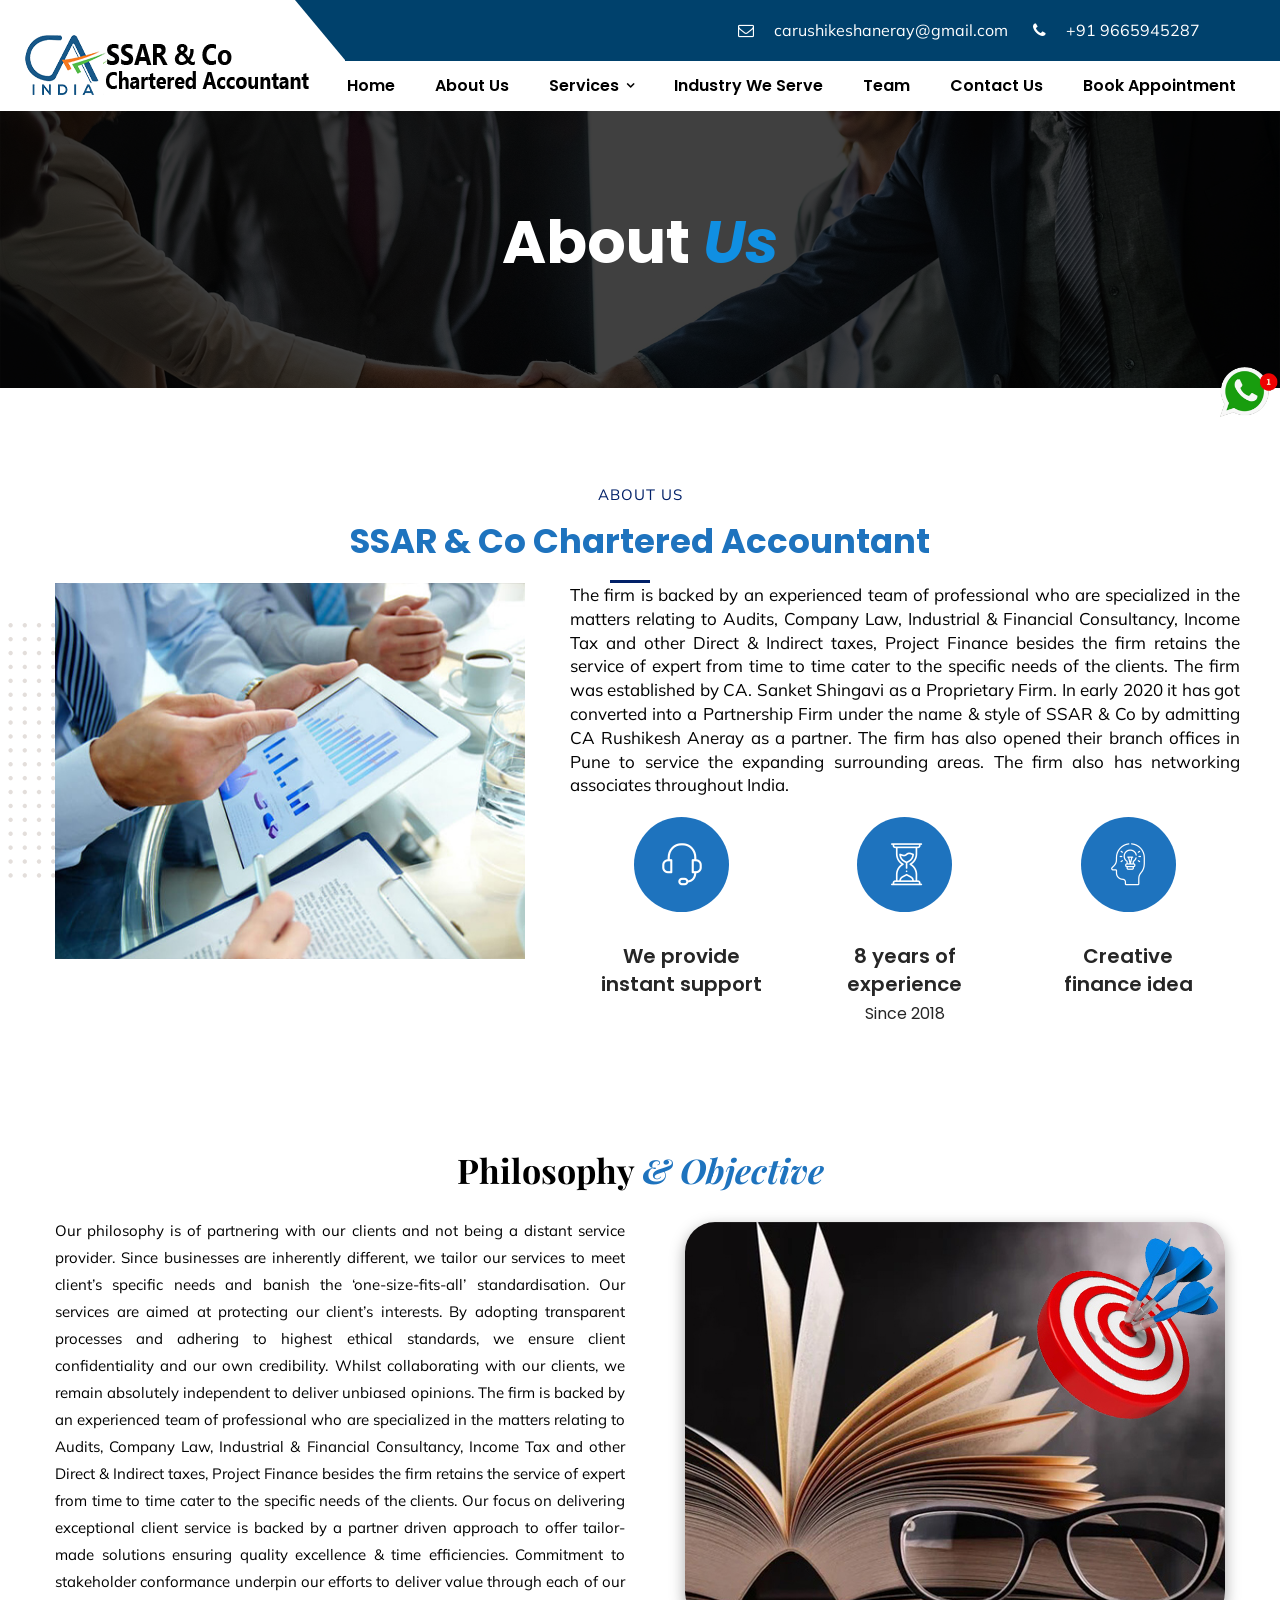
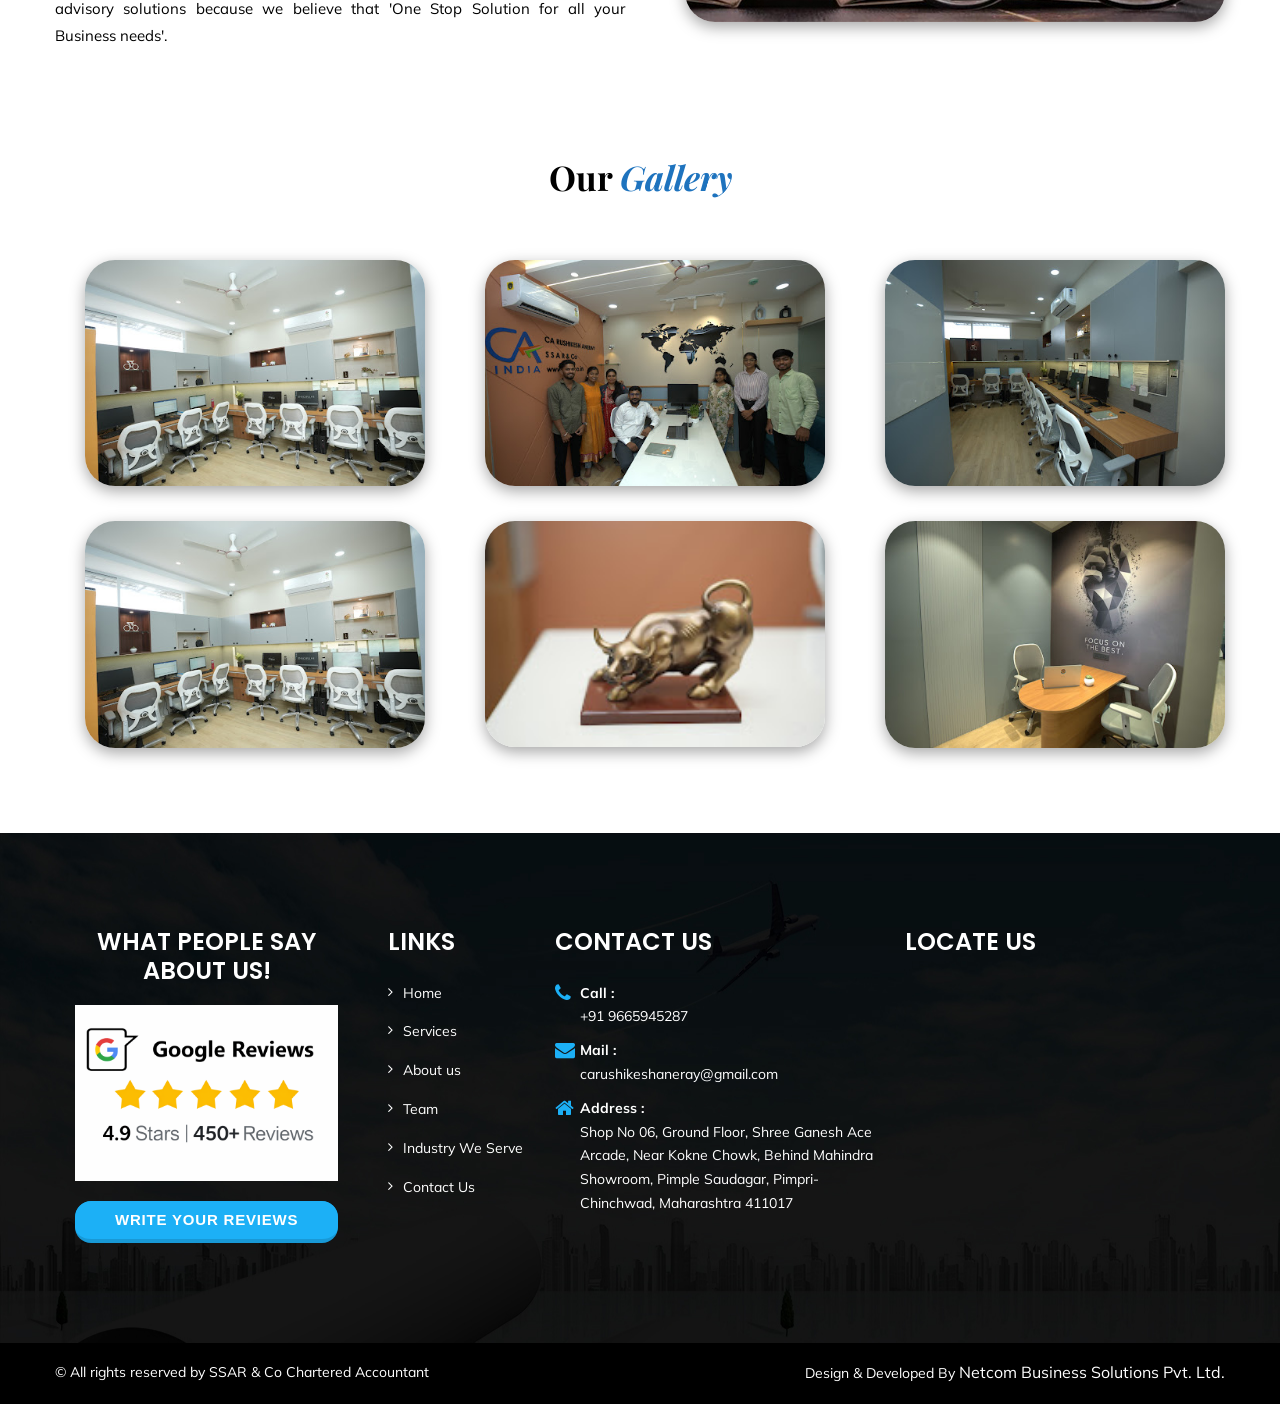
<file: about.html>
<!DOCTYPE html>
<html lang="en">


<!-- Mirrored from www.ssar.co.in/about.html by HTTrack Website Copier/3.x [XR&CO'2014], Tue, 24 Mar 2026 05:50:38 GMT -->
<head>
	<meta charset="utf-8">
    <meta http-equiv="X-UA-Compatible" content="IE=edge,chrome=1"/>
    <meta name="format-detection" content="telephone=no"/>
    <meta http-equiv='cache-control' content='no-cache'/>
    <meta http-equiv='expires' content='0' />
    <meta http-equiv='pragma' content='no-cache'/>
    <!-- MOBILE SPECIFIC -->
    <meta name="viewport" content="width=device-width, initial-scale=1"/>
    <!--Page Specific Metadata-->
    <title>About Us | SSAR & Co Chartered Accountant</title>
    <meta name="referrer" content="no-referrer-when-downgrade"/>
    <meta name="description" content=""/>
    <meta name="keywords" content=""/>
    <meta name="robots" content="all"/>
    <meta name="googlebot" content="index, follow, max-snippet:-1, max-image-preview:large, max-video-preview:-1"/>
    <meta name="bingbot" content="index, follow, max-snippet:-1, max-image-preview:large, max-video-preview:-1"/>
    <meta property="article:published_time" content="2021-03-08GMT+053010:25:12+05:30"/>
    <meta property="article:modified_time" content="2021-07-10GMT+053009:05:21+05:30"/>
    <link rel="canonical" href="#"/>
   
 <!--Open Graph Metadata-->
    <meta property="og:type" content="website"/>
    <meta property="og:title" content=""/>
    <meta property="og:description" content=""/>
    <meta property="og:image" content=""/>
    <meta property="og:site_name" content=""/>
    <meta property="og:url" content=""/>
    <meta property="article:publisher" content=""/>
    <meta property="article:published_time" content="2021-03-08"/>

    <!--Twitter Card Metadata-->
    <meta name="twitter:card" content="summary_large_image"/>
    <meta name="twitter:url" content=""/>
    <meta name="twitter:title" content=""/>
    <meta name="twitter:description" content=""/>
    <meta name="twitter:image:src" content="https:///#"/>
    <meta name="twitter:site" content="@#"/>
    <meta name="twitter:creator" content="@#">
	<link rel="shortcut icon" href="images/favicon.png" type="image/x-icon">
    <link rel="icon" href="images/favicon.png" type="image/x-icon">
    <!-- Stylesheets -->
    <link href="css/bootstrap.css" rel="stylesheet">
    <link href="css/style.css" rel="stylesheet">
    <link href="css/responsive.css" rel="stylesheet">
    <!-- <link rel="stylesheet" href="https://cdn.jsdelivr.net/npm/@fortawesome/fontawesome-free@6.2.1/css/fontawesome.min.css" integrity="sha384-QYIZto+st3yW+o8+5OHfT6S482Zsvz2WfOzpFSXMF9zqeLcFV0/wlZpMtyFcZALm" crossorigin="anonymous"> -->





<!--[if lt IE 9]><script src="https://cdnjs.cloudflare.com/ajax/libs/html5shiv/3.7.3/html5shiv.js"></script><![endif]-->
<!--[if lt IE 9]><script src="js/respond.js"></script><![endif]-->
</head>

<body>
	<div class="sticky-icon">
		<a href="https://wa.me/+919665945287?text=I'm%20interested%20in%20your%20Services" class="Youtube">
			<img src="images/whatsapp-icon.png" class="img-fluid imghw">  Whatsapp 
		</a>
	</div>
<div class="page-wrapper">
 	
   
    <header class="main-header header-style-five">

			<!--Header Top-->
			<div class="header-top">
				<div class="auto-container">
					<div class="inner-container clearfix">
						<div class="top-left">
							<ul class="contact-list clearfix">
								<li><i class="fa fa-envelope-o"></i> <a href="mailto:carushikeshaneray@gmail.com">
										carushikeshaneray@gmail.com
									</a></li>
								<li><i class="fa fa-phone"></i><a href="#"><a href="tel:+919665945287">+91
											9665945287</a></a></li>
							</ul>
						</div>
						<div class="top-right">

							<!--Cart Box-->
							<div class="cart-box d-flex">
								<!-- <div class="cart-box-btn "><span class="fa fa-whatsapp social-whatsapp">
								<a  class="" href="https://wa.me/+919665945287?text=I'm%20interested%20in%20your%20Services "> </a>
							</div>
							<div class="cart-box-btn "><span class="fa fa-facebook social-facebook">
								<a  class="" href=" "> </a>
							</div>
							<div class="cart-box-btn "><span class="fa fa-instagram social-instagram">
								<a  class="" href=" "> </a>
							</div> -->

							</div>



						</div>
					</div>
				</div>
			</div>
			<!-- End Header Top -->
			<!-- <div class="leftSocial">

			<ul>
				<li class="fb"><a href=" " target="_blank"><i class="fa fa-facebook-f"></i><span>Facebook</span></a></li>
				<li class="ins"><a href=" " target="_blank"><i class="fa fa-instagram"></i><span>Instagram</span></a></li>
				<li class="mp"><a href="https://wa.me/+91 96659452871?text=I'm%20interested%20in%20your%20products " target="_blank"><i class="fa fa-whatsapp"></i><span>Whatsapp</span></a></li>
			</ul>
		</div> -->
			<!--Header-Upper-->
			<div class="header-upper">
				<div class="auto-container header-auto">
					<div class="clearfix">

						<div class="pull-left logo-box">
							<div class="logo"><a href="index.html"><img class="img1" src="images/logo.png" alt="SSAR & Co Chartered Accountant"
										title="SSAR & Co Chartered Accountant"></a></div>
						</div>

						<div class="nav-outer clearfix">

							<!-- Main Menu -->
							<nav class="main-menu navbar-expand-md">
								<div class="navbar-header">
									<button class="navbar-toggler" type="button" data-toggle="collapse"
										data-target="#navbarSupportedContent" aria-controls="navbarSupportedContent"
										aria-expanded="false" aria-label="Toggle navigation">
										<span class="icon-bar"></span>
										<span class="icon-bar"></span>
										<span class="icon-bar"></span>
									</button>
								</div>

								<div class="navbar-collapse collapse clearfix" id="navbarSupportedContent">
									<ul class="navigation clearfix">
										<li><a href="index.html">Home</a></li>
										<li><a href="about.html">About Us</a></li>
										<li class="dropdown"><a href="#">Services</a>
											<ul>
												<li class="dropdown"><a href="#"> Audits</a>
													<ul>
														<li><a href="audit-under-income-tax-service.html">Audit Under Income
																Tax Act </a></li>
														<li><a href="audit-under-companies-act.html">Audit Under
																Companies Act </a></li>
														<li><a href="gst-tax-service-provider.html">GST Audit </a></li>
														<li><a href="transfer-pricing-services.html">Transfer Pricing </a></li>

													</ul>
												</li>
												<li><a href="taxation-matters-service.html">Taxation Matters </a></li>
												<li><a href="secretarial-services.html"> Secretarial Services</a></li>
												<li><a href="accounting-and-compliances-services.html">Accounting and Compliances</a></li>
												<li><a href="outsource-bookkeeping-service.html">Outsource Bookkeeping Service </a></li>
												<li class="dropdown"><a href="#">Others</a>
													<ul>
														<li><a href="business-consulting-services.html">Business Consulting </a>
														</li>
														<li><a href="lower-deduction-certificate.html">Lower Deduction
																Certificate(form 13) </a></li>
														<li><a href="business-set-up-in-india.html">Business Set up In
																India </a></li>
													</ul>
												</li>
											</ul>
										</li>
										<li><a href="industry-we-serve.html">Industry We Serve</a></li>
										<li><a href="team.html">Team</a></li>

										<!-- <li><a href="know-your-fees.html">Know Your fees</a></li> -->
										<li><a href="contact.html">Contact us</a></li>
									</ul>
								</div>

							</nav>

						</div>

					</div>
				</div>
			</div>
			<!--End Header Upper-->

			<!--Sticky Header-->
			<div class="sticky-header">
				<div class="auto-container clearfix">
					<!--Logo-->
					<div class="logo pull-left">
						<a href="index.html" class="img-responsive"><img class="img1" src="images/sticky-logo.png"
								alt="SSAR & Co Chartered Accountant" title="SSAR & Co Chartered Accountant"></a>
					</div>

					<!--Right Col-->
					<div class="right-col pull-right">
						<!-- Main Menu -->
						<nav class="main-menu navbar-expand-md">
							<button class="navbar-toggler" type="button" data-toggle="collapse"
								data-target="#navbarSupportedContent1" aria-controls="navbarSupportedContent1"
								aria-expanded="false" aria-label="Toggle navigation">
								<span class="icon-bar"></span>
								<span class="icon-bar"></span>
								<span class="icon-bar"></span>
							</button>

							<div class="navbar-collapse collapse clearfix" id="navbarSupportedContent1">
								<ul class="navigation clearfix">
									<li><a href="index.html">Home</a></li>
									<li><a href="about.html">About Us</a></li>
									<li class="dropdown"><a href="#">Services</a>
										<ul>
											<li class="dropdown"><a href="#"> Audits</a>
												<ul>
													<li><a href="audit-under-income-tax-service.html">Audit Under Income Tax
															Act </a></li>
													<li><a href="audit-under-companies-act.html">Audit Under Companies
															Act </a></li>
													<li><a href="gst-tax-service-provider.html">GST Audit </a></li>
													<li><a href="transfer-pricing-services.html">Transfer Pricing </a></li>
												</ul>
											</li>
											<li><a href="taxation-matters-service.html">Taxation Matters </a></li>
											<li><a href="secretarial-services.html"> Secretarial Services</a></li>
											<li><a href="accounting-and-compliances-services.html">Accounting and Compliances</a></li>
                                            <li><a href="outsource-bookkeeping-service.html">Outsource Bookkeeping Service </a></li>
											<li class="dropdown"><a href="#">Others</a>
												<ul>
													<li><a href="business-consulting-services.html">Business Consulting </a></li>
													<li><a href="lower-deduction-certificate.html">Lower Deduction Certificate(form 13) </a></li>
													<li><a href="business-set-up-in-india.html">Business Set up In India</a></li>
												</ul>
											</li>
										</ul>
									</li>
									<li><a href="industry-we-serve.html">Industry We Serve</a></li>
									<li><a href="team.html">Team</a></li>
									<!-- <li><a href="know-your-fees.html">Know Your fees</a></li> -->
									<li><a href="contact.html">Contact us</a></li>

									<li style="display: none;"><a href="audit-under-income-tax-service-in-pcmc.html">Dummy 1</a></li>
									<li style="display: none;"><a href="chartered-accountant-in-pune.html">Dummy 2</a></li>
									<li style="display: none;"><a href="top-ca-firm-in-pune.html">Dummy 3</a></li>
									<li style="display: none;"><a href="audit-and-assurance-service-in-pune.html">Dummy 4</a></li>
									<li style="display: none;"><a href="tax-consultant-in-pune.html">Dummy 5</a></li>
									<li style="display: none;"><a href="gst-tax-service-provider-in-pimpri.html">Dummy 6</a></li>
									<li style="display: none;"><a href="accounting-and-bookkeeping-service-in-pune.html">Dummy 7</a></li>
									<li style="display: none;"><a href="lower-deduction-certificate-provider.html">Dummy 8</a></li>
									<li style="display: none;"><a href="company-incorporation-in-pune.html">Dummy 9</a></li>
									<li style="display: none;"><a href="llp-incorporation-in-pune.html">Dummy 10</a></li>
									<li style="display: none;"><a href="company-incorporation-in-pcmc.html">Dummy 11</a></li>
									<li style="display: none;"><a href="digital-singature-provider-in-pcmc.html">Dummy 12</a></li>
									<li style="display: none;"><a href="ca-near-me.html">Dummy 13</a></li>


									<li style="display: none;"><a href="best-ca-firm-in-pcmc.html">Dummy 11</a></li>
									<li style="display: none;"><a href="taxation-matters-service-provider-in-chinchwad.html">Dummy 12</a></li>
									<li style="display: none;"><a href="business-setup-provider-in-pune.html">Dummy 13</a></li>
								</ul>
							</div>
						</nav><!-- Main Menu End-->
					</div>

				</div>
			</div>
			<!--End Sticky Header-->

		</header>
    <!--End Main Header -->
	
		<!--Page Title-->
        <section class="page-title" style="background-image:url(images/background/8.jpg)">
            <div class="auto-container">
                <div class="content">
                    <h1>About <span>us</span></h1>
                </div>
            </div>
        </section>
        <!--End Page Title-->
        
        <section class="about-section-four">
            <div class="auto-container">
                
                <!-- Sec Title Three -->
                <!-- <div class="sec-title-three">
                    <div class="clearfix">
                        <div class="pull-left">
                            <div class="title">SSAR & Co</div>
                            <h2>About us</h2>
                        </div>
                        
                    </div>
                </div> -->
                <div class="sec-title centered">
                    <div class="title">About Us</div>
                    <h2>SSAR & Co Chartered Accountant</h2>
                </div>
                
                <div class="row clearfix">
                    
                    <!-- Content Column -->
                    <div class="image-column col-lg-5 col-md-12 col-sm-12">
                        <div class="inner-column">
                            <div class="image-1"><img src="images/about.jpg" alt=""></div>
                        </div>
                    </div>
                    
                    <!-- Skills Column -->
                    <div class="skills-column col-lg-7 col-md-12 col-sm-12">
                        <div class="inner-column">
                            <div class="row clearfix">
                                
                                <div class="pull-right">
                                    <div class="text">
                                        The firm is backed by an experienced team of professional who are 
                                        specialized in the matters relating to Audits, Company Law, Industrial
                                        & Financial Consultancy, Income Tax and other Direct & Indirect taxes,
                                        Project Finance besides the firm retains the service of expert from 
                                        time to time cater to the specific needs of the clients. The firm was 
                                        established by CA. Sanket Shingavi as a Proprietary Firm.
										 In early 2020 it has got converted into a Partnership Firm 
                                        under the name & style of SSAR & Co by admitting CA Rushikesh 
                                        Aneray as a partner. The firm has also opened their branch offices 
                                        in Pune to service the expanding surrounding areas. The firm also 
                                        has networking associates throughout India.
                                    </div>
                                </div>
                                <div class="services-block-thirteen col-lg-4 col-md-6 col-sm-12">
                                    <div class="inner-box">
                                        <div class="icon-box">
                                            <span class="icon flaticon-headphones"></span>
                                        </div>
                                        <h5>We provide <br> instant support</h5>
                                    </div>
                                </div>
                                
                                
                                <div class="services-block-thirteen col-lg-4 col-md-6 col-sm-12">
                                    <div class="inner-box">
                                        <div class="icon-box alternate">
                                            <span class="icon flaticon-loading"></span>
                                        </div>
                                        <h5>
    <span id="experience-years"></span> years of <br>
    experience <br>
    <small>Since 2018</small>
</h5>

<script>
    const startYear = 2018;
    const currentYear = new Date().getFullYear();
    const experienceYears = currentYear - startYear;

    document.getElementById('experience-years').textContent = experienceYears;
</script>
                                    </div>
                                </div>
                                
                                
                                <div class="services-block-thirteen col-lg-4 col-md-12 col-sm-12">
                                    <div class="inner-box">
                                        <div class="icon-box">
                                            <span class="icon flaticon-creativity"></span>
                                        </div>
                                        <h5>Creative <br> finance idea</h5>
                                    </div>
                                </div>
                                
                            </div>
                            
                                            
                            
                        </div>
                    </div>
                    
                </div>
            </div>
        </section>

        <!-- About Section -->
	<section class="about-section brown">
		<div class="auto-container">
            <div class="sec-title-two text-center">
                <h2>Philosophy <span>& Objective</span></h2>
            </div>
			<div class="row clearfix">
				<div class="content-column col-lg-6 col-md-12 col-sm-12  wow bounceInRight center">
					<div class="inner-column">
						<div class="parap text-justify">
                            <P>
                                Our philosophy is of partnering with our clients and not being a 
                                distant service provider. Since businesses are inherently different,
                                 we tailor our services to meet client’s specific needs and banish 
                                 the ‘one-size-fits-all’ standardisation. Our services are aimed at
                                 protecting our client’s interests. By adopting transparent processes 
                                 and adhering to highest ethical standards, we ensure client confidentiality 
                                 and our own credibility. Whilst collaborating with our clients, 
                                 we remain absolutely independent to deliver unbiased opinions. 
                                 The firm is backed by an experienced team of professional who are 
                                 specialized in the matters relating to Audits, Company Law, 
                                 Industrial & Financial Consultancy, Income Tax and other Direct
                                & Indirect taxes, Project Finance besides the firm retains the
                                service of expert from time to time cater to the specific needs
                                of the clients. Our focus on delivering exceptional client service 
                                is backed by a partner driven approach to offer tailor-made solutions
                                ensuring quality excellence & time efficiencies. Commitment to stakeholder 
                                conformance underpin our efforts to deliver value through each of our 
                                advisory solutions because we believe that 'One Stop Solution for all 
                                your Business needs'.
                            </P>
                        </div>
						
						
					</div>
				</div>
				
			
				<div class="video-column col-lg-6 col-md-12 col-sm-12 span3 wow bounceInLeft center">
					<div class="inner-column">
						
                        <div class="video-box">
                            <figure class="image">
                                <img src="images/phylosophy-img.jpg" alt="">
                            </figure>
                       </div>
						
						
						
					</div>
				</div>
				
			</div>
		</div>
	</section>
	<!-- End About Section -->

	<section class="about-section gallery-section brown">
		<div class="auto-container">
            <div class="sec-title-two text-center">
                <h2>Our <span>Gallery</span></h2>
            </div>
			<div class="row clearfix">
				
				<div class="video-column col-lg-4 col-md-12 col-sm-12 span3 wow bounceInLeft center">
					<div class="inner-column">
                        <div class="video-box">
                            <figure class="image">
                                <img src="images/gallery/i1.jpg" alt="">
                            </figure>
                       </div>
					</div>
				</div>
				<div class="video-column col-lg-4 col-md-12 col-sm-12 span3 wow bounceInLeft center">
					<div class="inner-column">
                        <div class="video-box">
                            <figure class="image">
                                <img src="images/gallery/i2.jpg" alt="">
                            </figure>
                       </div>
					</div>
				</div>
				<div class="video-column col-lg-4 col-md-12 col-sm-12 span3 wow bounceInLeft center">
					<div class="inner-column">
                        <div class="video-box">
                            <figure class="image">
                                <img src="images/gallery/i3.jpg" alt="">
                            </figure>
                       </div>
					</div>
				</div>
				<div class="video-column col-lg-4 col-md-12 col-sm-12 span3 wow bounceInLeft center">
					<div class="inner-column">
                        <div class="video-box">
                            <figure class="image">
                                <img src="images/gallery/i4.jpg" alt="">
                            </figure>
                       </div>
					</div>
				</div>
				<div class="video-column col-lg-4 col-md-12 col-sm-12 span3 wow bounceInLeft center">
					<div class="inner-column">
                        <div class="video-box">
                            <figure class="image">
                                <img src="images/gallery/i5.jpg" alt="">
                            </figure>
                       </div>
					</div>
				</div>
				<div class="video-column col-lg-4 col-md-12 col-sm-12 span3 wow bounceInLeft center">
					<div class="inner-column">
                        <div class="video-box">
                            <figure class="image">
                                <img src="images/gallery/i6.jpg" alt="">
                            </figure>
                       </div>
					</div>
				</div>
				
			</div>
		</div>
	</section>

	<!--Main Footer-->
    <footer class="main-footer style-three">
    	<div class="auto-container">
        	<!--Widgets Section-->
            <div class="widgets-section">
            	<div class="row clearfix">
                	
                    <div class="big-column col-lg-5 col-md-12 col-sm-12">
						<div class="row clearfix">
                            <div class="footer-column col-lg-8 col-md-6 col-sm-12">
                                <div class="footer-widget logo-widget">
									<h4 style="color:#fff;text-align: center;margin-bottom: 0px;">What people say about us!</h4>
									<div class="footer-view" >
										<img src="images/reviews-img.png">
										 <a href="https://www.google.com/search?q=ca+rushikesh+aneray&amp;rlz=1C1UEAD_enIN1027IN1030&amp;oq=CA+Rushikesh+Aneray&amp;gs_lcrp=EgZjaHJvbWUqCQgAECMYJxiKBTIJCAAQIxgnGIoFMgYIARBFGDwyBggCEEUYPDIGCAMQRRg90gEIMzM1NmowajeoAgCwAgA&amp;sourceid=chrome&amp;ie=UTF-8#lrd=0x3bc2b8675d684bd3:0xbba673d57b7f1753,3,,,,">
											<button class="button-19" role="button">Write your reviews</button>
										 </a>
									</div>
								</div>
							</div>
                           <div class="footer-column col-lg-4 col-md-6 col-sm-12">
                                <div class="footer-widget links-widget">
									<h4>Links</h4>
									<ul class="list-link">
										<li><a href="index.html">Home</a></li>
										<li><a href="audit-under-income-tax-service.html">Services</a></li>
										<li><a href="about.html">About us</a></li>
										<li><a href="team.html">Team</a></li>
										<li><a href="industry-we-serve.html">Industry We Serve</a></li>
										<li><a href="contact.html">Contact Us</a></li>
									</ul>
								</div>
							</div>
						</div>
					</div>
					
					<!--Column-->
                    <div class="big-column col-lg-7 col-md-12 col-sm-12">
						<div class="row clearfix">
						
                        	<!--Footer Column-->
                            <div class="footer-column col-lg-6 col-md-6 col-sm-12">
                                <div class="footer-widget links-widget">
									<h4>Contact Us</h4>
									<ul class="list-style-two">
										<li><span class="icon fa fa-phone"></span>
											<b>Call :</b><br>
											<a href="tel:+919665945287">+91 9665945287</a>
										</li>
										<li><span class="icon fa fa-envelope"></span> 
											<b>Mail :</b><br>
											<a href="mailto:carushikeshaneray@gmail.com">carushikeshaneray@gmail.com</a>
										</li>
										<li><span class="icon fa fa-home"></span>
												<b>Address :</b><br>
												Shop No 06, Ground Floor, Shree Ganesh Ace Arcade, Near Kokne Chowk, Behind Mahindra Showroom, Pimple Saudagar, Pimpri- Chinchwad, Maharashtra 411017<br>

											</li>
										
									</ul>
								</div>
							</div>
							
							<!--Footer Column-->
                            <div class="footer-column col-lg-6 col-md-6 col-sm-12">
                                <div class="footer-widget gallery-widget">
									<h4>Locate Us</h4>
									<div class="widget-content">
										<iframe src="https://www.google.com/maps/embed?pb=!1m14!1m8!1m3!1d15123.394071618053!2d73.8189913!3d18.625882!3m2!1i1024!2i768!4f13.1!3m3!1m2!1s0x3bc2b8675d684bd3%3A0xbba673d57b7f1753!2sCA%20Rushikesh%20Aneray!5e0!3m2!1sen!2sin!4v1693308840484!5m2!1sen!2sin"
										 width="100%" height="250" style="border:0;" allowfullscreen="" loading="lazy" referrerpolicy="no-referrer-when-downgrade"></iframe>
									</div>
								</div>
							</div>
							
						</div>
					</div>
					
				</div>
			</div>
		</div>
		<!-- Footer Bottom -->
		<div class="footer-bottom" style="background-color: #000;">
			<div class="auto-container">
				<div class="row clearfix">
					
					<!-- Copyright Column -->
					<div class="copyright-column col-lg-6 col-md-6 col-sm-12">
						<div class="copyright">&copy; All rights reserved by <a href="#">SSAR & Co
							Chartered Accountant
							</a></div>
					</div>
					
					<!-- Social Column -->
					<div class="social-column col-lg-6 col-md-6 col-sm-12">
						<ul>
							<li style="color: #fff;">Design & Developed By<a href="#"> Netcom Business Solutions Pvt. Ltd.</a></li>
							
						</ul>
					</div>
					
				</div>
			</div>
		</div>
	</footer>
	
</div>
<!--End pagewrapper-->

<script src="js/jquery.js"></script>
<script src="js/popper.min.js"></script>
<script src="js/bootstrap.min.js"></script>
<script src="js/jquery.mCustomScrollbar.concat.min.js"></script>
<script src="js/jquery.fancybox.js"></script>
<script src="js/appear.js"></script>
<script src="js/owl.js"></script>
<script src="js/wow.js"></script>
<script src="js/jquery-ui.js"></script>
<script src="js/main.js"></script>
<!--Google Map APi Key-->
<script src="http://maps.google.com/maps/api/js?key=AIzaSyDTPlX-43R1TpcQUyWjFgiSfL_BiGxslZU"></script>
<script src="js/map-script.js"></script>
<!--End Google Map APi-->

</body>


<!-- Mirrored from www.ssar.co.in/about.html by HTTrack Website Copier/3.x [XR&CO'2014], Tue, 24 Mar 2026 05:50:42 GMT -->
</html>
</file>
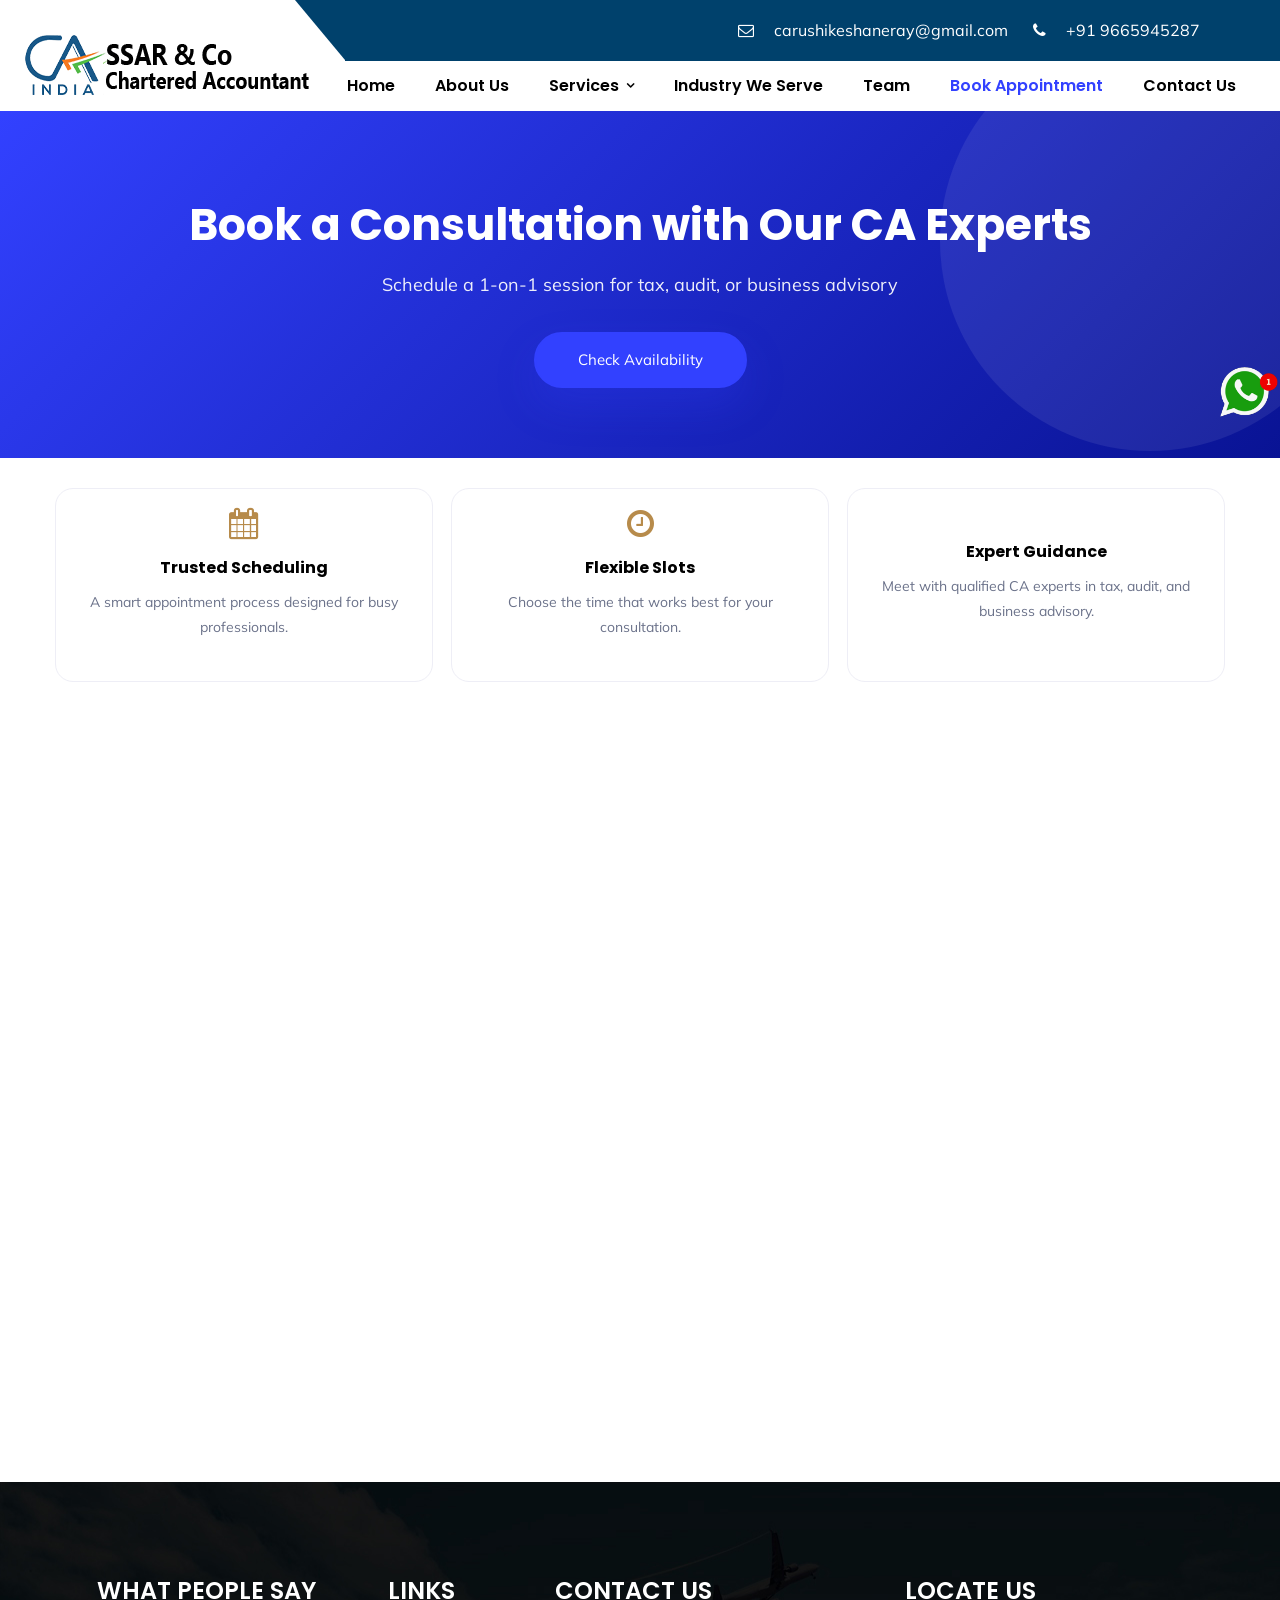
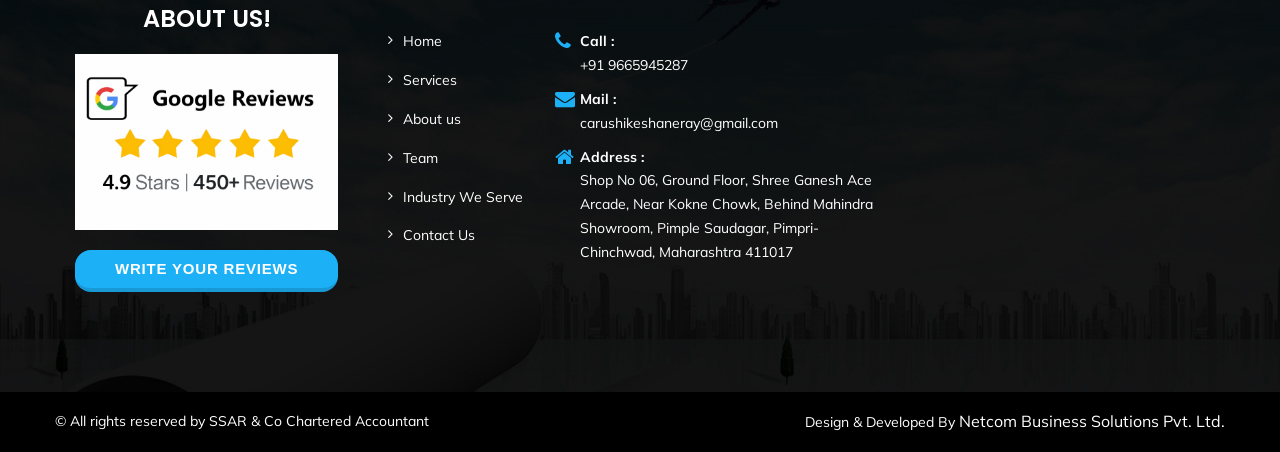
<file: appointment-booking.html>
<!DOCTYPE html>
<html lang="en-US">

<!-- Appointment Booking Page - SSAR & Co Chartered Accountant -->

<head>
    <meta charset="utf-8">
    <meta http-equiv="X-UA-Compatible"
        content="IE=edge,chrome=1" />
    <meta name="format-detection"
        content="telephone=no" />
    <meta http-equiv='cache-control'
        content='no-cache' />
    <meta http-equiv='expires'
        content='0' />
    <meta http-equiv='pragma'
        content='no-cache' />
    <meta name="viewport"
        content="width=device-width, initial-scale=1" />

    <title>Book Consultation | SSAR & Co Chartered Accountant</title>
    <meta name="referrer"
        content="no-referrer-when-downgrade" />
    <meta name="description"
        content="Schedule a 1-on-1 consultation with our CA experts for tax, audit, GST, and business advisory services." />
    <meta name="keywords"
        content="book consultation, appointment, CA consultation, tax advisor appointment" />
    <meta name="robots"
        content="all" />

    <link rel="shortcut icon"
        href="images/favicon.png"
        type="image/x-icon">
    <link rel="icon"
        href="images/favicon.png"
        type="image/x-icon">

    <link href="css/bootstrap.css"
        rel="stylesheet">
    <link href="css/style.css"
        rel="stylesheet">
    <link href="css/responsive.css"
        rel="stylesheet">

    <!--[if lt IE 9]><script src="https://cdnjs.cloudflare.com/ajax/libs/html5shiv/3.7.3/html5shiv.js"></script><![endif]-->
    <!--[if lt IE 9]><script src="js/respond.js"></script><![endif]-->

    <style>
        .booking-hero-section {
            background: linear-gradient(135deg, #3241ff 0%, #091394 100%);
            color: #fff;
            padding: 90px 0 70px;
            position: relative;
            overflow: hidden;
        }

        .booking-hero-section:before {
            content: '';
            position: absolute;
            width: 420px;
            height: 420px;
            border-radius: 50%;
            background: rgba(255, 255, 255, 0.08);
            top: -80px;
            right: -80px;
            animation: floatCard 8s ease-in-out infinite;
        }

        @keyframes floatCard {

            0%,
            100% {
                transform: translateY(0);
            }

            50% {
                transform: translateY(20px);
            }
        }

        .booking-hero-section h1 {
            font-size: 44px;
            line-height: 1.1;
            font-weight: 700;
            margin-bottom: 20px;
        }

        .booking-hero-section p {
            font-size: 18px;
            max-width: 740px;
            margin: 0 auto 30px;
            opacity: 0.92;
        }

        .booking-hero-section .theme-btn {
            padding: 14px 42px;
            font-size: 15px;
            border-radius: 50px;
            box-shadow: 0 18px 40px rgba(50, 65, 255, 0.22);
        }

        .booking-container {
            margin-top: -80px;
            padding: 0 15px 80px;
        }

        .booking-card {
            border-radius: 24px;
            box-shadow: 0 24px 80px rgba(15, 35, 95, 0.12);
            overflow: hidden;
            background: #ffffff;
        }

        .booking-card .card-body {
            padding: 40px;
        }

        .booking-section {
            margin-bottom: 40px;
        }

        .booking-section:last-child {
            margin-bottom: 0;
        }

        .section-heading {
            display: flex;
            align-items: center;
            margin-bottom: 26px;
            font-size: 21px;
            font-weight: 700;
            color: #3241ff;
        }

        .section-heading span {
            display: inline-block;
            width: 40px;
            height: 4px;
            background: #b78b4b;
            margin-right: 15px;
            border-radius: 3px;
        }

        .form-group label {
            font-weight: 600;
            color: #333;
            margin-bottom: 10px;
            display: block;
        }

        .form-control,
        .custom-select,
        .form-control:focus,
        textarea {
            border-radius: 12px;
            border: 2px solid #eeeef6;
            padding: 14px 18px;
            background: #f9f9f9;
            transition: all 0.3s ease;
            box-shadow: none;
        }

        .form-control:focus,
        .custom-select:focus,
        textarea:focus {
            border-color: #3241ff;
            background: #ffffff;
            box-shadow: 0 0 0 3px rgba(50, 65, 255, 0.1);
        }

        .date-time-panel {
            display: grid;
            grid-template-columns: 1.25fr 1fr;
            gap: 25px;
        }

        @media (max-width: 991px) {
            .date-time-panel {
                grid-template-columns: 1fr;
            }
        }

        .schedule-card {
            border-radius: 18px;
            background: #fbfbff;
            border: 1px solid #eeeef6;
            padding: 24px;
        }

        .schedule-card h5 {
            font-size: 15px;
            margin-bottom: 18px;
            font-weight: 700;
        }

        .calendar-grid {
            display: grid;
            grid-template-columns: repeat(7, minmax(0, 1fr));
            gap: 10px;
        }

        .calendar-label {
            font-size: 12px;
            font-weight: 700;
            color: #656d86;
            text-align: center;
            text-transform: uppercase;
            letter-spacing: 0.08em;
        }

        .calendar-day {
            min-height: 54px;
            display: flex;
            align-items: center;
            justify-content: center;
            border-radius: 14px;
            border: 1px solid transparent;
            background: #ffffff;
            color: #26313f;
            cursor: pointer;
            transition: all 0.25s ease;
            font-weight: 600;
        }

        .calendar-day:hover {
            transform: translateY(-2px);
            border-color: #3241ff;
            background: #eef2ff;
        }

        .calendar-day.past {
            background: #f2f3f8;
            color: #b4b8cd;
            cursor: not-allowed;
            border-color: #eeeef6;
        }

        .calendar-day.selected {
            background: #3241ff;
            color: #fff;
            border-color: #091394;
        }

        .time-slots {
            display: grid;
            grid-template-columns: repeat(3, minmax(0, 1fr));
            gap: 12px;
        }

        @media (max-width: 576px) {
            .time-slots {
                grid-template-columns: repeat(2, minmax(0, 1fr));
            }
        }

        .time-slot {
            border-radius: 14px;
            border: 1px solid #eeeef6;
            background: #ffffff;
            padding: 12px 10px;
            font-weight: 600;
            color: #243854;
            cursor: pointer;
            text-align: center;
            transition: all 0.25s ease;
        }

        .time-slot:hover {
            transform: translateY(-2px);
            border-color: #3241ff;
            background: #eef2ff;
        }

        .time-slot.selected {
            border-color: #3241ff;
            background: #3241ff;
            color: #ffffff;
        }

        .time-slot.unavailable {
            color: #b4b8cd;
            background: #f2f3f8;
            cursor: not-allowed;
            border-color: #eeeef6;
        }

        .summary-panel {
            border-radius: 18px;
            background: linear-gradient(180deg, #ffffff 0%, #f7f8ff 100%);
            border: 1px solid #eeeef6;
            padding: 26px;
        }

        .summary-panel h5 {
            font-size: 16px;
            margin-bottom: 22px;
            font-weight: 700;
        }

        .summary-row {
            display: flex;
            justify-content: space-between;
            gap: 15px;
            padding: 18px 0;
            border-bottom: 1px solid #f0f0f8;
            font-size: 14px;
        }

        .summary-row:last-child {
            border-bottom: none;
        }

        .summary-row strong {
            color: #3241ff;
            font-weight: 700;
        }

        .summary-row span {
            color: #323d54;
        }

        .booking-actions {
            display: flex;
            gap: 12px;
            flex-wrap: wrap;
            margin-top: 18px;
        }

        .booking-actions .theme-btn {
            min-width: 220px;
        }

        .success-panel {
            display: none;
            border-radius: 20px;
            padding: 42px 32px;
            background: linear-gradient(135deg, #45a401 0%, #9ee213 100%);
            color: #fff;
            text-align: center;
            box-shadow: 0 20px 60px rgba(30, 120, 30, 0.18);
        }

        .success-panel.show {
            display: block;
        }

        .success-panel h3 {
            font-size: 28px;
            margin-bottom: 16px;
        }

        .success-panel p {
            font-size: 15px;
            opacity: 0.95;
        }

        .success-icon {
            width: 80px;
            height: 80px;
            display: inline-flex;
            align-items: center;
            justify-content: center;
            background: rgba(255, 255, 255, 0.18);
            border-radius: 50%;
            margin-bottom: 18px;
            font-size: 32px;
        }

        .error-message {
            display: none;
            color: #ed1314;
            margin-top: 8px;
            font-size: 13px;
        }

        .form-group.error .error-message {
            display: block;
        }

        .form-group.error .form-control,
        .form-group.error .custom-select,
        .form-group.error textarea {
            border-color: #ed1314;
        }

        .info-cards {
            display: grid;
            grid-template-columns: repeat(3, minmax(0, 1fr));
            gap: 18px;
            margin-top: 30px;
        }

        @media (max-width: 768px) {
            .info-cards {
                grid-template-columns: repeat(2, minmax(0, 1fr));
            }
        }

        @media (max-width: 576px) {
            .info-cards {
                grid-template-columns: 1fr;
            }
        }

        .info-card {
            background: #ffffff;
            border: 1px solid #eeeef6;
            border-radius: 18px;
            padding: 24px;
            text-align: center;
            transition: all 0.3s ease;
        }

        .info-card:hover {
            transform: translateY(-5px);
            border-color: #3241ff;
            box-shadow: 0 18px 40px rgba(50, 65, 255, 0.12);
        }

        .info-card i {
            font-size: 32px;
            color: #b78b4b;
            margin-bottom: 18px;
        }

        .info-card h5 {
            font-size: 16px;
            margin-bottom: 10px;
            font-weight: 700;
        }

        .info-card p {
            color: #6b728a;
            font-size: 14px;
            line-height: 1.8;
        }

        .calendar-container {
            width: 100%;
            margin: 0;
            padding: 0;
            overflow: visible;
        }

        .calendar-frame {
            width: 100%;
            border: 0;
            display: block;
            height: auto;
            min-height: 700px; /* base height for small screens */
        }

            @media (min-width: 1024px) {
                .calendar-frame {
                    min-height: 800px;
                }
            }

            @media (min-width: 1400px) {
                .calendar-frame {
                    min-height: 900px;
                }
            }

            .page-wrapper {
                display: flex;
                flex-direction: column;
            }

            @media (max-width: 576px) {
                .booking-hero-section {
                padding: 70px 0 50px;
            }

            .booking-hero-section h1 {
                font-size: 32px;
            }

            .booking-card {
                box-shadow: 0 14px 40px rgba(15, 35, 95, 0.1);
            }
        }

        /* Mobile-only override: slightly reduce mobile iframe height to remove extra gap while preserving no internal scrollbar */
        @media (max-width: 768px) {
            .calendar-frame {
                height: 1600px; /* further reduced for mobile */
            }

            .calendar-container {
                overflow: visible;
                margin: 0;
                padding: 0;
                margin-bottom: 0 !important;
                padding-bottom: 0 !important;
            }

            footer {
                margin-top: 0 !important;
            }
        }
    </style>
</head>

<body>
    <div class="sticky-icon">
        <a href="https://wa.me/+919665945287?text=I'm%20interested%20in%20your%20Services"
            class="Youtube">
            <img src="images/whatsapp-icon.png"
                class="img-fluid imghw"> Whatsapp
        </a>
    </div>

    <div class="page-wrapper">
        <header class="main-header header-style-five">
            <div class="header-top">
                <div class="auto-container">
                    <div class="inner-container clearfix">
                        <div class="top-left">
                            <ul class="contact-list clearfix">
                                <li><i class="fa fa-envelope-o"></i> <a
                                        href="mailto:carushikeshaneray@gmail.com">carushikeshaneray@gmail.com</a></li>
                                <li><i class="fa fa-phone"></i><a href="tel:+919665945287">+91 9665945287</a></li>
                            </ul>
                        </div>
                    </div>
                </div>
            </div>
            <div class="header-upper">
                <div class="auto-container header-auto">
                    <div class="clearfix">
                        <div class="pull-left logo-box">
                            <div class="logo"><a href="index.html"><img class="img1"
                                        src="images/logo.png"
                                        alt="SSAR & Co Chartered Accountant"></a></div>
                        </div>
                        <div class="nav-outer clearfix">
                            <nav class="main-menu navbar-expand-md">
                                <div class="navbar-header">
                                    <button class="navbar-toggler"
                                        type="button"
                                        data-toggle="collapse"
                                        data-target="#navbarSupportedContent"
                                        aria-controls="navbarSupportedContent"
                                        aria-expanded="false"
                                        aria-label="Toggle navigation">
                                        <span class="icon-bar"></span>
                                        <span class="icon-bar"></span>
                                        <span class="icon-bar"></span>
                                    </button>
                                </div>
                                <div class="navbar-collapse collapse clearfix"
                                    id="navbarSupportedContent">
                                    <ul class="navigation clearfix">
                                        <li><a href="index.html">Home</a></li>
                                        <li><a href="about.html">About Us</a></li>
                                        <li class="dropdown"><a href="#">Services</a>
                                            <ul>
                                                <li class="dropdown"><a href="#"> Audits</a>
                                                    <ul>
                                                        <li><a href="audit-under-income-tax-service.html">Audit Under
                                                                Income Tax Act </a></li>
                                                        <li><a href="audit-under-companies-act.html">Audit Under
                                                                Companies Act </a></li>
                                                        <li><a href="gst-tax-service-provider.html">GST Audit </a></li>
                                                        <li><a href="transfer-pricing-services.html">Transfer Pricing
                                                            </a></li>
                                                    </ul>
                                                </li>
                                                <li><a href="taxation-matters-service.html">Taxation Matters </a></li>
                                                <li><a href="secretarial-services.html"> Secretarial Services</a></li>
                                                <li><a href="accounting-and-compliances-services.html">Accounting and
                                                        Compliances</a></li>
                                                <li><a href="outsource-bookkeeping-service.html">Outsource Bookkeeping
                                                        Service </a></li>
                                                <li class="dropdown"><a href="#">Others</a>
                                                    <ul>
                                                        <li><a href="business-consulting-services.html">Business
                                                                Consulting </a></li>
                                                        <li><a href="lower-deduction-certificate.html">Lower Deduction
                                                                Certificate(form 13) </a></li>
                                                        <li><a href="business-set-up-in-india.html">Business Set up In
                                                                India </a></li>
                                                    </ul>
                                                </li>
                                            </ul>
                                        </li>
                                        <li><a href="industry-we-serve.html">Industry We Serve</a></li>
                                        <li><a href="team.html">Team</a></li>
                                        <li><a href="appointment-booking.html"
                                                style="color:#3241ff;font-weight:600;">Book Appointment</a></li>
                                        <li><a href="contact.html">Contact us</a></li>
                                    </ul>
                                </div>
                            </nav>
                        </div>
                    </div>
                </div>
            </div>
            <div class="sticky-header">
                <div class="auto-container clearfix">
                    <div class="logo pull-left">
                        <a href="index.html"
                            class="img-responsive"><img class="img1"
                                src="images/sticky-logo.png"
                                alt="SSAR & Co Chartered Accountant"></a>
                    </div>
                    <div class="right-col pull-right">
                        <nav class="main-menu navbar-expand-md">
                            <button class="navbar-toggler"
                                type="button"
                                data-toggle="collapse"
                                data-target="#navbarSupportedContent1"
                                aria-controls="navbarSupportedContent1"
                                aria-expanded="false"
                                aria-label="Toggle navigation">
                                <span class="icon-bar"></span>
                                <span class="icon-bar"></span>
                                <span class="icon-bar"></span>
                            </button>
                            <div class="navbar-collapse collapse clearfix"
                                id="navbarSupportedContent1">
                                <ul class="navigation clearfix">
                                    <li><a href="index.html">Home</a></li>
                                    <li><a href="about.html">About Us</a></li>
                                    <li class="dropdown"><a href="#">Services</a>
                                        <ul>
                                            <li class="dropdown"><a href="#"> Audits</a>
                                                <ul>
                                                    <li><a href="audit-under-income-tax-service.html">Audit Under Income
                                                            Tax Act </a></li>
                                                    <li><a href="audit-under-companies-act.html">Audit Under Companies
                                                            Act </a></li>
                                                    <li><a href="gst-tax-service-provider.html">GST Audit </a></li>
                                                    <li><a href="transfer-pricing-services.html">Transfer Pricing </a>
                                                    </li>
                                                </ul>
                                            </li>
                                            <li><a href="taxation-matters-service.html">Taxation Matters </a></li>
                                            <li><a href="secretarial-services.html"> Secretarial Services</a></li>
                                            <li><a href="accounting-and-compliances-services.html">Accounting and
                                                    Compliances</a></li>
                                            <li><a href="outsource-bookkeeping-service.html">Outsource Bookkeeping
                                                    Service </a></li>
                                            <li class="dropdown"><a href="#">Others</a>
                                                <ul>
                                                    <li><a href="business-consulting-services.html">Business Consulting
                                                        </a></li>
                                                    <li><a href="lower-deduction-certificate.html">Lower Deduction
                                                            Certificate(form 13) </a></li>
                                                    <li><a href="business-set-up-in-india.html">Business Set up In India
                                                        </a></li>
                                                </ul>
                                            </li>
                                        </ul>
                                    </li>
                                    <li><a href="industry-we-serve.html">Industry We Serve</a></li>
                                    <li><a href="team.html">Team</a></li>
                                    <li><a href="appointment-booking.html"
                                            style="color:#3241ff;font-weight:600;">Book Appointment</a></li>
                                    <li><a href="contact.html">Contact us</a></li>
                                </ul>
                            </div>
                        </nav>
                    </div>
                </div>
            </div>
        </header>

        <section class="booking-hero-section">
            <div class="auto-container text-center">
                <h1>Book a Consultation with Our CA Experts</h1>
                <p>Schedule a 1-on-1 session for tax, audit, or business advisory</p>
                <a href="#bookingForm"
                    class="theme-btn btn-style-one">Check Availability</a>
            </div>
        </section>

        <section class="auto-container">
            <div class="info-cards">
                <div class="info-card">
                    <i class="fa fa-calendar"></i>
                    <h5>Trusted Scheduling</h5>
                    <p>A smart appointment process designed for busy professionals.</p>
                </div>
                <div class="info-card">
                    <i class="fa fa-clock-o"></i>
                    <h5>Flexible Slots</h5>
                    <p>Choose the time that works best for your consultation.</p>
                </div>
                <div class="info-card">
                    <i class="fa fa-user-circle"></i>
                    <h5>Expert Guidance</h5>
                    <p>Meet with qualified CA experts in tax, audit, and business advisory.</p>
                </div>
            </div>
        </section>

        <!-- <section class="booking-container">
            <div class="booking-card"
                id="bookingForm">
                <div class="card-I have an HTML + CSS website with a Google Calendar iframe.

Current situation:

- Desktop view is PERFECT (no gap, no scrollbar) → DO NOT CHANGE ANYTHING FOR DESKTOP
- Mobile view has a SMALL EMPTY SPACE between the Google Calendar and footer
- There is NO scrollbar issue anymore → DO NOT reintroduce scrollbars

--------------------------------------------------

GOAL:

- Remove ONLY the extra space below the calendar in mobile view
- Keep desktop view EXACTLY unchanged
- Do NOT introduce any inner scrollbar
- Footer should sit directly below the calendar

--------------------------------------------------

STRICT RULES:

- DO NOT modify desktop CSS
- DO NOT change global iframe height
- DO NOT use overflow:hidden
- DO NOT use min-height (it causes extra space)
- DO NOT break responsiveness

--------------------------------------------------

ROOT CAUSE:

The iframe height on mobile is slightly larger than its content, causing extra blank space before the footer.

--------------------------------------------------

FINAL FIX (MOBILE ONLY):

Add this CSS:

@media (max-width: 768px) {

  .calendar-frame {
    height: 1650px; /* slightly reduce from current value */
  }

  .calendar-container {
    margin-bottom: 0 !important;
    padding-bottom: 0 !important;
  }

  footer {
    margin-top: 0 !important;
  }

}

--------------------------------------------------

IMPORTANT:

- Only REDUCE height slightly (do NOT increase)
- Adjust value (1600–1700px range) until gap disappears
- This trims extra blank space without breaking layout
- Do NOT use min-height here

--------------------------------------------------

EXPECTED RESULT:

- Mobile: No gap between calendar and footer
- Mobile: No inner scrollbar
- Desktop: Completely unchanged
- Layout remains clean and responsive

--------------------------------------------------

OUTPUT REQUIRED:

- Only added mobile CSS
- Explain why reducing height removed the gap
- Confirm desktop remains unaffectedbody">
                    <form id="appointmentForm"
                        novalidate>
                        <div clasI have an HTML + CSS website with a Google Calendar iframe.

Current situation:

- Desktop view is PERFECT (no gap, no scrollbar) → DO NOT CHANGE ANYTHING FOR DESKTOP
- Mobile view has a SMALL EMPTY SPACE between the Google Calendar and footer
- There is NO scrollbar issue anymore → DO NOT reintroduce scrollbars

--------------------------------------------------

GOAL:

- Remove ONLY the extra space below the calendar in mobile view
- Keep desktop view EXACTLY unchanged
- Do NOT introduce any inner scrollbar
- Footer should sit directly below the calendar

--------------------------------------------------

STRICT RULES:

- DO NOT modify desktop CSS
- DO NOT change global iframe height
- DO NOT use overflow:hidden
- DO NOT use min-height (it causes extra space)
- DO NOT break responsiveness

--------------------------------------------------

ROOT CAUSE:

The iframe height on mobile is slightly larger than its content, causing extra blank space before the footer.

--------------------------------------------------

FINAL FIX (MOBILE ONLY):

Add this CSS:

@media (max-width: 768px) {

  .calendar-frame {
    height: 1650px; /* slightly reduce from current value */
  }

  .calendar-container {
    margin-bottom: 0 !important;
    padding-bottom: 0 !important;
  }

  footer {
    margin-top: 0 !important;
  }

}

--------------------------------------------------

IMPORTANT:

- Only REDUCE height slightly (do NOT increase)
- Adjust value (1600–1700px range) until gap disappears
- This trims extra blank space without breaking layout
- Do NOT use min-height here

--------------------------------------------------

EXPECTED RESULT:

- Mobile: No gap between calendar and footer
- Mobile: No inner scrollbar
- Desktop: Completely unchanged
- Layout remains clean and responsive

--------------------------------------------------

OUTPUT REQUIRED:

- Only added mobile CSS
- Explain why reducing height removed the gap
- Confirm desktop remains unaffecteds="booking-section">
                            <div class="section-heading"><span></span>Select Service</div>
                            <div class="form-group">
                                <select class="custom-select"
                                    id="serviceType"
                                    required>
                                    <option value="">-- Select Service --</option>
                                    <option value="Income Tax Consultation">Income Tax Consultation</option>
                                    <option value="GST & Compliance">GST & Compliance</option>
                                    <option value="Company Registration">Company Registration</option>
                                    <option value="Audit & Assurance">Audit & Assurance</option>
                                    <option value="Business Advisory">Business Advisory</option>
                                </select>
                                <div class="error-message">Please select a service</div>
                            </div>
                        </div>

                        <div class="booking-section">
                            <div class="section-heading"><span></span>Select Date & Time</div>
                            <div class="date-time-panel">
                                <div class="schedule-card">
                                    <h5>Calendar-style date picker</h5>
                                    <div id="dateNotice"
                                        style="margin-bottom:18px; font-weight:600; color:#3241ff;">Select a date to
                                        view available slots.</div>
                                    <div class="calendar-grid"
                                        id="calendarGrid"></div>
                                </div>
                                <div class="schedule-card">
                                    <h5>Available time slots</h5>
                                    <div class="time-slots"
                                        id="timeSlots"></div>
                                </div>
                            </div>
                        </div>

                        <div class="booking-section">
                            <div class="section-heading"><span></span>Client Details</div>
                            <div class="row">
                                <div class="col-lg-6">
                                    <div class="form-group"
                                        id="group-fullname">
                                        <label for="fullName">Full Name <span style="color:#ed1314;">*</span></label>
                                        <input type="text"
                                            class="form-control"
                                            id="fullName"
                                            placeholder="Your full name"
                                            required>
                                        <div class="error-message">Please enter your full name</div>
                                    </div>
                                </div>
                                <div class="col-lg-6">
                                    <div class="form-group"
                                        id="group-email">
                                        <label for="emailAddress">Email Address <span
                                                style="color:#ed1314;">*</span></label>
                                        <input type="email"
                                            class="form-control"
                                            id="emailAddress"
                                            placeholder="you@example.com"
                                            required>
                                        <div class="error-message">Please enter a valid email</div>
                                    </div>
                                </div>
                            </div>
                            <div class="row">
                                <div class="col-lg-6">
                                    <div class="form-group"
                                        id="group-phone">
                                        <label for="phoneNumber">Phone Number <span
                                                style="color:#ed1314;">*</span></label>
                                        <input type="tel"
                                            class="form-control"
                                            id="phoneNumber"
                                            placeholder="10-digit phone number"
                                            required>
                                        <div class="error-message">Please enter a valid 10-digit phone number</div>
                                    </div>
                                </div>
                                <div class="col-lg-6">
                                    <div class="form-group">
                                        <label for="companyName">Company Name (Optional)</label>
                                        <input type="text"
                                            class="form-control"
                                            id="companyName"
                                            placeholder="Company name">
                                    </div>
                                </div>
                            </div>
                            <div class="form-group">
                                <label for="message">Message / Notes (Optional)</label>
                                <textarea class="form-control"
                                    id="message"
                                    rows="4"
                                    placeholder="Let us know if you have specific requirements or topics."></textarea>
                            </div>
                        </div>

                        <div class="booking-section">
                            <div class="section-heading"><span></span>Booking Summary</div>
                            <div class="summary-panel">
                                <div class="summary-row"><strong>Selected Service</strong><span id="summaryService">Not
                                        selected</span></div>
                                <div class="summary-row"><strong>Selected Date</strong><span id="summaryDate">Not
                                        selected</span></div>
                                <div class="summary-row"><strong>Selected Time</strong><span id="summaryTime">Not
                                        selected</span></div>
                                <div class="booking-actions">
                                    <button type="reset"
                                        class="theme-btn btn-style-three">Clear Form</button>
                                    <button type="submit"
                                        class="theme-btn btn-style-one">Confirm Appointment</button>
                                </div>
                            </div>
                        </div>
                    </form>

                    <div id="successPanel"
                        class="success-panel">
                        <div class="success-icon"><i class="fa fa-check"></i></div>
                        <h3>Appointment Confirmed</h3>
                        <p id="successText">Thank you for booking. We will review your request and contact you soon.</p>
                    </div>
                </div>
            </div>
        </section> -->
        <!-- Google Calendar Appointment Scheduling begin -->
        <div class="calendar-container">
            <iframe
                class="calendar-frame"
                src="https://calendar.google.com/calendar/appointments/schedules/AcZssZ3-YZwcjMI4JXNpT2k7AJSKIPzOSj_7FIGZl_PyNWJlBXF0Qb4NRNeAZJX5WtVUJtVJGRHMvAZq?gv=true"
                frameborder="0"
                allowfullscreen>
            </iframe>
        </div>
        <!-- end Google Calendar Appointment Scheduling -->

        <footer class="main-footer style-three">
            <div class="auto-container">
                <div class="widgets-section">
                    <div class="row clearfix">
                        <div class="big-column col-lg-5 col-md-12 col-sm-12">
                            <div class="row clearfix">
                                <div class="footer-column col-lg-8 col-md-6 col-sm-12">
                                    <div class="footer-widget logo-widget">
                                        <h4 style="color:#fff;text-align:center;margin-bottom:0px;">What people say
                                            about us!</h4>
                                        <div class="footer-view">
                                            <img src="images/reviews-img.png">
                                            <a href="https://www.google.com/search?q=ca+rushikesh+aneray"><button
                                                    class="button-19"
                                                    role="button">Write your reviews</button></a>
                                        </div>
                                    </div>
                                </div>
                                <div class="footer-column col-lg-4 col-md-6 col-sm-12">
                                    <div class="footer-widget links-widget">
                                        <h4>Links</h4>
                                        <ul class="list-link">
                                            <li><a href="index.html">Home</a></li>
                                            <li><a href="audit-under-income-tax-service.html">Services</a></li>
                                            <li><a href="about.html">About us</a></li>
                                            <li><a href="team.html">Team</a></li>
                                            <li><a href="industry-we-serve.html">Industry We Serve</a></li>
                                            <li><a href="contact.html">Contact Us</a></li>
                                        </ul>
                                    </div>
                                </div>
                            </div>
                        </div>
                        <div class="big-column col-lg-7 col-md-12 col-sm-12">
                            <div class="row clearfix">
                                <div class="footer-column col-lg-6 col-md-6 col-sm-12">
                                    <div class="footer-widget links-widget">
                                        <h4>Contact Us</h4>
                                        <ul class="list-style-two">
                                            <li><span class="icon fa fa-phone"></span><b>Call :</b><br><a
                                                    href="tel:+919665945287">+91 9665945287</a></li>
                                            <li><span class="icon fa fa-envelope"></span><b>Mail :</b><br><a
                                                    href="mailto:carushikeshaneray@gmail.com">carushikeshaneray@gmail.com</a>
                                            </li>
                                            <li><span class="icon fa fa-home"></span><b>Address :</b><br>Shop No 06,
                                                Ground Floor, Shree Ganesh Ace Arcade, Near Kokne Chowk, Behind Mahindra
                                                Showroom, Pimple Saudagar, Pimpri- Chinchwad, Maharashtra 411017</li>
                                        </ul>
                                    </div>
                                </div>
                                <div class="footer-column col-lg-6 col-md-6 col-sm-12">
                                    <div class="footer-widget gallery-widget">
                                        <h4>Locate Us</h4>
                                        <div class="widget-content">
                                            <iframe
                                                src="https://www.google.com/maps/embed?pb=!1m14!1m8!1m3!1d15123.394071618053!2d73.8189913!3d18.625882!3m2!1i1024!2i768!4f13.1!3m3!1m2!1s0x3bc2b8675d684bd3%3A0xbba673d57b7f1753!2sCA%20Rushikesh%20Aneray!5e0!3m2!1sen!2sin!4v1693308840484!5m2!1sen!2sin"
                                                width="100%"
                                                height="250"
                                                style="border:0;"
                                                allowfullscreen=""
                                                loading="lazy"
                                                referrerpolicy="no-referrer-when-downgrade"></iframe>
                                        </div>
                                    </div>
                                </div>
                            </div>
                        </div>
                    </div>
                </div>
            </div>
            <div class="footer-bottom"
                style="background-color: #000;">
                <div class="auto-container">
                    <div class="row clearfix">
                        <div class="copyright-column col-lg-6 col-md-6 col-sm-12">
                            <div class="copyright">&copy; All rights reserved by <a href="#">SSAR & Co Chartered
                                    Accountant</a></div>
                        </div>
                        <div class="social-column col-lg-6 col-md-6 col-sm-12">
                            <ul>
                                <li style="color:#fff;">Design & Developed By <a href="#">Netcom Business Solutions Pvt.
                                        Ltd.</a></li>
                            </ul>
                        </div>
                    </div>
                </div>
            </div>
        </footer>
    </div>

    <script src="js/jquery.js"></script>
    <script src="js/bootstrap.min.js"></script>
    <script src="js/wow.js"></script>
    <script>
        if (typeof WOW !== 'undefined') {
            new WOW().init();
        }

        const appointmentData = {
            service: '',
            date: '',
            time: ''
        };

        const minDate = new Date();
        minDate.setDate(minDate.getDate() + 1);
        const timeSlots = ['09:00 AM', '09:30 AM', '10:00 AM', '10:30 AM', '11:00 AM', '11:30 AM', '02:00 PM', '02:30 PM', '03:00 PM', '03:30 PM', '04:00 PM', '04:30 PM'];

        function formatDateLabel(dateString) {
            const date = new Date(dateString + 'T00:00:00');
            return date.toLocaleDateString('en-US', { weekday: 'short', month: 'short', day: 'numeric' });
        }

        function buildCalendar() {
            const calendarGrid = document.getElementById('calendarGrid');
            const days = ['S', 'M', 'T', 'W', 'T', 'F', 'S'];
            calendarGrid.innerHTML = '';
            days.forEach(day => {
                const label = document.createElement('div');
                label.className = 'calendar-label';
                label.textContent = day;
                calendarGrid.appendChild(label);
            });

            const today = new Date();
            const endDate = new Date(minDate);
            endDate.setDate(endDate.getDate() + 30);

            for (let d = new Date(minDate); d <= endDate; d.setDate(d.getDate() + 1)) {
                const calendarDay = document.createElement('div');
                calendarDay.className = 'calendar-day';
                calendarDay.textContent = d.getDate();
                calendarDay.dataset.date = d.toISOString().slice(0, 10);
                if (d < today || d.toDateString() === today.toDateString()) {
                    calendarDay.classList.add('past');
                } else {
                    calendarDay.addEventListener('click', function () {
                        selectDate(this);
                    });
                }
                calendarGrid.appendChild(calendarDay);
            }
        }

        function selectDate(element) {
            document.querySelectorAll('.calendar-day').forEach(day => day.classList.remove('selected'));
            element.classList.add('selected');
            appointmentData.date = element.dataset.date;
            document.getElementById('dateNotice').textContent = 'Selected: ' + formatDateLabel(appointmentData.date);
            document.getElementById('summaryDate').textContent = formatDateLabel(appointmentData.date);
            renderTimeSlots();
        }

        function renderTimeSlots() {
            const timeSlotsContainer = document.getElementById('timeSlots');
            timeSlotsContainer.innerHTML = '';
            timeSlots.forEach(slot => {
                const button = document.createElement('button');
                button.type = 'button';
                button.className = 'time-slot';
                button.textContent = slot;
                button.addEventListener('click', () => selectTime(button));
                timeSlotsContainer.appendChild(button);
            });
        }

        function selectTime(button) {
            document.querySelectorAll('.time-slot').forEach(slot => slot.classList.remove('selected'));
            button.classList.add('selected');
            appointmentData.time = button.textContent;
            document.getElementById('summaryTime').textContent = appointmentData.time;
        }

        document.getElementById('serviceType').addEventListener('change', function () {
            appointmentData.service = this.value;
            document.getElementById('summaryService').textContent = this.value || 'Not selected';
        });

        function showFieldError(element, message) {
            const group = element.closest('.form-group');
            group.classList.add('error');
            group.querySelector('.error-message').textContent = message;
        }

        function clearFieldError(element) {
            const group = element.closest('.form-group');
            group.classList.remove('error');
        }

        function validateForm() {
            let valid = true;
            ['fullName', 'emailAddress', 'phoneNumber'].forEach(id => {
                const field = document.getElementById(id);
                clearFieldError(field);
            });

            if (!appointmentData.service) {
                document.getElementById('serviceType').closest('.form-group').classList.add('error');
                valid = false;
            }
            if (!appointmentData.date) {
                alert('Please select a consultation date.');
                valid = false;
            }
            if (!appointmentData.time) {
                alert('Please choose a time slot.');
                valid = false;
            }

            const fullName = document.getElementById('fullName').value.trim();
            if (!fullName) {
                showFieldError(document.getElementById('fullName'), 'Please enter your full name.');
                valid = false;
            } else if (!/^[a-zA-Z\s]+$/.test(fullName)) {
                showFieldError(document.getElementById('fullName'), 'Please enter a valid name.');
                valid = false;
            }

            const email = document.getElementById('emailAddress').value.trim();
            if (!email) {
                showFieldError(document.getElementById('emailAddress'), 'Please enter your email address.');
                valid = false;
            } else if (!/^\S+@\S+\.\S+$/.test(email)) {
                showFieldError(document.getElementById('emailAddress'), 'Please enter a valid email address.');
                valid = false;
            }

            const phone = document.getElementById('phoneNumber').value.replace(/\D/g, '');
            if (!phone) {
                showFieldError(document.getElementById('phoneNumber'), 'Please enter your phone number.');
                valid = false;
            } else if (phone.length !== 10) {
                showFieldError(document.getElementById('phoneNumber'), 'Please enter a valid 10-digit phone number.');
                valid = false;
            }

            return valid;
        }

        document.getElementById('appointmentForm').addEventListener('submit', function (e) {
            e.preventDefault();
            if (!validateForm()) return;

            const name = document.getElementById('fullName').value.trim();
            document.getElementById('successText').textContent = `Thank you, ${name}! Your ${appointmentData.service} appointment is tentatively booked for ${formatDateLabel(appointmentData.date)} at ${appointmentData.time}.`;
            document.getElementById('appointmentForm').style.display = 'none';
            document.getElementById('successPanel').classList.add('show');
            document.getElementById('successPanel').scrollIntoView({ behavior: 'smooth' });
        });

        document.getElementById('appointmentForm').addEventListener('reset', function () {
            appointmentData.service = '';
            appointmentData.date = '';
            appointmentData.time = '';
            document.getElementById('summaryService').textContent = 'Not selected';
            document.getElementById('summaryDate').textContent = 'Not selected';
            document.getElementById('summaryTime').textContent = 'Not selected';
            document.getElementById('dateNotice').textContent = 'Select a date to view available slots.';
            document.querySelectorAll('.calendar-day').forEach(day => day.classList.remove('selected'));
            document.querySelectorAll('.time-slot').forEach(slot => slot.classList.remove('selected'));
            document.querySelectorAll('.form-group').forEach(group => group.classList.remove('error'));
        });

        window.addEventListener('DOMContentLoaded', function () {
            buildCalendar();
            renderTimeSlots();
        });
    </script>
</body>

</html>
</file>
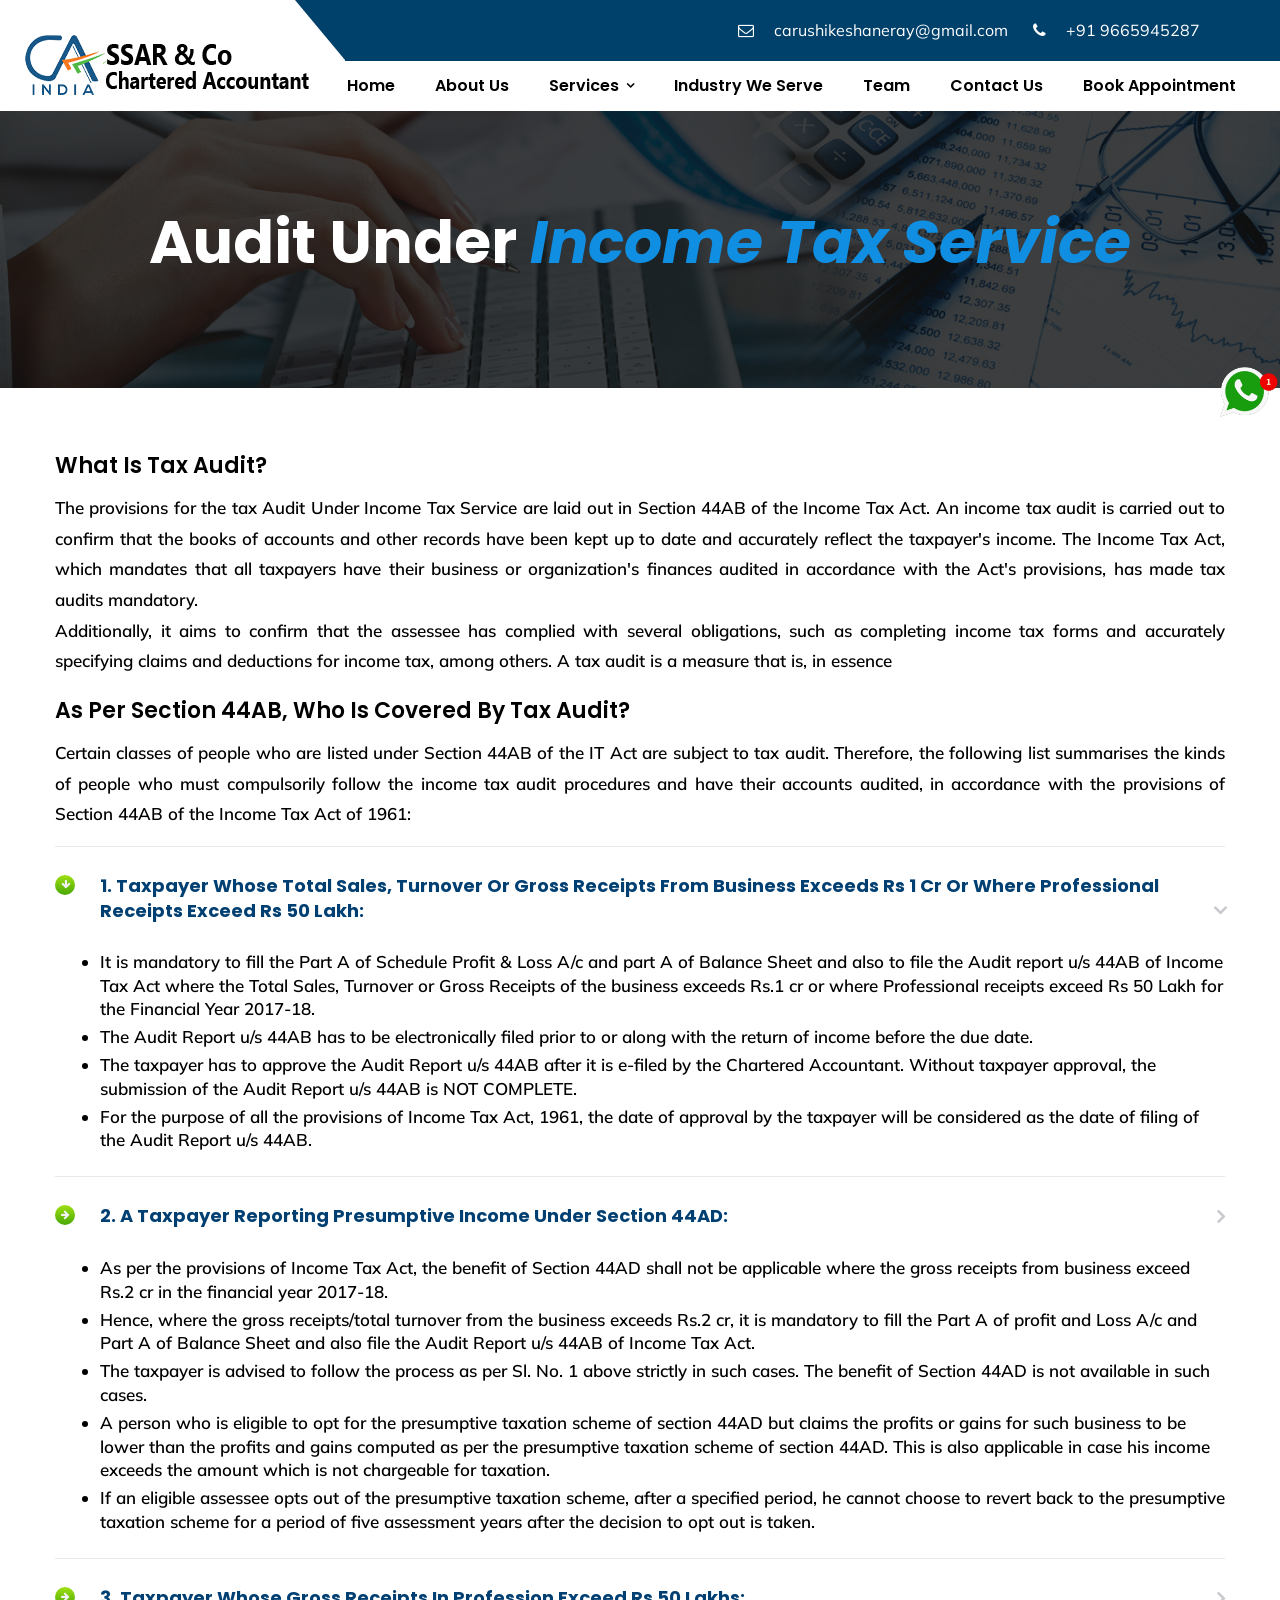
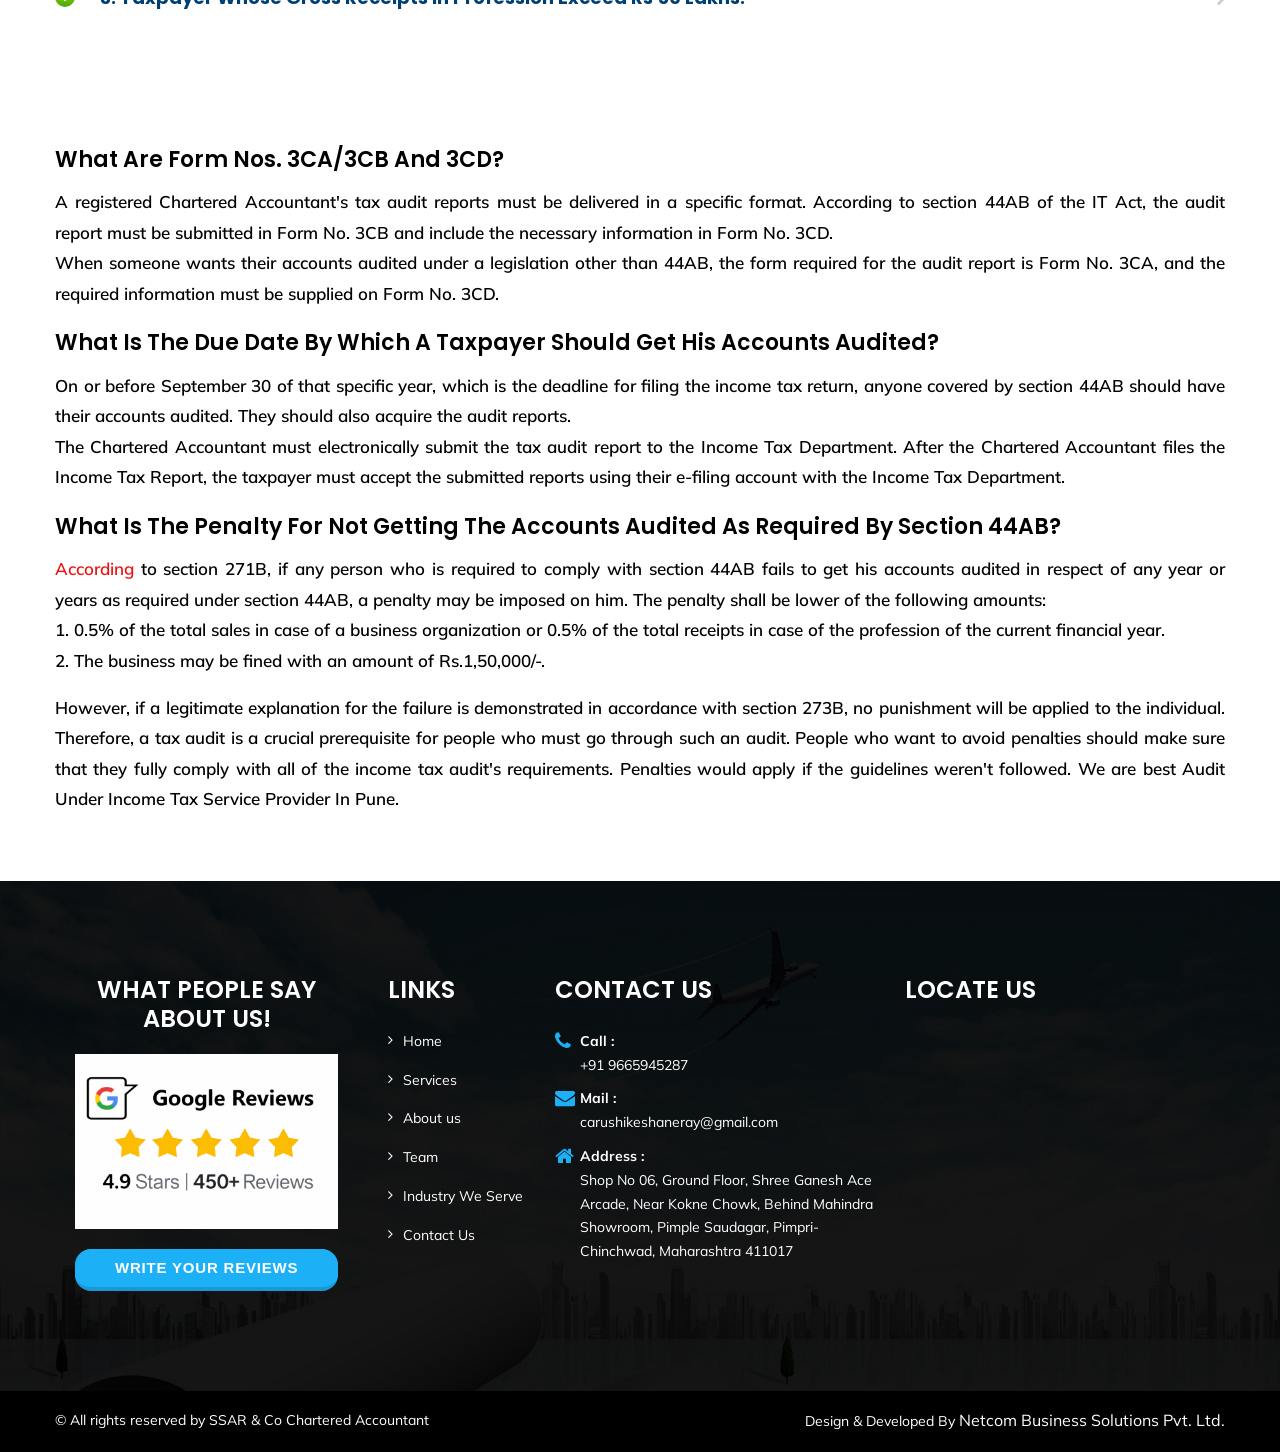
<file: audit-under-income-tax-service.html>
<!DOCTYPE html>
<html lang="en-US">


    
	
<!-- Mirrored from www.ssar.co.in/audit-under-income-tax-service.html by HTTrack Website Copier/3.x [XR&CO'2014], Tue, 24 Mar 2026 05:50:42 GMT -->
<meta charset="utf-8">
    <meta http-equiv="X-UA-Compatible" content="IE=edge,chrome=1"/>
    <meta name="format-detection" content="telephone=no"/>
    <meta http-equiv='cache-control' content='no-cache'/>
    <meta http-equiv='expires' content='0' />
    <meta http-equiv='pragma' content='no-cache'/>
    
    <!-- MOBILE SPECIFIC -->
    <meta name="viewport" content="width=device-width, initial-scale=1"/>
    
    <!--Page Specific Metadata-->
    <title>Audit Under Income Tax Service| SSAR & Co</title>
    <meta name="referrer" content="no-referrer-when-downgrade"/>
    <meta name="description" content="SSAR & Co Chartered Accountant provides Audit Under Income Tax Service. we also provides Audit Under Income Tax Service in Pune & Pcmc."/>
    <meta name="keywords" content="Audit Under Income Tax Service, Audit Under Income Tax Service in Pune, Audit Under Income Tax Service in Pcmc, Audit Under Income Tax Service in chinchwad, Income Tax Audit, Best Ca Frim in Pune,  Top Ca Firm in Pune, Ca in Pune, Ca in Pune, Chartered Accountant in Pune, Best Ca Frim in Pune, Top Ca Firm in Pune, Audit and Assurance Services in Pune, Audit Under Income Tax Service in Pune, Tax Consultant in Pune, Gst Tax Service Provider in Pune, Audit Under Companies, Transfer Pricing Services in Pune, Taxation Matters Service Provider in Pune, Secretarial Services in Pune, Accounting and Compliance Services Pune, Accounting & Bookkeeping Service in Pune, Business Consulting Services in Pune, Lower Deduction Certificate Provider, Business Set Up in India Provider"/>
    <meta name="robots" content="all"/>
    <meta name="googlebot" content="index, follow, max-snippet:-1, max-image-preview:large, max-video-preview:-1"/>
    <meta name="bingbot" content="index, follow, max-snippet:-1, max-image-preview:large, max-video-preview:-1"/>
    <meta property="article:published_time" content="2024-04-17GMT+053010:25:12+05:30"/>
    <meta property="article:modified_time" content="2024-04-17GMT+053009:05:21+05:30"/>
    <link rel="canonical" href="audit-under-income-tax-service.html"/>
   
 <!--Open Graph Metadata-->
    <meta property="og:type" content="website"/>
    <meta property="og:title" content="Audit Under Income Tax Service| SSAR & Co"/>
    <meta property="og:description" content="SSAR & Co Chartered Accountant provides Audit Under Income Tax Service. we also provides Audit Under Income Tax Service in Pune & Pcmc."/>
    <meta property="og:image" content="images/logo.png"/>
    <meta property="og:site_name" content="SSAR & Co Chartered Accountant"/>
    <meta property="og:url" content="audit-under-income-tax-service.html"/>
    <meta property="article:publisher" content="SSAR & Co Chartered Accountant"/>
    <meta property="article:published_time" content="2024-04-17"/>

    <!--Twitter Card Metadata-->
    <meta name="twitter:card" content="summary_large_image"/>
    <meta name="twitter:url" content="audit-under-income-tax-service.html"/>
    <meta name="twitter:title" content="Audit Under Income Tax Service| SSAR & Co"/>
    <meta name="twitter:description" content="SSAR & Co Chartered Accountant provides Audit Under Income Tax Service. we also provides Audit Under Income Tax Service in Pune & Pcmc. "/>
    <meta name="twitter:image:src" content="images/logo.png"/>
    <meta name="twitter:site" content="@#"/>
    <meta name="twitter:creator" content="@#">
    

    
    
	<link rel="shortcut icon" href="images/favicon.png" type="image/x-icon">
<link rel="icon" href="images/favicon.png" type="image/x-icon">

<!-- Stylesheets -->
<link href="css/bootstrap.css" rel="stylesheet">
<link href="css/style.css" rel="stylesheet">
<link href="css/responsive.css" rel="stylesheet">


<!-- <link rel="stylesheet" href="https://cdn.jsdelivr.net/npm/@fortawesome/fontawesome-free@6.2.1/css/fontawesome.min.css" integrity="sha384-QYIZto+st3yW+o8+5OHfT6S482Zsvz2WfOzpFSXMF9zqeLcFV0/wlZpMtyFcZALm" crossorigin="anonymous"> -->
<!--[if lt IE 9]><script src="https://cdnjs.cloudflare.com/ajax/libs/html5shiv/3.7.3/html5shiv.js"></script><![endif]-->
<!--[if lt IE 9]><script src="js/respond.js"></script><![endif]-->
</head>

<body>
    
    <!-- Google Tag Manager (noscript) -->
<noscript><iframe src="https://www.googletagmanager.com/ns.html?id=GTM-MRG7LFQ7"
height="0" width="0" style="display:none;visibility:hidden"></iframe></noscript>
<!-- End Google Tag Manager (noscript) -->



	<div class="sticky-icon">
		<a href="https://wa.me/+919665945287?text=I'm%20interested%20in%20your%20Services" class="Youtube">
			<img src="images/whatsapp-icon.png" class="img-fluid imghw">  Whatsapp 
		</a>
	</div>
<div class="page-wrapper">
 	
   
    <header class="main-header header-style-five">

			<!--Header Top-->
			<div class="header-top">
				<div class="auto-container">
					<div class="inner-container clearfix">
						<div class="top-left">
							<ul class="contact-list clearfix">
								<li><i class="fa fa-envelope-o"></i> <a href="mailto:carushikeshaneray@gmail.com">
										carushikeshaneray@gmail.com
									</a></li>
								<li><i class="fa fa-phone"></i><a href="#"><a href="tel:+919665945287">+91
											9665945287</a></a></li>
							</ul>
						</div>
						<div class="top-right">

							<!--Cart Box-->
							<div class="cart-box d-flex">
								<!-- <div class="cart-box-btn "><span class="fa fa-whatsapp social-whatsapp">
								<a  class="" href="https://wa.me/+919665945287?text=I'm%20interested%20in%20your%20Services "> </a>
							</div>
							<div class="cart-box-btn "><span class="fa fa-facebook social-facebook">
								<a  class="" href=" "> </a>
							</div>
							<div class="cart-box-btn "><span class="fa fa-instagram social-instagram">
								<a  class="" href=" "> </a>
							</div> -->

							</div>



						</div>
					</div>
				</div>
			</div>
			<!-- End Header Top -->
			<!-- <div class="leftSocial">

			<ul>
				<li class="fb"><a href=" " target="_blank"><i class="fa fa-facebook-f"></i><span>Facebook</span></a></li>
				<li class="ins"><a href=" " target="_blank"><i class="fa fa-instagram"></i><span>Instagram</span></a></li>
				<li class="mp"><a href="https://wa.me/+91 96659452871?text=I'm%20interested%20in%20your%20products " target="_blank"><i class="fa fa-whatsapp"></i><span>Whatsapp</span></a></li>
			</ul>
		</div> -->
			<!--Header-Upper-->
			<div class="header-upper">
				<div class="auto-container header-auto">
					<div class="clearfix">

						<div class="pull-left logo-box">
							<div class="logo"><a href="index.html"><img class="img1" src="images/logo.png" alt="SSAR & Co Chartered Accountant"
										title="SSAR & Co Chartered Accountant"></a></div>
						</div>

						<div class="nav-outer clearfix">

							<!-- Main Menu -->
							<nav class="main-menu navbar-expand-md">
								<div class="navbar-header">
									<button class="navbar-toggler" type="button" data-toggle="collapse"
										data-target="#navbarSupportedContent" aria-controls="navbarSupportedContent"
										aria-expanded="false" aria-label="Toggle navigation">
										<span class="icon-bar"></span>
										<span class="icon-bar"></span>
										<span class="icon-bar"></span>
									</button>
								</div>

								<div class="navbar-collapse collapse clearfix" id="navbarSupportedContent">
									<ul class="navigation clearfix">
										<li><a href="index.html">Home</a></li>
										<li><a href="about.html">About Us</a></li>
										<li class="dropdown"><a href="#">Services</a>
											<ul>
												<li class="dropdown"><a href="#"> Audits</a>
													<ul>
														<li><a href="audit-under-income-tax-service.html">Audit Under Income
																Tax Act </a></li>
														<li><a href="audit-under-companies-act.html">Audit Under
																Companies Act </a></li>
														<li><a href="gst-tax-service-provider.html">GST Audit </a></li>
														<li><a href="transfer-pricing-services.html">Transfer Pricing </a></li>

													</ul>
												</li>
												<li><a href="taxation-matters-service.html">Taxation Matters </a></li>
												<li><a href="secretarial-services.html"> Secretarial Services</a></li>
												<li><a href="accounting-and-compliances-services.html">Accounting and Compliances</a></li>
												<li><a href="outsource-bookkeeping-service.html">Outsource Bookkeeping Service </a></li>
												<li class="dropdown"><a href="#">Others</a>
													<ul>
														<li><a href="business-consulting-services.html">Business Consulting </a>
														</li>
														<li><a href="lower-deduction-certificate.html">Lower Deduction
																Certificate(form 13) </a></li>
														<li><a href="business-set-up-in-india.html">Business Set up In
																India </a></li>
													</ul>
												</li>
											</ul>
										</li>
										<li><a href="industry-we-serve.html">Industry We Serve</a></li>
										<li><a href="team.html">Team</a></li>

										<!-- <li><a href="know-your-fees.html">Know Your fees</a></li> -->
										<li><a href="contact.html">Contact us</a></li>
									</ul>
								</div>

							</nav>

						</div>

					</div>
				</div>
			</div>
			<!--End Header Upper-->

			<!--Sticky Header-->
			<div class="sticky-header">
				<div class="auto-container clearfix">
					<!--Logo-->
					<div class="logo pull-left">
						<a href="index.html" class="img-responsive"><img class="img1" src="images/sticky-logo.png"
								alt="SSAR & Co Chartered Accountant" title="SSAR & Co Chartered Accountant"></a>
					</div>

					<!--Right Col-->
					<div class="right-col pull-right">
						<!-- Main Menu -->
						<nav class="main-menu navbar-expand-md">
							<button class="navbar-toggler" type="button" data-toggle="collapse"
								data-target="#navbarSupportedContent1" aria-controls="navbarSupportedContent1"
								aria-expanded="false" aria-label="Toggle navigation">
								<span class="icon-bar"></span>
								<span class="icon-bar"></span>
								<span class="icon-bar"></span>
							</button>

							<div class="navbar-collapse collapse clearfix" id="navbarSupportedContent1">
								<ul class="navigation clearfix">
									<li><a href="index.html">Home</a></li>
									<li><a href="about.html">About Us</a></li>
									<li class="dropdown"><a href="#">Services</a>
										<ul>
											<li class="dropdown"><a href="#"> Audits</a>
												<ul>
													<li><a href="audit-under-income-tax-service.html">Audit Under Income Tax
															Act </a></li>
													<li><a href="audit-under-companies-act.html">Audit Under Companies
															Act </a></li>
													<li><a href="gst-tax-service-provider.html">GST Audit </a></li>
													<li><a href="transfer-pricing-services.html">Transfer Pricing </a></li>
												</ul>
											</li>
											<li><a href="taxation-matters-service.html">Taxation Matters </a></li>
											<li><a href="secretarial-services.html"> Secretarial Services</a></li>
											<li><a href="accounting-and-compliances-services.html">Accounting and Compliances</a></li>
                                            <li><a href="outsource-bookkeeping-service.html">Outsource Bookkeeping Service </a></li>
											<li class="dropdown"><a href="#">Others</a>
												<ul>
													<li><a href="business-consulting-services.html">Business Consulting </a></li>
													<li><a href="lower-deduction-certificate.html">Lower Deduction Certificate(form 13) </a></li>
													<li><a href="business-set-up-in-india.html">Business Set up In India</a></li>
												</ul>
											</li>
										</ul>
									</li>
									<li><a href="industry-we-serve.html">Industry We Serve</a></li>
									<li><a href="team.html">Team</a></li>
									<!-- <li><a href="know-your-fees.html">Know Your fees</a></li> -->
									<li><a href="contact.html">Contact us</a></li>

									<li style="display: none;"><a href="audit-under-income-tax-service-in-pcmc.html">Dummy 1</a></li>
									<li style="display: none;"><a href="chartered-accountant-in-pune.html">Dummy 2</a></li>
									<li style="display: none;"><a href="top-ca-firm-in-pune.html">Dummy 3</a></li>
									<li style="display: none;"><a href="audit-and-assurance-service-in-pune.html">Dummy 4</a></li>
									<li style="display: none;"><a href="tax-consultant-in-pune.html">Dummy 5</a></li>
									<li style="display: none;"><a href="gst-tax-service-provider-in-pimpri.html">Dummy 6</a></li>
									<li style="display: none;"><a href="accounting-and-bookkeeping-service-in-pune.html">Dummy 7</a></li>
									<li style="display: none;"><a href="lower-deduction-certificate-provider.html">Dummy 8</a></li>
									<li style="display: none;"><a href="company-incorporation-in-pune.html">Dummy 9</a></li>
									<li style="display: none;"><a href="llp-incorporation-in-pune.html">Dummy 10</a></li>
									<li style="display: none;"><a href="company-incorporation-in-pcmc.html">Dummy 11</a></li>
									<li style="display: none;"><a href="digital-singature-provider-in-pcmc.html">Dummy 12</a></li>
									<li style="display: none;"><a href="ca-near-me.html">Dummy 13</a></li>


									<li style="display: none;"><a href="best-ca-firm-in-pcmc.html">Dummy 11</a></li>
									<li style="display: none;"><a href="taxation-matters-service-provider-in-chinchwad.html">Dummy 12</a></li>
									<li style="display: none;"><a href="business-setup-provider-in-pune.html">Dummy 13</a></li>
								</ul>
							</div>
						</nav><!-- Main Menu End-->
					</div>

				</div>
			</div>
			<!--End Sticky Header-->

		</header>
    <!--End Main Header -->
	
		<!--Page Title-->
        <section class="page-title" style="background-image:url(images/background/tax.jpg);background-size: cover;">
            <div class="auto-container">
                <div class="content">
                    <h1>Audit Under  <span>Income Tax Service</span></h1>
                </div>
            </div>
        </section>
        <!--End Page Title-->
       
        <!-- Faq Section -->
	<section class="faq-section">
		<div class="auto-container">
			<div class="row clearfix">
				<div class="faq-column col-lg-12 col-md-12 col-sm-12">
					<div class="inner-column">
                        <div class="texts">
                            <h3>What Is Tax Audit?</h3>
                            <p>
                                The provisions for the tax Audit Under Income Tax Service are laid 
                                out in Section 44AB of the Income Tax Act. An income tax audit is 
                                carried out to confirm that the books of accounts and other records 
                                have been kept up to date and accurately reflect the taxpayer's income.
                                 The Income Tax Act, which mandates that all taxpayers have their 
                                 business or organization's finances audited in accordance with the 
                                 Act's provisions, has made tax audits mandatory.<br>

                                Additionally, it aims to confirm that the assessee has complied with 
                                several obligations, such as completing income tax forms and accurately 
                                specifying claims and deductions for income tax, among others. A tax 
                                audit is a measure that is, in essence
                            </p>
                        </div>
						<div class="sec-title texts">
							<h3>As Per Section 44AB, Who Is Covered By Tax Audit?</h3>
                            <p>
                                Certain classes of people who are listed under Section 44AB of the IT Act 
                                are subject to tax audit.  Therefore, the following list summarises the kinds
                                of people who must compulsorily follow the income tax audit procedures and 
                                have their accounts audited, in accordance with the provisions of Section 
                                44AB of the Income Tax Act of 1961:
                            </p>
						</div>
						
						<ul class="accordion-box">

							<li class="accordion block">
								<div class="acc-btn active"><div class="icon-outer">
                                    <span class="icon icon-plus fa fa-arrow-right"></span> 
                                    <span class="icon icon-minus fa fa-arrow-down"></span>
                                    </div> <span class="icon-inner flaticon-pie-chart-3"></span>
                                    1. Taxpayer whose total sales, turnover or gross receipts from business exceeds Rs 1 cr or where Professional receipts exceed Rs 50 Lakh:
                                    <span class="arrow fa fa-angle-right"></span>
                                </div>
								<div class="acc-content current">
									<div class="content">
										<p>
                                            <ul class="prod-ul">
                                                <li>It is mandatory to fill the Part A of Schedule Profit & Loss A/c and part A of Balance Sheet and also to file the Audit report u/s 44AB of Income Tax Act where the Total Sales, Turnover or Gross Receipts of the business exceeds Rs.1 cr or where Professional receipts exceed Rs 50 Lakh for the Financial Year 2017-18.</li>
                                                <li>The Audit Report u/s 44AB has to be electronically filed prior to or along with the return of income before the due date. </li>
                                                <li>The taxpayer has to approve the Audit Report u/s 44AB after it is e-filed by the Chartered Accountant. Without taxpayer approval, the submission of the Audit Report u/s 44AB is NOT COMPLETE. </li>
                                                <li>For the purpose of all the provisions of Income Tax Act, 1961, the date of approval by the taxpayer will be considered as the date of filing of the Audit Report u/s 44AB. </li>
                                               
                                            </ul>
                                        </p>
									</div>
								</div>
							</li>

							<li class="accordion block">
								<div class="acc-btn"><div class="icon-outer">
                                    <span class="icon icon-plus fa fa-arrow-right"></span> 
                                    <span class="icon icon-minus fa fa-arrow-down"></span></div> 
                                    <span class="icon-inner flaticon-pyramid-scheme"></span>
                                    2. A taxpayer reporting Presumptive income under section 44AD:
                                    <span class="arrow fa fa-angle-right"></span>
                                </div>
								<div class="acc-content current">
									<div class="content">
										<p>
                                            <ul class="prod-ul">
                                                <li>As per the provisions of Income Tax Act, the benefit of Section 44AD shall not be applicable where the gross receipts from business exceed Rs.2 cr in the financial year 2017-18. </li>
                                                <li>Hence, where the gross receipts/total turnover from the business exceeds Rs.2 cr, it is mandatory to fill the Part A of profit and Loss A/c and Part A of Balance Sheet and also file the Audit Report u/s 44AB of Income Tax Act. </li>
                                                <li>The taxpayer is advised to follow the process as per Sl. No. 1 above strictly in such cases. The benefit of Section 44AD is not available in such cases. </li>
                                                <li>A person who is eligible to opt for the presumptive taxation scheme of section 44AD but claims the profits or gains for such business to be lower than the profits and gains computed as per the presumptive taxation scheme of section 44AD. This is also applicable in case his income exceeds the amount which is not chargeable for taxation. </li>
                                                <li>If an eligible assessee opts out of the presumptive taxation scheme, after a specified period, he cannot choose to revert back to the presumptive taxation scheme for a period of five assessment years after the decision to opt out is taken. </li>
                                               
                                            </ul>
                                        </p>
									</div>
								</div>
							</li>


							<li class="accordion block">
								<div class="acc-btn"><div class="icon-outer">
                                    <span class="icon icon-plus fa fa-arrow-right"></span> 
                                    <span class="icon icon-minus fa fa-arrow-down"></span></div> 
                                    <span class="icon-inner flaticon-pyramid-scheme"></span>
                                    3. Taxpayer whose gross receipts in profession exceed Rs 50 Lakhs:
                                    <span class="arrow fa fa-angle-right"></span>
                                </div>
								<div class="acc-content">
									<div class="content">
										<p>
                                            <ul class="prod-ul">
                                                <li>It is mandatory to fill the Part A of Schedule Profit & Loss A/c and part A of Balance Sheet and also file the Audit report u/s 44AB of Income Tax Act where the gross receipts in profession exceed Rs 50 Lakhs for the Financial Year 2017-18. </li>
                                                <li>The audit report has to be electronically filed along with the return of income before the due date.</li>
                                                <li>The taxpayer is also required to approve/reject the audit report once the same is e-filed by the Chartered Accountant. </li>
                                                <li>A person who is eligible to opt for the presumptive taxation scheme of sections 44AE but he claims the profits or gains for such business to be lower than the profits and gains computed as per the presumptive taxation scheme of sections 44AE. </li>
                                                <li>A person who is eligible to opt for the presumptive taxation scheme prescribed under section 44BB(*) or section 44BBB(*) but he claims the profits or gains for such business to be lower than the profits and gains computed as per the taxation scheme of these sections. </li>
                                            </ul>
                                        </p>
									</div>
								</div>
							</li>
							
						</ul>
						
                        <h4 class="class-h4">
                            For the purpose of all the provisions of Income Tax Act, 1961, the date of 
                            approval by the taxpayer will be considered as the date of filing of the 
                            Audit Report.
                        </h4>
                        <div class="texts">
                            <h3>What Are Form Nos. 3CA/3CB And 3CD?</h3>
                            <p>
                                A registered Chartered Accountant's tax audit reports must be delivered 
                                in a specific format. According to section 44AB of the IT Act, the audit
                                 report must be submitted in Form No. 3CB and include the necessary 
                                 information in Form No. 3CD.<br>

                                When someone wants their accounts audited under a legislation other 
                                than 44AB, the form required for the audit report is Form No. 3CA, and 
                                the required information must be supplied on Form No. 3CD.
                            </p>
                            
                        </div>
                        <div class="texts">
                            <h3>What Is The Due Date By Which A Taxpayer Should Get His Accounts Audited?</h3>
                            <p>
                                On or before September 30 of that specific year, which is the deadline for 
                                filing the income tax return, anyone covered by section 44AB should have 
                                their accounts audited. They should also acquire the audit reports.<br>

                                <!-- For instance, it is advisable to get the Tax audit report for the Financial
                                 Year 2017–18, which corresponds to the Assessment Year 2018–19, by September
                                  30, 2018.<br> -->
                                
                                The Chartered Accountant must electronically submit the tax audit report to
                                 the Income Tax Department. After the Chartered Accountant files the Income 
                                 Tax Report, the taxpayer must accept the submitted reports using their 
                                 e-filing account with the Income Tax Department.
                            </p>

                        </div>
                        <div class="texts">
                            <h3>What Is The Penalty For Not Getting The Accounts Audited As Required By Section 44AB?</h3>
                            <p>
                                <a href="https/www.ssar.co.in/accounting-and-compliances-services.html">According</a> to section 271B, if any person who is required to comply with section
                                 44AB fails to get his accounts audited in respect of any year or years as 
                                 required under section 44AB, a penalty may be imposed on him. The penalty 
                                 shall be lower of the following amounts:<br>
                                 1. 0.5% of the total sales in case of a business organization or 0.5% of
                                  the total receipts in case of the profession of the current financial year.<br>
                                2. The business may be fined with an amount of Rs.1,50,000/-.
                            </p>
                            <p>
                                However, if a legitimate explanation for the failure is demonstrated in accordance with 
                                section 273B, no punishment will be applied to the individual.

                                Therefore, a tax audit is a crucial prerequisite for people who must 
                                go through such an audit. People who want to avoid penalties should make
                                sure that they fully comply with all of the income tax audit's requirements.
                                Penalties would apply if the guidelines weren't followed. We are best Audit Under Income Tax Service Provider In Pune.
                            </p>

                        </div>


					</div>
				</div>
			</div>
		</div>
	</section>
	<!-- End Faq Section -->
      
	<!--Main Footer-->
    <footer class="main-footer style-three">
    	<div class="auto-container">
        	<!--Widgets Section-->
            <div class="widgets-section">
            	<div class="row clearfix">
                	
                    <div class="big-column col-lg-5 col-md-12 col-sm-12">
						<div class="row clearfix">
                            <div class="footer-column col-lg-8 col-md-6 col-sm-12">
                                <div class="footer-widget logo-widget">
									<h4 style="color:#fff;text-align: center;margin-bottom: 0px;">What people say about us!</h4>
									<div class="footer-view" >
										<img src="images/reviews-img.png">
										 <a href="https://www.google.com/search?q=ca+rushikesh+aneray&amp;rlz=1C1UEAD_enIN1027IN1030&amp;oq=CA+Rushikesh+Aneray&amp;gs_lcrp=EgZjaHJvbWUqCQgAECMYJxiKBTIJCAAQIxgnGIoFMgYIARBFGDwyBggCEEUYPDIGCAMQRRg90gEIMzM1NmowajeoAgCwAgA&amp;sourceid=chrome&amp;ie=UTF-8#lrd=0x3bc2b8675d684bd3:0xbba673d57b7f1753,3,,,,">
											<button class="button-19" role="button">Write your reviews</button>
										 </a>
									</div>
								</div>
							</div>
                           <div class="footer-column col-lg-4 col-md-6 col-sm-12">
                                <div class="footer-widget links-widget">
									<h4>Links</h4>
									<ul class="list-link">
										<li><a href="index.html">Home</a></li>
										<li><a href="audit-under-income-tax-service.html">Services</a></li>
										<li><a href="about.html">About us</a></li>
										<li><a href="team.html">Team</a></li>
										<li><a href="industry-we-serve.html">Industry We Serve</a></li>
										<li><a href="contact.html">Contact Us</a></li>
									</ul>
								</div>
							</div>
						</div>
					</div>
					
					<!--Column-->
                    <div class="big-column col-lg-7 col-md-12 col-sm-12">
						<div class="row clearfix">
						
                        	<!--Footer Column-->
                            <div class="footer-column col-lg-6 col-md-6 col-sm-12">
                                <div class="footer-widget links-widget">
									<h4>Contact Us</h4>
									<ul class="list-style-two">
										<li><span class="icon fa fa-phone"></span>
											<b>Call :</b><br>
											<a href="tel:+919665945287">+91 9665945287</a>
										</li>
										<li><span class="icon fa fa-envelope"></span> 
											<b>Mail :</b><br>
											<a href="mailto:carushikeshaneray@gmail.com">carushikeshaneray@gmail.com</a>
										</li>
										<li><span class="icon fa fa-home"></span>
												<b>Address :</b><br>
												Shop No 06, Ground Floor, Shree Ganesh Ace Arcade, Near Kokne Chowk, Behind Mahindra Showroom, Pimple Saudagar, Pimpri- Chinchwad, Maharashtra 411017<br>

											</li>
										
									</ul>
								</div>
							</div>
							
							<!--Footer Column-->
                            <div class="footer-column col-lg-6 col-md-6 col-sm-12">
                                <div class="footer-widget gallery-widget">
									<h4>Locate Us</h4>
									<div class="widget-content">
										<iframe src="https://www.google.com/maps/embed?pb=!1m14!1m8!1m3!1d15123.394071618053!2d73.8189913!3d18.625882!3m2!1i1024!2i768!4f13.1!3m3!1m2!1s0x3bc2b8675d684bd3%3A0xbba673d57b7f1753!2sCA%20Rushikesh%20Aneray!5e0!3m2!1sen!2sin!4v1693308840484!5m2!1sen!2sin"
										 width="100%" height="250" style="border:0;" allowfullscreen="" loading="lazy" referrerpolicy="no-referrer-when-downgrade"></iframe>
									</div>
								</div>
							</div>
							
						</div>
					</div>
					
				</div>
			</div>
		</div>
		<!-- Footer Bottom -->
		<div class="footer-bottom" style="background-color: #000;">
			<div class="auto-container">
				<div class="row clearfix">
					
					<!-- Copyright Column -->
					<div class="copyright-column col-lg-6 col-md-6 col-sm-12">
						<div class="copyright">&copy; All rights reserved by <a href="#">SSAR & Co
							Chartered Accountant
							</a></div>
					</div>
					
					<!-- Social Column -->
					<div class="social-column col-lg-6 col-md-6 col-sm-12">
						<ul>
							<li style="color: #fff;">Design & Developed By<a href="#"> Netcom Business Solutions Pvt. Ltd.</a></li>
							
						</ul>
					</div>
					
				</div>
			</div>
		</div>
	</footer>
	
</div>
<!--End pagewrapper-->

<script src="js/jquery.js"></script>
<script src="js/popper.min.js"></script>
<script src="js/bootstrap.min.js"></script>
<script src="js/jquery.mCustomScrollbar.concat.min.js"></script>
<script src="js/jquery.fancybox.js"></script>
<script src="js/appear.js"></script>
<script src="js/owl.js"></script>
<script src="js/wow.js"></script>
<script src="js/jquery-ui.js"></script>
<script src="js/main.js"></script>
<!--Google Map APi Key-->
<script src="http://maps.google.com/maps/api/js?key=AIzaSyDTPlX-43R1TpcQUyWjFgiSfL_BiGxslZU"></script>
<script src="js/map-script.js"></script>
<!--End Google Map APi-->

</body>


<!-- Mirrored from www.ssar.co.in/audit-under-income-tax-service.html by HTTrack Website Copier/3.x [XR&CO'2014], Tue, 24 Mar 2026 05:50:44 GMT -->
</html>
</file>
<file: css/style.css>
/* Finano Consulting App HTML Template */

/************ TABLE OF CONTENTS ***************
1. Fonts
2. Reset
3. Global
4. Main Header / Style Two / Style Three / Style Four / Style Five
5. Main Slider
6. Services Section / Two / Three / Four / Five
7. About Section
8. Testimonial Section
9. Team Section
10. Call To Action Section
11. Sponsors Section
12. News Section
13. Fluid Section One
14. Main Footer / Style Two
15. About Section Two
16. Planner Section
17. Business Section
18. Faq Section
19. Counter Section
20. Quote Section
21. Companies Section
22. Testimonial Section Two
23. Processing Section
24. Pricing Section
25. Feature Section
26. Page Title
27. Skills Section
28. Video Section
29. Case Section
30. Error Section
31. Services Single Section
32. Portfolio Two Section
33. Portfolio Threee Section
34. Portfolio Four Section
35. Portfolio Masonry
36. Portfolio Single Section
37. Blog Section
38. Blog Widgets
39. Blog Single Section
40. Map Section
41. Contact Form Section

**********************************************/

@import url('https://fonts.googleapis.com/css?family=Muli:200,200i,300,300i,400,400i,600,600i,700,700i,800,800i,900,900i|Playfair+Display:400,400i,700,700i,900,900i|Poppins:100,100i,200,200i,300,300i,400,400i,500,500i,600,600i,700,700i,800,800i,900,900i');

/*font-family: 'Poppins', sans-serif;
font-family: 'Playfair Display', serif;
font-family: 'Muli', sans-serif;*/

@import url('font-awesome.css');
@import url('flaticon.css');
@import url('animate.css');
@import url('owl.css');
@import url('jquery-ui.css');
@import url('custom-animate.css');
@import url('jquery.fancybox.min.css');
@import url('jquery.mCustomScrollbar.min.css');

/*** 

====================================================================
	Reset
====================================================================

 ***/
 
* {
	margin:0px;
	padding:0px;
	border:none;
	outline:none;
}

/*** 

====================================================================
	Global Settings
====================================================================

 ***/

body {
	font-family: 'Muli', sans-serif;
	font-size:14px;
	color:#000;
	line-height:1.7em;
	font-weight:400;
	background:#ffffff;
	-webkit-font-smoothing: antialiased;
	-moz-font-smoothing: antialiased;
}

.bordered-layout .page-wrapper{
	padding:0px 50px 0px;
}

a{
	text-decoration:none;
	cursor:pointer;
	color:#ed1314;
}

button,
a:hover,a:focus,a:visited{
	text-decoration:none;
	outline:none !important;
}

h1,h2,h3,h4,h5,h6 {
	position:relative;
	font-weight:normal;
	margin:0px;
	background:none;
	line-height:1.6em;
	font-family: 'Poppins', sans-serif;
}

/* Typography */

h1{
	font-size:44px;
}

h2{
	font-size:34px;
}

h3{
	font-size:28px;
}

h4{
	font-size:24px;
}

h5{
	font-size:20px;
}

h6{
	font-size:18px;
}

input,button,select,textarea{
	
}

textarea{
	overflow:hidden;
}

p{
	position:relative;
	line-height:1.8em;	
}

.auto-container{
	position:static;
	max-width:1200px;
	padding:0px 15px;
	margin:0 auto;
}

.medium-container{
	max-width:850px;
}

.page-wrapper{
	position:relative;
	margin:0 auto;
	width:100%;
	min-width:300px;
}

ul,li{
	list-style:none;
	padding:0px;
	margin:0px;	
}

img{
	display:inline-block;
	max-width:100%;
}

.theme-btn{
	display:inline-block;
	transition:all 0.3s ease;
	-moz-transition:all 0.3s ease;
	-webkit-transition:all 0.3s ease;
	-ms-transition:all 0.3s ease;
	-o-transition:all 0.3s ease;
}

.centered{
	text-align:center;	
}

/*Btn Style One*/

.btn-style-one{
	position:relative;
	padding:10px 72px 10px 30px;
	line-height:24px;
	background:#3241ff;
	color:#ffffff;
	font-size:14px;
	cursor: pointer;
	font-weight:400;
	border-radius:50px;
	border:2px solid #3241ff;
	text-transform:capitalize;
	font-family: 'Muli', sans-serif;
}

.btn-style-one .icon{
	position:absolute;
	right:-2px;
	top:-2px;
	color:#ffffff;
	width:57px;
	height:48px;
	line-height:48px;
	text-align:center;
	font-weight:400;
	font-size:16px;
	padding-right:4px;
	background-color:#091394;
	border-radius:0px 50px 50px 0px;
}

.btn-style-one:hover{
	background:none;
	border-color:#3241ff;
	color:#3241ff;
}

/*Btn Style Two*/

.btn-style-two{
	position:relative;
	padding:12px 38px 12px;
	line-height:24px;
	color:#ffffff;
	font-size:14px;
	cursor: pointer;
	font-weight:600;
	border-radius:4px;
	text-transform:capitalize;
	background-image: -ms-linear-gradient(top, #9EE213 0%, #45a401 100%);
	background-image: -moz-linear-gradient(top, #9EE213 0%, #45a401 100%);
	background-image: -o-linear-gradient(top, #9EE213 0%, #45a401 100%);
	background-image: -webkit-gradient(linear, left top, left bottom, color-stop(0, #9EE213), color-stop(100, #45a401));
	background-image: -webkit-linear-gradient(top, #9EE213 0%, #45a401 100%);
	background-image: linear-gradient(to bottom, #9EE213 0%, #45a401 100%);
}

.btn-style-two:hover{
	background-image: -ms-linear-gradient(top, #45A401 0%, #9EE213 100%);
	background-image: -moz-linear-gradient(top, #45A401 0%, #9EE213 100%);
	background-image: -o-linear-gradient(top, #45A401 0%, #9EE213 100%);
	background-image: -webkit-gradient(linear, left top, left bottom, color-stop(0, #45A401), color-stop(100, #9EE213));
	background-image: -webkit-linear-gradient(top, #45A401 0%, #9EE213 100%);
	background-image: linear-gradient(to bottom, #45A401 0%, #9EE213 100%);
	color:#ffffff;
}

/*Btn Style Three*/

.btn-style-three{
	position:relative;
	line-height:24px;
	color:#333333;
	font-size:15px;
	cursor: pointer;
	font-weight:400;
	border-radius:4px;
	padding:11px 46px 11px;
	background-color:#eeeef6;
	text-transform:capitalize;
}

.btn-style-three:hover{
	color:#ffffff;
	background-color:#3241ff;
}

/*Btn Style Four */

.btn-style-four{
	position:relative;
	line-height:24px;
	color:#333333;
	font-size:15px;
	cursor: pointer;
	font-weight:400;
	border-radius:4px;
	padding:11px 36px 11px;
	background-color:#eeeef6;
	text-transform:capitalize;
}

.btn-style-four:hover{
	color:#ffffff;
	background-image: -ms-linear-gradient(top, #45A401 0%, #9EE213 100%);
	background-image: -moz-linear-gradient(top, #45A401 0%, #9EE213 100%);
	background-image: -o-linear-gradient(top, #45A401 0%, #9EE213 100%);
	background-image: -webkit-gradient(linear, left top, left bottom, color-stop(0, #45A401), color-stop(100, #9EE213));
	background-image: -webkit-linear-gradient(top, #45A401 0%, #9EE213 100%);
	background-image: linear-gradient(to bottom, #45A401 0%, #9EE213 100%);
}

/*Btn Style Five*/

.btn-style-five{
	position:relative;
	line-height:24px;
	color:#012068;
	font-size:15px;
	cursor: pointer;
	font-weight:400;
	border-radius:4px;
	padding:11px 36px 11px;
	background-color:#ffffff;
	text-transform:capitalize;
}

.btn-style-five:hover{
	color:#ffffff;
	background-color:#3241ff;
}

/* Btn Style Six */

.btn-style-six{
	position:relative;
	line-height:24px;
	color:#ffffff;
	font-size:14px;
	cursor: pointer;
	font-weight:400;
	border-radius:4px;
	padding:11px 36px 11px;
	background-color:#4659e2;
	text-transform:capitalize;
}

.btn-style-six:hover{
	color:#ffffff;
	background-color:#ff7a01;
}

/* Btn Style Seven */

.btn-style-seven{
	position:relative;
	line-height:24px;
	color:#333333;
	font-size:14px;
	cursor: pointer;
	font-weight:400;
	border-radius:4px;
	padding:11px 36px 11px;
	background-color:#ffffff;
	text-transform:capitalize;
}

.btn-style-seven:hover{
	color:#ffffff;
	background-color:#4659e2;
}

/* Btn Style Eight */

.btn-style-eight{
	position:relative;
	line-height:24px;
	color:#ffffff;
	font-size:14px;
	cursor: pointer;
	font-weight:400;
	border-radius:4px;
	padding:11px 36px 11px;
	background-color:#000000;
	text-transform:capitalize;
}

.btn-style-eight:hover{
	color:#ffffff;
	background-color:#4659e2;
}

/*Btn Style Nine*/

.btn-style-nine{
	position:relative;
	line-height:24px;
	color:#ffffff;
	font-size:14px;
	cursor: pointer;
	font-weight:400;
	border-radius:50px;
	border:2px solid #7e6a46;
	padding:10px 36px 10px;
	background-color:#7e6a46;
	text-transform:capitalize;
}

.btn-style-nine .icon{
	font-size:12px;
	margin-left:6px;
}

.btn-style-nine:hover{
	color:#7e6a46;
	background:none;
}

/* Btn Style Ten */

.btn-style-ten{
	position:relative;
	line-height:24px;
	color:#333333;
	font-size:15px;
	cursor: pointer;
	font-weight:400;
	border-radius:50px;
	padding:11px 31px 11px;
	background-color:#f6f4ee;
	text-transform:capitalize;
	box-shadow: inset 0 0 10px rgba(0,0,0,0.20);
}

.btn-style-ten:hover{
	color:#ffffff;
	background-color:#7e6a46;
}

/*Btn Style Eleven */

.btn-style-eleven{
	position:relative;
	padding:10px 72px 10px 30px;
	line-height:24px;
	background:#b78b4b;
	color:#ffffff;
	font-size:14px;
	cursor: pointer;
	font-weight:400;
	border-radius:50px;
	border:2px solid #b78b4b;
	text-transform:capitalize;
	font-family: 'Muli', sans-serif;
}

.btn-style-eleven .icon{
	position:absolute;
	right:-2px;
	top:-2px;
	color:#ffffff;
	width:57px;
	height:48px;
	line-height:48px;
	text-align:center;
	font-weight:600;
	font-size:16px;
	padding-right:4px;
	background-color:#7e6a46;
	border-radius:0px 50px 50px 0px;
}

.btn-style-eleven:hover{
	background:none;
	border-color:#b78b4b;
	color:#b78b4b;
}

/* Btn Style Twelve */

.btn-style-twelve{
	position:relative;
	line-height:24px;
	color:#ffffff;
	font-size:14px;
	cursor: pointer;
	font-weight:700;
	border-radius:4px;
	padding:11px 44px 11px;
	text-transform:capitalize;
}

.btn-style-twelve .fa{
	position:relative;
	font-size:16px;
	top:0px;
	margin-left:2px;
}

.btn-style-twelve:before{
	position:absolute;
	content:'';
	left:0px;
	top:0px;
	width:100%;
	height:100%;
	display:block;
	z-index:-1;
	transition:all 0.3s ease;
	-moz-transition:all 0.3s ease;
	-webkit-transition:all 0.3s ease;
	-ms-transition:all 0.3s ease;
	-o-transition:all 0.3s ease;
	background-image: -ms-linear-gradient(left, #FE1000 0%, #b2180e 100%);
	background-image: -moz-linear-gradient(left, #FE1000 0%, #b2180e 100%);
	background-image: -o-linear-gradient(left, #FE1000 0%, #b2180e 100%);
	background-image: -webkit-gradient(linear, left top, right top, color-stop(0, #FE1000), color-stop(100, #b2180e));
	background-image: -webkit-linear-gradient(left, #FE1000 0%, #b2180e 100%);
	background-image: linear-gradient(to right, #1e73be 0%, #11426c 100%);
}

.btn-style-twelve:hover::before{
	background-image: -ms-linear-gradient(left, #B2180E 0%, #FE1000 100%);
	background-image: -moz-linear-gradient(left, #B2180E 0%, #FE1000 100%);
	background-image: -o-linear-gradient(left, #B2180E 0%, #FE1000 100%);
	background-image: -webkit-gradient(linear, left top, right top, color-stop(0, #B2180E), color-stop(100, #FE1000));
	background-image: -webkit-linear-gradient(left, #B2180E 0%, #FE1000 100%);
	background-image: linear-gradient(to right, #11426c 0%, #1e73be 100%);
}

.btn-style-twelve:hover{
	color:#ffffff;
}

/* Btn Style Thirteen */

.btn-style-thirteen{
	position:relative;
	line-height:24px;
	color:#010101;
	font-size:14px;
	cursor: pointer;
	font-weight:700;
	background-color:#ffffff;
	padding:11px 44px 11px;
	text-transform:capitalize;
}

.btn-style-thirteen .fa{
	position:relative;
	font-size:16px;
	top:0px;
	margin-left:2px;
}

.btn-style-thirteen:hover{
	color:#010101;
}

/* Btn Style Fourteen */

.btn-style-fourteen{
	position:relative;
	line-height:24px;
	color:#ffffff;
	font-size:15px;
	cursor: pointer;
	font-weight:400;
	background-color:#1e73be;
	padding: 8px 22px 8px;
	text-transform:capitalize;
}


.btn-style-fourteen:before{
	position:absolute;
	content:'';
	left:0px;
	top:0px;
	width:100%;
	height:100%;
	display:block;
	opacity:0;
	transition:all 0.3s ease;
	-moz-transition:all 0.3s ease;
	-webkit-transition:all 0.3s ease;
	-ms-transition:all 0.3s ease;
	-o-transition:all 0.3s ease;
}

.btn-style-fourteen:hover{
	color:#ffffff;
	background-image: -ms-linear-gradient(left, #fd1000 0%, #b1180e 100%);
	background-image: -moz-linear-gradient(left, #fd1000 0%, #b1180e 100%);
	background-image: -o-linear-gradient(left, #fd1000 0%, #b1180e 100%);
	background-image: -webkit-gradient(linear, left top, right top, color-stop(0, #fd1000), color-stop(100, #b1180e));
	background-image: -webkit-linear-gradient(left, #fd1000 0%, #b1180e 100%);
	background-image: linear-gradient(to right, #1e73be 0%, #3166a6 100%);
}

/* Btn Style Fifteen */

.btn-style-fifteen{
	position:relative;
	line-height:24px;
	color:#ffffff;
	font-size:14px;
	cursor: pointer;
	font-weight:400;
	border-radius:50px;
	padding:11px 51px 11px;
	background-color:#3241ff;
	text-transform:capitalize;
}

.btn-style-fifteen:hover{
	color:#ffffff;
	background-color:#222222;
}

/* Btn Style Sixteen */

.btn-style-sixteen{
	position:relative;
	line-height:24px;
	color:#ffffff;
	font-size:18px;
	cursor: pointer;
	font-weight:400;
	letter-spacing:1px;
	border-radius:50px;
	padding:25px 80px 25px;
	text-transform:capitalize;
	font-family: 'Poppins', sans-serif;
}

.btn-style-sixteen:before{
	position:absolute;
	content:'';
	left:0px;
	top:0px;
	right:0px;
	bottom:0px;
	z-index:-1;
	border-radius:50px;
	background-image: -ms-linear-gradient(top, #3241FF 0%, #0e19a1 100%);
	background-image: -moz-linear-gradient(top, #3241FF 0%, #0e19a1 100%);
	background-image: -o-linear-gradient(top, #3241FF 0%, #0e19a1 100%);
	background-image: -webkit-gradient(linear, left top, left bottom, color-stop(0, #3241FF), color-stop(100, #0e19a1));
	background-image: -webkit-linear-gradient(top, #3241FF 0%, #0e19a1 100%);
	background-image: linear-gradient(to bottom, #3241FF 0%, #0e19a1 100%);
}

.btn-style-sixteen .fa{
	position:relative;
	font-size:22px;
	top:2px;
	margin-left:6px;
}

.btn-style-sixteen:hover{
	color:#ffffff;
}

/* Btn Style Seventeen */

.btn-style-seventen{
	position:relative;
	padding:12px 72px 11px 30px;
	line-height:24px;
	background:#ffffff;
	color:#091394;
	font-size:14px;
	cursor: pointer;
	font-weight:600;
	border-radius:50px;
	text-transform:capitalize;
	font-family: 'Muli', sans-serif;
}

.btn-style-seventen .icon{
	position:absolute;
	right:-1px;
	top:0px;
	color:#ffffff;
	width:57px;
	height:48px;
	line-height:48px;
	text-align:center;
	font-weight:600;
	font-size:16px;
	padding-right:4px;
	background-color:#091394;
	border-radius:0px 50px 50px 0px;
}

.btn-style-seventen:hover{
	color:#3241ff;
}

/*Btn Style Eighteen */

.btn-style-eighteen{
	position:relative;
	line-height:24px;
	color:#333333;
	font-size:15px;
	cursor: pointer;
	font-weight:400;
	border-radius:4px;
	padding:11px 36px 11px;
	background-color:#eeeef6;
	text-transform:capitalize;
}

.btn-style-eighteen:hover{
	color:#ffffff;
	background: -ms-linear-gradient(top, #3140FC 0%, #0b1599 100%);
    background: -moz-linear-gradient(top, #3140FC 0%, #0b1599 100%);
    background: -o-linear-gradient(top, #3140FC 0%, #0b1599 100%);
    background: -webkit-gradient(linear, left top, left bottom, color-stop(0, #3140FC), color-stop(100, #0b1599));
    background: -webkit-linear-gradient(top, #3140FC 0%, #0b1599 100%);
    background: linear-gradient(to bottom, #3140FC 0%, #0b1599 100%);
}

/*Social Icon One*/

.social-icon-one{
	position:relative;
}

.social-icon-one li{
	position:relative;
	margin-left:10px;
	color:#222222;
	font-size:18px;
	display:inline-block;
}

.social-icon-one li a{
	position:relative;
	font-size:18px;
	color:#091394;
	font-weight:400;
	display:inline-block;
	transition:all 0.3s ease;
	-moz-transition:all 0.3s ease;
	-webkit-transition:all 0.3s ease;
	-ms-transition:all 0.3s ease;
	-o-transition:all 0.3s ease;
}

.social-icon-one li a:hover{
	color:#5ea6ff;
}

.theme_color{
	color:#3241ff;
}

.brown_color{
	color:#ad8e63;
}

.preloader{ position:fixed; left:0px; top:0px; width:100%; height:100%; z-index:999999; background-color:#ffffff; background-position:center center; background-repeat:no-repeat; background-image:url(../images/icons/preloader.svg); background-size:100px;}

img{
	display:inline-block;
	max-width:100%;
	height:auto;	
}

/*** 

====================================================================
	Scroll To Top style
====================================================================

***/

.scroll-to-top{
	position:absolute;
	right:30px;
	top:-60px;
	width:50px;
	height:60px;
	color:#ffffff;
	font-size:24px;
	text-transform:uppercase;
	line-height:58px;
	text-align:center;
	z-index:100;
	cursor:pointer;
	background:#3241ff;
	display:none;
	border-radius:50px 50px 0px 0px;
	-webkit-transition:all 300ms ease;
	-ms-transition:all 300ms ease;
	-o-transition:all 300ms ease;
	-moz-transition:all 300ms ease;
	transition:all 300ms ease;		
}

.scroll-to-top span{
	position:relative;
	display:inline-block;
	-webkit-transform:rotate(-90deg);
	-ms-transform:rotate(-90deg);
	-o-transform:rotate(-90deg);
	-moz-transform:rotate(-90deg);
	transform:rotate(-90deg);
}

.scroll-to-top:hover{
	color:#ffffff;
	background:#3241ff;
}

/*** 

====================================================================
	Section Title
====================================================================

***/

.sec-title{
	position:relative;
	margin-bottom:0px;
}

.sec-title .title{
	position:relative;
	font-size:15px;
	color:#012068;
	letter-spacing:1px;
	margin-bottom:12px;
	font-weight:400;
	text-transform:uppercase;
}

.sec-title h2{
	position:relative;
	color:#1e73be;
	font-weight:700;
	line-height:1.3em;
	padding-bottom: 20px;
}

.sec-title h2 span{
	color:#1e73be;
	font-style:italic;
	font-family: 'Playfair Display', serif;
}

.sec-title h2:after{
	position:absolute;
	content:'';
	left:0px;
	bottom:0px;
	width:40px;
	height:3px;
	background-color:#012068;
}

.sec-title .text{
	position:relative;
	font-size:16px;
	line-height:1.8em;
	color:#1a1e66;
	margin-top:25px;
}

.sec-title.centered h2:after{
	left:50%;
	margin-left:-30px;
}

.sec-title.centered{
	text-align: center;
}

.sec-title.light .title{
	color:#ffffff;
}

.sec-title.light h2{
	color:#ffffff;
}

/*** 

====================================================================
	Section Title Two
====================================================================

***/

.sec-title-two{
	position:relative;
	margin-bottom:25px;
}

.sec-title-two .title{
	position:relative;
	font-size:11px;
	color:#444444;
	letter-spacing:1px;
	margin-bottom:12px;
	text-transform:uppercase;
}

.sec-title-two h2{
	position:relative;
	color:#000000;
	font-weight:700;
	line-height:1.3em;
	font-family: 'Playfair Display', serif;
}

.sec-title-two h2 span{
	color:#1e73be;
	font-style:italic;
}

.sec-title-two .text{
	position:relative;
	font-size:16px;
	line-height:1.8em;
	color:#000000;
	margin-top:25px;
}

.sec-title-two.centered{
	text-align: center;
}

.sec-title-two.light h2{
	color:#ffffff;
}

/*** 

====================================================================
	Section Title Three
====================================================================

***/

.sec-title-three{
	position:relative;
	margin-bottom:50px;
	padding-left:20px;
	border-left:3px solid #1e73be;
}

.sec-title-three .title{
	position:relative;
	color:#1e73be;
	font-size:14px;
	font-weight:600;
	letter-spacing:1px;
	margin-bottom:5px;
	text-transform:uppercase;
	font-family: 'Poppins', sans-serif;
}

.sec-title-three h2{
	position:relative;
	font-weight:700;
	color:#010101;
	font-size:46px;
	line-height:1.2em;
}

.sec-title-three.centered{
	padding-left:0px;
	border:none;
}

/* List Style One */

.list-style-one{
	position:relative;
}

.list-style-one li{
	position:relative;
	color:#012068;
	font-size:16px;
	font-weight:700;
	margin-bottom:15px;
	padding-left:25px;
}

.list-style-one li:before{
	position:absolute;
	content: "\f10c";
	left:0px;
	top:0px;
	font-family: "Flaticon";
}

/* List Style Two */

.list-style-two{
	position:relative;
}

.list-style-two li{
	position:relative;
	color:#afd3f3;
	font-size:14px;
	font-weight:400;
	margin-bottom:10px;
	padding-left:25px;
}

.list-style-two li a {
	color: #fff;
}
.list-style-two li a:hover {
	color: #1e73be;
}

.list-style-two li .icon{
	position:absolute;
	left:0px;
	top:0px;
	color:#3276ff;
	font-size:20px;
}

/* List Style Three */

.list-style-three{
	position:relative;
}

.list-style-three li{
	position:relative;
	color:#ffffff;
	font-size:16px;
	font-weight:400;
	margin-bottom:10px;
	padding-left:25px;
}

.list-style-three li:before{
	position:absolute;
	content: "\f10c";
	left:0px;
	top:0px;
	font-size:12px;
	font-family: "Flaticon";
}

/* List Style Four */

.list-style-four{
	position:relative;
}

.list-style-four li{
	position:relative;
	color:#012068;
	font-size:15px;
	font-weight:400;
	margin-bottom:8px;
	padding-left:25px;
}

.list-style-four li:before{
	position:absolute;
	content: "\f042";
	left:0px;
	top:1px;
	font-size:14px;
	font-family: 'FontAwesome';
}

/* List Style Five */

.list-style-five{
	position:relative;
}

.list-style-five li{
	position:relative;
	color:#1a1e66;
	font-size:18px;
	font-weight:400;
	margin-bottom:15px;
	padding-left:25px;
	line-height:1.7em;
}

.list-style-five li .icon{
	position: absolute;
    left: -6px;
    top: 0px;
    color: #1e73be;
    font-size: 23px;
}

/* List Style Six */

.list-style-six{
	position:relative;
}

.list-style-six li{
	position:relative;
	color:#ffffff;
	font-size:18px;
	font-weight:400;
	margin-bottom:15px;
	padding-left:35px;
	line-height:1.7em;
}

.list-style-six li .icon{
	position:absolute;
	left:0px;
	top:2px;
	color:#4bb1ff;
	font-size:25px;
}

/*** 

====================================================================
	Main Header style
====================================================================

***/

.main-header{
	position:absolute;
	z-index:999;
	width:100%;
}

.main-header .main-box{
	position:relative;
	padding:0px 0px;
	left:0px;
	top:0px;
	width:100%;
	background:none;
	-webkit-transition:all 300ms ease;
	-ms-transition:all 300ms ease;
	-o-transition:all 300ms ease;
	-moz-transition:all 300ms ease;
	transition:all 300ms ease;
}

.main-header .main-box .outer-container{
	position:relative;
	padding:0px 40px;
}

.main-header .main-box .logo-box{
	position:relative;
	float:left;
	left:0px;
	z-index:10;
	padding:30px 0px;
}

.main-header .main-box .logo-box .logo img{
	display:inline-block;
	max-width:100%;
	-webkit-transition:all 300ms ease;
	-ms-transition:all 300ms ease;
	-o-transition:all 300ms ease;
	-moz-transition:all 300ms ease;
	transition:all 300ms ease;	
}

/* Header Top */

.header-top{
	position: relative;
}

.header-top .inner-container{
	position: relative;
	margin-left:290px;
	padding-left:80px;
	background-color: #00416c;
}

.header-top .inner-container:before{
	position:absolute;
	content:'';
	left:100%;
	top:0px;
	height:100%;
	width:20000px;
	background-color: #00416c;
}

.main-header .top-left:before{
	position:absolute;
	content:'';
	left:-50px;
	top:0px;
	border-top: 60px solid #00416c;
    border-left: 50px solid transparent;
}

.main-header .top-left{
	float:right;
}

.main-header .top-left .contact-list{
	position: relative;
	padding: 18px 0px;
}

.main-header .top-left .contact-list li{
	position: relative;
	float: left;
	font-size: 16px;
	line-height: 25px;
	color: #e9e8e9;
	font-weight: 400;
	margin-right: 25px;
}

.main-header .top-left .contact-list li i{
	float: left;
	font-size: 16px;
	line-height: 25px;
	margin-right: 20px;
	color: #ffffff;
}

.main-header .top-left .contact-list li a{
	color: #ffffff;
	font-weight:400;
	font-size: 16px;
	display: inline-block;
	-webkit-transition: all 300ms ease;
	-moz-transition: all 300ms ease;
	-ms-transition: all 300ms ease;
	-o-transition: all 300ms ease;
	transition: all 300ms ease;
}

.main-header .top-left .contact-list li a:hover{
	color: #009dea;
}

.main-header .top-right{
	float:right;
	padding:7px 0px;
}

/* Cart Box */

.main-header .top-right .cart-box{
	position:relative;
	float:left;
	top:2px;
	color:#ffffff;
	font-size:14px;
	background:none;
	display:inline-block;
	/* padding-right: 30px; */
	/* border-right:1px solid rgba(255,255,255,0.50); */
}

.main-header .top-right .cart-box .cart-box-btn{
	background:none;
	cursor: pointer;
	font-size: 20px;
	transition: all 300ms ease;
	-webkit-transition: all 300ms ease;
	-ms-transition: all 300ms ease;
	-o-transition: all 300ms ease;
	-moz-transition: all 300ms ease;
}

.main-header .top-right .cart-box .cart-box-btn:after{
	display:none;
}

.main-header .top-right .cart-box .cart-box-btn .total-cart{
	position:absolute;
	right: 16px;
	top: -5px;
	width:18px;
	height:18px;
	color:#ffffff;
	font-weight:700;
	font-size:11px;
	border-radius:50%;
	text-align:center;
	line-height:18px;
	background-color:#1e73be;
}

/* Language */

.main-header .top-right .language{
	position:relative;
	line-height:1em;
	margin-top:3px;
	margin-left: 20px;
	display:inline-block;
}

.main-header .top-right .language .flag-icon{
	margin-right:8px;
}

.main-header .top-right .language .dropdown-menu{
	top:100%;
    right: 0px !important;
    left: auto !important;
	width:170px;	
	border:none;
	padding:0px;
	margin-top:40px;
	border-radius:0px;
	background-color:#222222;
	border-top:3px solid #1e73be;
	transform:translate3d(0px, 0px, 0px) !important;
}

.main-header .top-right .language > a{
	color:#ffffff;
	text-transform:capitalize;
	display:inline-block;
    border:0px;
	font-weight:400;
	font-size:16px;
	line-height:1em;
	padding:0px;
	border-radius: 0px;
}

.main-header .top-right .language > a:after{
	display:none;
}

.main-header .top-right .language a:hover{
	background:none;
}

.main-header .top-right .language .dropdown-menu > li{
	padding-right:0px !important;
	margin:0px !important;
	float:none;
	display:block !important;
    border-bottom: 1px solid rgba(255,255,255,0.20);
}

.main-header .top-right .language .dropdown-menu > li:last-child{
	border-bottom:none;	
}

.main-header .top-right .language .dropdown-menu > li > a{
	padding:12px 20px !important;
	color:#ffffff;
	display: block;
	text-align:left;
	font-size: 14px;
	-webkit-transition:all 300ms ease;
	-ms-transition:all 300ms ease;
	-o-transition:all 300ms ease;
	-moz-transition:all 300ms ease;
	transition:all 300ms ease;
}

.main-header .top-right .language .dropdown-menu > li > a:hover{
	color:#ffffff !important;
	background-color:#1e73be;
}

.main-header .header-upper{
	position:relative;
	z-index:1;
}

.main-header .header-upper .outer-box{
	position:relative;
	float:right;
	color:#ffffff;
	font-size:16px;
	margin-top:42px;
	margin-left:40px;
	cursor:pointer;
}

.header-style-two .header-upper{
	background-color:#ffffff;
}

.main-header .header-lower .outer-box{
	position:relative;
	float:right;
	padding:13px 0px;
}

.header-style-four .header-lower .outer-box{
	padding:38px 0px;
	margin-left:50px;
}

.header-style-four .header-lower .search-box-btn,
.header-style-four .header-lower .outer-box .cart-box{
	color:#d1ae7c !important;
}

.header-style-four .header-lower .language > a{
	color:#000000 !important;
}

.main-header .header-lower .outer-box .cart-box{
	position:relative;
	float:left;
	color:#ffffff;
	font-size:14px;
	background:none;
	margin-top:5px;
	display:inline-block;
	margin-right: 25px;
}

.main-header .header-lower .outer-box .cart-box .cart-box-btn{
	background:none;
	cursor: pointer;
	font-size: 20px;
	transition: all 300ms ease;
	-webkit-transition: all 300ms ease;
	-ms-transition: all 300ms ease;
	-o-transition: all 300ms ease;
	-moz-transition: all 300ms ease;
}

.main-header .header-lower .outer-box .cart-box .cart-box-btn:after{
	display:none;
}

.main-header .header-lower .outer-box .cart-box-btn .total-cart{
	position:absolute;
	right: -8px;
	top: -8px;
	width:18px;
	height:18px;
	color:#ffffff;
	font-weight:700;
	font-size:11px;
	border-radius:50%;
	text-align:center;
	line-height:18px;
	background-color:#509cf9;
}

.header-style-four .header-lower .outer-box .cart-box-btn .total-cart{
	background-color:#000000;
}

.main-header .header-lower .search-box-outer{
	position: relative;
	right:0px;
	float:left;
	color:#ffffff;
	margin-top:2px;
}

.main-header .header-lower .search-box-btn{
	position:relative;
	display:block;
	color:#ffffff;
	padding:0px;
	margin:0px;
	font-size:18px;
	cursor:pointer;
	background:none;
	text-align:right;
	transition:all 500ms ease;
	-moz-transition:all 500ms ease;
	-webkit-transition:all 500ms ease;
	-ms-transition:all 500ms ease;
	-o-transition:all 500ms ease;
}

.main-header .header-lower .search-box-btn:after{
	display:none;
}

.main-header .header-lower .search-box-outer .dropdown-menu{
	top:45px;
	right:0px;
	padding:0px;
	width:280px;
	margin-top:17px;
	border-radius:0px;
	border-top:3px solid #509cf9;
}

.header-style-four{
	margin-top:60px;
}

.header-style-four .header-lower .search-box-outer .dropdown-menu{
	margin-top:42px;
}

.main-header .header-lower .search-box-outer .dropdown-menu > li{
	padding:0px;
	border:none;
	background:none;
}

.main-header .header-lower .search-panel .form-container{
	padding:25px 20px;	
}

.main-header .header-lower .search-panel .form-group{
	position:relative;
	margin:0px;	
}

.main-header .header-lower .search-panel input[type="text"],
.main-header .header-lower .search-panel input[type="search"],
.main-header .header-lower .search-panel input[type="password"],
.main-header .header-lower .search-panel select{
	display:block;
	width:100%;
	height:40px;
	color:#000000;
	font-size:14px;
	line-height:24px;
	background:#ffffff;	
	border:1px solid #e0e0e0;
	padding:7px 40px 7px 15px;
	-webkit-transition:all 300ms ease;
	-ms-transition:all 300ms ease;
	-o-transition:all 300ms ease;
	-moz-transition:all 300ms ease;
	transition:all 300ms ease;
}

.main-header .header-lower .search-panel input:focus,
.main-header .header-lower .search-panel select:focus{
	border-color:#509cf9;	
}

.main-header .header-lower .search-panel .search-btn{
	position:absolute;
	right:0px;
	top:0px;
	width:40px;
	height:40px;
	text-align:center;
	color:#555555;
	font-size:12px;
	background:none;
	cursor:pointer;
}

/* Header Style Five */

.header-style-five{
	position:relative;
}

.header-style-five .header-upper .outer-box{
	margin-top:20px;
}

.header-style-five .header-upper .outer-box .search-box-outer{
	position: relative;
	right:0px;
	float:left;
	color:#000000;
	margin-top:2px;
}

.header-style-five .header-upper .search-box-btn{
	position:relative;
	display:block;
	color:#000000;
	padding:0px;
	margin:0px;
	font-size:18px;
	cursor:pointer;
	background:none;
	text-align:right;
	transition:all 500ms ease;
	-moz-transition:all 500ms ease;
	-webkit-transition:all 500ms ease;
	-ms-transition:all 500ms ease;
	-o-transition:all 500ms ease;
}

.header-style-five .header-upper .search-box-btn:after{
	display:none;
}

.header-style-five .header-upper .search-box-outer .dropdown-menu{
	top:45px;
	right:0px;
	padding:0px;
	width:280px;
	margin-top:17px;
	border-radius:0px;
	border-top:3px solid #509cf9;
}

.header-style-five .header-upper .search-box-outer .dropdown-menu{
	margin-top:20px;
}

.header-style-five .header-upper .search-box-outer .dropdown-menu > li{
	padding:0px;
	border:none;
	background:none;
}

.header-style-five .header-upper .search-panel .form-container{
	padding:25px 20px;	
}

.header-style-five .header-upper .search-panel .form-group{
	position:relative;
	margin:0px;	
}

.header-style-five .header-upper .search-panel input[type="text"],
.header-style-five .header-upper .search-panel input[type="search"],
.header-style-five .header-upper .search-panel input[type="password"],
.header-style-five .header-upper .search-panel select{
	display:block;
	width:100%;
	height:40px;
	color:#000000;
	font-size:14px;
	line-height:24px;
	background:#ffffff;	
	border:1px solid #e0e0e0;
	padding:7px 40px 7px 15px;
	-webkit-transition:all 300ms ease;
	-ms-transition:all 300ms ease;
	-o-transition:all 300ms ease;
	-moz-transition:all 300ms ease;
	transition:all 300ms ease;
}

.header-style-five .header-upper .search-panel input:focus,
.header-style-five .header-upper .search-panel select:focus{
	border-color:#509cf9;	
}

.header-style-five .header-upper .search-panel .search-btn{
	position:absolute;
	right:0px;
	top:0px;
	width:40px;
	height:40px;
	text-align:center;
	color:#555555;
	font-size:12px;
	background:none;
	cursor:pointer;
}

/*Language Dropdown*/

.main-header .header-lower .language{
	position:relative;
	line-height:1em;
	margin-top:3px;
	margin-left: 20px;
	display:inline-block;
}

.main-header .header-lower .language .flag-icon{
	margin-right:8px;
}

.main-header .header-lower .language .dropdown-menu{
	top:100%;
	right:0px;
	left:auto;
	width:170px;	
	border:none;
	padding:0px;
	margin-top:16px;
	border-radius:0px;
	background-color:#222222;
	border-top:3px solid #509cf9;
	transform:translate3d(0px, 0px, 0px) !important;
}

.main-header .header-lower .language > a{
	color:#ffffff;
	text-transform:capitalize;
	display:inline-block;
    border:0px;
	font-weight:400;
	font-size:16px;
	line-height:1em;
	padding:0px;
	border-radius: 0px;
}

.main-header .header-lower .language > a:after{
	display:none;
}

.main-header .header-lower .language a:hover{
	background:none;
}

.main-header .header-lower .language .dropdown-menu > li{
	padding-right:0px !important;
	margin:0px !important;
	float:none;
	display:block !important;
    border-bottom: 1px solid rgba(255,255,255,0.20);
}

.main-header .header-lower .language .dropdown-menu > li:last-child{
	border-bottom:none;	
}

.main-header .header-lower .language .dropdown-menu > li > a{
	padding:12px 20px !important;
	color:#ffffff;
	display: block;
	text-align:left;
	font-size: 14px;
	-webkit-transition:all 300ms ease;
	-ms-transition:all 300ms ease;
	-o-transition:all 300ms ease;
	-moz-transition:all 300ms ease;
	transition:all 300ms ease;
}

.main-header .header-lower .language .dropdown-menu > li > a:hover{
	color:#ffffff !important;
	background-color:#509cf9;
}

/*Sticky Header*/

.sticky-header{
	position:fixed;
	opacity:0;
	visibility:hidden;
	left:0;
	top:0;
	right:0;
	width:100%;
	padding:0;
	background:#222222;
	z-index:1000;
	transition:all 500ms ease;
	-moz-transition:all 500ms ease;
	-webkit-transition:all 500ms ease;
	-ms-transition:all 500ms ease;
	-o-transition:all 500ms ease;
}

.sticky-header .logo{
	padding:4px 0px 4px;
}

.fixed-header .sticky-header{
	z-index:1000;
	opacity:1;
	visibility:visible;
	-ms-animation-name: fadeInDown;
	-moz-animation-name: fadeInDown;
	-op-animation-name: fadeInDown;
	-webkit-animation-name: fadeInDown;
	animation-name: fadeInDown;
	-ms-animation-duration: 500ms;
	-moz-animation-duration: 500ms;
	-op-animation-duration: 500ms;
	-webkit-animation-duration: 500ms;
	animation-duration: 500ms;
	-ms-animation-timing-function: linear;
	-moz-animation-timing-function: linear;
	-op-animation-timing-function: linear;
	-webkit-animation-timing-function: linear;
	animation-timing-function: linear;
	-ms-animation-iteration-count: 1;
	-moz-animation-iteration-count: 1;
	-op-animation-iteration-count: 1;
	-webkit-animation-iteration-count: 1;
	animation-iteration-count: 1;	
}

.sticky-header .main-menu .navigation > li > a{
	padding:19px 0px  !important;
	color:#ffffff !important;
}

.sticky-header .main-menu .navigation > li > a:after{
	display:none;
}

.main-header .nav-outer{
	position:relative;
	float: right;
	margin-top:30px;
}

.header-style-four .nav-outer{
	margin-top:0px;
}

.header-style-two .nav-outer{
	float:left;
	margin-top:0px;
}

.main-header .header-upper .logo-box{
	position: relative;
	padding: 40px 0px 0px;
	transition: all 500ms ease;
    -moz-transition: all 500ms ease;
    -webkit-transition: all 500ms ease;
    -ms-transition: all 500ms ease;
    -o-transition: all 500ms ease;
}

.header-style-five .header-upper .logo-box{
	padding-top:0px;
	margin-top:-45px;
}

.main-header.header-style-five .nav-outer{
	margin-top:0px;
}

.header-style-three .header-upper .logo-box{
	border-radius:0px 0px 50% 50%;
	padding:30px 0px 40px;
	background-color:#ffffff;
}

.main-header .header-upper .logo-box .logo{
	position:relative;
}

.main-header .header-lower{
	position:relative;
	background-color:rgba(0,0,0,0.55);
}

.header-style-four .header-lower{
	background:none;
}

.header-style-four .header-lower .logo-box{
	position:relative;
	z-index:20;
}

.header-style-four .header-lower .outer-container{
	background-color:#ffffff;
	padding:0px 40px;
}

.header-style-two .header-lower .outer-container{
	position:relative;
	padding-left:305px;
}

.main-menu{
	position:relative;
	float:left;
	-webkit-transition:all 300ms ease;
	-ms-transition:all 300ms ease;
	-o-transition:all 300ms ease;
	-moz-transition:all 300ms ease;
	transition:all 300ms ease;
}

.main-menu .navbar-collapse{
	padding:0px;
	float: left;
}

.main-menu .navigation{
	position:relative;
	margin:0px;
}

.main-menu .navigation > li{
	position:relative;
	float:left;
	margin-right:32px;
	transition:all 500ms ease;
	-moz-transition:all 500ms ease;
	-webkit-transition:all 500ms ease;
	-ms-transition:all 500ms ease;
	-o-transition:all 500ms ease;
}

.main-menu .navigation > li:last-child{
	margin-right:0px;
}

@media only screen and (min-width: 1200px) {
	.header-upper .auto-container > .clearfix,
	.sticky-header .auto-container {
		display: flex;
		justify-content: space-between;
		align-items: center;
		flex-wrap: nowrap;
		width: 100%;
	}

	.header-upper .logo-box,
	.header-upper .nav-outer,
	.sticky-header .logo,
	.sticky-header .right-col {
		float: none;
	}

	.header-upper .logo-box,
	.sticky-header .logo {
		flex: 0 0 auto;
		white-space: nowrap;
	}

	.main-header .nav-outer,
	.sticky-header .right-col {
		display: flex;
		justify-content: flex-end;
		align-items: center;
		flex: 1 1 auto;
		min-width: 0;
	}

	.main-menu {
		display: flex;
		justify-content: flex-end;
		align-items: center;
		width: 100%;
		flex-wrap: nowrap;
	}

	.main-menu .navbar-collapse {
		display: flex !important;
		justify-content: flex-end;
		align-items: center;
		width: 100%;
		padding: 0;
		overflow: visible;
		min-width: 0;
	}

	.main-menu .navigation {
		display: flex;
		flex-wrap: nowrap;
		justify-content: flex-end;
		gap: 20px;
		margin: 0;
		width: 100%;
		white-space: nowrap;
		min-width: 0;
	}

	.main-menu .navigation > li {
		float: none;
		margin-right: 0;
		flex: 0 0 auto;
	}

	.main-menu .navigation > li + li {
		margin-left: 20px;
	}

	.header-upper .auto-container.header-auto,
	.sticky-header .auto-container {
		max-width: 100%;
		padding: 0 24px;
		margin: 0 auto;
	}

	.main-menu .navigation > li > a {
		white-space: nowrap;
	}
}

@media only screen and (max-width: 1199px) {
	.main-menu .navigation {
		gap: 16px;
	}

	.main-menu .navigation > li > a {
		font-size: 15px;
	}

	.main-menu.navbar-expand-md .navbar-toggler,
	.main-menu .navbar-header .navbar-toggler {
		display: inline-block !important;
	}

	.main-menu.navbar-expand-md .navbar-collapse {
		display: none !important;
		position: absolute;
		top: 100%;
		left: 0;
		width: 100%;
		background: #2c2c2c;
		z-index: 999;
		box-shadow: 0 5px 15px rgba(0,0,0,0.1);
	}

	.main-menu.navbar-expand-md .navbar-collapse.show,
	.main-menu.navbar-expand-md .navbar-collapse.in {
		display: flex !important;
		flex-direction: column;
		padding: 10px 0;
	}

	.main-menu.navbar-expand-md .navbar-collapse > .navigation {
		display: flex;
		flex-direction: column;
		width: 100%;
		margin: 0;
		gap: 0;
	}

	.main-menu.navbar-expand-md .navbar-collapse > .navigation > li {
		width: 100%;
		margin: 0;
		float: none;
	}

	.main-menu.navbar-expand-md .navbar-collapse > .navigation > li + li {
		margin-left: 0;
	}

	.main-menu.navbar-expand-md .navbar-collapse > .navigation > li > a {
		padding: 10px 18px !important;
		white-space: normal;
	}
}

/* ===== Mid-screen navbar alignment fixes (768px - 1100px) ===== */
/* Implemented to center and balance logo + menu without changing desktop or mobile behavior */

/* gentle default safeguards to avoid logo stretching */
.logo-box .logo {
	display: flex;
	align-items: center;
	gap: 8px;
	flex-shrink: 0;
	white-space: nowrap;
}
.logo-box .logo img,
.sticky-header .logo img {
	width: auto;
	height: auto;
	max-width: 100%;
}

@media (min-width: 768px) and (max-width: 1100px) {
	/* navbar container acting as flex container to keep things balanced */
	.main-menu.navbar-expand-md,
	.nav-outer > .main-menu {
		display: flex;
		align-items: center;
		justify-content: space-between;
		width: 100%;
		gap: 12px;
	}

	/* Keep logo compact and prevent overlap */
	.logo-box .logo,
	.main-header .logo-box .logo {
		flex: 0 0 auto;
	}
	.logo-box .logo img,
	.sticky-header .logo img {
		max-height: 45px;
		width: auto;
		height: auto;
	}

	/* Tighter, centered navigation spacing */
	.main-menu .navigation {
		display: flex;
		align-items: center;
		justify-content: flex-end;
		gap: 12px;
	}
	.main-menu .navigation > li {
		margin-right: 0;
		float: none;
	}
	.main-menu .navigation > li + li {
		margin-left: 8px;
	}
	.main-menu .navigation > li > a {
		font-size: 14px;
		padding: 8px 12px !important;
	}

	/* Horizontal padding so navbar content feels centered within page */
	.main-header .nav-outer,
	.auto-container.header-auto {
		padding-left: 20px;
		padding-right: 20px;
	}

	/* Ensure collapse/hamburger behavior remains unchanged (mobile unaffected) */
	.main-menu .navbar-header { display: block; }
	.main-menu .navbar-collapse {
		position: relative;
		display: flex !important;
		justify-content: flex-end;
		align-items: center;
		background: transparent;
		box-shadow: none;
		width: auto;
	}

	/* Prevent brand text wrapping */
	.logo-box .logo,
	.logo-box .logo span {
		white-space: nowrap;
	}

	/* Small visual padding control (only mid screens) */
	.nav-outer > .main-menu {
		padding-left: 0;
		padding-right: 0;
	}
}

/* End of mid-screen navbar alignment fixes */

@media only screen and (max-width: 991px) {
	.header-upper .auto-container.header-auto,
	.sticky-header .auto-container {
		padding: 0 18px;
	}

	.main-menu .navigation {
		gap: 12px;
	}

	.main-menu .navigation > li > a {
		font-size: 14px;
	}
}

.main-header .header-upper .upper-right{
	position:relative;
}

.main-header .header-upper .info-box{
	position:relative;
	color:#333333;
	font-weight:600;
	padding:22px 0px;
	padding-left:30px;
	padding-right:28px;
	margin-right:30px;
	display:inline-block;
	border-right:1px solid #ecebeb;
}

.main-header .header-upper .info-box .icon-box{
	position:absolute;
	left:0px;
	top:24px;
	color:#091394;
	font-size:20px;
	line-height:1em;
}

.header-style-two .logo-outer{
    position: absolute;
    left: 0px;
    width: 200px;
	padding:23px 0px;
    z-index:12;
    background: none;
    text-align: center;
}

.main-header .header-upper .social-box{
	position:relative;
	float:right;
	padding:21px 0px;
}

.main-menu .navigation > li > a{
	position:relative;
	display:block;
	color:#ffffff;
	text-align:center;
	line-height:30px;
	text-transform:capitalize;
	letter-spacing:0px;
	opacity:1;
	font-weight:600;
	padding:39px 0px;
	font-size:16px;
	transition:all 500ms ease;
	-moz-transition:all 500ms ease;
	-webkit-transition:all 500ms ease;
	-ms-transition:all 500ms ease;
	-o-transition:all 500ms ease;
	font-family: 'Poppins', sans-serif;
}

.main-menu .navigation > li > a:after{
	position:absolute;
	content:'';
	right:0px;
	bottom:25px;
	width:0px;
	height:4px;
	background-color:#2280ff;
	transition:all 500ms ease;
	-moz-transition:all 500ms ease;
	-webkit-transition:all 500ms ease;
	-ms-transition:all 500ms ease;
	-o-transition:all 500ms ease;
}

.main-menu .navigation > li:hover > a::after,
.main-menu .navigation > li.current > a::after{
	width:22px;
}

.header-style-three .main-menu .navigation > li > a:after{
	width:100%;
	bottom:45px;
	opacity:0;
	background: -ms-linear-gradient(left, #f44c01 0%, #ff7a01 100%);
	background: -moz-linear-gradient(left, #f44c01 0%, #ff7a01 100%);
	background: -o-linear-gradient(left, #f44c01 0%, #ff7a01 100%);
	background: -webkit-gradient(linear, left top, right top, color-stop(0, #f44c01), color-stop(100, #ff7a01));
	background: -webkit-linear-gradient(left, #f44c01 0%, #ff7a01 100%);
	background: linear-gradient(to right, #f44c01 0%, #ff7a01 100%);
}

.header-style-three .main-menu .navigation > li:hover > a,
.header-style-three .main-menu .navigation > li.current > a{
	color:#ffffff;
}

.header-style-three .main-menu .navigation > li:hover > a:after,
.header-style-three .main-menu .navigation > li.current > a:after{
	opacity:1;
}

.header-style-four .main-menu .navigation > li > ul{
	border-color:#69582f;
}

.header-style-four .main-menu .navigation > li > a:before{
	color:#000000;
}

.header-style-four .main-menu .navigation > li:hover > a,
.header-style-four .main-menu .navigation > li.current > a{
	color:#000000;
}

.header-style-four .main-menu .navigation > li > ul > li > ul > li:hover > a,
.header-style-four .main-menu .navigation > li > ul > li:hover > a{
	background-color:#69582f;
}

.header-style-four .main-menu .navigation > li > ul > li > ul{
	border-color:#69582f;
}

.header-style-five .main-menu .navigation > li:hover > a,
.header-style-five .main-menu .navigation > li.current > a{
	color: #1e73be;
}

.header-style-five .main-menu .navigation > li > ul{
	border-color:#1e73be;
}

.header-style-five .main-menu .navigation > li > ul > li > ul > li:hover > a,
.header-style-five .main-menu .navigation > li > ul > li:hover > a{
	background-color:#1e73be;
}

.header-style-five .main-menu .navigation > li > ul > li > ul{
	border-color:#1e73be;
}

.header-style-five.five-alternate .main-menu .navigation > li:hover > a,
.header-style-five.five-alternate .main-menu .navigation > li.current > a{
	color:#3241ff;
}

.header-style-five.five-alternate .main-menu .navigation > li > ul{
	border-color:#3241ff;
}

.header-style-five.five-alternate .main-menu .navigation > li > ul > li > ul > li:hover > a,
.header-style-five.five-alternate .main-menu .navigation > li > ul > li:hover > a{
	background-color:#3241ff;
}

.header-style-five.five-alternate .main-menu .navigation > li > ul > li > ul{
	border-color:#3241ff;
}

.header-style-five.five-alternate .top-right .cart-box .cart-box-btn .total-cart{
	background-color:#42a200;
}

.header-style-two .main-menu .navigation > li > a{
	padding:13px 0px;
}

.header-style-two .main-menu .navigation > li > a:after{
	display:none;
}

.header-style-two .main-menu .navigation > li:hover > a,
.header-style-two .main-menu .navigation > li.current > a,
.header-style-two  .main-header.light-version .main-menu .navigation > li:hover > a,
.header-style-two .main-header.light-version .main-menu .navigation > li.current > a{
	color:#5ea6ff;
}

.header-style-four .main-menu .navigation > li:after{
    position: absolute;
    content: '';
    right: -15px;
    top: 50%;
    width: 2px;
    height: 12px;
	margin-top: -6px;
    background: url(../images/icons/devider.png) no-repeat;
}

.header-style-four .main-menu .navigation > li:last-child::after{
	display:none;
}

.header-style-four .main-menu .navigation > li > a:after{
	bottom:0px;
}

.header-style-four .main-menu .navigation > li > a{
	color:#000000;
	padding:37px 0px;
}

.header-style-five .main-menu .navigation > li > a{
	color:#000000;
	padding:10px 0px;
}

.header-style-five .main-menu .navigation > li > a:after{
	display:none;
}

.header-style-four .main-menu .navigation > li > a:after{
	background-color:#9a7f59;
}

.header-style-four .main-menu .navigation > li:hover > a::after,
.header-style-four .main-menu .navigation > li.current > a::after{
	width:100%;
	bottom:-1px;
}

.main-menu .navigation > li.dropdown > a{
	padding-right:15px !important;
}

.main-menu .navigation > li.dropdown > a:before{
	font-family: 'FontAwesome';
    content: "\f107";
    position: absolute;
    right: 0px;
    font-size: 13px;
    line-height: 30px;
	transition:all 500ms ease;
	-moz-transition:all 500ms ease;
	-webkit-transition:all 500ms ease;
	-ms-transition:all 500ms ease;
	-o-transition:all 500ms ease;
}

.main-menu .navigation > li:hover > a,
.main-menu .navigation > li.current > a,
.main-header.light-version .main-menu .navigation > li:hover > a,
.main-header.light-version .main-menu .navigation > li.current > a{
	opacity:1;
}

.main-menu .navigation > li > ul{
	position:absolute;
	left:0px;
	top:120%;
	width:230px;
	z-index:100;
	display:none;
	opacity: 0;
	visibility: hidden;
	transition: all 900ms ease;
	-moz-transition: all 900ms ease;
	-webkit-transition: all 900ms ease;
	-ms-transition: all 900ms ease;
	-o-transition: all 900ms ease;
	padding: 0px 0px;
	background-color: #ffffff;
	border: 3px solid #3241ff;
	box-shadow: 0px 0px 10px rgba(0,0,0,0.10);
}

@media only screen and (max-width: 1199px) {
	.main-menu {
		position: relative;
	}

	.main-menu .navbar-header {
		display: block;
		text-align: right;
		width: 100%;
		padding: 15px 0;
	}

	.main-menu .navbar-header .navbar-toggle,
	.main-menu .navbar-header .navbar-toggler,
	.main-menu .navbar-toggler {
		display: inline-block;
		border: 1px solid #cc8809;
		background: #cc8809;
		float: none;
	}

	.main-menu .navbar-collapse {
		display: none !important;
		width: 100%;
		position: absolute;
		top: 100%;
		left: 0;
		background: #2c2c2c;
		z-index: 999;
		box-shadow: 0 5px 15px rgba(0,0,0,0.1);
	}

	.main-menu .navbar-collapse.in,
	.main-menu .navbar-collapse.show {
		display: flex !important;
		flex-direction: column;
		padding: 10px 0;
	}

	.main-menu .navigation {
		gap: 14px;
		width: 100%;
		flex-wrap: nowrap;
	}

	.main-menu .navigation > li > a {
		font-size: 14px;
		padding: 10px 18px !important;
	}
}

.main-menu .navigation > li > ul:before{
	position:absolute;
	content:'';
	left:0px;
	top:-30px;
	width:100%;
	height:30px;
	display:block;
}

.main-menu .navigation > li > ul.from-right{
	left:auto;
	right:0px;	
}

.main-menu .navigation > li > ul > li{
	position:relative;
	width:100%;
	border-bottom: 1px solid #dbdbdb;
}

.main-menu .navigation > li > ul > li:last-child{
	border-bottom:none;
}

.main-menu .navigation > li > ul > li > a{
	position:relative;
	display:block;
	padding:12px 18px;
	line-height:24px;
	font-weight:400;
	font-size:16px;
	text-transform:capitalize;
	color:#000;
	transition:all 500ms ease;
	-moz-transition:all 500ms ease;
	-webkit-transition:all 500ms ease;
	-ms-transition:all 500ms ease;
	-o-transition:all 500ms ease;
}

.main-menu .navigation > li > ul > li:hover > a{
	color:#ffffff;
	padding-left:30px;
	background:#3241ff;
}

.main-menu .navigation > li > ul > li.dropdown > a:after{
	font-family: 'FontAwesome';
	content: "\f105";
	position:absolute;
	right:15px;
	top:14px;
	width:10px;
	height:20px;
	display:block;
	color:#ffffff;
	line-height:20px;
	font-size:16px;
	font-weight:normal;
	text-align:center;
	z-index:5;	
}

.main-menu .navigation > li > ul > li.dropdown:hover > a:after{
	color:#ffffff;
}

.main-menu .navigation > li > ul > li > ul{
	position:absolute;
	left:100%;
	top:100%;
	width:230px;
	z-index:100;
	display:none;
	transition: all 900ms ease;
    -moz-transition: all 900ms ease;
    -webkit-transition: all 900ms ease;
    -ms-transition: all 900ms ease;
    -o-transition: all 900ms ease;
    padding: 0px 0px;
	background-color: #ffffff;
	border: 3px solid #3241ff;
	-webkit-box-shadow:2px 2px 5px 1px rgba(0,0,0,0.05),-2px 0px 5px 1px rgba(0,0,0,0.05);
	-ms-box-shadow:2px 2px 5px 1px rgba(0,0,0,0.05),-2px 0px 5px 1px rgba(0,0,0,0.05);
	-o-box-shadow:2px 2px 5px 1px rgba(0,0,0,0.05),-2px 0px 5px 1px rgba(0,0,0,0.05);
	-moz-box-shadow:2px 2px 5px 1px rgba(0,0,0,0.05),-2px 0px 5px 1px rgba(0,0,0,0.05);
	box-shadow:2px 2px 5px 1px rgba(0,0,0,0.05),-2px 0px 5px 1px rgba(0,0,0,0.05);
}

.main-menu .navigation > li > ul > li > ul.from-right{
	left:auto;
	right:0px;	
}

.main-menu .navigation > li > ul > li > ul > li{
	position:relative;
	width:100%;
	border-bottom: 1px solid #e7e7e7;
}

.main-menu .navigation > li > ul > li > ul > li:last-child{
	border-bottom:none;	
}

.main-menu .navigation > li > ul > li > ul > li > a{
	position: relative;
    display: block;
    padding: 11px 10px;
    line-height: 24px;
    font-weight: 400;
    font-size: 15px;
    text-transform: capitalize;
    color: #3a3939;
	transition:all 500ms ease;
	-moz-transition:all 500ms ease;
	-webkit-transition:all 500ms ease;
	-ms-transition:all 500ms ease;
	-o-transition:all 500ms ease;
}

.main-menu .navigation > li > ul > li > ul > li:hover > a{
	color:#ffffff;
	padding-left:30px;
	background:#3241ff;
}

.main-menu .navigation > li > ul > li > ul > li.dropdown > a:after{
	font-family: 'FontAwesome';
	content: "\f105";
	position:absolute;
	right:10px;
	top:11px;
	width:10px;
	height:20px;
	display:block;
	color:#272727;
	line-height:20px;
	font-size:16px;
	font-weight:normal;
	text-align:center;
	z-index:5;	
}

.main-menu .navigation > li > ul > li > ul > li.dropdown:hover > a:after{
	color:#ffffff;	
}

.main-menu .navigation > li.dropdown:hover > ul{
	visibility:visible;
	opacity:1;
	top:100%;
	-moz-transform: rotateX(0deg);
	-webkit-transform: rotateX(0deg);
	-ms-transform: rotateX(0deg);
	-o-transform: rotateX(0deg);
    transform: rotateX(0deg);
}

.main-menu .navigation li > ul > li.dropdown:hover > ul{
	visibility:visible;
	opacity:1;
	top:0;
	-moz-transform: rotateX(0deg);
	-webkit-transform: rotateX(0deg);
	-ms-transform: rotateX(0deg);
	-o-transform: rotateX(0deg);
	transform: rotateX(0deg);
	transition:all 300ms ease;
	-moz-transition:all 300ms ease;
	-webkit-transition:all 500ms ease;
	-ms-transition:all 300ms ease;
	-o-transition:all 300ms ease;	
}

.main-menu .navbar-collapse > ul li.dropdown .dropdown-btn{
	position:absolute;
	right:10px;
	top:6px;
	width:30px;
	height:30px;
	text-align:center;
	color:#ffffff;
	line-height:28px;
	border:1px solid #ffffff;
	background-size:20px;
	cursor:pointer;
	z-index:5;
	display:none;
}

.header-style-two{
	position:absolute;
	left:0px;
	top:0px;
}

.header-style-two .header-upper .auto-container{
	position:relative;
}

.header-style-two .header-upper .upper-inner{
	padding-left:305px;
	border-bottom:1px solid #ecebeb;
}

.header-style-two .header-upper .upper-inner .logo-box{
	position:absolute;
	left:15px;
	top:0px;
	padding-top:0px;
	background-color:#ffffff;
	border:1px solid #ecebeb;
}

/*** 

====================================================================
	Main Slider Banner
====================================================================

***/

.main-slider{
	position:relative;
	background-size:cover;
}

.main-slider.style-two{
	padding-top:68px;
}

.main-slider .slider-outer{
	position:relative;
}

.main-slider:before{
	position:absolute;
	content:'';
	left:-32px;
	top:0px;
	width:310px;
	height:492px;
	z-index:1;
	display:inline-block;
	background:url(../images/main-slider/2.png) no-repeat;
}

.main-slider .auto-container{
	position:relative;
}

.main-slider .slide{
	position:relative;
	background-repeat:no-repeat;
	background-position: center center;
}

.main-slider .slide.style-two{
	background-size:cover;
	background-position:center bottom;
}

.main-slider .slide .content{
	position:relative;
	padding:330px 0px 260px;
}

.main-slider .slide .content.alternate{
	padding:160px 0px 110px;
}

.main-slider.style-three .slide .content{
	padding:270px 0px 170px;
}

.main-slider.style-four .content{
	max-width:610px;
	padding:140px 50px 140px;
	background-color: rgb(0 65 108);
}

.main-slider.style-four .content .title{
	color: #8dea6b;
	font-weight:600;
}

.main-slider.style-four .content .banhead:before{
	position:absolute;
	content:'';
	left:-50px;
	top:0px;
	width:5px;
	height:100%;
	background-color:#1e73be;
}

.main-slider.style-four .content .banhead{
	color:#ffffff;
	text-shadow: 1px 0px #1e72bd;
	font-size:42px;
	font-weight:700;
	line-height:1.2em;
	padding-bottom:0px;
	margin-bottom:15px;
}

.main-slider.style-four .content .banhead:after{
	display:none;
}

.main-slider.style-four .content .text{
	color:#ffffff;
	text-shadow: 1px 0px #1e72bd;
}

.main-slider .title{
	position:relative;
	color:#d1ae7c;
	opacity: 0;
	font-size:14px;
	letter-spacing:2px;
	margin-bottom:15px;
	text-transform:uppercase;
	/* -webkit-transition: all 1000ms ease;
	-moz-transition: all 100ms ease;
	-ms-transition: all 1000ms ease;
	-o-transition: all 1000ms ease;
	transition: all 1000ms ease; */
	-webkit-transform: translateY(50px);
	-moz-transform: translateY(50px);
	-ms-transform: translateY(50px);
	-o-transform: translateY(50px);
	transform: translateY(50px);
}

.main-slider .active .title{
	opacity: 1;
	-webkit-transform: translateY(0);
	-moz-transform: translateY(0);
	-ms-transform: translateY(0);
	-o-transform: translateY(0);
	transform: translateY(0);
	/* transition-delay: 900ms; */
}

.main-slider h1{
	position:relative;
	color:#012068;
	opacity: 0;
	font-weight:700;
	line-height:1.3em;
	padding-bottom:20px;
	margin-bottom:30px;
	font-family: 'Poppins', sans-serif;
	text-transform:capitalize;
	/* -webkit-transition: all 1000ms ease;
	-moz-transition: all 100ms ease;
	-ms-transition: all 1000ms ease;
	-o-transition: all 1000ms ease;
	transition: all 1000ms ease; */
	-webkit-transform: translateY(50px);
	-moz-transform: translateY(50px);
	-ms-transform: translateY(50px);
	-o-transform: translateY(50px);
	transform: translateY(50px);
}

.main-slider h1:after{
	position:absolute;
	left:0px;
	bottom:0px;
	content:'';
	width:50px;
	height:4px;
	background-color:#012068;
}

.main-slider h1 span{
	color:#3241ff;
	font-style:italic;
	font-family: 'Playfair Display', serif;
}

.main-slider h1 span.alternate{
	display:block;
	background: linear-gradient(to right, #f44c01 0%, #ff7a01 100%);
	-webkit-background-clip: text;
	-webkit-text-fill-color: transparent;
}

.main-slider h1.alternate{
	padding-bottom:0px;
	margin-bottom:20px;
}

.main-slider h1.alternate,
.main-slider h1.alternate span{
	color:#ffffff;
}

.main-slider h1.alternate:after{
	display:none;
}

.main-slider h1.style-two{
	color:#ffffff;
	font-size:60px;
	font-weight:700;
	padding-bottom:0px;
	font-family: 'Playfair Display', serif;
}

.main-slider h1.style-two span{
	color:#ad8e63;
}

.main-slider h1.style-two:after{
	display:none;
}

.main-slider .active h1{
	opacity: 1;
	-webkit-transform: translateY(0);
	-moz-transform: translateY(0);
	-ms-transform: translateY(0);
	-o-transform: translateY(0);
	transform: translateY(0);
	transition-delay: 300ms;
}

.main-slider .text{
	position:relative;
	color:#1a1e66;
	font-size:18px;
	opacity:0;
	line-height: 1.6em;
	font-weight:400;
	margin-bottom:30px;
	max-width:580px;
	/* -webkit-transition: all 1000ms ease;
	-moz-transition: all 100ms ease;
	-ms-transition: all 1000ms ease;
	-o-transition: all 1000ms ease;
	transition: all 1000ms ease; */
	-webkit-transform: translateY(50px);
	-moz-transform: translateY(50px);
	-ms-transform: translateY(50px);
	-o-transform: translateY(50px);
	transform: translateY(50px);
}

.main-slider .text.alternate{
	color:#ffffff;
}

.main-slider .active .text{
	opacity: 1;
	-webkit-transform: translateY(0);
	-moz-transform: translateY(0);
	-ms-transform: translateY(0);
	-o-transform: translateY(0);
	transform: translateY(0);
	transition-delay: 1000ms;
}

.main-slider .btn-box{
	opacity:0;
	-webkit-transition: all 1000ms ease;
	-moz-transition: all 100ms ease;
	-ms-transition: all 1000ms ease;
	-o-transition: all 1000ms ease;
	transition: all 1000ms ease;
	-webkit-transform: translateY(50px);
	-moz-transform: translateY(50px);
	-ms-transform: translateY(50px);
	-o-transform: translateY(50px);
	transform: translateY(50px);
}

.main-slider .active .btn-box{
	opacity: 1;
	-webkit-transform: translateY(0);
	-moz-transform: translateY(0);
	-ms-transform: translateY(0);
	-o-transform: translateY(0);
	transform: translateY(0);
	transition-delay: 2000ms;
}

.main-slider .link-box{
	position:relative;
	opacity:0;
	z-index:10;
	margin-right:30px;
	-webkit-transition: all 1000ms ease;
	-moz-transition: all 100ms ease;
	-ms-transition: all 1000ms ease;
	-o-transition: all 1000ms ease;
	transition: all 1000ms ease;
	-webkit-transform: translateY(50px);
	-moz-transform: translateY(50px);
	-ms-transform: translateY(50px);
	-o-transform: translateY(50px);
	transform: translateY(50px);
}

.main-slider .link-box .theme-btn{
	margin-right:20px;
	margin-bottom:10px;
	box-shadow: rgba(0, 0, 0, 0.35) 0px 5px 15px;

}

.main-slider .active .link-box{
	opacity: 1;
	-webkit-transform: translateY(0);
	-moz-transform: translateY(0);
	-ms-transform: translateY(0);
	-o-transform: translateY(0);
	transform: translateY(0);
	transition-delay: 2500ms;
}

.main-slider .business-image-box{
	position:absolute;
	right:0px;
	top:0px;
	z-index:1;
	right:-250px;
}

.main-slider .owl-dots{
	position: absolute;
    left: 50%;
    bottom: 150px;
    max-width: 100px;
    margin-left: -50px;
    width: 100%;
	display: none;
    text-align: center;
}

.main-slider .owl-dots .owl-dot{
	position:relative;
	width:12px;
	height:12px;
	margin:0px 4px;
	overflow: hidden;
	border-radius: 50px;
	display:inline-block;
	border:1px solid #08c8af;
	transition:all 500ms ease;
	-moz-transition:all 500ms ease;
	-webkit-transition:all 500ms ease;
	-ms-transition:all 500ms ease;
	-o-transition:all 500ms ease;
}

.main-slider .owl-dots .owl-dot:before{
	position: absolute;
	content: '';
	left: 0px;
	bottom: 0px;
	width: 100%;
	height: 50%;
	background-color: #08c8af;
	transition:all 500ms ease;
	-moz-transition:all 500ms ease;
	-webkit-transition:all 500ms ease;
	-ms-transition:all 500ms ease;
	-o-transition:all 500ms ease;
}

.main-slider .owl-dots .owl-dot.active::before,
.main-slider .owl-dots .owl-dot:hover::before{
	height:100%;
}

.main-slider .owl-nav{
	position:absolute;
	left:0px;
	top:50%;
	z-index:1;
	width:100%;
	margin-top:-40px;
}

.main-slider .owl-nav .owl-prev{
	position:absolute;
	width: 50px;
	height: 50px;
	left:20px;
	color:#3241ff;
	font-size:24px;
	text-align: center;
	line-height: 48px;
	border:1px solid #3241ff;
	transition:all 500ms ease;
	-moz-transition:all 500ms ease;
	-webkit-transition:all 500ms ease;
	-ms-transition:all 500ms ease;
	-o-transition:all 500ms ease;
}

.main-slider .owl-nav .owl-next{
	position:absolute;
	right:20px;
	width: 50px;
	height: 50px;
	color:#3241ff;
	font-size:24px;
	text-align: center;
	line-height: 48px;
	border:1px solid #3241ff;
	transition:all 500ms ease;
	-moz-transition:all 500ms ease;
	-webkit-transition:all 500ms ease;
	-ms-transition:all 500ms ease;
	-o-transition:all 500ms ease;
}

.main-slider.style-three .owl-nav .owl-prev,
.main-slider.style-three .owl-nav .owl-next{
	border-color:#7e6a46;
	color:#7e6a46;
}

.main-slider.style-three .owl-nav .owl-prev:hover,
.main-slider.style-three .owl-nav .owl-next:hover{
	border-color:#7e6a46;
	background-color:#7e6a46;
}

.main-slider .owl-nav .owl-prev:hover,
.main-slider .owl-nav .owl-next:hover{
	color:#ffffff;
	border-color:#3241ff;
	background-color:#3241ff;
}

.main-slider.style-four .owl-nav .owl-prev,
.main-slider.style-four .owl-nav .owl-next{
	border:none;
	color:#ffffff;
	border-radius:50%;
	background-color:rgba(0,0,0,0.60);
}

/*** 

====================================================================
	Services Slider
====================================================================

***/

.services-section{
	position:relative;
}

.services-section .services-block{
	padding:0px;
	float:left;
	z-index:1;
}

.services-block{
	position:relative;
}

.services-block .inner-box{
	position:relative;
	text-align:center;
	padding:0px 50px 60px;
	background: -ms-linear-gradient(left, #EAEAED 0%, #ffffff 100%);
	background: -moz-linear-gradient(left, #EAEAED 0%, #ffffff 100%);
	background: -o-linear-gradient(left, #EAEAED 0%, #ffffff 100%);
	background: -webkit-gradient(linear, left top, right top, color-stop(0, #EAEAED), color-stop(100, #ffffff));
	background: -webkit-linear-gradient(left, #EAEAED 0%, #ffffff 100%);
	background: linear-gradient(to right, #EAEAED 0%, #ffffff 100%);
}

/* .services-block .inner-box:hover{
	background: -ms-linear-gradient(left, #ffffff 0%, #EAEAED 100%);
	background: -moz-linear-gradient(left, #ffffff 0%, #EAEAED 100%);
	background: -o-linear-gradient(left, #ffffff 0%, #EAEAED 100%);
	background: -webkit-gradient(linear, left top, right top, color-stop(0, #ffffff), color-stop(100, #EAEAED));
	background: -webkit-linear-gradient(left, #ffffff 0%, #EAEAED 100%);
	background: linear-gradient(to right, #ffffff 0%, #EAEAED 100%);
} */

.services-block .inner-box .icon-box{
	position:relative;
	width:118px;
	height:118px;
	color:#ffffff;
	font-size:50px;
	text-align:center;
	line-height:118px;
	margin:0 auto;
	border-radius:50%;
	margin-top:-59px;
	display:inline-block;
	margin-bottom:40px;
	-webkit-transition: all 1000ms ease;
	-moz-transition: all 100ms ease;
	-ms-transition: all 1000ms ease;
	-o-transition: all 1000ms ease;
	transition: all 1000ms ease;
	background: -ms-linear-gradient(top, #3140FC 0%, #0b1599 100%);
	background: -moz-linear-gradient(top, #3140FC 0%, #0b1599 100%);
	background: -o-linear-gradient(top, #3140FC 0%, #0b1599 100%);
	background: -webkit-gradient(linear, left top, left bottom, color-stop(0, #3140FC), color-stop(100, #0b1599));
	background: -webkit-linear-gradient(top, #3140FC 0%, #0b1599 100%);
	background: linear-gradient(to bottom, #3140FC 0%, #0b1599 100%);
}

.services-block .inner-box .icon-box .icon{
	position:relative;
	transition:all 500ms ease;
	-moz-transition:all 500ms ease;
	-webkit-transition:all 500ms ease;
	-ms-transition:all 500ms ease;
	-o-transition:all 500ms ease;
}

.services-block .inner-box:hover .icon-box{
	-webkit-transform: rotateY(360deg);
	transform: rotateY(360deg);
}

.services-block .inner-box h5{
	position:relative;
	font-weight:700;
	line-height:1.4em;
	margin-bottom:18px;
}

.services-block .inner-box h5 a{
	position:relative;
	color:#012068;
	transition:all 500ms ease;
	-moz-transition:all 500ms ease;
	-webkit-transition:all 500ms ease;
	-ms-transition:all 500ms ease;
	-o-transition:all 500ms ease;
}

.services-block .inner-box:hover h5 a{
	color:#3241ff;
}

.services-block .inner-box .text{
	position:relative;
	font-size:16px;
	color:#1a1e66;
	line-height:1.7em;
	margin-bottom:30px;
}

.services-block .inner-box .plus-box{
	position:relative;
	width:40px;
	height:40px;
	color:#ffffff;
	font-size:14px;
	text-align:left;
	border-radius:50px;
	line-height:38px;
	background-color:#091394;
	display:inline-block;
	transition:all 500ms ease;
	-moz-transition:all 500ms ease;
	-webkit-transition:all 500ms ease;
	-ms-transition:all 500ms ease;
	-o-transition:all 500ms ease;
}

.services-block .inner-box .plus-box .plus{
	position:absolute;
	right:0px;
	color:#ffffff;
	width:40px;
	height:40px;
	font-size:14px;
	line-height:40px;
	border-radius:50px;
	text-align:center;
	display:inline-block;
	background-color:#091394;
	transition:all 500ms ease;
	-moz-transition:all 500ms ease;
	-webkit-transition:all 500ms ease;
	-ms-transition:all 500ms ease;
	-o-transition:all 500ms ease;
}

.services-block .inner-box .plus-box:hover{
	width:107px;
	padding:0px 0px 0px 25px;
}

/*** 

====================================================================
	About Slider
====================================================================

***/

.about-section{
	position:relative;
	padding:5px 0px 85px;
}

.about-section .content-column{
	position:relative;
}

.about-section .content-column .inner-column{
	position:relative;
}

.about-section .content-column .inner-column .sec-title{
	margin-bottom:30px;
}

.about-section .content-column .inner-column .text{
	position:relative;
	margin-bottom:35px;
}

.about-section .content-column .inner-column .text p{
	position:relative;
	font-size:16px;
	color:#1a1e66;
	line-height:1.6em;
	margin-bottom:15px;
}

.about-section .content-column .inner-column .text p a{
	text-decoration:underline;
}

.about-section .content-column .inner-column .text p:last-child{
	margin-bottom:0px;
}

.about-section .content-column .question{
	position:relative;
	font-size:16px;
	font-weight:700;
	color:#012068;
	margin-top:22px;
	padding-bottom:30px;
	margin-bottom:20px;
	border-bottom:1px dashed #b7b7b7;
}

.about-section .content-column .question a{
	position:relative;
	color:#012068;
	text-decoration:underline;
}

.about-section .content-column .question strong{
	position:relative;
	color:#012068;
	font-size:24px;
	font-weight:700;
	margin-left:5px;
	margin-bottom: 5px;
	display:inline-block;
	font-family: 'Poppins', sans-serif;
}

.about-section .content-column .question .or{
	position:relative;
	margin-left:5px;
	color:#012068;
	display:inline-block;
}

.about-section .content-column .inner-column .signature{
	position:relative;
	padding-left:165px;
	padding-top:20px;
	min-height:105px;
}

.about-section .content-column .inner-column .signature .signature-img{
	position:absolute;
	left:0px;
	top:0px;
}

.about-section .content-column .inner-column .signature h5{
	position:relative;
	color:#012068;
	font-weight:700;
	text-transform:capitalize;
}

.about-section .content-column .inner-column .signature .designation{
	position:relative;
	color:#1a1e66;
	font-size:16px;
}

.about-section .video-column{
	position:relative;
}

.about-section .video-column .inner-column{
	position:relative;
	padding-left:30px;
	padding-top:5px;
}

.about-section .video-column .inner-column .video-box{
	border-radius:30px;
	overflow:hidden;
	/* margin-bottom:50px; */
}

.about-section.brown .content-column .inner-column .sec-title h2{
	color:#000000;
	padding-bottom:0px;
}

.about-section.brown .content-column .inner-column .text p a{
	color:#000000;
}

.about-section.brown .content-column .inner-column .sec-title h2:after{
	display:none;
}

.about-section.brown .fact-counter .column .counter-title,
.about-section.brown .content-column .question strong,
.about-section.brown .content-column .question a,
.about-section.brown .content-column .question,
.about-section.brown .content-column .inner-column .list-style-one li{
	color:#000000;
}

.about-section.brown .fact-counter .count-outer,
.about-section.brown .content-column .inner-column .signature h5,
.about-section.brown .video-column .fact-counter .count-outer .count-text{
	color:#9a7f59;
}

.about-section.brown .content-column .inner-column .signature .designation{
	color:#9c9c9c;
}

.about-section.brown .video-box .overlay-box span{
	background-color:#9a7f59;
}

/*Video Box*/

.video-box{
	position:relative;
	/* box-shadow:0px 0px 40px rgba(0,0,0,0.40); */
	box-shadow: rgba(0, 0, 0, 0.35) 0px 5px 15px;
}

.video-box .image{
	position:relative;
	overflow:hidden;
	margin:0px;
}

.video-box .image img{
	position:relative;
	width:100%;
}

.video-box .overlay-box{
	position:absolute;
	left:0px;
	top:0px;
	width:100%;
	height:100%;
	text-align:center;
	overflow:hidden;
	line-height: 80px;
	background:rgba(19,184,234,0.08);
	transition:all 0.3s ease;
	-moz-transition:all 0.3s ease;
	-webkit-transition:all 0.3s ease;
	-ms-transition:all 0.3s ease;
	-o-transition:all 0.3s ease;
}

.video-box .overlay-box:hover{
	background:rgba(0,0,0,0.45);
}

.video-box .overlay-box span{
	position: relative;
	width:80px;
	height: 80px;
    top: 40%;
	z-index:99;
	color: #ffffff;
	font-weight:400;
	font-size:24px;
	text-align: center;
	border-radius:50%;
	padding-left:4px;
	background-color: #3241ff;
	display: inline-block;
	margin-top: -40px;
	transition: all 900ms ease;
    -moz-transition: all 900ms ease;
    -webkit-transition: all 900ms ease;
    -ms-transition: all 900ms ease;
    -o-transition: all 900ms ease;
	box-shadow:0px 0px 15px rgba(0,0,0,0.15);
}

.video-box:hover .overlay-box span{
	transform: rotate(360deg);
}

/*Fact Counter*/

.fact-counter{
	position:relative;
}

.fact-counter .column{
	position:relative;
	z-index:5;
	margin-bottom:30px;
}

.fact-counter .column .inner{
	position:relative;
	text-align:center;
	transition:all 500ms ease;
	-moz-transition:all 500ms ease;
	-webkit-transition:all 500ms ease;
	-ms-transition:all 500ms ease;
	-o-transition:all 500ms ease;
}

.fact-counter .count-outer{
	position:relative;
	font-weight:700;
	color:#3241ff;
	font-size: 30px;
	font-family: 'Poppins', sans-serif;
}

.fact-counter .count-outer .count-text{
	position:relative;
	font-weight:700;
	color:#3241ff;
	font-size: 30px;
	font-family: 'Poppins', sans-serif;
}

.fact-counter .column .counter-title{
	position:relative;
	font-size:16px;
	font-weight:600;
	color:#012068;
	margin-top:14px;
	text-transform:capitalize;
	display:block;
}

.fact-counter .count-outer .text{
	position:relative;
	color:#7f7f7f;
	font-size:14px;
	margin-top:6px;
	font-weight:400;
	font-family: 'Muli', sans-serif;
}

/* Style Two */

.fact-counter.style-two{
	padding-left:20px;
}

.fact-counter.style-two .counter-column .inner{
	text-align:left;
}

.fact-counter.style-two .counter-column{
	margin-bottom:60px;
}

.fact-counter.style-two .counter-column:last-child{
	margin-bottom:0px;
}

.fact-counter.style-two .count-outer{
	position:relative;
	font-size:55px;
	line-height:1em;
	font-weight:600;
	margin:0px 0px;
	color:#ffffff;
}

.fact-counter.style-two .count-outer .count-text{
	position:relative;
	font-weight:600;
	color:#ffffff;
	font-size: 55px;
}

.fact-counter.style-two .column .counter-title{
	position:relative;
	font-size:18px;
	font-weight:400;
	color:#13b5ea;
	margin-top:5px;
	text-transform:capitalize;
	display:block;
	letter-spacing:1px;
}

/* Style Three */

.fact-counter.style-three .column .inner .icon-box{
	position:relative;
	font-size:64px;
	line-height:1em;
	color:#1e73be;
	margin-bottom:25px;
}

.fact-counter.style-three .count-outer{
	position:relative;
	font-size:36px;
	line-height:1em;
	font-weight:700;
	margin:0px 0px;
	color:#ffffff;
}

.fact-counter.style-three .count-outer .count-text{
	position:relative;
	font-weight:700;
	color:#ffffff;
	font-size: 36px;
}

.fact-counter.style-three .column .counter-title{
	position:relative;
	font-size:18px;
	font-weight:600;
	color:#ffffff;
	margin-top:14px;
	display:block;
	letter-spacing:1px;
	text-transform:capitalize;
	font-family: 'Muli', sans-serif;
}

/*** 

====================================================================
	Gallery Section
====================================================================

***/

.gallery-section{
	position: relative;
}

.gallery-section .gallery-block .inner-box{
	
}

.gallery-section .owl-item.active .gallery-block{
	transform:scaleY(1.1);
	-moz-transform:scaleY(1.1);
	-webkit-transform:scaleY(1.1);
	-ms-transform:scaleY(1.1);
	-o-transform:scaleY(1.1);
}

/*Gallery Block*/

.gallery-block{
	position:relative;
}

.gallery-block .inner-box{
	position:relative;
}

.gallery-block .inner-box .image{
	position:relative;
}

.gallery-block .inner-box .image img{
	position:relative;
	width: 100%;
	display: block;
}

.gallery-block .inner-box .overlay-box{
	position:absolute;
	left: 0px;
	top: 0px;
	width: 100%;
	height: 100%;
	display: block;
}

.gallery-block .inner-box .overlay-box{
	position:absolute;
	content:'';
	left:0px;
	bottom:0px;
	width:100%;
	height:100%;
	display:block;
	z-index:1;
	transition:all 0.3s ease;
	-moz-transition:all 0.3s ease;
	-webkit-transition:all 0.3s ease;
	-ms-transition:all 0.3s ease;
	-o-transition:all 0.3s ease;
	background:-webkit-linear-gradient(top,rgba(0,0,0,0),rgba(1,8,104,0.8));
	background:-moz-linear-gradient(top,rgba(0,0,0,0),rgba(1,8,104,0.8));
	background:-o-linear-gradient(top,rgba(0,0,0,0),rgba(1,8,104,0.8));
	background:-ms-linear-gradient(top,rgba(0,0,0,0),rgba(1,8,104,0.8));
}

.gallery-block .inner-box .overlay-box .overlay-inner{
	position:absolute;
	left: 70px;
	bottom: 80px;
	width: 100%;
	display: block;
}

.gallery-block .inner-box .overlay-box .overlay-inner h3{
	position:relative;
	margin-bottom:10px;
}

.gallery-block .inner-box .overlay-box .overlay-inner h3 a{
	position:relative;
	color: #ffffff;
	font-weight: 700;
	transition:all 0.3s ease;
	-moz-transition:all 0.3s ease;
	-webkit-transition:all 0.3s ease;
	-ms-transition:all 0.3s ease;
	-o-transition:all 0.3s ease;
}

.gallery-block .inner-box .overlay-box .overlay-inner h3 a:hover{
	color:#3241ff;
}

.gallery-block .inner-box .overlay-box .overlay-inner .text{
	position:relative;
	font-size:20px;
	color:#ffffff;
	line-height:1.5em;
	max-width:540px;
}

.gallery-section .owl-carousel{
	max-width:1240px;
	margin:0 auto;
	width:100%;
	display:block;
}

.gallery-section .owl-dots{
	display:none;
}

.gallery-section .owl-nav{
	position:absolute;
	left: 0px;
	top: 50%;
	width: 100%;
}

.gallery-section .owl-nav .owl-prev{
	position:absolute;
	left: -70px;
	width: 90px;
	height: 60px;
	color:#ffffff;
	text-align: center;
	line-height: 60px;
	font-size: 24px;
	display: inline-block;
	background-color: #000000;
	transition:all 500ms ease;
	-moz-transition:all 500ms ease;
	-webkit-transition:all 500ms ease;
	-ms-transition:all 500ms ease;
	-o-transition:all 500ms ease;
	border-radius: 50px 0px 0px 50px;
}

.gallery-section .owl-nav .owl-next{
	position:absolute;
	right: -70px;
	width: 90px;
	height: 60px;
	color:#ffffff;
	text-align: center;
	line-height: 60px;
	font-size: 24px;
	display: inline-block;
	background-color: #000000;
	transition:all 500ms ease;
	-moz-transition:all 500ms ease;
	-webkit-transition:all 500ms ease;
	-ms-transition:all 500ms ease;
	-o-transition:all 500ms ease;
	border-radius: 0px 50px 50px 0px;
}

.gallery-section .owl-nav .owl-prev:hover,
.gallery-section .owl-nav .owl-next:hover{
	color: #ffffff;
	border-color:#3241ff;
	background-color: #3241ff;
}

.gallery-section .owl-carousel .owl-stage-outer{
	overflow:visible;
}

.gallery-section .owl-carousel .owl-stage-outer .owl-item .gallery-block .inner-box .overlay-box{
	/* opacity: 0;
	visibility: hidden; */
}

.gallery-section .owl-carousel .owl-stage-outer .owl-item .gallery-block .inner-box .image{
	/* opacity: 0.5; */
}

.gallery-section .owl-carousel .owl-stage-outer .owl-item.active .gallery-block .inner-box .image{
	opacity: 1;
}

.gallery-section .owl-carousel .owl-stage-outer .owl-item.active .gallery-block .inner-box .overlay-box{
	/* opacity: 1;
	visibility: visible; */
}

/*** 

====================================================================
	Testimonial Section
====================================================================

***/

.testimonial-section{
	position:relative;
	padding:90px 0px;
	background-color:#012068;
}

.testimonial-section:before{
	position:absolute;
	content:'';
	left:50%;
	top:0px;
	width:673px;
	height:550px;
	margin-left:-336px;
	text-align:center;
	background: url(../images/icons/pattern.png) no-repeat;
	background-position:center bottom;
}

.testimonial-section.padding-top{
	padding-top:350px;
	margin-top:-250px;
}

/* Testimonial Block */

.testimonial-block{
	position:relative;
}

.testimonial-block .inner-box{
	position:relative;
	text-align:center;
}

.testimonial-block .inner-box .quote-icon{
	position:relative;
	font-size:40px;
	color:#ffffff;
	line-height:1em;
	margin-bottom:35px;
}

.testimonial-block .inner-box .text{
	position:relative;
	color:#ffffff;
	font-size:17px;
	line-height:1.9em;
	max-width:900px;
	margin: 0 auto;
	margin-bottom:15px;
}

.testimonial-block .inner-box h3{
	position:relative;
	color:#3241ff;
	font-weight:600;
	text-transform:capitalize;
}

.testimonial-block .inner-box .author{
	position:relative;
	color:#afd3f3;
	font-weight:400;
	font-size:16px;
	margin-top:4px;
	text-transform:capitalize;
}

.testimonial-section .owl-dots{
	display:none;
}

.testimonial-section .owl-nav{
	position:absolute;
	left: 0px;
	top: 50%;
	width: 100%;
}

.testimonial-section .owl-nav .owl-prev{
	position:absolute;
	left: 0px;
	width: 50px;
	height: 50px;
	color:#ffffff;
	text-align: center;
	line-height: 50px;
	border-radius: 50px;
	font-size: 20px;
	display: inline-block;
	background-color: #000000;
	transition:all 500ms ease;
	-moz-transition:all 500ms ease;
	-webkit-transition:all 500ms ease;
	-ms-transition:all 500ms ease;
	-o-transition:all 500ms ease;
}

.testimonial-section .owl-nav .owl-next{
	position:absolute;
	right: 0px;
	width: 50px;
	height: 50px;
	text-align: center;
	line-height: 50px;
	border-radius: 50px;
	font-size: 20px;
	color:#ffffff;
	display: inline-block;
	background-color: #000000;
	transition:all 500ms ease;
	-moz-transition:all 500ms ease;
	-webkit-transition:all 500ms ease;
	-ms-transition:all 500ms ease;
	-o-transition:all 500ms ease;
}

.testimonial-section .owl-nav .owl-prev:hover,
.testimonial-section .owl-nav .owl-next:hover{
	color: #ffffff;
	background-color: #3241ff;
}

/*** 

====================================================================
	Services Section Two
====================================================================

***/

.services-section-two{
	position:relative;
	padding:95px 0px 50px;
}

.services-block-two{
	position:relative;
}

.services-block-two .inner-box{
	position:relative;
	overflow:hidden;
}

.services-block-two .inner-box .image{
	position:relative;
}

.services-block-two .inner-box .image img{
	position:relative;
	width:100%;
	display:block;
}

.services-block-two .inner-box .overlay-box{
	position:absolute;
	left:0px;
	top:0px;
	width:100%;
	height:100%;
	display:block;
	transition:all 0.3s ease;
	-moz-transition:all 0.3s ease;
	-webkit-transition:all 0.3s ease;
	-ms-transition:all 0.3s ease;
	-o-transition:all 0.3s ease;
}

.services-block-two .inner-box:hover .overlay-box{
	opacity:0;
	visibility:hidden;
}

.services-block-two .inner-box .overlay-box .overlay-inner{
	position:absolute;
	left:40px;
	bottom:25px;
}

.services-block-two .inner-box .overlay-box .overlay-inner .icon-box{
	position:relative;
	line-height:1em;
	color:#ffffff;
	font-size:44px;
	margin-bottom:20px;
}

.services-block-two .inner-box .overlay-box .overlay-inner h5{
	position:relative;
	font-weight:700;
	line-height:1.4em;
}

.services-block-two .inner-box .overlay-box .overlay-inner h5 a{
	position:relative;
	color:#ffffff;
}

.services-block-two .inner-box .overlay-box:before{
	position:absolute;
	content:'';
	left:0px;
	top:0px;
	width:100%;
	height:100%;
	display:block;
	transition:all 0.3s ease;
	-moz-transition:all 0.3s ease;
	-webkit-transition:all 0.3s ease;
	-ms-transition:all 0.3s ease;
	-o-transition:all 0.3s ease;
	background:-webkit-linear-gradient(top,rgba(0,0,0,0),rgba(10,20,150,0.9));
	background:-moz-linear-gradient(top,rgba(0,0,0,0),rgba(10,20,150,0.9));
	background:-o-linear-gradient(top,rgba(0,0,0,0),rgba(10,20,150,0.9));
	background:-ms-linear-gradient(top,rgba(0,0,0,0),rgba(10,20,150,0.9));
}

.services-block-two .inner-box .overlay-box-two{
	position:absolute;
	left:0px;
	top:0px;
	width:100%;
	height:100%;
	opacity:0;
	color:#ffffff;
	-webkit-transition:all 700ms ease;
	-ms-transition:all 700ms ease;
	-o-transition:all 700ms ease;
	transition:all 700ms ease;
}

.services-block-two .inner-box:hover .overlay-box-two{
	opacity:1;
	visibility:visible;
}

.services-block-two .inner-box .image .overlay-box-two:before{
	position: absolute;
    content: '';
    left: 0px;
    top: 0px;
    width: 100%;
    height: 100%;
    display: block;
    opacity: 0;
    visibility: hidden;
    transition: all 900ms ease;
    -moz-transition: all 900ms ease;
    -webkit-transition: all 900ms ease;
    -ms-transition: all 900ms ease;
    -o-transition: all 900ms ease;
    -moz-transform: rotateZ(-180deg);
    -webkit-transform: rotateZ(-180deg);
    -ms-transform: rotateZ(-180deg);
    -o-transform: rotateZ(-180deg);
	transform: rotateZ(-180deg);
	background-image: -ms-linear-gradient(top, #3240FE 0%, #0a1598 100%);
	background-image: -moz-linear-gradient(top, #3240FE 0%, #0a1598 100%);
	background-image: -o-linear-gradient(top, #3240FE 0%, #0a1598 100%);
	background-image: -webkit-gradient(linear, left top, left bottom, color-stop(0, #3240FE), color-stop(100, #0a1598));
	background-image: -webkit-linear-gradient(top, #3240FE 0%, #0a1598 100%);
	background-image: linear-gradient(to bottom, #3240FE 0%, #0a1598 100%);
}

.services-block-two .inner-box:hover .overlay-box-two:before{
	-moz-transform: rotateZ(0deg);
    -webkit-transform: rotateZ(0deg);
    -ms-transform: rotateZ(0deg);
    -o-transform: rotateZ(0deg);
    transform: rotateZ(0deg);
    opacity: 1;
    visibility: visible;
}

.services-block-two .inner-box:hover .overlay-box-two{
	opacity:1;
}

.services-block-two .inner-box .image .overlay-box-two .overlay-inner-two{
	position:absolute;
	left:0px;
	top:0px;
	width:100%;
	height:100%;
	display:table;
	text-align:center;
	vertical-align:middle;
	padding:10px 30px;
}

.services-block-two .inner-box .image .overlay-box-two .overlay-inner-two .content{
	position:relative;
	display:table-cell;
	vertical-align:middle;
}

.services-block-two .inner-box .image .overlay-box-two .icon-box{
	position:relative;
	line-height:1em;
	color:#ffffff;
	font-size:46px;
	margin-bottom:20px;
}

.services-block-two .inner-box .image .overlay-box-two .text{
	position:relative;
	font-size:16px;
	font-weight:300;
	line-height:1.7em;
}

/*** 

====================================================================
	Case Section
====================================================================

***/

.case-section{
	position:relative;
	padding:45px 0px;
}

.case-section.alternate{
	padding-top:90px;
	padding-bottom:120px;
}

.case-section .sec-title,
.case-section .sec-title-two{
	margin-bottom:120px;
}

.case-section .sec-title .text,
.case-section .sec-title-two .text{
	color:#1a1e66;
	font-size:16px;
	font-weight:400;
	line-height:1.8em;
	max-width:600px;
	width:100%;
}

/* Case Block */

.case-block{
	position:relative;
}

.case-block .inner-box{
	position:relative;
	padding:0px 15px 35px 35px;
	background:-webkit-linear-gradient(left,rgba(235,235,235,1),rgba(255,255,255,0.9));
	background:-moz-linear-gradient(left,rgba(235,235,235,1),rgba(255,255,255,0.9));
	background:-o-linear-gradient(left,rgba(235,235,235,1),rgba(255,255,255,0.9));
	background:-ms-linear-gradient(left,rgba(235,235,235,1),rgba(255,255,255,0.9));
}

.case-block .inner-box .image{
	position:relative;
	left:50%;
	width:142px;
	height:142px;
	margin:0 auto;
	border-radius:50%;
	margin-left:-71px;
	overflow:hidden;
	margin-bottom:20px;
	display:inline-block;
	margin-top:-71px;
	transition:all 500ms ease;
	-webkit-transition:all 500ms ease;
	-ms-transition:all 500ms ease;
	-o-transition:all 500ms ease;
}

.case-block .inner-box:hover .image{
	transform:rotateY(360deg);
	-webkit-transform:rotateY(360deg);
	-ms-transform:rotateY(360deg);
	-o-transform:rotateY(360deg);
}

.case-block .inner-box .title{
	position:relative;
	color:#0b1598;
	font-size:14px;
	font-weight:400;
	letter-spacing:1px;
	margin-bottom:8px;
}

.case-block .inner-box h5{
	position:relative;
	font-weight:700;
	line-height:1.5em;
}

.case-block .inner-box h5 a{
	position:relative;
	color:#012068;
	transition:all 0.3s ease;
	-moz-transition:all 0.3s ease;
	-webkit-transition:all 0.3s ease;
	-ms-transition:all 0.3s ease;
	-o-transition:all 0.3s ease;
}

.case-block .inner-box h5 a:hover{
	color:#303ef9;
}

.case-block .inner-box .text{
	position:relative;
	font-size:16px;
	color:#1a1e66;
	line-height:1.6em;
	margin-top:18px;
}

.case-block .inner-box .arrow{
	position:absolute;
	right:0px;
	width:54px;
	height:54px;
	color:#ffffff;
	font-size:18px;
	line-height:54px;
	display:inline-block;
	border-radius:50px;
	text-align:center;
	font-weight:600;
	opacity:0;
	visibility:hidden;
    -webkit-transition: all 1000ms ease;
    -moz-transition: all 100ms ease;
    -ms-transition: all 1000ms ease;
    -o-transition: all 1000ms ease;
    transition: all 1000ms ease;
	background: -ms-linear-gradient(top, #3140FC 0%, #0b1599 100%);
    background: -moz-linear-gradient(top, #3140FC 0%, #0b1599 100%);
    background: -o-linear-gradient(top, #3140FC 0%, #0b1599 100%);
    background: -webkit-gradient(linear, left top, left bottom, color-stop(0, #3140FC), color-stop(100, #0b1599));
    background: -webkit-linear-gradient(top, #3140FC 0%, #0b1599 100%);
    background: linear-gradient(to bottom, #3140FC 0%, #0b1599 100%);
}

.case-block .inner-box:hover .arrow{
	opacity:1;
	visibility:visible;
}

.case-section .case-block.style-two{
	padding:0px;
	float:left;
}

.case-block.style-two .inner-box{
	background:#6a592f;
}

.case-block.style-two:nth-child(2) .inner-box{
	background-color:#7e6a46;
}

.case-block.style-two:nth-child(3) .inner-box{
	background-color:#ad8e63;
}

.case-block.style-two .inner-box h3{
	font-family: 'Playfair Display', serif;
}

.case-block.style-two .inner-box .title,
.case-block.style-two .inner-box h5 a,
.case-block.style-two .inner-box .text{
	color:#ffffff;
}

.case-block.style-two .inner-box .arrow{
	background:#070503;
	right:22px;
}

/*** 

====================================================================
	Team Section
====================================================================

***/

.team-section{
	position:relative;
	padding:85px 0px 45px;
}

.team-section .title-column{
	position:relative;
	margin-bottom:40px;
}

.team-section .title-column .sec-title{
	position:relative;
	margin-bottom:40px;
}

.team-block{
	position:relative;
	box-shadow: rgba(0, 0, 0, 0.35) 0px 5px 15px;
}

.team-block .inner-box{
	position:relative;
	
}

.team-block .inner-box .image{
	position:relative;
	overflow:hidden;
}

.team-block .inner-box:hover{
	
}

.team-block .inner-box .image img{
	position:relative;
	width:100%;
	display:block;
}

.team-block .inner-box .image .overlay-box{
	position:absolute;
	left:0px;
	top:0px;
	width:100%;
	height:100%;
	display:block;
	background:-webkit-linear-gradient(top,rgba(0,0,0,0),rgba(0,0,0,0.6));
	background:-moz-linear-gradient(top,rgba(0,0,0,0),rgba(0,0,0,0.6));
	background:-o-linear-gradient(top,rgba(0,0,0,0),rgba(0,0,0,0.6));
	background:-ms-linear-gradient(top,rgba(0,0,0,0),rgba(0,0,0,0.6));
}

.team-block .inner-box .image .overlay-box .content{
	position:absolute;
	left:0px;
	bottom:-57px;
	width:100%;
	padding:12px 10px;
	text-align:center;
	-moz-transition:all 500ms ease;
	-webkit-transition:all 500ms ease;
	-ms-transition:all 500ms ease;
	-o-transition:all 500ms ease;
	transition:all 500ms ease;
	background-color:#ffffff;
}

.team-block .inner-box:hover .image .overlay-box .content{
	bottom:0px;
	background:none;
}

.team-block .inner-box .image .overlay-box .content h5{
	position:relative;
	font-weight:600;
	line-height:1.3em;
}

.team-block .inner-box .image .overlay-box .content h5 a{
	position:relative;
	color:#012068;
	transition:all 0.3s ease;
	-moz-transition:all 0.3s ease;
	-webkit-transition:all 0.3s ease;
	-ms-transition:all 0.3s ease;
	-o-transition:all 0.3s ease;
}

.team-block .inner-box:hover .image .overlay-box .content h5 a,
.team-block .inner-box:hover .image .overlay-box .content .designation{
	color:#ffffff;
}

.team-block .inner-box .image .overlay-box .content .designation{
	position:relative;
	color:#9c9c9c;
	font-size:15px;
	margin-top:2px;
	margin-bottom:14px;
}

.team-block .inner-box .image .overlay-box .content .social-outer{
	position:relative;
	text-align:center;
}

.team-block .inner-box .image .overlay-box .content .social-outer .social-box{
	position:relative;
	padding:10px 30px;
	border-radius:50px;
	display:inline-block;
	background: -ms-linear-gradient(top, #3140FC 0%, #0b1599 100%);
    background: -moz-linear-gradient(top, #3140FC 0%, #0b1599 100%);
    background: -o-linear-gradient(top, #3140FC 0%, #0b1599 100%);
    background: -webkit-gradient(linear, left top, left bottom, color-stop(0, #3140FC), color-stop(100, #0b1599));
    background: -webkit-linear-gradient(top, #3140FC 0%, #0b1599 100%);
    background: linear-gradient(to bottom, #3140FC 0%, #0b1599 100%);
}

.team-block .inner-box .image .overlay-box .content .social-outer .social-box li{
	position:relative;
	margin:0px 3px;
	display:inline-block;
}

.team-block .inner-box .image .overlay-box .content .social-outer .social-box li a{
	position:relative;
	color:#ffffff;
	font-size:14px;
}

.team-section .blocks-column .owl-nav{
	display:none;
}

.team-section .blocks-column .owl-dots{
	position:relative;
	margin-top:60px;
	text-align:center;
}

.team-section .blocks-column .owl-dots .owl-dot{
	position:relative;
	width:9px;
	height:9px;
	margin:0px 7px;
	border-radius:50px;
	display:inline-block;
	background-color:#b8b8b8;
	transition:all 500ms ease;
	-moz-transition:all 500ms ease;
	-webkit-transition:all 500ms ease;
	-ms-transition:all 500ms ease;
	-o-transition:all 500ms ease;
}

.team-section .blocks-column .owl-dots .owl-dot.active,
.team-section .blocks-column .owl-dots .owl-dot:hover{
	background-color:#395189;
}

/*** 

====================================================================
	Call To Action
====================================================================

 ***/

.call-to-action{
	position:relative;
	text-align:center;
	padding:95px 0px 0px;
	background-size:cover;
	background-repeat:no-repeat;
	background-attachment:fixed;
}

.call-to-action:before{
	position:absolute;
	content:'';
	left:0px;
	top:0px;
	width:100%;
	height:100%;
	display:block;
	background-color:rgba(0,0,0,0.90);
}

.call-to-action h2{
	position:relative;
	color:#ffffff;
	font-weight:700;
	line-height:1.4em;
	margin-bottom:40px;
}

.call-to-action h2 span{
	font-style:italic;
	font-family: 'Playfair Display', serif;
}

.call-to-action .btns-box{
	position:relative;
	text-align:center;
}

.call-to-action .btns-box a{
	position:relative;
	margin:0px 10px 10px;
	display:inline-block;
}

.call-to-action .image{
	position:relative;
	z-index:1;
	margin-top:55px;
}

/*** 

====================================================================
	Companines Section
====================================================================

***/

.sponsors-section{
	position:relative;
	padding:50px 0px 50px;
}

.sponsors-section .image-box{
	position:relative;
	text-align:center;
	transition:all 300ms ease;
	-webkit-transition:all 300ms ease;
	-ms-transition:all 300ms ease;
	-o-transition:all 300ms ease;
}

.sponsors-section .image-box img{
	position:relative;
	display:inline-block;
	width:auto;
	max-width:100%;
	transition:all 300ms ease;
	-webkit-transition:all 300ms ease;
	-ms-transition:all 300ms ease;
	-o-transition:all 300ms ease;	
}

.sponsors-section .image-box img:hover{
	opacity:0.6;
}

.sponsors-section .owl-dots,
.sponsors-section .owl-nav{
	display:none;	
}

.news-section{
	position:relative;
	padding-top:20px;
	padding-bottom:95px;
}

.news-section .btn-box{
	position:relative;
	margin-top:20px;
}

.news-section .news-block{
	padding:0px;
	float:left;
}

.news-block{
	position:relative;
	margin-bottom:30px;
}

.news-block .inner-box{
	position:relative;
}

.news-block .inner-box .image{
	position:relative;
	overflow:hidden;
}

.news-block .inner-box .image img{
	position:relative;
	width:100%;
	display:block;
}

.news-block .inner-box .image .overlay-box{
	position:absolute;
	content:'';
	left:0px;
	top:0px;
	width:100%;
	height:100%;
	display:block;
	text-align:center;
	transition:all 300ms ease;
	-webkit-transition:all 300ms ease;
	-ms-transition:all 300ms ease;
	-o-transition:all 300ms ease;
}

.news-block .inner-box .image .overlay-box .plus{
	position:absolute;
	left:50%;
	top:50%;
	width:54px;
	height:54px;
	color:#012068;
	font-size:18px;
	line-height:54px;
	text-align:center;
	border-radius:50%;
	font-weight:700;
	margin-left:-27px;
	margin-top:-27px;
	transform:scale(0,0);
	-moz-transform:scale(0,0);
	-webkit-transform:scale(0,0);
	-ms-transform:scale(0,0);
	-o-transform:scale(0,0);
	display:inline-block;
	background-color:#ffffff;
	transition:all 500ms ease;
	-moz-transition:all 500ms ease;
	-webkit-transition:all 500ms ease;
	-ms-transition:all 500ms ease;
	-o-transition:all 500ms ease;
}

.news-block .inner-box:hover .image .overlay-box .plus{
	transform:scale(1,1);
	-moz-transform:scale(1,1);
	-webkit-transform:scale(1,1);
	-ms-transform:scale(1,1);
	-o-transform:scale(1,1);
}

.news-block .inner-box .image .overlay-box:before{
	position:absolute;
	content:'';
	left:-100%;
	top:0px;
	width:100%;
	height:100%;
	opacity:0.90;
	display:block;
	transition:all 500ms ease;
	-moz-transition:all 500ms ease;
	-webkit-transition:all 500ms ease;
	-ms-transition:all 500ms ease;
	-o-transition:all 500ms ease;
	background: -ms-linear-gradient(top, #3140FC 0%, #0b1599 100%);
	background: -moz-linear-gradient(top, #3140FC 0%, #0b1599 100%);
	background: -o-linear-gradient(top, #3140FC 0%, #0b1599 100%);
	background: -webkit-gradient(linear, left top, left bottom, color-stop(0, #3140FC), color-stop(100, #0b1599));
	background: -webkit-linear-gradient(top, #3140FC 0%, #0b1599 100%);
	background: linear-gradient(to bottom, #3140FC 0%, #0b1599 100%);
}

.news-block .inner-box:hover .image .overlay-box:before{
	left:0%
}

.news-block .inner-box .lower-content{
	position:relative;
	padding:30px 30px;
	background:-webkit-linear-gradient(left,rgba(235,235,235,1),rgba(255,255,255,0.9));
	background:-moz-linear-gradient(left,rgba(235,235,235,1),rgba(255,255,255,0.9));
	background:-o-linear-gradient(left,rgba(235,235,235,1),rgba(255,255,255,0.9));
	background:-ms-linear-gradient(left,rgba(235,235,235,1),rgba(255,255,255,0.9));
}

.news-block .inner-box .lower-content .post-date{
	position:relative;
	color:#0b1598;
	font-size:14px;
	margin-bottom:8px;
}

.news-block .inner-box .lower-content h5{
	position:relative;
	font-weight:700;
	line-height:1.6em;
	margin-bottom:13px;
}

.news-block .inner-box .lower-content h5 a{
	position:relative;
	color:#012068;
	transition:all 500ms ease;
	-moz-transition:all 500ms ease;
	-webkit-transition:all 500ms ease;
	-ms-transition:all 500ms ease;
	-o-transition:all 500ms ease;
}

.news-block .inner-box .lower-content h5 a:hover{
	color:#303ef9;
}

.news-block .inner-box .lower-content .text{
	position:relative;
	color:#1a1e66;
	font-size:16px;
	line-height:1.6em;
}

/*** 

====================================================================
	Map Info Section
====================================================================

***/

.map-info-section{
	position:relative;
}

.map-info-section .outer-container{
	position:relative;
}

.map-info-section .outer-container .left-column{
    position: absolute;
    width: 50%;
    left: 0px;
    height: 100%;
	float:left;
}

.map-info-section .outer-container .left-column .map-outer .map-canvas {
    position: absolute;
    right: 0px;
    height: 100%;
    width: 100%;
    min-height: 400px;
}

.map-info-section .outer-container .right-column{
    position: relative;
    width: 50%;
    float: right;
}

.map-info-section .outer-container .right-column:before{
	position:absolute;
	content:'';
	left:0px;
	top:0px;
	width:100%;
	height:100%;
	display:block;
	background-color:rgba(0,4,9,0.84);
}

.map-info-section .outer-container .right-column .content{
	position:relative;
    max-width: 600px;
    float: left;
    width: 100%;
	padding: 85px 15px 80px 80px;
}

.map-info-section .outer-container .right-column .content h2{
	position:relative;
	color:#ffffff;
	font-weight:700;
	line-height:1.3em;
	padding-bottom:25px;
	margin-bottom:25px;
}

.map-info-section .outer-container .right-column .content h2 span{
	position:relative;
	color:#3241ff;
	font-style:italic;
	font-family: 'Playfair Display', serif;
}

.map-info-section .outer-container .right-column .content h2:after{
	position:absolute;
	content:'';
	left:0px;
	bottom:0px;
	width:50px;
	height:4px;
	background-color:#ffffff;
}

.map-info-section.alternate .outer-container .right-column .content h2{
	margin-bottom:0px;
}

.map-info-section.alternate .outer-container .right-column .content h2 span{
	color:#b78b4b;
}

.map-info-section.alternate .outer-container .right-column .content h2:after{
	display:none;
}

.map-info-section .outer-container .right-column .content .text{
	position:relative;
	color:#ebecfe;
	font-size:16px;
	line-height:1.8em;
	margin-bottom:25px;
}

.map-info-section .outer-container .right-column .content .consult{
	position:relative;
	color:#ebecfe;
	font-size:16px;
	line-height:1.7em;
	margin-bottom:10px;
}

/*** 

====================================================================
	Consult Form
====================================================================

 ***/

.quote-form{
	position:relative;
}

.quote-form .row{
	margin:0px -4px;
}

.quote-form .form-group{
	position:relative;
	margin-bottom:8px;
	padding:0px 4px;
}

.quote-form .form-group input[type="text"],
.quote-form .form-group input[type="tel"],
.quote-form .form-group input[type="email"],
.quote-form .form-group select{
	position:relative;
	display:block;
	width:100%;
	line-height:28px;
	padding:10px 20px;
	color:#333333;
	height:50px;
	font-size:15px;
	border-radius:4px;
	background:#ffffff;
	-webkit-transition:all 300ms ease;
	-ms-transition:all 300ms ease;
	-o-transition:all 300ms ease;
	-moz-transition:all 300ms ease;
	transition:all 300ms ease;
}

.quote-form .form-group input[type="text"]:focus,
.quote-form .form-group input[type="tel"]:focus,
.quote-form .form-group input[type="email"]:focus,
.quote-form .form-group textarea:focus{
	border-color:#ee2d50;
}

.quote-form .form-group textarea::-webkit-input-placeholder,
.quote-form .form-group input::-webkit-input-placeholder{
	color:#333333;
}

.quote-form .form-group textarea{
	position:relative;
	display:block;
	width:100%;
	line-height:22px;
	padding:15px 20px;
	color:#333333;
	height:125px;
	resize:none;
	font-size:15px;
	background:none;
	border-radius:4px;
	border-bottom:1px solid rgba(255,255,255,0.50);
	-webkit-transition:all 300ms ease;
	-ms-transition:all 300ms ease;
	-o-transition:all 300ms ease;
	-moz-transition:all 300ms ease;
	transition:all 300ms ease;
}

.quote-form .form-group .btn-detail{
	position:relative;
	text-align:center;
	margin-left:30px;
	color:#ffffff;
	display:inline-block;
}

.quote-form button{
	width:100%;
	cursor: pointer;
	font-size: 15px;
	border-radius:4px;
	font-weight:400;
	text-transform: capitalize;
}

.quote-form button .icon{
	border-radius:0px 5px 5px 0px;
}

/*** 

====================================================================
	Main Footer
====================================================================

***/

.main-footer{
	position:relative;
	padding:95px 0px 0px;
	background-color: #011a55;
}

.main-footer:before{
	position:absolute;
	content:'';
	left:0px;
	bottom:0px;
	width:543px;
	height:368px;
	background:url(../images/icons/footer-pattern-2.png) no-repeat;
}

.main-footer:after{
	position:absolute;
	content:'';
	right:0px;
	top:0px;
	width:505px;
	height:334px;
	background:url(../images/icons/footer-pattern-1.png) no-repeat;
}

.main-footer .footer-widget{
	position:relative;
	z-index:1;
	margin-bottom:40px;
}

.main-footer .widgets-section{
	position:relative;
	padding-bottom:40px;
}

.main-footer .footer-widget h4{
	position:relative;
	font-weight:600;
	color:#ffffff;
	line-height:1.2em;
	margin-bottom:25px;
	text-transform:uppercase;
}

.main-footer .logo-widget{
	position:relative;
}

.main-footer .logo-widget .logo{
	position:relative;
	margin-bottom:10px;
}

.main-footer .logo-widget .text{
	position:relative;
	color:#ffffff;
	font-size: 14px;
	font-weight: 400;
	line-height: 1.9em;
	margin-bottom: 30px;
}

/* List Link */

.list-link{
	position:relative;
}

.list-link li{
	position:relative;
	margin-bottom:15px;
}

.list-link li a{
	position:relative;
	color:#afd3f3;
	font-size:14px;
	padding-left:15px;
	-webkit-transition:all 300ms ease;
	-ms-transition:all 300ms ease;
	-o-transition:all 300ms ease;
	-moz-transition:all 300ms ease;
	transition:all 300ms ease;
}

.list-link li a:hover{
	color:#ffffff;
	margin-left:8px;
	text-decoration:underline;
}

.list-link li a:before{
	position:absolute;
	 content: "\f105";
	left:0px;
	top:-3px;
	font-family: 'FontAwesome';
}

/*Gallery Widget*/

.main-footer .gallery-widget{
	position:relative;
}

.main-footer .gallery-widget .images-outer{
	position:relative;
	margin:0px -3px;
}

.main-footer .gallery-widget .image-box{
	position:relative;
	float:left;
	width:33.333%;
	padding:0px 3px;
	margin-bottom:6px;
}

.main-footer .gallery-widget .image-box img{
	position:relative;
	display:block;
	width:100%;
	-webkit-transition:all 300ms ease;
	-ms-transition:all 300ms ease;
	-o-transition:all 300ms ease;
	-moz-transition:all 300ms ease;
	transition:all 300ms ease;
}

.main-footer .gallery-widget .image-box img:hover{
	opacity:0.70;	
}

.main-footer .footer-bottom{
	position:relative;
	padding:18px 0px;
	background-color:#020f2f;
}

.main-footer .footer-bottom .copyright-column{
	position:relative;
}
.main-footer .footer-bottom .copyright a{
	color: #fff !important;
}
.main-footer .footer-bottom .copyright a:hover {
	color:#1cb0f6 !important
}

.main-footer .footer-bottom .copyright-column .copyright{
	position:relative;
	color:#afd3f3;
	font-size:14px;
}

.main-footer .footer-bottom .social-column{
	position:relative;
	text-align:right;
}

.main-footer .footer-bottom .social-column ul{
	position:relative;
}

.main-footer .footer-bottom .social-column ul li{
	position:relative;
	margin-left:8px;
	display:inline-block;
}

.main-footer .footer-bottom .social-column ul li.follow{
	color:#7f97ad;
	font-size:14px;
}

.main-footer .footer-bottom .social-column ul li a{
	position:relative;
	color:#ffffff;
	font-size:16px;
	-webkit-transition:all 300ms ease;
	-ms-transition:all 300ms ease;
	-o-transition:all 300ms ease;
	-moz-transition:all 300ms ease;
	transition:all 300ms ease;
}

.main-footer .footer-bottom .social-column ul li a:hover{
	color:#3276ff;
}

.main-footer.style-two{
	background-color:#080603;
}

.main-footer.style-two:before{
	background: url(../images/icons/footer-pattern-4.png) no-repeat;
}

.main-footer.style-two:after{
	background: url(../images/icons/footer-pattern-3.png) no-repeat;
}

.main-footer.style-three:before,
.main-footer.style-three:after{
	display:none;
}

.main-footer.style-two .footer-bottom .social-column ul li a:hover,
.main-footer.style-two .footer-bottom .copyright-column .copyright a,
.main-footer.style-two .list-style-two li .icon{
	color:#b78b4b;
}

.main-footer.style-two .list-link li a,
.main-footer.style-two .list-style-two li,
.main-footer.style-two .footer-bottom .social-column ul li.follow,
.main-footer.style-two .footer-bottom .copyright-column .copyright{
	color:#ffffff;
}

.main-footer.style-two .footer-bottom{
	background-color:#272727;
}



.main-footer.style-three{
	/* background-color:#080603; */
	background-image: url('../images/background/bgg.jpg');
}

.main-footer.style-three .footer-bottom .social-column ul li a:hover,
.main-footer.style-three .footer-bottom .copyright-column .copyright a,
.main-footer.style-three .list-style-two li .icon{
	color:#1cb0f6;
}

.main-footer.style-three .list-link li a,
.main-footer.style-three .list-style-two li,
.main-footer.style-three .footer-bottom .social-column ul li.follow,
.main-footer.style-three .footer-bottom .copyright-column .copyright{
	color:#ffffff;
}

.main-footer.style-three .footer-bottom{
	background-color:#272727;
}

.services-section-three{
	position:relative;
	padding:10px 0px 110px;
	background-color:#fff;
}

/* Services Block Three */

.services-block-three{
	position:relative;
}

.services-block-three .inner-box{
	position:relative;
	text-align:center;
	padding:0px 30px 40px;
	-webkit-transition: all 1000ms ease;
	-moz-transition: all 100ms ease;
	-ms-transition: all 1000ms ease;
	-o-transition: all 1000ms ease;
	transition: all 1000ms ease;
	box-shadow: rgba(0, 0, 0, 0.35) 0px 0px 10px;
	background-color:#ffffff;
}

.services-block-three .inner-box:hover{
	-webkit-transform: translateY(20px);
	-moz-transform: translateY(20px);
	-ms-transform: translateY(20px);
	-o-transform: translateY(20px);
	transform:translateY(20px);
}

.services-block-three .inner-box:before{
	position:absolute;
	content:'';
	left:0px;
	bottom:0px;
	width:0px;
	height:4px;
	background-color:#075989;
	-webkit-transition: all 1000ms ease;
	-moz-transition: all 100ms ease;
	-ms-transition: all 1000ms ease;
	-o-transition: all 1000ms ease;
	transition: all 1000ms ease;
}

.services-block-three .inner-box:after{
	position:absolute;
	content:'';
	right:0px;
	bottom:0px;
	width:0px;
	height:4px;
	background-color:#075989;
	-webkit-transition: all 1000ms ease;
	-moz-transition: all 100ms ease;
	-ms-transition: all 1000ms ease;
	-o-transition: all 1000ms ease;
	transition: all 1000ms ease;
}

.services-block-three .inner-box:hover::before,
.services-block-three .inner-box:hover::after{
	width:100%;
}

.services-block-three .inner-box .icon-box{
	position: relative;
    color:#3276ff;
    font-size: 50px;
    text-align: center;
    line-height: 50px;
    margin: 20px auto;
    /* border-radius: 50%; */
    border: 1px solid white;
    /* margin-top: -59px; */
    display: inline-block;
    margin-bottom: 20px;
    -webkit-transition: all 1000ms ease;
    -moz-transition: all 100ms ease;
    -ms-transition: all 1000ms ease;
    -o-transition: all 1000ms ease;
    transition: all 1000ms ease;
    background-image: -ms-linear-gradient(right, #45A401 0%, #9EE213 100%);
    background-image: -moz-linear-gradient(right, #45A401 0%, #9EE213 100%);
    background-image: -o-linear-gradient(right, #45A401 0%, #9EE213 100%);
    background-image: -webkit-gradient(linear, right top, left top, color-stop(0, #45A401), color-stop(100, #9EE213));
    background-image: -webkit-linear-gradient(right, #45A401 0%, #9EE213 100%);
    background-image: linear-gradient(to left, #ffffff 0%, #ffffff 100%);
}

.services-block-three .inner-box h6{
	position:relative;
	font-size:18px;
	font-weight:700;
	line-height:1.4em;
	margin-bottom:15px;
}

.services-block-three .inner-box h6 a{
	position:relative;
	color:#075989;
	transition:all 500ms ease;
	-moz-transition:all 500ms ease;
	-webkit-transition:all 500ms ease;
	-ms-transition:all 500ms ease;
	-o-transition:all 500ms ease;
}

.services-block-three .inner-box:hover h6 a{
	color:#045985;
}

.services-block-three .inner-box .text{
	position:relative;
	font-size:16px;
	color:#000;
	line-height:1.7em;
}

.services-block-three.style-two .inner-box .icon-box{
	background-image: -ms-linear-gradient(bottom, #313ffb 0%, #0f1aa4 100%);
	background-image: -moz-linear-gradient(bottom, #313ffb 0%, #0f1aa4 100%);
	background-image: -o-linear-gradient(bottom, #313ffb 0%, #0f1aa4 100%);
	background-image: -webkit-gradient(linear, bottom, left top, color-stop(0, #313ffb), color-stop(100, #0f1aa4));
	background-image: -webkit-linear-gradient(bottom, #313ffb 0%, #0f1aa4 100%);
	background-image: linear-gradient(to bottom, #313ffb 0%, #0f1aa4 100%);
}

/*** 

====================================================================
	About Section Two
====================================================================

***/

.about-section-two{
	position:relative;
	padding:95px 0px 60px;
}

.about-section-two:before{
	position:absolute;
	content:'';
	left:0px;
	top:0px;
	width:100%;
	height:100%;
	background:url(../images/background/pattern-1.png) left top no-repeat;
}

.about-section-two:after{
	position:absolute;
	content:'';
	left:0px;
	top:0px;
	width:100%;
	height:100%;
	background:url(../images/background/pattern-2.png) right top no-repeat;
}

.about-section-two .video-column{
	position:relative;
	margin-bottom:40px;
	z-index:1;
}

.about-section-two .content-column{
	position:relative;
	margin-bottom:40px;
}

.about-section-two .content-column .inner-column{
	position:relative;
	padding-left:40px;
	z-index:1;
}

.about-section-two .content-column .inner-column h3{
	position:relative;
	color:#012068;
	font-weight:700;
	line-height:1.3em;
	margin-bottom:25px;
}

.about-section-two .content-column .inner-column h3 span{
	color:#3241ff;
}

.about-section-two .content-column .inner-column .text{
	position:relative;
	margin-bottom:40px;
}

.about-section-two .content-column .inner-column .text p{
	position:relative;
	color:#1a1e66;
	font-size:16px;
	line-height:1.7em;
	margin-bottom:20px;
}

/*** 

====================================================================
	Services Section Four
====================================================================

***/

.services-section-four{
	position:relative;
	padding:95px 0px 100px;
	z-index:1;
	background-color:#f2f3fa;
}

.services-section-four .sec-title .text{
    position: relative;
    color: #1a1e66;
    font-size: 16px;
    font-weight: 400;
    line-height: 1.8em;
    max-width: 600px;
    width: 100%;
	margin-top:0px;
}

.services-block-four{
	position:relative;
}

.services-block-four .inner-box{
	position:relative;
	overflow:hidden;
	-webkit-transition: all 1000ms ease;
	-moz-transition: all 100ms ease;
	-ms-transition: all 1000ms ease;
	-o-transition: all 1000ms ease;
	transition: all 1000ms ease;
}

.services-block-four .inner-box .image{
	position:relative;
}

.services-block-four .inner-box .image img{
	position:relative;
	width:100%;
	display:block;
}

.services-block-four .inner-box .image .overlay-box{
	position:absolute;
	left:0px;
	bottom:0px;
	width:100%;
	padding:15px 45px 20px;
	-webkit-transition: all 1000ms ease;
	-moz-transition: all 100ms ease;
	-ms-transition: all 1000ms ease;
	-o-transition: all 1000ms ease;
	transition: all 1000ms ease;
	background-color:rgba(1,32,104,0.90);
}

.services-block-four .inner-box .image .overlay-box .content{
	position:relative;
	padding-left:60px;
}

.services-block-four .inner-box .image .overlay-box .content .icon-box{
	position:absolute;
	left:0px;
	top:0px;
	color:#65b408;
	font-size:46px;
	line-height:1em;
}

.services-block-four .inner-box .image .overlay-box h6{
	position:relative;
	font-weight:700;
	color:#ffffff;
	line-height:1.4em;
}

.services-block-four .inner-box:hover .image .overlay-box{
	margin-bottom:-100px;
}

.services-block-four .inner-box .image .overlay-box-two{
	position: absolute;
    left: 0px;
    top: 0px;
    width: 100%;
    height: 100%;
    display: block;
    color: #ffffff;
    opacity: 0;
    transition: all 500ms ease;
    -webkit-transition: all 500ms ease;
    -ms-transition: all 500ms ease;
    -o-transition: all 500ms ease;
    -moz-transition: all 500ms ease;
    -webkit-transform: scaleX(0);
    -ms-transform: scaleX(0);
    -o-transform: scaleX(0);
    -moz-transform: scaleX(0);
    transform: scaleX(0);
	background-color:rgba(1,32,104,0.92);
}

.services-block-four .inner-box:hover .image .overlay-box-two{
    top: 0px;
    opacity: 1;
    -webkit-transform: scaleX(1);
    -ms-transform: scaleX(1);
    -o-transform: scaleX(1);
    -moz-transform: scaleX(1);
    transform: scaleX(1);
}

.services-block-four .inner-box .image .overlay-box-two .overlay-inner-two{
	position: absolute;
    left: 0px;
    top: 0px;
    width: 100%;
    height: 100%;
    display: table;
    vertical-align: middle;
    padding: 10px 30px;
}

.services-block-four .inner-box .image .overlay-box-two .overlay-inner-two .content{
    position: relative;
    display: table-cell;
    vertical-align: middle;
	padding-left:70px;
}

.services-block-four .inner-box .image .overlay-box-two .icon-box{
	position:absolute;
	left:0px;
	color:#65b408;
	font-size:46px;
	line-height:1em;
}

.services-block-four .inner-box .image .overlay-box-two h6{
	position:relative;
	font-weight:700;
	line-height:1.4em;
	margin-bottom:12px;
}

.services-block-four .inner-box .image .overlay-box-two h6 a{
	position:relative;
	color:#ffffff;
}

.services-block-four .inner-box .image .overlay-box-two .text{
	position:relative;
	font-size:16px;
	font-weight:400;
	line-height:1.6em;
	color:#ffffff;
	margin-bottom:15px;
}

.services-block-four .inner-box .image .overlay-box-two .read-more{
	position:relative;
	color:#509cf9;
	font-size:14px;
	 transition: all 500ms ease;
    -webkit-transition: all 500ms ease;
    -ms-transition: all 500ms ease;
    -o-transition: all 500ms ease;
    -moz-transition: all 500ms ease;
}

.services-block-four .inner-box .image .overlay-box-two .read-more:hover{
	color:#ffffff;
}

.services-section-four .btn-box{
	position:relative;
	margin-top:45px;
}

/*** 

====================================================================
	Business Section
====================================================================

***/

.business-section{
	position:relative;
}

.business-section .outer-container{
	position:relative;
}

.business-section .title-column{
	position:relative;
	width:50%;
	float:left;
	padding-left:15px;
}

.business-section .title-column .inner-column{
	position:relative;
	max-width:590px;
	float:right;
	width:100%;
	margin-top:175px;
	padding-right:120px;
	margin-bottom:50px;
	transition: all 500ms ease;
    -webkit-transition: all 500ms ease;
    -ms-transition: all 500ms ease;
    -o-transition: all 500ms ease;
    -moz-transition: all 500ms ease;
}

.business-section .title-column .inner-column .inner-wrapper-sticky{
	transition: all 500ms ease;
    -webkit-transition: all 500ms ease;
    -ms-transition: all 500ms ease;
    -o-transition: all 500ms ease;
    -moz-transition: all 500ms ease;
}

.business-section .title-column .inner-column .logo{
	position:relative;
	margin-bottom:20px;
}

.business-section .title-column .inner-column h2{
	position:relative;
	color:#012068;
	font-weight:700;
	line-height:1.4em;
	margin-bottom:18px;
}

.business-section .title-column .inner-column h2 span{
	color:#3241ff;
}

.business-section .title-column .inner-column .text{
	position:relative;
	color:#1a1e66;
	font-size:16px;
	line-height:1.7em;
}

.business-section .contents-column{
	position:relative;
	width:50%;
	float:left;
}

.business-section .contents-column .inner-column{
	position:relative;
	padding-top:80px;
	padding-right:15px;
	-webkit-box-shadow: 0px 0px 20px 0px rgba(0,0,0,0.10);
	-moz-box-shadow: 0px 0px 20px 0px rgba(0,0,0,0.10);
	box-shadow: 0px 0px 20px 0px rgba(0,0,0,0.10);
}

.business-section .contents-column .inner-column .title-box{
	position:relative;
	padding-left:55px;
	margin-bottom:70px;
}

.business-section .contents-column .inner-column .title-box h2{
	position:relative;
	color:#012068;
	font-weight:700;
	line-height:1.4em;
	margin-bottom:18px;
}

.business-section .contents-column .inner-column .title-box h2 span{
	color:#3241ff;
}

.business-section .contents-column .inner-column .services-blocks{
	position:relative;
	margin-left:-60px;
	margin-bottom:40px;
}

/* Services Block Five */

.services-block-five{
	position:relative;
	padding-bottom:45px;
}

.services-block-five .inner-box{
	position:relative;
	padding-top:25px;
	padding-left:150px;
}

.services-block-five .inner-box .icon-box{
	position:absolute;
	left:0px;
	top:0px;
	width:115px;
	height:115px;
	color:#ffffff;
	font-size:60px;
	overflow:hidden;
	text-align:center;
	border-radius:50%;
	line-height:112px;
	background-image: -ms-linear-gradient(top, #9FE013 0%, #49a702 100%);
	background-image: -moz-linear-gradient(top, #9FE013 0%, #49a702 100%);
	background-image: -o-linear-gradient(top, #9FE013 0%, #49a702 100%);
	background-image: -webkit-gradient(linear, left top, left bottom, color-stop(0, #9FE013), color-stop(100, #49a702));
	background-image: -webkit-linear-gradient(top, #9FE013 0%, #49a702 100%);
	background-image: linear-gradient(to bottom, #9FE013 0%, #49a702 100%);
}

.services-block-five .inner-box h6{
	position:relative;
	font-weight:700;
	line-height:1.3em;
	margin-bottom:15px;
}

.services-block-five .inner-box h6 a{
	position:relative;
	color:#012068;
	 transition: all 500ms ease;
    -webkit-transition: all 500ms ease;
    -ms-transition: all 500ms ease;
    -o-transition: all 500ms ease;
    -moz-transition: all 500ms ease;
}

.services-block-five .inner-box h6 a:hover{
	color:#3241ff;
}

.services-block-five .inner-box .text{
	position:relative;
	color:#1a1e66;
	font-size:16px;
	max-width:270px;
	line-height:1.7em;
}

.business-section .contents-column .testimonial-boxed{
	position:relative;
	margin-right:-15px;
}

.business-section .contents-column .testimonial-boxed .inner-boxed{
	position:relative;
	padding:80px 15px 80px 130px;
}

.business-section .contents-column .testimonial-boxed .inner-boxed:before{
	position:absolute;
	content:'';
	left:0px;
	top:0px;
	width:100%;
	height:100%;
	display:block;
	background-color:rgba(0,21,69,0.80);
}

.business-section .contents-column .testimonial-boxed .inner-boxed .inner-content{
	position:relative;
	max-width:450px;
}

.business-section .contents-column .testimonial-boxed .inner-boxed h2{
	position:relative;
	color:#ffffff;
	font-weight:700;
	margin-bottom:30px;
}

.business-section .contents-column .testimonial-boxed .inner-boxed h2 span{
	color:#509cf9;
}

/* Testimonial Block Two */

.testimonial-block-two{
	position:relative;
}

.testimonial-block-two .inner-box{
	position:relative;
}

.testimonial-block-two .inner-box .content-box{
	position:relative;
	padding:25px 25px 28px;
	background-color:#3241ff;
}

.testimonial-block-two .inner-box .content-box:after{
	position:absolute;
	content:'';
	left:0px;
	bottom:-20px;
	border-top: 20px solid #3241ff;
    border-right: 20px solid transparent;
}

.testimonial-block-two .inner-box .content-box .text{
	position:relative;
	font-size:17px;
	color:#ffffff;
	line-height:1.6em;
}

.testimonial-block-two .inner-box .lower-box{
	position:relative;
	margin-top:40px;
}

.testimonial-block-two .inner-box .lower-box .lower-inner{
	position:relative;
	padding-left:110px;
	padding-top:16px;
	min-height:84px;
}

.testimonial-block-two .inner-box .lower-box .lower-inner .image{
	position:absolute;
	content:'';
	left:0px;
	top:0px;
	width:84px;
	height:84px;
	border-radius:50%;
	overflow:hidden;
}

.testimonial-block-two .inner-box .lower-box .lower-inner h3{
	position:relative;
	font-size:18px;
	color:#ffffff;
	line-height:1.3em;
	margin-bottom:4px;
}

.testimonial-block-two .inner-box .lower-box .lower-inner .designation{
	position:relative;
	font-size:15px;
	color:#509cf9;
}

.business-section .contents-column .testimonial-boxed .owl-nav{
	display:none;
}

.business-section .contents-column .testimonial-boxed .owl-dots{
	position:absolute;
	right:0px;
	bottom:0px;
}

.business-section .contents-column .testimonial-boxed .owl-dots .owl-dot{
	position:relative;
	width:7px;
	height:7px;
	margin-right:10px;
	border-radius:50px;
	display:inline-block;
	background-color:#509cf9;
	transition:all 500ms ease;
	-moz-transition:all 500ms ease;
	-webkit-transition:all 500ms ease;
	-ms-transition:all 500ms ease;
	-o-transition:all 500ms ease;
}

.business-section .contents-column .testimonial-boxed .owl-dots .owl-dot.active,
.business-section .contents-column .testimonial-boxed .owl-dots .owl-dot:hover{
	background-color:#ffffff;
}

/* Awards Blocks */

.business-section .contents-column .awards-blocks{
	position:relative;
}

.business-section .contents-column .awards-blocks .awards-inner{
	position:relative;
	max-width:590px;
	padding:85px 50px;
}

.business-section .contents-column .awards-blocks .awards-inner h2{
	position:relative;
	color:#012068;
	font-weight:700;
	line-height:1.4em;
	margin-bottom:18px;
}

.business-section .contents-column .awards-blocks .awards-inner h2 span{
	color:#3241ff;
}

.business-section .contents-column .awards-blocks .awards-inner .text{
    position: relative;
    color: #1a1e66;
    font-size: 16px;
    line-height: 1.7em;
	margin-bottom:40px;
}

.business-section .contents-column .awards-blocks .awards-inner ul{
	position:relative;
}

.business-section .contents-column .awards-blocks .awards-inner ul li{
	position:relative;
	width:30%;
	margin-right:20px;
	display:inline-block;
	box-shadow:0px 0px 15px rgba(0,0,0,0.10);
}

.business-section .contents-column .awards-blocks .awards-inner ul li:last-child{
	margin-right:0px;
}

.faq-section{
	position:relative;
	padding:60px 0px 10px;
	background-color:#fff;
}

.faq-section .faq-column{
	margin-bottom:40px;
}

.faq-section .side-image{
	position:absolute;
	right:0px;
	top:0px;
	width:45%;
	height:100%;
	background-size:cover;
	background-repeat:no-repeat;
}

.faq-section .side-image:before{
	position:absolute;
	content:'';
	right:0px;
	top:0px;
	width:100%;
	height:100%;
	display:block;
	opacity:0.9;
	background-image: -ms-linear-gradient(left, #012068 0%, #2f3ff5 100%);
	background-image: -moz-linear-gradient(left, #012068 0%, #2f3ff5 100%);
	background-image: -o-linear-gradient(left, #012068 0%, #2f3ff5 100%);
	background-image: -webkit-gradient(linear, left top, right top, color-stop(0, #012068), color-stop(100, #2f3ff5));
	background-image: -webkit-linear-gradient(left, #012068 0%, #2f3ff5 100%);
	background-image: linear-gradient(to right, #012068 0%, #2f3ff5 100%);
}

/*** 

====================================================================
	Accordions style
====================================================================

***/

.accordion-box{
	position:relative;
}

.accordion-box .block:first-child{
	border-top:1px solid #eaeaea;
}

.accordion-box .block{
	position:relative;
	border-bottom:1px solid #eaeaea;
}

.accordion-box .block:last-child{
	border-bottom:none;
}

.accordion-box .block .acc-btn{
	position:relative;
	font-size:18px;
	margin-bottom:0px;
	cursor:pointer;
	line-height:24px;
	font-weight:700;
    padding: 27px 10px 27px 45px;
	color:#003f72;
	text-transform:capitalize;
	transition:all 500ms ease;
	-moz-transition:all 500ms ease;
	-webkit-transition:all 500ms ease;
	-ms-transition:all 500ms ease;
	-o-transition:all 500ms ease;
	font-family: 'Poppins', sans-serif;
}

.accordion-box .block .acc-btn .arrow{
	position:absolute;
	right:0px;
	color:#c9c9ce;
	font-size:22px;
	font-weight:700;
	transition:all 500ms ease;
	-moz-transition:all 500ms ease;
	-webkit-transition:all 500ms ease;
	-ms-transition:all 500ms ease;
	-o-transition:all 500ms ease;
}

.accordion-box .block .acc-btn.active .arrow{
	transform:rotate(90deg);
	-moz-transform:rotate(90deg);
	-webkit-transform:rotate(90deg);
	-ms-transform:rotate(90deg);
	-o-transform:rotate(90deg);
}

.accordion-box .block .acc-btn .icon-inner{
	color:#13b5ea;
	font-size:16px;
}

.accordion-box .block .icon-outer{
	position:absolute;
	left:0px;
	top:28px;
	width:20px;
	height:20px;
	text-align:center;
	font-size:10px;
	color:#f2f3fa;
	border-radius:50px;
	transition:all 500ms ease;
	-moz-transition:all 500ms ease;
	-webkit-transition:all 500ms ease;
	-ms-transition:all 500ms ease;
	-o-transition:all 500ms ease;
	background-image: -ms-linear-gradient(top, #9FE013 0%, #49a702 100%);
    background-image: -moz-linear-gradient(top, #9FE013 0%, #49a702 100%);
    background-image: -o-linear-gradient(top, #9FE013 0%, #49a702 100%);
    background-image: -webkit-gradient(linear, left top, left bottom, color-stop(0, #9FE013), color-stop(100, #49a702));
    background-image: -webkit-linear-gradient(top, #9FE013 0%, #49a702 100%);
    background-image: linear-gradient(to bottom, #9FE013 0%, #49a702 100%);
}

.accordion-box .block .icon-outer .icon{
	position:absolute;
	left:0px;
	top:50%;
	margin-top:-21px;
	width:100%;
	height:42px;
	line-height:41px;
	text-align:center;
	-moz-transition:all 500ms ease;
	-webkit-transition:all 500ms ease;
	-ms-transition:all 500ms ease;
	-o-transition:all 500ms ease;
	transition:all 500ms ease;	
}

.accordion-box .block .acc-btn.active .icon-outer{
	background-color:#153e4d;
}

.accordion-box .block .icon-outer .icon-plus{
	opacity:1;
}

.accordion-box .block .icon-outer .icon-minus{
	opacity:0;
}

.accordion-box .block .acc-btn.active .icon-outer .icon-minus{
	opacity:1;
	color:#f2f3fa;
}

.accordion-box .block .acc-btn.active .icon-outer .icon-plus{
	opacity:0;
}

.accordion-box .block .acc-content{
	position:relative;
	display:none;	
}

.accordion-box .block .acc-content.current{
	display:block;	
}

.accordion-box .block .content{
	position:relative;
	font-size:13px;
	padding:0px 0px 20px;
}

.accordion-box .block .content p{
	margin-bottom:20px;
	line-height:1.8em;
	color:#1a1e66;
	font-size:16px;
}

.accordion-box .block .content p:last-child{
	margin-bottom:0px;	
}

.faq-section .counter-column{
	position:relative;
}

.faq-section .counter-column .inner-column{
	position:relative;
	z-index:1;
	margin-bottom:40px;
}

.faq-section .counter-column .inner-column .image{
	position:relative;
	box-shadow:0px 0px 20px rgba(0,0,0,0.25);
}

.faq-section .counter-column .inner-column .image img{
	position:relative;
	width:100%;
	display:block;
}

/*** 

====================================================================
	News Section Two
====================================================================

***/

.news-section-two{
	position:relative;
	padding-top:95px;
}

.news-section-two.alternate{
	padding-bottom:90px;
}

.news-section-two.style-two{
	padding-top:40px;
}

.news-section-two.style-two .sec-title-three .text{
	max-width:590px;
	font-size:16px;
	color:#666666;
	line-height:1.7em;
}

.news-block-two{
	position:relative;
	margin-bottom:0px;
}

.news-block-two .inner-box{
	position:relative;
	transition:all 500ms ease;
	-moz-transition:all 500ms ease;
	-webkit-transition:all 500ms ease;
	-ms-transition:all 500ms ease;
	-o-transition:all 500ms ease;
	box-shadow:0px 0px 15px rgba(0,0,0,0.15);
}

.news-block-two .inner-box .image{
	position:relative;
	overflow:hidden;
}

.news-block-two .inner-box .image img{
	position:relative;
	width:100%;
	display:block;
}

.news-block-two .inner-box .image .overlay-box{
	position:absolute;
	content:'';
	left:0px;
	top:0px;
	width:100%;
	height:100%;
	display:block;
	text-align:center;
	transition:all 300ms ease;
	-webkit-transition:all 300ms ease;
	-ms-transition:all 300ms ease;
	-o-transition:all 300ms ease;
}

.news-block-two .inner-box .image .overlay-box .plus{
	position:absolute;
	left:50%;
	top:50%;
	width:54px;
	height:54px;
	color:#012068;
	font-size:18px;
	line-height:54px;
	text-align:center;
	border-radius:50%;
	font-weight:700;
	margin-left:-27px;
	margin-top:-27px;
	transform:scale(0,0);
	-moz-transform:scale(0,0);
	-webkit-transform:scale(0,0);
	-ms-transform:scale(0,0);
	-o-transform:scale(0,0);
	display:inline-block;
	background-color:#ffffff;
	transition:all 500ms ease;
	-moz-transition:all 500ms ease;
	-webkit-transition:all 500ms ease;
	-ms-transition:all 500ms ease;
	-o-transition:all 500ms ease;
}

.news-block-two .inner-box:hover .image .overlay-box .plus{
	transform:scale(1,1);
	-moz-transform:scale(1,1);
	-webkit-transform:scale(1,1);
	-ms-transform:scale(1,1);
	-o-transform:scale(1,1);
}

.news-block-two .inner-box .image .overlay-box:before{
	position:absolute;
	content:'';
	left:-100%;
	top:0px;
	width:100%;
	height:100%;
	opacity:0.85;
	display:block;
	transition:all 500ms ease;
	-moz-transition:all 500ms ease;
	-webkit-transition:all 500ms ease;
	-ms-transition:all 500ms ease;
	-o-transition:all 500ms ease;
	background-color:rgba(1,32,104,0.90);
}

.news-block-two .inner-box:hover .image .overlay-box:before{
	left:0%
}

.news-block-two .inner-box .lower-content{
	position:relative;
	transition:all 500ms ease;
	-moz-transition:all 500ms ease;
	-webkit-transition:all 500ms ease;
	-ms-transition:all 500ms ease;
	-o-transition:all 500ms ease;
	padding: 0px 23px 15px;
	text-align: center;
}

.news-block-two .inner-box .lower-content .post-meta{
	position:relative;
}

.news-block-two .inner-box .lower-content .post-meta li{
	position:relative;
	margin-right:20px;
	color:#0b1598;
	font-size:14px;
	padding-left:22px;
	display:inline-block;
}

.news-block-two .inner-box .lower-content .post-meta li:last-child{
	margin-right:0px;
}

.news-block-two .inner-box .lower-content .post-meta li .fa{
	position:absolute;
	left:0px;
	top:0px;
	color:#303ef9;
	font-size:14px;
}

.news-block-two .inner-box .lower-content h5{
	position:relative;
	font-weight:700;
	line-height:1.5em;
	margin-top:8px;
	margin-bottom:7px;
}

.news-block-two .inner-box .lower-content h5 a{
	position:relative;
	color:#012068;
	transition:all 500ms ease;
	-moz-transition:all 500ms ease;
	-webkit-transition:all 500ms ease;
	-ms-transition:all 500ms ease;
	-o-transition:all 500ms ease;
}

.news-block-two .inner-box .lower-content h5 a:hover{
	color:#303ef9;
}

.news-block-two.brown .inner-box .image .overlay-box:before{
	background-color:rgba(0,0,0,0.84);
}

.news-block-two.brown .inner-box .image .overlay-box .plus{
	background-color:#ad8e63;
	color:#ffffff;
}

.news-block-two.brown .inner-box .lower-content{
	border-bottom:5px solid transparent;
}

.news-block-two.brown .inner-box .lower-content .post-meta li,
.news-block-two.brown .inner-box .lower-content .post-meta li .fa{
	color:#9c9c9c;
}

.news-block-two.brown .inner-box:hover .lower-content{
	border-color:#ad8e63;
}

.news-block-two.brown .inner-box .lower-content h5{
	font-family: 'Playfair Display', serif;
}

.news-block-two.brown .inner-box .lower-content h5 a{
	color:#000000;
}

.news-block-two.brown .inner-box .lower-content h5 a:hover{
	color:#ad8e63;
}


.news-block-two.red .inner-box .image .overlay-box:before{
	background-color:rgba(236,2,3,0.84);
}

.news-block-two.red .inner-box .image .overlay-box .plus{
	background-color:#ffffff;
	color:#1e73be;
}

.news-block-two.red .inner-box .lower-content .post-meta li,
.news-block-two.red .inner-box .lower-content .post-meta li .fa{
	color:#999999;
}

.news-block-two.red .inner-box .lower-content h5 a{
	color:#000;
}

/*** 

====================================================================
	Call To Action Section Two
====================================================================

***/

.call-to-action-two{
	position:relative;
	padding:25px 0px;
	background-color:#020f2f;
}

.call-to-action-two h2{
	position:relative;
	color:#ffffff;
	font-weight:700;
}

.call-to-action-two h2 span{
	color:#3241ff;
}

.call-to-action-two .theme-btn{
	margin-top:3px;
}

/*** 

====================================================================
	Services Section Five
====================================================================

***/

.services-section-five{
	position:relative;
	padding:125px 0px 20px;
}

.services-section-five .services-text{
	position:relative;
	color:#012068;
	font-size:14px;
	text-align:center;
}

.services-section-five .services-text a{
	text-decoration:underline;
}

.services-block-six{
	position:relative;
	z-index:1;
	margin-bottom:80px;
}

.services-block-six .inner-box{
	position:relative;
	padding-top:35px;
	padding-left:200px;
	min-height:187px;
}

.services-block-six .inner-box .icon-box{
	position:absolute;
	left:0px;
	top:0px;
	width:175px;
	height:187px;
	color:#f95f01;
	font-size:60px;
	line-height:1em;
	text-align:center;
	padding-top:55px;
	display:inline-block;
	background: url(../images/icons/service-icon-1.png) no-repeat;
}

.services-block-six .inner-box h6{
	position:relative;
	font-weight:700;
	line-height:1.4em;
	margin-bottom:10px;
}

.services-block-six .inner-box h6 a{
	position:relative;
	color:#012068;
	transition:all 0.3s ease;
	-moz-transition:all 0.3s ease;
	-webkit-transition:all 0.3s ease;
	-ms-transition:all 0.3s ease;
	-o-transition:all 0.3s ease;
}

.services-block-six .inner-box h6 a:hover{
	color:#4659e2;
	text-decoration:underline;
}

.services-block-six .inner-box .text{
	position:relative;
	font-size:16px;
	color:#1a1e66;
	line-height:1.7em;
	max-width:280px;
}

/*** 

====================================================================
	About Section Three
====================================================================

***/

.about-section-three{
	position:relative;
	padding:55px 0px 70px;
}

.about-section-three .content-column{
	position:relative;
	margin-bottom:40px;
}

.about-section-three .content-column .inner-column{
	position:relative;
}

.about-section-three .content-column .inner-column .sec-title{
	margin-bottom:30px;
}

.about-section-three .content-column .inner-column .bold-text{
	position:relative;
	font-size:18px;
	color:#1a1e66;
	font-weight:700;
	line-height:1.6em;
	margin-bottom:22px;
}

.about-section-three .content-column .inner-column .text{
	position:relative;
	font-size:16px;
	color:#1a1e66;
	font-weight:400;
	line-height:1.6em;
	margin-bottom:30px;
}

.about-section-three .image-column{
	position:relative;
	text-align:center;
}

/*** 

====================================================================
	Companies Section
====================================================================

***/

.companies-section{
	position:relative;
	padding-bottom:40px;
}

.companies-section .title-box{
	position:relative;
	padding:95px 0px 85px;
}

.companies-section .title-box:before{
	position:absolute;
	content:'';
	left:0px;
	top:0px;
	width:100%;
	height:100%;
	display:block;
	background-color:rgba(0,0,0,0.80);
}

.companies-section .lower-section{
	position:relative;
	margin-top:-54px;
}

/*** 

====================================================================
	Company Tabs Style
====================================================================

***/

.company-info-tabs .company-tabs{
	position:relative;
}

.company-info-tabs .company-tabs .tab-btns{
	position:relative;
	z-index:1;
}

.company-info-tabs .company-tabs .tab-btns .tab-btn{
	position:relative;
	display:block;
	float:left;
	width:31.6%;
	font-size:15px;
	color:#ffffff;
	text-align:center;
	background:#4659e2;
	font-weight:400;
	line-height:24px;
	cursor:pointer;
	margin:0px 10px;
	padding:15px 20px 15px;
	text-transform:capitalize;
	transition:all 500ms ease;
	border-radius:5px 5px 0px 0px;
}

.company-info-tabs .company-tabs .tab-btns .tab-btn:hover,
.company-info-tabs .company-tabs .tab-btns .tab-btn.active-btn{
	color:#012068;
	background:#ffffff;
}

.company-info-tabs .company-tabs .tabs-content{
	position:relative;
	-moz-transition:all 500ms ease;
	-webkit-transition:all 500ms ease;
	-ms-transition:all 500ms ease;
	-o-transition:all 500ms ease;
	transition:all 500ms ease;
	padding:95px 0px 50px;
}

.company-info-tabs .company-tabs .tabs-content:before{
	position:absolute;
	content:'';
	left:0px;
	top:0px;
	width:100%;
	height:100%;
	background:url(../images/background/pattern-1.png) left top no-repeat;
}

.company-info-tabs .company-tabs .tabs-content:after{
	position:absolute;
	content:'';
	left:0px;
	top:0px;
	width:100%;
	height:100%;
	background:url(../images/background/pattern-2.png) right top no-repeat;
}

.company-info-tabs .company-tabs .tabs-content .tab{
	position:relative;
	display:none;
	margin-top:30px;
	-moz-transition:all 500ms ease;
	-webkit-transition:all 500ms ease;
	-ms-transition:all 500ms ease;
	-o-transition:all 500ms ease;
	transition:all 500ms ease;
}

.company-info-tabs .company-tabs .tabs-content .tab.active-tab{
	display:block;
	margin-top:0px;
}

.company-info-tabs .company-tabs .tabs-content .tab .title-column{
	position:relative;
	margin-bottom:40px;
}

.company-info-tabs .company-tabs .tabs-content .tab .title-column .inner-column{
	position:relative;
	padding-top:65px;
	z-index:1;
}

/* Services Block Seven */

.services-block-seven{
	position:relative;
	margin-bottom:40px;
	z-index:1;
}

.services-block-seven .inner-box{
	position:relative;
	padding-left:85px;
	min-height:60px;
}

.services-block-seven .inner-box .icon-box{
	position:absolute;
	left:0px;
	top:7px;
	color:#4659e2;
	font-size:46px;
	line-height:1em;
}

.services-block-seven .inner-box .text{
	position:relative;
	color:#1a1e66;
	font-size:18px;
	font-weight:700;
	line-height:1.7em;
}

.company-info-tabs .company-tabs .tabs-content .tab .blocks-column{
	position:relative;
	z-index:10;
}

.company-info-tabs .company-tabs .tabs-content .tab .blocks-column .inner-column{
	position:relative;
}

.services-block-eight.margin-top{
	margin-top:80px;
}

/* Services Block Eight */

.services-block-eight{
	position:relative;
	margin-bottom:30px;
}

.services-block-eight .inner-box{
	position:relative;
	text-align:center;
	padding:40px 30px 40px;
	background-color:#ffffff;
	box-shadow:0px 0px 15px rgba(0,0,0,0.15);
}

.services-block-eight .inner-box .icon-box{
	position:relative;
	color:#012068;
	font-size:54px;
	line-height:1em;
	margin-bottom:20px;
}

.services-block-eight .inner-box h5{
	position:relative;
	font-size:20px;
	font-weight:700;
	line-height:1.3em;
	margin-bottom:12px;
}

.services-block-eight .inner-box h5 a{
	position:relative;
	color:#012068;
}

.services-block-eight .inner-box .text{
	position:relative;
	color:#1a1e66;
	font-size:16px;
	line-height:1.7em;
}

.services-block-eight .inner-box .overlay-box{
	position:absolute;
	left:0px;
	top:0px;
	width:100%;
	height:100%;
	opacity:0;
	color:#ffffff;
	text-align:center;
	-webkit-transition:all 700ms ease;
	-ms-transition:all 700ms ease;
	-o-transition:all 700ms ease;
	transition:all 700ms ease;
	-moz-transform: rotateX(-180deg);
    -webkit-transform: rotateX(-180deg);
    -ms-transform: rotateX(-180deg);
    -o-transform: rotateX(-180deg);
	transform: rotateX(-180deg);
	background-image: -ms-linear-gradient(top, #F44C01 0%, #ff7a01 100%);
	background-image: -moz-linear-gradient(top, #F44C01 0%, #ff7a01 100%);
	background-image: -o-linear-gradient(top, #F44C01 0%, #ff7a01 100%);
	background-image: -webkit-gradient(linear, left top, left bottom, color-stop(0, #F44C01), color-stop(100, #ff7a01));
	background-image: -webkit-linear-gradient(top, #F44C01 0%, #ff7a01 100%);
	background-image: linear-gradient(to bottom, #F44C01 0%, #ff7a01 100%);
}

.services-block-eight .inner-box .overlay-box .overlay-inner{
	position:absolute;
	left:0px;
	top:0px;
	width:100%;
	height:100%;
	display:table;
	vertical-align:middle;
	padding:10px 30px;
}

.services-block-eight .inner-box .overlay-box .overlay-inner .content{
	position: relative;
    display: table-cell;
    vertical-align: middle;
}

.services-block-eight .inner-box:hover .overlay-box{
	-moz-transform: rotateX(0deg);
    -webkit-transform: rotateX(0deg);
    -ms-transform: rotateX(0deg);
    -o-transform: rotateX(0deg);
    transform: rotateX(0deg);
    opacity: 1;
    visibility: visible;
}

.services-block-eight .inner-box .overlay-box h6{
	position:relative;
	color:#ffffff;
	font-size:20px;
	line-height:1.7em;
	padding-bottom:10px;
	font-weight:700;
	margin-bottom:20px;
}

.services-block-eight .inner-box .overlay-box h6:after{
	position:absolute;
	content:'';
	left:50%;
	bottom:0px;
	height:3px;
	width:32px;
	margin-left:-16px;
	background-color:#ffffff;
}

.services-block-eight .inner-box .overlay-box h6 a{
	position:relative;
	color:#ffffff;
}

.services-block-eight .inner-box .overlay-box .text{
	position:relative;
	color:#ffffff;
	font-size:16px;
	line-height:1.6em;
}

/*** 

====================================================================
	Testimonial Section Two
====================================================================

***/

.testimonial-section-two{
	position:relative;
	padding-top:95px;
}

.testimonial-section-two .image-layer{
	position:absolute;
	left:0px;
	top:0px;
	width:100%;
	height:370px;
	background-size:cover;
	background-attachment:fixed;
}

.testimonial-section-two .image-layer:before{
	position:absolute;
	content:'';
	left:0px;
	top:0px;
	width:100%;
	height:100%;
	display:block;
	background-color:rgba(0,0,0,0.84);
}

.testimonial-section-two .testimonial-carousel-two{
	margin-top:-28px;
}

.testimonial-section-two h2{
	position:relative;
	color:#ffffff;
	font-weight:700;
	line-height:1.2em;
	padding-left:320px;
}

.testimonial-section-two h2 span{
	font-weight:400;
	font-family: 'Playfair Display', serif;
}

.testimonial-section-two .owl-dots{
	position: relative;
	display: none;
}

.testimonial-section-two .owl-nav{
	position:absolute;
	margin-left:330px;
	margin-top:-40px;
}

.testimonial-section-two .owl-nav .owl-prev,
.testimonial-section-two .owl-nav .owl-next{
	position: relative;
    width: 40px;
    height: 40px;
    bottom: 50%;
    color: #012068;
    background: none;
    z-index: 10;
	font-size: 22px;
    text-align: center;
    cursor: pointer;
    line-height: 40px;
	margin: 0px 8px;
	font-weight:700;
    border-radius: 50px;
	display: inline-block;
	background-color: #ffffff;
    transition: all 0.3s ease;
    -moz-transition: all 0.3s ease;
    -webkit-transition: all 0.3s ease;
    -ms-transition: all 0.3s ease;
    -o-transition: all 0.3s ease;
	box-shadow:0px 0px 10px rgba(0,0,0,0.15);
}

.testimonial-section-two .owl-nav .owl-prev:hover,
.testimonial-section-two .owl-nav .owl-next:hover{
	color:#ffffff;
	background-color: #4659e2;
}

.testimonial-block-three{
	position:relative;
}

.testimonial-block-three .inner-box{
	position:relative;
}

.testimonial-block-three .inner-box .image-column{
	position:relative;
}

.testimonial-block-three .inner-box .image-column .inner-column{
	position:relative;
	margin-top:-28px;
	
}

.testimonial-block-three .inner-box .image-column .inner-column .image{
	position:relative;
}

.testimonial-block-three .inner-box .image-column .inner-column .image img{
	position:relative;
	width:100%;
	display:block;
}

.testimonial-block-three .inner-box .content-column{
	position:relative;
}

.testimonial-block-three .inner-box .content-column .inner-column{
	position:relative;
	padding-left:75px;
	padding-top:40px;
}

.testimonial-block-three .inner-box .content-column .text{
	position:relative;
	color:#d9d9d9;
	font-size:18px;
	font-weight:600;
	line-height:1.8em;
	padding-left:50px;
	margin-bottom:20px;
}

.testimonial-block-three .inner-box .content-column .text .icon{
	position:absolute;
	left:0px;
	top:6px;
	color:#d9d9d9;
	font-size:22px;
	line-height:1em;
}

.testimonial-block-three .inner-box .content-column h5{
	position:relative;
	font-weight:600;
	font-size:20px;
	line-height:1.3em;
	color:#4659e2;
	padding-left:50px;
	margin-bottom:5px;
}

.testimonial-block-three .inner-box .content-column .designation{
	position:relative;
	font-weight:400;
	font-size:15px;
	color:#d9d9d9;
	line-height:1.3em;
	padding-left:50px;
}

/*** 

====================================================================
	Testimonial Section Six
====================================================================

***/

.services-section-six{
	position:relative;
	padding:90px 0px 40px;
}

.services-section-six .outer-container{
	position:relative;
}

.services-section-six .outer-container:before{
	position:absolute;
	content:'';
	left:0px;
	top:70px;
	width:100%;
	height:91px;
	background:url(../images/background/pattern-3.png) center top no-repeat;
}

.services-section-six .outer-container .services-block-nine:nth-child(2),
.services-section-six .outer-container .services-block-nine:nth-child(4){
	margin-top:70px;
}

.services-block-nine{
	position:relative;
	margin-bottom:40px;
}

.services-block-nine .inner-box{
	position:relative;
	text-align:center;
}

.services-block-nine .inner-box .icon-outer{
	position:relative;
	display:inline-block;
}

.services-block-nine .inner-box .icon-outer .service-number{
	position:absolute;
	left:-7px;
	top:-2px;
	width:24px;
	height:24px;
	color:#ffffff;
	font-size:14px;
	font-weight:600;
	text-align:center;
	border-radius:50%;
	display:inline-block;
	background-color:#515251;
}

.services-block-nine .inner-box .icon-outer .icon-box{
	position:relative;
	width:135px;
	height:135px;
	color:#ffffff;
	text-align:center;
	border-radius:50%;
	line-height:138px;
	font-size:62px;
	background-color:#d3dde8;
}

.services-block-nine .inner-box .icon-outer .icon-box .icon{
	position:relative;
}

.services-block-nine .inner-box .icon-outer .icon-box:before{
	position:absolute;
	content:'';
	left:0px;
	top:0px;
	width:100%;
	height:100%;
	display:block;
	opacity:0;
	border-radius:50%;
	transition:all 0.3s ease;
	-moz-transition:all 0.3s ease;
	-webkit-transition:all 0.3s ease;
	-ms-transition:all 0.3s ease;
	-o-transition:all 0.3s ease;
	background:-webkit-linear-gradient(top,#F44C01, #ff7a01);
	background:-moz-linear-gradient(top,#F44C01, #ff7a01);
	background:-o-linear-gradient(top,#F44C01, #ff7a01);
	background:-ms-linear-gradient(top,#F44C01, #ff7a01);
}

.services-block-nine .inner-box:hover .icon-outer .icon-box:before{
	opacity:1;
}

.services-block-nine .inner-box .lower-box{
	position:relative;
	margin-top:30px;
}

.services-block-nine .inner-box .lower-box h6{
	position:relative;
	font-size:18px;
	font-weight:600;
	line-height:1.3em;
	margin-bottom:14px;
}

.services-block-nine .inner-box .lower-box h6 a{
	position:relative;
	color:#012068;
	transition:all 0.3s ease;
	-moz-transition:all 0.3s ease;
	-webkit-transition:all 0.3s ease;
	-ms-transition:all 0.3s ease;
	-o-transition:all 0.3s ease;
}

.services-block-nine .inner-box .lower-box h6 a:hover{
	color:#4659e2;
}

.services-block-nine .inner-box .lower-box .text{
	position:relative;
	font-size:16px;
	line-height:1.7em;
	margin-bottom:14px;
}

.services-block-nine .inner-box .lower-box .contact{
	position:relative;
	color:#4659e2;
	font-size:15px;
	font-weight:500;
	font-family: 'Poppins', sans-serif;
}

.services-block-nine .inner-box .lower-box .contact .arrow{
	position:relative;
	font-weight:600;
	color:#4659e2;
	margin-left:4px;
}

/*** 

====================================================================
	Pricing Section
====================================================================

***/

.pricing-section{
	position:relative;
	padding-top:95px;
}

.pricing-section.alternate{
	padding-bottom:70px;
}

/*** 

====================================================================
	Pricing Tabs Style
====================================================================

***/

.pricing-info-tabs .pricing-tabs{
	position:relative;
}

.pricing-tabs .tab-btns{
	position:relative;
	text-align:center;
	margin-bottom:75px;
}

.pricing-tabs .tab-btns .tab-btn{
	position:relative;
	display:inline-block;
	font-size:18px;
	color:#1a1e66;
	font-weight:400;
	line-height:24px;
	cursor:pointer;
	margin:0px 10px;
	text-transform:capitalize;
	transition:all 0.3s ease;
	-moz-transition:all 0.3s ease;
	-webkit-transition:all 0.3s ease;
	-ms-transition:all 0.3s ease;
	-o-transition:all 0.3s ease;
}

.pricing-tabs .tab-btns .tab-btn .save{
	color:#1a1e66;
	font-size:14px;
	font-weight:700;
	padding:8px 18px;
	border-radius:4px;
	margin-left:10px;
	display:inline-block;
	background-color:#e3e6fb;
}

.pricing-tabs .tab-btns .tab-btn .circle{
	position:relative;
	width:18px;
	height:18px;
	top:3px;
	margin-right:8px;
	border-radius:50px;
	display:inline-block;
	border:2px solid #b8b5b5;
	transition:all 0.3s ease;
	-moz-transition:all 0.3s ease;
	-webkit-transition:all 0.3s ease;
	-ms-transition:all 0.3s ease;
	-o-transition:all 0.3s ease;
}

.pricing-tabs .tab-btns .tab-btn:hover,
.pricing-tabs .tab-btns .tab-btn.active-btn{
	color:#1a1e66;
}

.pricing-tabs .tab-btns .tab-btn .circle:before{
	position:absolute;
	content:'';
	left:4px;
	top:4px;
	width:6px;
	height:6px;
	opacity:0;
	border-radius:50px;
	background-color:#2a41e8;
	transition:all 0.3s ease;
	-moz-transition:all 0.3s ease;
	-webkit-transition:all 0.3s ease;
	-ms-transition:all 0.3s ease;
	-o-transition:all 0.3s ease;
}

.pricing-tabs .tab-btns .tab-btn:hover .circle,
.pricing-tabs .tab-btns .tab-btn.active-btn .circle{
	border-color:#4659e2;
}

.pricing-tabs .tab-btns .tab-btn:hover .circle::before,
.pricing-tabs .tab-btns .tab-btn.active-btn .circle::before{
	opacity:1;
}

.pricing-tabs .tabs-content{
	position:relative;
}

.pricing-tabs .tabs-content .tab{
	position:relative;
	display:none;
	margin-top:120px;
	transition:all 1000ms ease;
	-moz-transition:all 1000ms ease;
	-webkit-transition:all 1000ms ease;
	-ms-transition:all 1000ms ease;
	-o-transition:all 1000ms ease;
}

.pricing-tabs .tabs-content .tab.active-tab{
	display:block;
	margin-top:0px;
}

/* Price Block */

.price-block{
	position:relative;
	margin-bottom:30px;
}

.price-block .inner-box{
	position:relative;
	border-radius:10px;
	box-shadow:0px 0px 15px rgba(0,0,0,0.15);
}

.price-block .inner-box .recomend{
	position:absolute;
	left:0px;
	top:-41px;
	width:100%;
	color:#ffffff;
	font-size:15px;
	font-weight:500;
	text-align:center;
	padding:10px 12px;
	background-color:#4659e2;
	transition:all 0.3s ease;
	-moz-transition:all 0.3s ease;
	-webkit-transition:all 0.3s ease;
	-ms-transition:all 0.3s ease;
	-o-transition:all 0.3s ease;
	border-radius:6px 6px 0px 0px;
}

.price-block .inner-box .title-box{
	position:relative;
	padding:25px 25px;
}

.price-block .inner-box .title-box h5{
	position:relative;
	color:#012068;
	font-weight:700;
	line-height:1.3em;
	margin-bottom:12px;
}

.price-block .inner-box .title-box .text{
	position:relative;
	font-size:16px;
	color:#1a1e66;
	line-height:1.7em;
}

.price-block .inner-box .price{
	position:relative;
	display:block;
	color:#ffffff;
	font-size:36px;
	font-weight:700;
	line-height:1.2em;
	padding:12px 10px 8px;
	text-align:center;
	background:-webkit-linear-gradient(top,#F44C01, #ff7a01);
	background:-moz-linear-gradient(top,#F44C01, #ff7a01);
	background:-o-linear-gradient(top,#F44C01, #ff7a01);
	background:-ms-linear-gradient(top,#F44C01, #ff7a01);
}

.price-block .inner-box .price span{
	position:relative;
	font-weight:300;
	font-size:16px;
}

.price-block .inner-box .lower-box{
	position:relative;
	padding:20px 20px 25px;
}

.price-block .inner-box .price-list{
	position:relative;
	margin-bottom:15px;
}

.price-block .inner-box .price-list li{
	position:relative;
	color:#012068;
	font-size:14px;
	font-weight:500;
	padding:12px 8px 12px 35px;
	transition:all 0.3s ease;
	-moz-transition:all 0.3s ease;
	-webkit-transition:all 0.3s ease;
	-ms-transition:all 0.3s ease;
	-o-transition:all 0.3s ease;
}

.price-block .inner-box .price-list li:before{
	position:absolute;
	content: "\f00c";
	left:10px;
	top:15px;
	color:#4659e2;
	font-size:14px;
	line-height:1em;
	font-family: 'FontAwesome';
	transition:all 0.3s ease;
	-moz-transition:all 0.3s ease;
	-webkit-transition:all 0.3s ease;
	-ms-transition:all 0.3s ease;
	-o-transition:all 0.3s ease;
}

.price-block .inner-box .price-list li:hover{
	background-color:#f2f2f2;
}

.price-block .inner-box .lower-box .theme-btn{
	width:100%;
	text-align:center;
}

.price-block .inner-box:hover .recomend{
	
}

.price-block.style-two .inner-box .recomend{
	background-image: -ms-linear-gradient(top, #9fe513 0%, #60b807 100%);
	background-image: -moz-linear-gradient(top, #9fe513 0%, #60b807 100%);
	background-image: -o-linear-gradient(top, #9fe513 0%, #60b807 100%);
	background-image: -webkit-gradient(linear, left top, left bottom, color-stop(0, #9fe513), color-stop(100, #60b807));
	background-image: -webkit-linear-gradient(top, #9fe513 0%, #60b807 100%);
	background-image: linear-gradient(to bottom, #9fe513 0%, #60b807 100%);
}

.price-block.style-two .inner-box .price{
    background: -ms-linear-gradient(top, #3140FC 0%, #0b1599 100%);
    background: -moz-linear-gradient(top, #3140FC 0%, #0b1599 100%);
    background: -o-linear-gradient(top, #3140FC 0%, #0b1599 100%);
    background: -webkit-gradient(linear, left top, left bottom, color-stop(0, #3140FC), color-stop(100, #0b1599));
    background: -webkit-linear-gradient(top, #3140FC 0%, #0b1599 100%);
    background: linear-gradient(to bottom, #3140FC 0%, #0b1599 100%);
}

/*** 

====================================================================
	Services Block Seven
====================================================================

***/

.services-section-seven{
	position:relative;
}

.services-section-seven .inner-container{
	position:relative;
	margin-top:-80px;
	z-index:1;
}

.services-section-seven .inner-container .services-block-ten{
	float:left;
	padding:0px;
}

.services-section-seven .inner-container .services-block-ten:nth-child(2) .inner-box{
	background-color:#7e6a46;
}

.services-section-seven .inner-container .services-block-ten:nth-child(3) .inner-box{
	background-color:#ad8e63;
}

.services-block-ten{
	position:relative;
}

.services-block-ten .inner-box{
	position:relative;
	overflow:hidden;
	background-color:#6a592f;
	padding:45px 30px 50px 40px;
}

.services-block-ten .inner-box .upper-box{
	position:relative;
	padding-left:70px;
	margin-bottom:32px;
}

.services-block-ten .inner-box .large-icon{
	position:absolute;
	right:-120px;
	top:0px;
	opacity:0;
	font-size:100px;
	line-height:1em;
	color:rgba(255,255,255,0.25);
	-moz-transition:all 500ms ease;
	-webkit-transition:all 500ms ease;
	-ms-transition:all 500ms ease;
	-o-transition:all 500ms ease;
	transition:all 500ms ease;
}

.services-block-ten .inner-box:hover .large-icon{
	right:0;
	opacity:1;
}

.services-block-ten .inner-box .upper-box .icon-box{
	position:absolute;
	left:0px;
	top:-8px;
	color:#ffffff;
	font-size:46px;
	line-height:1em;
}

.services-block-ten .inner-box .upper-box h4{
	position:relative;
	line-height:1.3em;
	font-weight:700;
	letter-spacing:1px;
	font-family: 'Playfair Display', serif;
}

.services-block-ten .inner-box .upper-box h4 a{
	position:relative;
	color:#ffffff;
}

.services-block-ten .inner-box .text{
	position:relative;
	line-height:1.8em;
	color:#ffffff;
	font-size:16px;
	margin-bottom:20px;
}

/*** 

====================================================================
	Services Section Eight
====================================================================

***/

.services-section-eight{
	position:relative;
	padding:95px 0px 60px;
	background-color:#f2f2f2;
}

.services-section-eight .content-column{
	position:relative;
}

.services-section-eight .content-column .inner-column{
	position:relative;
	margin-right:-60px;
}

.services-section-eight .image-column{
	position:relative;
}

.services-section-eight .image-column .inner-column{
	position:relative;
	margin-left:60px;
}

.services-section-eight .image-column .inner-column .image{
	position:relative;
}

.services-section-eight .image-column .inner-column .image img{
	position:relative;
	width:100%;
	display:block;
}

.services-section-eight .image-column .inner-column .image .overlay-box{
	position:absolute;
	left:10px;
	top:10px;
	right:10px;
	bottom:10px;
	padding:0px 30px 60px;
	background-color:rgba(255,255,255,0.90);
}

.services-section-eight .image-column .inner-column .image .overlay-box .content{
	position:absolute;
	left:30px;
	bottom:60px;
}

.services-section-eight .image-column .inner-column .image .overlay-box .content h2{
	position:relative;
	font-weight:700;
	font-size:120px;
	line-height:80px;
	color:#000000;
}

.services-section-eight .image-column .inner-column .image .overlay-box .content h2 span{
	font-weight:400;
	display:block;
	font-size:24px;
	font-family: 'Playfair Display', serif;
}

.services-block-eleven{
	position:relative;
	margin-bottom:35px;
}

.services-block-eleven .inner-box{
	position:relative;
	padding:30px 35px;
	background-color:#ffffff;
	transition: all 900ms ease;
    -moz-transition: all 900ms ease;
    -webkit-transition: all 900ms ease;
    -ms-transition: all 900ms ease;
    -o-transition: all 900ms ease;
}

.services-block-eleven .inner-box .border-one:before{
	position:absolute;
	content:'';
	left:0px;
	top:0px;
	width:0px;
	height:2px;
	background-color:#9a7f59;
	transition: all 900ms ease;
    -moz-transition: all 900ms ease;
    -webkit-transition: all 900ms ease;
    -ms-transition: all 900ms ease;
    -o-transition: all 900ms ease;
}

.services-block-eleven .inner-box .border-one:after{
	position:absolute;
	content:'';
	right:0px;
	bottom:0px;
	width:2px;
	height:0px;
	background-color:#9a7f59;
	transition: all 900ms ease;
    -moz-transition: all 900ms ease;
    -webkit-transition: all 900ms ease;
    -ms-transition: all 900ms ease;
    -o-transition: all 900ms ease;
}

.services-block-eleven .inner-box:hover .border-one:before{
	width:100%;
}

.services-block-eleven .inner-box:hover .border-one:after{
	height:100%;
}

.services-block-eleven .inner-box .border-two:before{
	position:absolute;
	content:'';
	left:0px;
	top:0px;
	width:2px;
	height:0px;
	background-color:#9a7f59;
	transition: all 900ms ease;
    -moz-transition: all 900ms ease;
    -webkit-transition: all 900ms ease;
    -ms-transition: all 900ms ease;
    -o-transition: all 900ms ease;
}

.services-block-eleven .inner-box .border-two:after{
	position:absolute;
	content:'';
	right:0px;
	bottom:0px;
	width:0px;
	height:2px;
	background-color:#9a7f59;
	transition: all 900ms ease;
    -moz-transition: all 900ms ease;
    -webkit-transition: all 900ms ease;
    -ms-transition: all 900ms ease;
    -o-transition: all 900ms ease;
}

.services-block-eleven .inner-box:hover .border-two:before{
	height:100%;
}

.services-block-eleven .inner-box:hover .border-two:after{
	width:100%;
}

.services-block-eleven .inner-box .content{
	position:relative;
	padding-left:60px;
}

.services-block-eleven .inner-box .icon-box{
	position:absolute;
	left:0px;
	top:0px;
	width:40px;
	height:40px;
	color:#ffffff;
	font-size:20px;
	line-height:40px;
	text-align:center;
	background-color:#9a7f59;
}

.services-block-eleven .inner-box .content h6{
	position:relative;
	color:#000000;
	font-size:18px;
	font-weight:700;
	line-height:1.3em;
	margin-bottom:10px;
	font-family: 'Playfair Display', serif;
}

.services-block-eleven .inner-box .content h6 a{
	position:relative;
	color:#000000;
	transition:all 0.3s ease;
	-moz-transition:all 0.3s ease;
	-webkit-transition:all 0.3s ease;
	-ms-transition:all 0.3s ease;
	-o-transition:all 0.3s ease;
}

.services-block-eleven .inner-box .content h6 a:hover{
	color:#9a7f59;
}

.services-block-eleven .inner-box .content .text{
	position:relative;
	color:#6a6a6a;
	font-size:14px;
	line-height:1.8em;
}

/* Services Section Nine */

.services-section-nine{
	position:relative;
	padding-top:95px;
}

.services-section-nine .services-block-twelve{
	float:left;
	padding:0px;
}

.services-block-twelve{
	position:relative;
}

.services-block-twelve .inner-box{
	position:relative;
	overflow:hidden;
}

.services-block-twelve .inner-box .image{
	position:relative;
}

.services-block-twelve .inner-box .image img{
	position:relative;
	width:100%;
	display:block;
}

.services-block-twelve .inner-box .image .overlay-box{
	position: absolute;
    left: 0px;
    top: 0px;
    width: 100%;
    height: 100%;
    color: #ffffff;
    -webkit-transition: all 700ms ease;
    -ms-transition: all 700ms ease;
    -o-transition: all 700ms ease;
    transition: all 700ms ease;
	background-color:rgba(0,0,0,0.65);
}

.services-block-twelve .inner-box .image .overlay-box .overlay-inner{
	position: absolute;
    left: 0px;
    top: 0px;
    width: 100%;
    height: 100%;
    display: table;
    vertical-align: middle;
    padding: 10px 70px;
}

.services-block-twelve .inner-box .image .overlay-box .overlay-inner .content{
    position: relative;
    display: table-cell;
    vertical-align: middle;
}

.services-block-twelve .inner-box .image .overlay-box h4{
	position:relative;
	color:#ffffff;
	font-weight:700;
	line-height:1.3em;
	margin-bottom:20px;
	font-family: 'Playfair Display', serif;
}

.services-block-twelve .inner-box .image .overlay-box .text{
	position:relative;
	color:#ffffff;
	font-size:16px;
	line-height:1.7em;
	margin-bottom:20px;
}

.services-block-twelve .inner-box .image .overlay-box .arrow-box{
	position:relative;
	color:#ffffff;
	width:44px;
	height:44px;
	line-height:44px;
	border-radius:50px;
	font-weight:600;
	font-size:20px;
	text-align:center;
	display:inline-block;
	background-color:#9a7f59;
}

.services-block-twelve .inner-box:hover .overlay-box-two{
	opacity:1;
	left:0%;
	visibility:visible;
}

.services-block-twelve .inner-box .overlay-box-two{
	position: absolute;
    left: -100%;;
    top: 0px;
	opacity:0;
    width: 100%;
    height: 100%;
    color: #ffffff;
	visibility:hidden;
	text-align:center;
	background-color:#9a7f59;
    -webkit-transition: all 700ms ease;
    -ms-transition: all 700ms ease;
    -o-transition: all 700ms ease;
    transition: all 700ms ease;
}

.services-block-twelve .inner-box .overlay-box-two .overlay-inner-two{
	position: absolute;
    left: 0px;
    top: 0px;
    width: 100%;
    height: 100%;
    display: table;
    vertical-align: middle;
    padding: 10px 70px;
}

.services-block-twelve .inner-box .overlay-box-two .overlay-inner-two .large-icon{
	position: absolute;
    left: 10px;
    top: 10px;
    font-size: 100px;
    line-height: 1em;
    color: rgba(255,255,255,0.25);
    -moz-transition: all 500ms ease;
    -webkit-transition: all 500ms ease;
    -ms-transition: all 500ms ease;
    -o-transition: all 500ms ease;
    transition: all 500ms ease;
}

.services-block-twelve .inner-box .overlay-box-two .overlay-inner-two .content-two{
    position: relative;
    display: table-cell;
    vertical-align: middle;
}

.services-block-twelve .inner-box .overlay-box-two .icon-box{
	position:relative;
	font-size:62px;
	line-height:1em;
}

.services-block-twelve .inner-box .overlay-box-two h4{
	position:relative;
	font-weight:700;
	line-height:1.3em;
	letter-spacing:1px;
	margin-top:28px;
	font-family: 'Playfair Display', serif;
}

.services-block-twelve .inner-box .overlay-box-two h4 a{
	position:relative;
	color:#ffffff;
}

/*** 

====================================================================
	Testimonial Services Three
====================================================================

***/

.testimonial-section-three{
	position:relative;
	padding:90px 0px;
	background-color:#f2f2f2;
}

.testimonial-section-three .sec-title-two{
	margin-bottom:40px;
}

.testimonial-section-three .owl-theme .testimonial-block-four{
	margin:0px 15px;
}

.testimonial-section-three .owl-carousel{
	margin:0px -15px;
	width:auto;
}

.testimonial-section-three .owl-carousel .owl-stage-outer{
	padding:30px 0px;
}

.testimonial-section-three .owl-nav{
	display:none;
}

.testimonial-section-three .owl-dots{
	position:relative;
	margin-top:20px;
	text-align:center;
}

.testimonial-section-three .owl-dots .owl-dot{
	position:relative;
	width:12px;
	height:12px;
	margin:0px 5px;
	border-radius:50px;
	display:inline-block;
	background-color:#d3d3d3;
	transition:all 500ms ease;
	-moz-transition:all 500ms ease;
	-webkit-transition:all 500ms ease;
	-ms-transition:all 500ms ease;
	-o-transition:all 500ms ease;
}

.testimonial-section-three .owl-dots .owl-dot.active,
.testimonial-section-three .owl-dots .owl-dot:hover{
	background-color:#ad8e63;
}

/* Testimonial Block Four */

.testimonial-block-four{
	position:relative;
}

.testimonial-block-four .inner-box{
	position:relative;
	text-align:center;
	padding:35px 30px;
	background-color:#ffffff;
	-webkit-transition: all 1000ms ease;
	-moz-transition: all 100ms ease;
	-ms-transition: all 1000ms ease;
	-o-transition: all 1000ms ease;
	transition: all 1000ms ease;
	box-shadow:0px 0px 20px rgba(0,0,0,0.15);
}

.testimonial-block-four .inner-box:before{
	position:absolute;
	content:'';
	left:0px;
	bottom:0px;
	width:0px;
	height:5px;
	background-color:#ad8e63;
	-webkit-transition: all 1000ms ease;
	-moz-transition: all 100ms ease;
	-ms-transition: all 1000ms ease;
	-o-transition: all 1000ms ease;
	transition: all 1000ms ease;
}

.testimonial-block-four .inner-box:after{
	position:absolute;
	content:'';
	right:0px;
	bottom:0px;
	width:0px;
	height:5px;
	background-color:#ad8e63;
	-webkit-transition: all 1000ms ease;
	-moz-transition: all 100ms ease;
	-ms-transition: all 1000ms ease;
	-o-transition: all 1000ms ease;
	transition: all 1000ms ease;
}

.testimonial-block-four .inner-box:hover::before,
.testimonial-block-four .inner-box:hover::after{
	width:100%;
}

.testimonial-block-four .inner-box .quote-icon{
	position:absolute;
	right:45px;
	top:-20px;
	color:#e0e0e0;
	font-size:60px;
	line-height:1em;
	-moz-transition: all 500ms ease;
    -webkit-transition: all 500ms ease;
    -ms-transition: all 500ms ease;
    -o-transition: all 500ms ease;
    transition: all 500ms ease;
}

.testimonial-block-four .inner-box:hover{
    -webkit-transform: translateY(20px);
    -moz-transform: translateY(20px);
    -ms-transform: translateY(20px);
    -o-transform: translateY(20px);
    transform: translateY(20px);
}

.testimonial-block-four .inner-box:hover .quote-icon{
	color:#ad8e63;
}

.testimonial-block-four .inner-box .image-outer{
	position:relative;
	display:inline-block;
}

.testimonial-block-four .inner-box .image{
	position:relative;
	width:76px;
	height:76px;
	overflow:hidden;
	margin:0 auto;
	border-radius:50px;
}

.testimonial-block-four .inner-box .image-outer:before{
	position:absolute;
	content:'';
	left:-4px;
	top:-4px;
	right:-4px;
	bottom:-4px;
	border-radius:50px;
	border:2px solid #d1ae7c;
}

.testimonial-block-four .inner-box .text{
	position:relative;
	color:#000000;
	font-size:16px;
	line-height:1.7em;
	margin-top:20px;
	margin-bottom:10px;
}

.testimonial-block-four .inner-box h5{
	position:relative;
	color:#6a592f;
	font-weight:700;
	line-height:1.7em;
}

.testimonial-block-four .inner-box .designation{
	position:relative;
	color:#9c9c9c;
	font-size:15px;
	font-weight:400;
	line-height:1.4em;
}

/*** 

====================================================================
	About Services Four
====================================================================

***/

.about-section-four{
	position:relative;
	padding:95px 0px 40px;
}

.about-section-four .sec-title-three .text{
	position:relative;
	color:#666666;
	font-size:16px;
	max-width:600px;
	line-height:1.7em;
}

.about-section-four .image-column{
	position:relative;
	margin-bottom:40px;
}

.about-section-four .image-column .inner-column{
	position:relative;
}

.about-section-four .image-column .inner-column:before{
	position:absolute;
	content:'';
	left:-160px;
	top:40px;
	width:387px;
	height:255px;
	z-index:-1;
	display:inline-block;
	background:url(../images/background/pattern-4.png) center top no-repeat;
}

.about-section-four .image-column .image-2{
	position:absolute;
	right:0px;
	top:80px;
	opacity:0.6;
	z-index:-1;
}

.about-section-four .skills-column{
	position:relative;
	margin-bottom:40px;
}

.about-section-four .skills-column .inner-column{
	padding-left:30px;
}

.about-section-four .skills-column .skills{
	position:relative;
	padding-top:25px;
}

.about-section-four .skills-column .inner-column .text{
	position:relative;
	/* margin-top:55px; */
	text-align: justify;
	margin-bottom: 20px;
	font-size: 17px;
    color: #000;
}

.about-section-four .skills-column .inner-column .text p{
	position:relative;
	color:#1a1e66;
	font-size:16px;
	line-height:1.7em;
	margin-bottom:18px;
}

.about-section-four .skills-column .inner-column .text p:last-child{
	margin-bottom:0px;
}

/* Services Block Thirteen */

.services-block-thirteen{
	position:relative;
	margin-bottom:35px;
}

.services-block-thirteen .inner-box{
	position:relative;
	text-align:center;
	-moz-transition: all 500ms ease;
    -webkit-transition: all 500ms ease;
    -ms-transition: all 500ms ease;
    -o-transition: all 500ms ease;
    transition: all 500ms ease;
}

.services-block-thirteen .inner-box .icon-box{
	position: relative;
    width: 95px;
    height: 95px;
    color: #ffffff;
    font-size: 42px;
    margin: 0 auto;
    text-align: center;
    border-radius: 50%;
    line-height: 95px;
    margin-bottom: 30px;
    background-color: #1e73be;
    -moz-transition: all 500ms ease;
    -webkit-transition: all 500ms ease;
    -ms-transition: all 500ms ease;
    -o-transition: all 500ms ease;
    transition: all 500ms ease;
}

.services-block-thirteen .inner-box .icon-box.alternate{
	padding-left:14px;
}

.services-block-thirteen .inner-box:hover .icon-box{
	background-color:#141414;
	box-shadow:0px 0px 15px rgba(0,0,0,0.20);
}

.services-block-thirteen .inner-box h5{
	position:relative;
	color: #262626;
    font-size: 20px;
	font-weight: 600;
	line-height:1.4em;
}

.services-block-thirteen .inner-box:hover h5{
	color:#1e73be;
}

/*Skills Section*/

.skills{
	position:relative;
}

.about-section-four .skills-column .skills.style-two{
	padding-top:30px;
}

.skills .skill-item{
	position:relative;
	margin-bottom:20px;
}

.skills .skill-item:last-child{
	margin-bottom:0px;
}

.skills .skill-item .skill-bar{
	position:relative;
	width:100%;
}

.skills .skill-item .skill-bar .bar-inner{
	position:relative;
	width:100%;
	border-bottom: 5px solid #eeeeee;
}

.skills .skill-item .skill-bar .bar-inner .bar{
	position:absolute;
	left:0px;
	top:0px;
	width:0px;
	border-bottom:5px solid #01050b;
	-webkit-transition:all 2000ms ease;
	-ms-transition:all 2000ms ease;
	-o-transition:all 2000ms ease;
	-moz-transition:all 2000ms ease;
	transition:all 2000ms ease;
}

.skills .skill-item .skill-bar .bar-inner .bar:before{
	position:absolute;
	content:'';
	right:0px;
	top:-7px;
	width:18px;
	height:18px;
	border-radius:50px;
	background-color:#ffffff;
	border:1px solid #01050b;
}

.skills .skill-item .skill-header{
	position:relative;
	margin-bottom:10px;
}

.skills .skill-item .skill-header .skill-title{
	float:left;
	color:#666666;
	font-size:18px;
	font-weight:600;
	line-height:1.4em;
	text-transform:capitalize;
}

.skills .skill-item .skill-header .skill-percentage{
	position:relative;
	float:right;
	font-weight:600;
	color:#666666;
	font-size:18px;
	text-transform:uppercase;
}

.about-section-four .skills-column .skills.style-two .skill-item .skill-header .skill-title{
	color:#1a1e66;
}

/*** 

====================================================================
	Services Section Ten
====================================================================

***/

.services-section-ten{
	position:relative;
	padding:95px 0px 70px;
	background-color:#f3f3f3;
}

.services-section-ten.style-two{
	background-color:#ffffff;
}

.services-block-fourteen{
	position:relative;
	margin-bottom:30px;
}

.services-block-fourteen .inner-box{
	position:relative;
	padding:10px 18px;
	text-align:center;
	border:1px solid #d9d9d9;
	background-color:#ffffff;
	-webkit-transition:all 500ms ease;
	-ms-transition:all 500ms ease;
	-o-transition:all 500ms ease;
	-moz-transition:all 500ms ease;
	transition:all 500ms ease;
	box-shadow: rgba(0, 0, 0, 0.24) 0px 3px 8px;
}

.services-block-fourteen .inner-box .box-one:before{
	position:absolute;
	content:'';
	left:0px;
	top:0px;
	width:0px;
	height:0px;
	/* background-color:#1e73be; */
	-webkit-transition:all 500ms ease;
	-ms-transition:all 500ms ease;
	-o-transition:all 500ms ease;
	-moz-transition:all 500ms ease;
	transition:all 500ms ease;
}

.services-block-fourteen .inner-box:hover .box-one:before,
.services-block-fourteen .inner-box:hover .box-one:after,
.services-block-fourteen .inner-box:hover .box-two:before,
.services-block-fourteen .inner-box:hover .box-two:after{
	width:50%;
	height:50%;
}

.services-block-fourteen .inner-box .box-one:after{
	position:absolute;
	content:'';
	right:0px;
	top:0px;
	width:0px;
	height:0px;
	/* background-color:#1e73be; */
	-webkit-transition:all 500ms ease;
	-ms-transition:all 500ms ease;
	-o-transition:all 500ms ease;
	-moz-transition:all 500ms ease;
	transition:all 500ms ease;
}

.services-block-fourteen .inner-box .box-two:before{
	position:absolute;
	content:'';
	left:0px;
	bottom:0px;
	width:0px;
	height:0px;
	/* background-color:#1e73be; */
	-webkit-transition:all 500ms ease;
	-ms-transition:all 500ms ease;
	-o-transition:all 500ms ease;
	-moz-transition:all 500ms ease;
	transition:all 500ms ease;
}

.services-block-fourteen .inner-box .box-two:after{
	position:absolute;
	content:'';
	right:0px;
	bottom:0px;
	width:0px;
	height:0px;
	/* background-color:#1e73be; */
	-webkit-transition:all 500ms ease;
	-ms-transition:all 500ms ease;
	-o-transition:all 500ms ease;
	-moz-transition:all 500ms ease;
	transition:all 500ms ease;
}

.services-block-fourteen .inner-box .icon-box{
	position:relative;
	color:#1e73be;
	font-size:60px;
	line-height:1em;
	margin-bottom:15px;
	-webkit-transition:all 1000ms ease;
	-ms-transition:all 1000ms ease;
	-o-transition:all 1000ms ease;
	-moz-transition:all 1000ms ease;
	transition:all 1000ms ease;
}

.services-block-fourteen .inner-box h6{
	position:relative;
	color:#000000;
	font-weight:600;
	line-height:1.4em;
	margin-bottom:10px;
}

.services-block-fourteen .inner-box h6 a{
	position:relative;
	color:#000000;
	-webkit-transition:all 1000ms ease;
	-ms-transition:all 1000ms ease;
	-o-transition:all 1000ms ease;
	-moz-transition:all 1000ms ease;
	transition:all 1000ms ease;
}

.services-block-fourteen .inner-box .text{
	position:relative;
	color:#666666;
	font-size:16px;
	line-height:1.7em;
	-webkit-transition:all 1000ms ease;
	-ms-transition:all 1000ms ease;
	-o-transition:all 1000ms ease;
	-moz-transition:all 1000ms ease;
	transition:all 1000ms ease;
}

.services-block-fourteen .inner-box:hover .icon-box,
.services-block-fourteen .inner-box:hover h6 a,
.services-block-fourteen .inner-box:hover .text{
	color:#000;
}

.services-block-fourteen.style-two .inner-box:before{
	position:absolute;
	content:'';
	left:0px;
	top:0px;
	width:100%;
	height:100%;
	display:block;
	-moz-transform: rotateY(-90deg);
    -webkit-transform: rotateY(-90deg);
    -ms-transform: rotateY(-90deg);
    -o-transform: rotateY(-90deg);
	transform: rotateY(-90deg);
	-webkit-transition:all 1000ms ease;
	-ms-transition:all 1000ms ease;
	-o-transition:all 1000ms ease;
	-moz-transition:all 1000ms ease;
	transition:all 1000ms ease;
	background-image: -ms-linear-gradient(top, #3240FE 0%, #091395 100%);
	background-image: -moz-linear-gradient(top, #3240FE 0%, #091395 100%);
	background-image: -o-linear-gradient(top, #3240FE 0%, #091395 100%);
	background-image: -webkit-gradient(linear, left top, left bottom, color-stop(0, #3240FE), color-stop(100, #091395));
	background-image: -webkit-linear-gradient(top, #3240FE 0%, #091395 100%);
	background-image: linear-gradient(to bottom, #3240FE 0%, #091395 100%);
}

.services-block-fourteen.style-two .icon-box{
	color:#313ffb;
}

.services-block-fourteen.style-two .inner-box:hover::before{
	-moz-transform: rotateY(0deg);
    -webkit-transform: rotateY(0deg);
    -ms-transform: rotateY(0deg);
    -o-transform: rotateY(0deg);
	transform: rotateY(0deg);
}

/*** 

====================================================================
	Feature Section
====================================================================

***/

.feature-section{
	position:relative;
	padding:95px 0px 80px;
}

.feature-section .sec-title-three .text,
.feature-section .sec-title .text{
	position:relative;
	color:#666666;
	font-size:16px;
	max-width:600px;
	line-height:1.7em;
}

.feature-section .feature-tabs{
	position:relative;	
}

.feature-section .feature-tabs .tab-btns{
	position:relative;
	margin-bottom:40px;
	margin-right:30px;
}

.feature-section .feature-tabs .tab-btns .tab-btn{
	position:relative;
	display:block;
	font-size:24px;
	color:#010101;
	font-weight:600;
	cursor:pointer;
	line-height:1.6em;
	margin-bottom:20px;
	border:1px solid #d9d9d9;
	padding:29px 30px 29px 40px;
	transition:all 500ms ease;
	text-transform:capitalize;
	font-family: 'Poppins', sans-serif;
}

.feature-section .feature-tabs .tab-btns .tab-btn:after{
	position:absolute;
	content:'';
	right:0px;
	top:50%;
	opacity:0;
	visibility:visible;
	margin-top:-10px;
	margin-right:0px;
	border-top: 10px solid transparent;
    border-left: 15px solid #1e73be;
    border-bottom: 10px solid transparent;
	-webkit-transition:all 500ms ease;
	-ms-transition:all 500ms ease;
	-o-transition:all 500ms ease;
	-moz-transition:all 500ms ease;
	transition:all 500ms ease;
}

.feature-section .feature-tabs .tab-btns .tab-btn span{
	position:relative;
	display:block;
	font-size:15px;
	color:#666666;
	font-weight:400;
	cursor:pointer;
	line-height:1.8em;
	margin-top:8px;
	transition:all 500ms ease;
	text-transform:capitalize;
	font-family: 'Poppins', sans-serif;
}

.feature-section .feature-tabs .tab-btns .tab-btn.active-btn::after,
.feature-section .feature-tabs .tab-btns .tab-btn:hover::after{
	opacity:1;
	visibility:visible;
	margin-right:-15px;
}

.feature-section .feature-tabs .tab-btns .tab-btn.active-btn,
.feature-section .feature-tabs .tab-btns .tab-btn:hover{
	background-color:#1e73be;
	border-color:#1e73be;
	color:#ffffff;
}

.feature-section .feature-tabs.style-two .tab-btns .tab-btn.active-btn,
.feature-section .feature-tabs.style-two .tab-btns .tab-btn:hover{
	border-color:#2d3bf2;
	background-color:#ffffff !important;
	background-image: -ms-linear-gradient(top, #3140fd 0%, #0d189f 100%);
	background-image: -moz-linear-gradient(top, #3140fd 0%, #0d189f 100%);
	background-image: -o-linear-gradient(top, #3140fd 0%, #0d189f 100%);
	background-image: -webkit-gradient(linear, top , top, color-stop(0, #3140fd), color-stop(100, #0d189f));
	background-image: -webkit-linear-gradient(top, #3140fd 0%, #0d189f 100%);
	background-image: linear-gradient(to top, #3140fd 0%, #0d189f 100%);
}

.feature-section .feature-tabs.style-two .tab-btns .tab-btn:after{
	border-left-color:#1a26c0;
}

.feature-section .feature-tabs .tab-btns .tab-btn.active-btn span,
.feature-section .feature-tabs .tab-btns .tab-btn:hover span{
	color:#ffffff;
}

.feature-section .feature-tabs .tabs-content{
	position:relative;
	margin-left:-20px;
	margin-bottom:40px;
}

.feature-section .feature-tabs .tabs-content .tab{
	position:relative;
	display:none;
}

.feature-section .feature-tabs .tabs-content .tab.active-tab{
	display:block;	
}

.feature-section .feature-tabs .tabs-content .tab .image img{
	width:100%;
	display:block;
}

.counter-section{
	position:relative;
	padding:85px 0px 50px;
	background-size:cover;
	background-attachment:fixed;
}

.counter-section:before{
	position:absolute;
	content:'';
	left:0px;
	top:0px;
	width:100%;
	height:100%;
	display:block;
	background-color:rgba(0,0,0,0.90);
}

/*** 

====================================================================
	Team Section Two
====================================================================

***/

.team-section-two{
	position:relative;
	padding:90px 0px 0px;
}

/* Team Block */

.team-block-two{
	position:relative;
	margin-bottom:40px;
}

.team-block-two .inner-box{
	position:relative;
}

.team-block-two .inner-box .image{
	position:relative;
	text-align:center;
	overflow:hidden;
}

.team-block-two .inner-box .image:before{
	position:absolute;
	content:'';
	left:0px;
	top:0px;
	width:100%;
	height:100%;
	display:block;
	z-index:1;
	opacity:0;
	transition:all 0.3s ease;
	-moz-transition:all 0.3s ease;
	-webkit-transition:all 0.3s ease;
	-ms-transition:all 0.3s ease;
	-o-transition:all 0.3s ease;
	background:-webkit-linear-gradient(top,rgba(0,0,0,0),rgba(0,0,0,0.60));
	background:-moz-linear-gradient(top,rgba(0,0,0,0),rgba(0,0,0,0.60));
	background:-o-linear-gradient(top,rgba(0,0,0,0),rgba(0,0,0,0.60));
	background:-ms-linear-gradient(top,rgba(0,0,0,0),rgba(0,0,0,0.60));
}

.team-block-two .inner-box:hover .image:before{
	opacity:1;
}

.team-block-two .inner-box .image .social-box{
	position:absolute;
	left:0px;
	bottom:-20px;
	right:0px;
	z-index:1;
	transition:all 0.3s ease;
	-moz-transition:all 0.3s ease;
	-webkit-transition:all 0.3s ease;
	-ms-transition:all 0.3s ease;
	-o-transition:all 0.3s ease;
}

.team-block-two .inner-box:hover .image .social-box{
	bottom:25px;
}

.team-block-two .inner-box .image .social-box li{
	position:relative;
	margin:0px 8px;
	display:inline-block;
}

.team-block-two .inner-box .image .social-box li a{
	position:relative;
	color:#ffffff;
	font-size:16px;
	transition:all 300ms ease;
	-webkit-transition:all 300ms ease;
	-ms-transition:all 300ms ease;
	-o-transition:all 300ms ease;
}

.team-block-two .inner-box .image img{
	position:relative;
	width:100%;
	display:block;
}

.team-block-two .inner-box .lower-content{
	position:relative;
	padding:28px 0px;
	text-align:center;
	transition:all 300ms ease;
	-webkit-transition:all 300ms ease;
	-ms-transition:all 300ms ease;
	-o-transition:all 300ms ease;
}

.team-block-two .inner-box .lower-content:before{
	position:absolute;
	content:'';
	left:0px;
	top:0px;
	width:0%;
	height:100%;
	opacity:0;
	visibility:hidden;
	background-color:#1e73be;
	transition:all 600ms ease;
	-webkit-transition:all 600ms ease;
	-ms-transition:all 600ms ease;
	-o-transition:all 600ms ease;
}

.team-block-two .inner-box .lower-content:after{
	position:absolute;
	content:'';
	right:0px;
	top:0px;
	width:0%;
	height:100%;
	opacity:0;
	visibility:hidden;
	background-color:#1e73be;
	transition:all 600ms ease;
	-webkit-transition:all 600ms ease;
	-ms-transition:all 600ms ease;
	-o-transition:all 600ms ease;
}

.team-block-two.style-two .inner-box .lower-content:before{
	display:none;
}

.team-block-two.style-two .inner-box .lower-content:after{
	position:absolute;
	content:'';
	left:0px;
	bottom:0px;
	width:100%;
	height:0%;
	display:block;
	background: -ms-linear-gradient(top, #3140FC 0%, #0b1599 100%);
    background: -moz-linear-gradient(top, #3140FC 0%, #0b1599 100%);
    background: -o-linear-gradient(top, #3140FC 0%, #0b1599 100%);
    background: -webkit-gradient(linear, left top, left bottom, color-stop(0, #3140FC), color-stop(100, #0b1599));
    background: -webkit-linear-gradient(top, #3140FC 0%, #0b1599 100%);
    background: linear-gradient(to bottom, #3140FC 0%, #0b1599 100%);
}

.team-block-two.style-two .inner-box:hover .lower-content:after{
	height:100%;
}

.team-block-two .inner-box:hover .lower-content:before,
.team-block-two .inner-box:hover .lower-content:after{
	width:100%;
	opacity:1;
	visibility:visible;
}

.team-block-two .inner-box .lower-content h5{
	position:relative;
	z-index:1;
	font-weight:600;
	line-height:1.3em;
	margin-bottom:5px;
}

.team-block-two .inner-box .lower-content h5 a{
	position:relative;
	color:#000000;
	transition:all 300ms ease;
	-webkit-transition:all 300ms ease;
	-ms-transition:all 300ms ease;
	-o-transition:all 300ms ease;
}

.team-block-two .inner-box .lower-content .designation{
	position:relative;
	font-size:16px;
	font-weight:600;
	color:#666666;
	z-index:1;
	line-height:1.3em;
	transition:all 300ms ease;
	-webkit-transition:all 300ms ease;
	-ms-transition:all 300ms ease;
	-o-transition:all 300ms ease;
	font-family: 'Poppins', sans-serif;
}

.team-block-two .inner-box:hover .lower-content h5 a,
.team-block-two .inner-box:hover .lower-content .designation,
.team-block-two .inner-box:hover .lower-content .social-box li a{
	color:#ffffff;
}

/*** 

====================================================================
	Call To Action Section
====================================================================

***/

.call-back-section{
	position:relative;
	padding:65px 0px 50px;
	background-size:cover;
	background-attachment:fixed;
}

.call-back-section:before{
	position:absolute;
	content:'';
	left:0px;
	top:0px;
	width:100%;
	height:100%;
	display:block;
	background-color:rgba(0,0,0,0.90);
}

.call-back-section .title-column{
	position:relative;
}

.call-back-section .title-column .inner-column{
	position:relative;
}

.call-back-section .title-column .inner-column h2{
	position:relative;
	color:#ffffff;
	font-weight:700;
	line-height:1.3em;
	margin-bottom:18px;
}

.call-back-section .title-column .inner-column .text{
	position:relative;
	color:#ffffff;
	line-height:1.7em;
	font-size:16px;
}

/* Request Form */

.request-form{
	position:relative;
}

.request-form .row{
	position:relative;
}

.request-form .form-group{
	position:relative;
	margin-bottom:20px;
}

.request-form .form-group label{
	position:relative;
	font-size:15px;
	color:#ffffff;
}

.request-form .form-group input[type="text"],
.request-form .form-group input[type="password"],
.request-form .form-group input[type="tel"],
.request-form .form-group input[type="email"]{
	position:relative;
	display:block;
	width:100%;
	line-height:25px;
	padding:10px 20px;
	height:45px;
	font-size:16px;
	-webkit-transition:all 300ms ease;
	-ms-transition:all 300ms ease;
	-o-transition:all 300ms ease;
	-moz-transition:all 300ms ease;
	transition:all 300ms ease;
}

.request-form .form-group input[type="text"]:focus,
.request-form .form-group input[type="password"]:focus,
.request-form .form-group input[type="tel"]:focus,
.request-form .form-group input[type="email"]:focus,
.request-form .form-group select:focus,
.request-form .form-group textarea:focus{
	border-color:#ffb200;
}

.request-form .form-group textarea{
	position:relative;
	display:block;
	width:100%;
	line-height:32px;
	padding:10px 20px;
	height:110px;
	font-size:16px;
	resize:none;
	-webkit-transition:all 300ms ease;
	-ms-transition:all 300ms ease;
	-o-transition:all 300ms ease;
	-moz-transition:all 300ms ease;
	transition:all 300ms ease;
}

.request-form button{
	width:100%;
	color:#ffffff;
	background-image: -ms-linear-gradient(left, #fd1000 0%, #b1180e 100%);
	background-image: -moz-linear-gradient(left, #fd1000 0%, #b1180e 100%);
	background-image: -o-linear-gradient(left, #fd1000 0%, #b1180e 100%);
	background-image: -webkit-gradient(linear, left top, right top, color-stop(0, #fd1000), color-stop(100, #b1180e));
	background-image: -webkit-linear-gradient(left, #fd1000 0%, #b1180e 100%);
	background-image: linear-gradient(to right, #fd1000 0%, #b1180e 100%);
}

/*Custom Select*/

.form-group .ui-selectmenu-button.ui-button{
	width:100%;
	font-size:16px;
	font-style:normal;
	line-height:25px;
	color:#797979;
	float:left;
	border-radius:0px;
	border:0px;
	padding:10px 20px;
	background:#ffffff;
}

.form-group .ui-button .ui-icon{
	background: none;
    position: relative;
    top: -1px;
    text-indent: 0px;
    color: #333333;
    font-size: 20px;
}

.form-group .ui-button .ui-icon:before{
	font-family: 'FontAwesome';
	content: "\f0d7";
	position:absolute;
	right:0px;
	top:2px !important;
	top:13px;
	width:10px;
	height:30px;
	display:block;
	color:#001a57;
	line-height:23px;
	font-size:18px;
	font-weight:normal;
	text-align:center;
	z-index:5;
}

.ui-widget.ui-widget-content{
	border:1px solid #e0e0e0;
}

.ui-menu .ui-menu-item{
	font-size:14px;
	border-bottom:1px solid #e0e0e0;
}

.ui-menu .ui-menu-item:last-child{
	border:none;	
}

.ui-state-active, .ui-widget-content .ui-state-active{
	background-color:#fc1000;
	border-color:#fc1000;
}

.ui-menu .ui-menu-item-wrapper{
	position:relative;
	display:block;
	padding:8px 20px ;
	font-size:14px;
	line-height:24px;
}

.ui-menu-item:hover{
}

/* Map Section */

.map-section{
	position:relative;
}

.map-section .map-canvas{
	height:370px;
}

/*** 

====================================================================
	Page Title
====================================================================

***/

.page-title{
	position:relative;
	padding:90px 0px 90px;
	background-repeat:no-repeat;
	background-size:cover;
	background-position:center center;
}

.page-title:before{
	position:absolute;
	left:0px;
	top:0px;
	content:'';
	width:100%;
	height:100%;
	background-color:rgba(0,0,0,0.75);
}

.page-title .content{
	position:relative;
	/* padding-left:20px;
	border-left:4px solid #303ffa; */
}

.page-title .content h1{
	position:relative;
	color:#ffffff;
	font-size:60px;
	font-weight:700;
	line-height:1.2em;
	margin-bottom:15px;
	text-transform:capitalize;
}

.page-title .content h1 span{
	position:relative;
	font-style:italic;
	color:#108fe2;
	/* font-family: 'Playfair Display', serif; */
}

.page-title .page-breadcrumb{
	position:relative;
}

.page-title .page-breadcrumb li{
	position:relative;
	display:inline-block;
	margin-right:10px;
	padding-right:10px;
	color:#ffffff;
	font-size:14px;
	font-weight:400;
}

.page-title .page-breadcrumb li:after{
	position:absolute;
	content: "\f105";
	right:-4px;
	top:1px;
	color:#ffffff;
	font-family: 'FontAwesome';
}

.page-title .page-breadcrumb li:last-child::after{
	display:none;
}

.page-title .page-breadcrumb li:last-child{
	padding-right:0px;
	margin-right:0px;
}

.page-title .page-breadcrumb li a{
	position:relative;
	color:#ffffff;
	font-size:16px;
	font-weight:300;
	-webkit-transition:all 300ms ease;
	-ms-transition:all 300ms ease;
	-o-transition:all 300ms ease;
	-moz-transition:all 300ms ease;
	transition:all 300ms ease;
}

.page-title .page-breadcrumb li a:hover{
	color:#303ffa;
}

/*** 

====================================================================
	Video Section
====================================================================

***/

.video-section{
	position:relative;
	text-align:center;
	padding:85px 0px 130px;
	background-repeat:no-repeat;
	background-size:cover;
	background-position:center center;
}

.video-section:before{
	position:absolute;
	left:0px;
	top:0px;
	content:'';
	width:100%;
	height:100%;
	background-color:rgba(0,0,0,0.80);
}

.video-section .title{
	position:relative;
	color:#ffffff;
	font-size:11px;
	margin-bottom:15px;
	letter-spacing:1px;
	text-transform:uppercase;
}

.video-section h2{
	position:relative;
	color:#ffffff;
	font-weight:700;
	line-height:1.3em;
	margin-bottom:80px;
}

.video-section h2 span{
	position:relative;
	font-style:italic;
	font-family: 'Playfair Display', serif;
}

/* Play Now */

.play-now {
	position: relative;
	left: 0;
	top: 0;
	height: 100%;
	width: 100%;
	z-index: 999;
	-webkit-transition: all 300ms ease;
	-moz-transition: all 300ms ease;
	-ms-transition: all 300ms ease;
	-o-transition: all 300ms ease;
	transition: all 300ms ease;
}

.play-now .icon{
    position: absolute;
    left: 50%;
    top: 50%;
    height: 70px;
    width: 70px;
    text-align: center;
    line-height: 70px;
    padding-left: 5px;
    background-color: #2e3cf4;
    color: #ffffff;
    z-index: 1;
    font-size: 19px;
    display: block;
    -webkit-transform: translate(-50%, -50%);
    -moz-transform: translate(-50%, -50%);
    -ms-transform: translate(-50%, -50%);
    -o-transform: translate(-50%, -50%);
    transform: translate(-50%, -50%);
    -webkit-border-radius: 50%;
    -moz-border-radius: 50%;
    -ms-border-radius: 50%;
    -o-border-radius: 50%;
    border-radius: 50%;
    -webkit-box-shadow: 0 5px 10px 0 rgba(46, 60, 244, .3);
    -moz-box-shadow: 0 5px 10px 0 rgba(46, 60, 244, .3);
    -ms-box-shadow: 0 5px 10px 0 rgba(46, 60, 244, .3);
    -o-box-shadow: 0 5px 10px 0 rgba(46, 60, 244, .3);
    box-shadow: 0 5px 10px 0 rgba(46, 60, 244, .3);
    -webkit-transform-origin:center; 
    transform-origin:center; 
}

.play-now .ripple,
.play-now .ripple:before,
.play-now .ripple:after {
    position: absolute;
    top: 50%;
    left: 50%;
    height: 70px;
    width: 70px;
    -webkit-transform: translate(-50%, -50%);
    -moz-transform: translate(-50%, -50%);
    -ms-transform: translate(-50%, -50%);
    -o-transform: translate(-50%, -50%);
    transform: translate(-50%, -50%);
    -webkit-border-radius: 50%;
    -moz-border-radius: 50%;
    -ms-border-radius: 50%;
    -o-border-radius: 50%;
    border-radius: 50%;
    -webkit-box-shadow: 0 0 0 0 rgba(46, 60, 244, .6);
    -moz-box-shadow: 0 0 0 0 rgba(46, 60, 244, .6);
    -ms-box-shadow: 0 0 0 0 rgba(46, 60, 244, .6);
    -o-box-shadow: 0 0 0 0 rgba(46, 60, 244, .6);
    box-shadow: 0 0 0 0 rgba(46, 60, 244, .6);
    -webkit-animation: ripple 3s infinite;
    -moz-animation: ripple 3s infinite;
    -ms-animation: ripple 3s infinite;
    -o-animation: ripple 3s infinite;
    animation: ripple 3s infinite;
}

.play-now .ripple:before {
    -webkit-animation-delay: .9s;
    -moz-animation-delay: .9s;
    -ms-animation-delay: .9s;
    -o-animation-delay: .9s;
    animation-delay: .9s;
    content: "";
    position: absolute;
}

.play-now .ripple:after {
    -webkit-animation-delay: .6s;
    -moz-animation-delay: .6s;
    -ms-animation-delay: .6s;
    -o-animation-delay: .6s;
    animation-delay: .6s;
    content: "";
    position: absolute;
}

@-webkit-keyframes ripple {
    70% {box-shadow: 0 0 0 70px rgba(255, 255, 255, 0);}
    100% {box-shadow: 0 0 0 0 rgba(255, 255, 255, 0);}
}

@keyframes ripple {
    70% {box-shadow: 0 0 0 70px rgba(255, 255, 255, 0);}
    100% {box-shadow: 0 0 0 0 rgba(255, 255, 255, 0);}
}

/*** 

====================================================================
	Case Section Three
====================================================================

***/

.case-section-three{
	position:relative;
	padding:95px 0px 95px;
}

.case-block-two{
	position:relative;
	margin-bottom:70px;
}

.case-block-two .inner-box{
	position:relative;
}

.case-block-two .inner-box .image-outer{
	position:relative;
	padding:5px;
	box-shadow:0px 0px 25px rgba(244,244,244,0.90);
}

.case-block-two .inner-box .image{
	position:relative;
	overflow:hidden;
}

.case-block-two .inner-box .image img{
	position:relative;
	width:100%;
	display:block;
}

.case-block-two .inner-box .image .overlay-box{
	position:absolute;
	content:'';
	left:0px;
	top:0px;
	width:100%;
	height:100%;
	display:block;
	text-align:center;
	transition:all 300ms ease;
	-webkit-transition:all 300ms ease;
	-ms-transition:all 300ms ease;
	-o-transition:all 300ms ease;
}

.case-block-two .inner-box .image .overlay-box .plus{
	position:absolute;
	left:50%;
	top:50%;
	width:54px;
	height:54px;
	color:#012068;
	font-size:18px;
	line-height:54px;
	text-align:center;
	border-radius:50%;
	font-weight:700;
	margin-left:-27px;
	margin-top:-27px;
	transform:scale(0,0);
	-moz-transform:scale(0,0);
	-webkit-transform:scale(0,0);
	-ms-transform:scale(0,0);
	-o-transform:scale(0,0);
	display:inline-block;
	background-color:#ffffff;
	transition:all 500ms ease;
	-moz-transition:all 500ms ease;
	-webkit-transition:all 500ms ease;
	-ms-transition:all 500ms ease;
	-o-transition:all 500ms ease;
}

.case-block-two .inner-box:hover .image .overlay-box .plus{
	transform:scale(1,1);
	-moz-transform:scale(1,1);
	-webkit-transform:scale(1,1);
	-ms-transform:scale(1,1);
	-o-transform:scale(1,1);
}

.case-block-two .inner-box .image .overlay-box:before{
	position:absolute;
	content:'';
	left:-100%;
	top:0px;
	width:100%;
	height:100%;
	opacity:0.85;
	display:block;
	transition:all 500ms ease;
	-moz-transition:all 500ms ease;
	-webkit-transition:all 500ms ease;
	-ms-transition:all 500ms ease;
	-o-transition:all 500ms ease;
	background-color:rgba(0,0,0,0.80);
}

.case-block-two .inner-box:hover .image .overlay-box:before{
	left:0%
}

.case-block-two .inner-box .lower-content{
	position:relative;
	padding:0px 0px;
}

.case-block-two .inner-box .lower-content .category{
	position:relative;
	color:#0b1598;
	font-size:14px;
	font-weight:400;
	padding:14px 0px;
	margin-bottom:18px;
	border-bottom:1px solid #e6e8eb;
}

.case-block-two .inner-box .lower-content h4{
	position:relative;
	font-weight:700;
	line-height:1.4em;
	margin-bottom:13px;
}

.case-block-two .inner-box .lower-content h4 a{
	position:relative;
	color:#012068;
	transition:all 500ms ease;
	-moz-transition:all 500ms ease;
	-webkit-transition:all 500ms ease;
	-ms-transition:all 500ms ease;
	-o-transition:all 500ms ease;
}

.case-block-two .inner-box .lower-content h4 a:hover{
	color:#303ef9;
}

.case-block-two .inner-box .lower-content .text{
	position:relative;
	color:#1a1e66;
	font-size:16px;
	line-height:1.8em;
}

/*Pagination*/

.styled-pagination{
	position:relative;
}

.styled-pagination li{
	position:relative;
	display:inline-block;
	margin:0px 4px 0px 0px;
}

.styled-pagination li a{
	position:relative;
	display:inline-block;
	line-height:30px;
	height:30px;
	font-size:16px;
	min-width:30px;
	color:#1e2331;
	font-weight:600;
	text-align:center;
	text-transform:capitalize;
	transition:all 500ms ease;
	-webkit-transition:all 500ms ease;
	-ms-transition:all 500ms ease;
	-o-transition:all 500ms ease;
	-moz-transition:all 500ms ease;
	font-family: 'Muli', sans-serif;
}

.styled-pagination li a:before{
	position:absolute;
	content:'';
	left:0px;
	top:0px;
	width:100%;
	height:100%;
	display:block;
	z-index:-1;
	opacity:0;
	transition:all 500ms ease;
	-webkit-transition:all 500ms ease;
	-ms-transition:all 500ms ease;
	-o-transition:all 500ms ease;
	-moz-transition:all 500ms ease;
	background-image: -ms-linear-gradient(bottom, #313ffb 0%, #0f1aa4 100%);
	background-image: -moz-linear-gradient(bottom, #313ffb 0%, #0f1aa4 100%);
	background-image: -o-linear-gradient(bottom, #313ffb 0%, #0f1aa4 100%);
	background-image: -webkit-gradient(linear, bottom, left top, color-stop(0, #313ffb), color-stop(100, #0f1aa4));
	background-image: -webkit-linear-gradient(bottom, #313ffb 0%, #0f1aa4 100%);
	background-image: linear-gradient(to bottom, #313ffb 0%, #0f1aa4 100%);
}

.styled-pagination li:hover a::before,
.styled-pagination li a.active::before{
	opacity:1;
	color:#ffffff;
}

.styled-pagination li a:hover,
.styled-pagination li a.active{
	color:#ffffff;
}

/*** 

====================================================================
	Portfolio Page Section
====================================================================

***/

.portfolio-section-three{
	position:relative;
	padding:95px 0px 100px;
}

.portfolio-section-three .filters{
	position:relative;
	margin-bottom:55px;
}

.portfolio-section-three .filters .filter-tabs{
	position:relative;
}

.portfolio-section-three .filters li{
	position: relative;
    display: inline-block;
    color: #012068;
	padding:0px 8px;
    cursor: pointer;
    font-size: 18px;
    font-weight: 500;
	margin:0px 8px;
    transition: all 300ms ease;
    -webkit-transition: all 300ms ease;
    -ms-transition: all 300ms ease;
    -o-transition: all 300ms ease;
	font-family: 'Poppins', sans-serif;
}

.portfolio-section-three .filters li:after{
	position:absolute;
	content:'/';
	right:-12px;
	top:1px;
	font-size:14px;
	color: #012068;
}

.portfolio-section-three .filters li:last-child::after{
	display:none;
}

.portfolio-section-three .filters .filter.active,
.portfolio-section-three .filters .filter:hover{
    color:#222222;
}

.portfolio-section-three .filters li:before{
	position:absolute;
	content:'';
	left:0px;
	bottom:-8px;
	height:4px;
	width:0px;
	background-color:#303ffa;
	transition:all 300ms ease;
	-webkit-transition:all 300ms ease;
	-ms-transition:all 300ms ease;
	-o-transition:all 300ms ease;
}

.portfolio-section-three .filters li:hover:before,
.portfolio-section-three .filters li.active::before{
	width:100%;
}

/* Project Block */

.project-block{
	position:relative;
	margin-bottom:50px;
}

.project-block .inner-box{
	position:relative;
	overflow:hidden;
}

.project-block .inner-box .image{
	position:relative;
}

.project-block .inner-box .image img{
	position:relative;
	width:100%;
	display:block;
}

.project-block .inner-box .image .overlay-box{
	position:absolute;
	content:'';
	left:0px;
	top:0px;
	width:100%;
	height:100%;
	display:block;
	text-align:center;
	transition:all 300ms ease;
	-webkit-transition:all 300ms ease;
	-ms-transition:all 300ms ease;
	-o-transition:all 300ms ease;
}

.project-block .inner-box .image .overlay-box .plus{
	position:absolute;
	left:50%;
	top:50%;
	width:54px;
	height:54px;
	color:#012068;
	font-size:18px;
	line-height:54px;
	text-align:center;
	border-radius:50%;
	font-weight:700;
	margin-left:-27px;
	margin-top:-27px;
	transform:scale(0,0);
	-moz-transform:scale(0,0);
	-webkit-transform:scale(0,0);
	-ms-transform:scale(0,0);
	-o-transform:scale(0,0);
	display:inline-block;
	background-color:#ffffff;
	transition:all 500ms ease;
	-moz-transition:all 500ms ease;
	-webkit-transition:all 500ms ease;
	-ms-transition:all 500ms ease;
	-o-transition:all 500ms ease;
}

.project-block .inner-box:hover .image .overlay-box .plus{
	transform:scale(1,1);
	-moz-transform:scale(1,1);
	-webkit-transform:scale(1,1);
	-ms-transform:scale(1,1);
	-o-transform:scale(1,1);
}

.project-block .inner-box .image .overlay-box:before{
	position:absolute;
	content:'';
	right:-100%;
	top:0px;
	width:100%;
	height:100%;
	opacity:0.85;
	display:block;
	transition:all 500ms ease;
	-moz-transition:all 500ms ease;
	-webkit-transition:all 500ms ease;
	-ms-transition:all 500ms ease;
	-o-transition:all 500ms ease;
	background: -ms-linear-gradient(top, #3140FC 0%, #0b1599 100%);
	background: -moz-linear-gradient(top, #3140FC 0%, #0b1599 100%);
	background: -o-linear-gradient(top, #3140FC 0%, #0b1599 100%);
	background: -webkit-gradient(linear, left top, left bottom, color-stop(0, #3140FC), color-stop(100, #0b1599));
	background: -webkit-linear-gradient(top, #3140FC 0%, #0b1599 100%);
	background: linear-gradient(to bottom, #3140FC 0%, #0b1599 100%);
}

.project-block .inner-box:hover .image .overlay-box:before{
	right:0%
}

.project-block .inner-box .lower-content{
	position:relative;
	padding-top:20px;
}

.project-block .inner-box .lower-content h5{
	position:relative;
	font-weight:700;
	line-height:1.4em;
	margin-bottom:4px;
}

.project-block .inner-box .lower-content h5 a{
	position:relative;
	color:#012068;
	transition:all 500ms ease;
	-moz-transition:all 500ms ease;
	-webkit-transition:all 500ms ease;
	-ms-transition:all 500ms ease;
	-o-transition:all 500ms ease;
}

.project-block .inner-box .lower-content h5 a:hover{
	color:#303ef9;
}

.project-block .inner-box .lower-content .designation{
	position:relative;
	color:#0b1598;
	font-size:14px;
}

.project-block.mix{
	display:none;
}

/* Project Block Two */

.project-block-two{
	position:relative;
	margin-bottom:30px;
}

.project-block-two .inner-box{
	position:relative;
}

.project-block-two .inner-box .image{
	position:relative;
}

.project-block-two .inner-box .image img{
	position:relative;
	width:100%;
	display:block;
}

.project-block-two .inner-box .image .overlay-box{
	position:absolute;
	left:0px;
	top:0px;
	width:100%;
	height:100%;
	display:block;
	opacity:0;
	padding:45px 45px;
	transition:all 500ms ease;
	-moz-transition:all 500ms ease;
	-webkit-transition:all 500ms ease;
	-ms-transition:all 500ms ease;
	-o-transition:all 500ms ease;
}

.project-block-two .inner-box:hover .image .overlay-box{
	opacity:1;
}

.project-block-two .inner-box .image .overlay-box:before{
	position:absolute;
	content:'';
	left:0px;
	top:0px;
	width:100%;
	height:100%;
	display:block;
	opacity:0.9;
	transition:all 500ms ease;
	-moz-transition:all 500ms ease;
	-webkit-transition:all 500ms ease;
	-ms-transition:all 500ms ease;
	-o-transition:all 500ms ease;
	background: -ms-linear-gradient(top, #3140FC 0%, #0b1599 100%);
	background: -moz-linear-gradient(top, #3140FC 0%, #0b1599 100%);
	background: -o-linear-gradient(top, #3140FC 0%, #0b1599 100%);
	background: -webkit-gradient(linear, left top, left bottom, color-stop(0, #3140FC), color-stop(100, #0b1599));
	background: -webkit-linear-gradient(top, #3140FC 0%, #0b1599 100%);
	background: linear-gradient(to bottom, #3140FC 0%, #0b1599 100%);
}

.project-block-two .inner-box .image .overlay-box .overlay-inner{
	position:relative;
	height:100%;
}

.project-block-two .inner-box .image .overlay-box .title{
	position:relative;
	color:#ffffff;
	font-size:14px;
	margin-bottom:6px;
	letter-spacing:1px;
}

.project-block-two .inner-box .image .overlay-box h5{
	position:relative;
	color:#ffffff;
	font-weight:700;
	line-height:1.3em;
}

.project-block-two .inner-box .image .overlay-box h5 a{
	position:relative;
	color:#ffffff;
}

.project-block-two .inner-box .image .overlay-box .plus{
	position:absolute;
	right:0px;
	bottom:0px;
	width:54px;
	height:54px;
	color:#012068;
	font-size:18px;
	line-height:54px;
	text-align:center;
	border-radius:50%;
	font-weight:700;
	display:inline-block;
	background-color:#ffffff;
	transition:all 500ms ease;
	-moz-transition:all 500ms ease;
	-webkit-transition:all 500ms ease;
	-ms-transition:all 500ms ease;
	-o-transition:all 500ms ease;
}

.masonry-section .button-box{
	margin-top:20px;
}

/*** 

====================================================================
	Portfolio Single Section
====================================================================

***/

.portfolio-single-section{
	position:relative;
	padding:85px 0px 60px;
}

.portfolio-single-section .image-column{
	position:relative;
	margin-bottom:40px;
}

.portfolio-single-section .image-column .inner-column{
	position:relative;
}

.portfolio-single-section .image-column .inner-column .image{
	position:relative;
}

.portfolio-single-section .image-column .inner-column .image img{
	position:relative;
	width:100%;
	display:block;
}

.portfolio-single-section .content-column{
	position:relative;
	margin-bottom:40px;
}

.portfolio-single-section .content-column .inner-column{
	position:relative;
	padding-top:50px;
	padding-left:50px;
}

.portfolio-single-section .content-column .inner-column h3{
	position:relative;
	color:#012068;
	line-height:1.3em;
	font-weight:700;
	margin-bottom:20px;
}

.portfolio-single-section .content-column .inner-column .text{
	position:relative;
	margin-bottom:30px;
}

.portfolio-single-section .content-column .inner-column .text p{
	position:relative;
	color:#28417c;
	font-size:15px;
	line-height:1.8em;
	margin-bottom:20px;
}

.portfolio-single-section .content-column .inner-column .text p:last-child{
	margin-bottom:0px;
}

.portfolio-single-section .content-column .inner-column .project-list{
	position:relative;
}

.portfolio-single-section .content-column .inner-column .project-list li{
	position:relative;
	color:#666666;
	font-size:15px;
	padding-left:20px;
	margin-bottom:10px;
}

.portfolio-single-section .content-column .inner-column .project-list li strong{
	font-weight:400;
	color:#012068;
}

.portfolio-single-section .content-column .inner-column .project-list li .icon{
	position:absolute;
	left:0px;
	top:0px;
	color:#303ffa;
	font-size:14px;
}

.portfolio-single-section .lower-section{
	position:relative;
	margin-top:40px;
}

/*** 

====================================================================
	Error Section
====================================================================

***/

.error-section{
	position:relative;
}

.error-section .inner-section{
	position:relative;
	text-align:center;
	padding:100px 0px 110px;
	box-shadow:0px 0px 15px rgba(0,0,0,0.20);
}

.error-section .inner-section .left-error{
	position:absolute;
	left:20px;
	top:20px;
	font-size:103px;
	font-weight:700;
	line-height:1em;
	letter-spacing:5px;
	color:rgba(1,32,104,0.06);
}

.error-section .inner-section .right-error{
	position:absolute;
	right:20px;
	bottom:20px;
	font-size:103px;
	font-weight:700;
	line-height:1em;
	letter-spacing:5px;
	color:rgba(1,32,104,0.06);
}

.error-section .inner-section .title{
	position:relative;
	color:#012068;
	font-size:14px;
	line-height:1.3em;
	letter-spacing:2px;
	margin-bottom:20px;
	text-transform:uppercase;
}

.error-section .inner-section h1{
	position:relative;
	color:#012068;
	font-size:60px;
	font-weight:700;
	line-height:1.2em;
	margin-bottom:50px;
}

.error-section .inner-section h1 span{
	color:#3241ff;
	font-style:italic;
	font-family: 'Playfair Display', serif;
}

.services-block-fifteen{
	position:relative;
	margin-bottom:50px;
}

.services-block-fifteen .inner-box{
	position:relative;
	overflow:hidden;
}

.services-block-fifteen .inner-box .image{
	position:relative;
}

.services-block-fifteen .inner-box .image img{
	position:relative;
	width:100%;
	display:block;
}

.services-block-fifteen .inner-box .image .overlay-box{
	position:absolute;
	content:'';
	left:0px;
	top:0px;
	width:100%;
	height:100%;
	display:block;
	text-align:center;
	transition:all 300ms ease;
	-webkit-transition:all 300ms ease;
	-ms-transition:all 300ms ease;
	-o-transition:all 300ms ease;
}

.services-block-fifteen .inner-box .image .overlay-box .plus{
	position:absolute;
	left:50%;
	top:50%;
	width:54px;
	height:54px;
	color:#012068;
	font-size:18px;
	line-height:54px;
	text-align:center;
	border-radius:50%;
	font-weight:700;
	margin-left:-27px;
	margin-top:-27px;
	transform:scale(0,0);
	-moz-transform:scale(0,0);
	-webkit-transform:scale(0,0);
	-ms-transform:scale(0,0);
	-o-transform:scale(0,0);
	display:inline-block;
	background-color:#ffffff;
	transition:all 500ms ease;
	-moz-transition:all 500ms ease;
	-webkit-transition:all 500ms ease;
	-ms-transition:all 500ms ease;
	-o-transition:all 500ms ease;
}

.services-block-fifteen .inner-box:hover .image .overlay-box .plus{
	transform:scale(1,1);
	-moz-transform:scale(1,1);
	-webkit-transform:scale(1,1);
	-ms-transform:scale(1,1);
	-o-transform:scale(1,1);
}

.services-block-fifteen .inner-box .image .overlay-box:before{
	position:absolute;
	content:'';
	left:-100%;
	top:0px;
	width:100%;
	height:100%;
	opacity:0.85;
	display:block;
	transition:all 500ms ease;
	-moz-transition:all 500ms ease;
	-webkit-transition:all 500ms ease;
	-ms-transition:all 500ms ease;
	-o-transition:all 500ms ease;
	background: -ms-linear-gradient(top, #3140FC 0%, #0b1599 100%);
	background: -moz-linear-gradient(top, #3140FC 0%, #0b1599 100%);
	background: -o-linear-gradient(top, #3140FC 0%, #0b1599 100%);
	background: -webkit-gradient(linear, left top, left bottom, color-stop(0, #3140FC), color-stop(100, #0b1599));
	background: -webkit-linear-gradient(top, #3140FC 0%, #0b1599 100%);
	background: linear-gradient(to bottom, #3140FC 0%, #0b1599 100%);
}

.services-block-fifteen .inner-box:hover .image .overlay-box:before{
	left:0%
}

.services-block-fifteen .inner-box .lower-content{
	position:relative;
	padding-top:22px;
}

.services-block-fifteen .inner-box .lower-content .upper-box{
	position:relative;
	padding-left:50px;
	padding-top:7px;
	margin-bottom:15px;
}

.services-block-fifteen .inner-box .lower-content .upper-box .icon{
	position:absolute;
	left:0px;
	top:4px;
	font-size:38px;
	line-height:1em;
	background: -webkit-gradient(linear, left top, left bottom, from(#3241ff), to(#0b1599));
    -webkit-background-clip: text;
    -webkit-text-fill-color: transparent;
}

.services-block-fifteen .inner-box .lower-content .upper-box h5{
	position:relative;
	font-weight:700;
	line-height:1.7em;
}

.services-block-fifteen .inner-box .lower-content .upper-box h5 a{
	position:relative;
	color:#1e2331;
	transition:all 500ms ease;
	-moz-transition:all 500ms ease;
	-webkit-transition:all 500ms ease;
	-ms-transition:all 500ms ease;
	-o-transition:all 500ms ease;
}

.services-block-fifteen .inner-box .lower-content .upper-box h5 a:hover{
	color:#3241ff;
}

.services-block-fifteen .inner-box .text{
	position:relative;
	color:#7a8595;
	font-size:16px;
	line-height:1.7em;
}

/*** 

====================================================================
	Sidebar Page Container
====================================================================

***/

.sidebar-page-container{
	position:relative;
	padding:100px 0px 40px;
}

.sidebar-page-container .content-side,
.sidebar-page-container .sidebar-side{
	margin-bottom:40px;
}

.sidebar-widget{
    position: relative;
    margin-bottom: 40px;
}

.sidebar-title{
	position:relative;
	margin-bottom:25px;
}

.sidebar-title h4{
    position: relative;
    color: #012068;
    font-weight:500;
	line-height:1.2em;
}

/*Blog Category*/

.blog-cat{
	position:relative;
}

.blog-cat li{
	position:relative;
	margin-bottom:7px;
}

.blog-cat li a{
	position:relative;
	color:#012068;
	font-size:18px;
	font-weight:600;
	display:block;
	border:1px solid #d7d7d7;
	padding:16px 15px 16px 25px;
	transition:all 500ms ease;
	-moz-transition:all 500ms ease;
	-webkit-transition:all 500ms ease;
	-ms-transition:all 500ms ease;
	-o-transition:all 500ms ease;
	font-family: 'Poppins', sans-serif;
}

.blog-cat li a:before{
	position:absolute;
	content:'\f105';
	right:22px;
	top:15px;
	color:#012068;
	font-size:22px;
	font-family: 'FontAwesome';
}

.blog-cat li.active a::before,
.blog-cat li a:hover::before{
	color:#ffffff;
}

.blog-cat li.active a,
.blog-cat li a:hover{
	color:#ffffff;
	border-color:#222fd4;
	background-color:#222fd4;
}

/* Contact Widget */

.contact-widget{
	position:relative;
}

.contact-widget ul{
	position:relative;
}

.contact-widget ul li{
	position:relative;
	color:#666666;
	font-size:18px;
	line-height:1.7em;
	padding-left:35px;
	margin-bottom:12px;
}

.contact-widget ul li .icon{
	position:absolute;
	left:0px;
	top:5px;
	font-size:24px;
	line-height:1em;
	background: -webkit-gradient(linear, left top, left bottom, from(#3241ff), to(#0b1599));
    -webkit-background-clip: text;
    -webkit-text-fill-color: transparent;
}

/* Brochures Widget */

.brochures-widget{
	position:relative;
}

.brochures-widget .text{
	position:relative;
	color:#666666;
	font-size:16px;
	line-height:1.7em;
	margin-bottom:22px;
}

.brochures-widget .files{
	position:relative;
}

.brochures-widget .files li{
	position:relative;
	margin-bottom:10px;	
}

.brochures-widget .files li:last-child{
	margin-bottom:0;	
}

.brochures-widget .files li a{
	position:relative;
	display:block;
	color:#00000a;
	font-size:16px;
	font-weight:700;
	line-height:24px;
	padding:13px 30px;
	border:1px solid #cdcbcb;
	transition:all 300ms ease-in;
	-webkit-transition:all 300ms ease-in;
	-ms-transition:all 300ms ease-in;
	-o-transition:all 300ms ease-in;
	-moz-transition:all 300ms ease-in;
}

.brochures-widget .files li a .fa{
	position:relative;
	line-height:24px;
	padding-right:8px;
	color:#3140FC;
}

.brochures-widget .files li a:before{
	position:absolute;
	content:'';
	left:0px;
	top:0px;
	width:0%;
	height:100%;
	z-index:-1;
	opacity:0;
	transition:all 300ms ease-in;
	-webkit-transition:all 300ms ease-in;
	-ms-transition:all 300ms ease-in;
	-o-transition:all 300ms ease-in;
	-moz-transition:all 300ms ease-in;
	background: -ms-linear-gradient(top, #3140FC 0%, #0b1599 100%);
    background: -moz-linear-gradient(top, #3140FC 0%, #0b1599 100%);
    background: -o-linear-gradient(top, #3140FC 0%, #0b1599 100%);
    background: -webkit-gradient(linear, left top, left bottom, color-stop(0, #3140FC), color-stop(100, #0b1599));
    background: -webkit-linear-gradient(top, #3140FC 0%, #0b1599 100%);
    background: linear-gradient(to bottom, #3140FC 0%, #0b1599 100%);
}

.brochures-widget .files li a:hover .fa{
	color:#ffffff;
}

.brochures-widget .files li a:hover{
	color:#ffffff;
}

.brochures-widget .files li a:hover::before{
	width:100%;
	opacity:1;
}

/* Banner Widget */

.banner-widget{
	position:relative;
}

.banner-widget .widget-content{
	position:relative;
	text-align:center;
	padding:32px 30px 60px;
	background-size:cover;
}

.banner-widget .widget-content:before{
	position:absolute;
	content:'';
	left:0px;
	top:0px;
	width:100%;
	height:100%;
	display:block;
	background-color:rgba(0,0,0,0.85);
}

.banner-widget .widget-content .logo{
	position:relative;
	margin-bottom:25px;
}

.banner-widget .widget-content .title{
	position:relative;
	font-size:18px;
	font-weight:600;
	color:#ffffff;
	letter-spacing:1px;
	margin-bottom:25px;
}

.banner-widget .widget-content h2{
	position:relative;
	color:#ffffff;
	font-weight:600;
	letter-spacing:5px;
	margin-bottom:30px;
	text-transform:uppercase;
}

/* Services Single */

.services-single{
	position:relative;
}

.services-single h4{
	position:relative;
	color:#012068;
	font-weight:500;
	line-height:1.3em;
	margin-bottom:25px;
}

.services-single .text{
	position:relative;
}

.services-single .text p{
	position:relative;
	color:#012068;
	font-size:15px;
	line-height:1.8em;
	margin-bottom:20px;
}

.services-single .services-gallery{
	position:relative;
	margin-top:60px;
	margin-bottom:70px;
}

.services-single .services-gallery .owl-nav{
	display:none;
}

.services-single .services-gallery .owl-dots{
	position:relative;
	text-align:center;
	margin-top:35px;
}

.services-single .services-gallery .owl-dots .owl-dot{
	position:relative;
	width:10px;
	height:10px;
	margin:0px 15px;
	border-radius:50px;
	display:inline-block;
	background-color:#c6c6c6;
	border:2px solid #ffffff;
	transition:all 0.3s ease;
	-moz-transition:all 0.3s ease;
	-webkit-transition:all 0.3s ease;
	-ms-transition:all 0.3s ease;
	-o-transition:all 0.3s ease;
}

.services-single .services-gallery .owl-dots .owl-dot:hover,
.services-single .services-gallery .owl-dots .owl-dot.active{
	background-color:#2d3bf2;
	border:2px solid #2d3bf2;
}

/*** 

====================================================================
	Service Tabs Style
====================================================================

***/

.services-single .service-tabs{
	position:relative;
	margin-bottom:60px;
}

.services-single .service-tabs .tab-btns{
	position:relative;
	text-align:center;
	border-bottom:1px solid #dddddd;
}

.services-single .service-tabs .tab-btns .tab-btn{
	position:relative;
	margin:0px 35px;
	font-size:18px;
	color:#012068;
	font-weight:500;
	line-height:24px;
	cursor:pointer;
	display:inline-block;
	padding:11px 28px 9px;
	transition:all 0.3s ease;
	-moz-transition:all 0.3s ease;
	-webkit-transition:all 0.3s ease;
	-ms-transition:all 0.3s ease;
	-o-transition:all 0.3s ease;
	text-transform:capitalize;
	font-family: 'Poppins', sans-serif;
}

.services-single .service-tabs .tab-btns .tab-btn:before{
	position:absolute;
	content:'';
	left:0px;
	top:0px;
	width:100%;
	height:0%;
	z-index:-1;
	display:block;
	transition:all 300ms ease-in;
	-webkit-transition:all 300ms ease-in;
	-ms-transition:all 300ms ease-in;
	-o-transition:all 300ms ease-in;
	-moz-transition:all 300ms ease-in;
	background: -ms-linear-gradient(top, #3140FC 0%, #0b1599 100%);
    background: -moz-linear-gradient(top, #3140FC 0%, #0b1599 100%);
    background: -o-linear-gradient(top, #3140FC 0%, #0b1599 100%);
    background: -webkit-gradient(linear, left top, left bottom, color-stop(0, #3140FC), color-stop(100, #0b1599));
    background: -webkit-linear-gradient(top, #3140FC 0%, #0b1599 100%);
    background: linear-gradient(to bottom, #3140FC 0%, #0b1599 100%);
}

.services-single .service-tabs .tab-btns .tab-btn:hover,
.services-single .service-tabs .tab-btns .tab-btn.active-btn{
	color:#ffffff;
}

.services-single .service-tabs .tab-btns .tab-btn:hover::before,
.services-single .service-tabs .tab-btns .tab-btn.active-btn::before{
	height:100%;
}

.services-single .service-tabs .tabs-content{
	position:relative;
	padding-top:25px;
}

.services-single .service-tabs .tabs-content .tab{
	position:relative;
	display:none;
	border-top:0px;
}

.services-single .service-tabs .tabs-content .tab.active-tab{
	display:block;	
}

.services-single .service-tabs .tabs-content .tab .content{
	position:relative;
}

.services-single .service-tabs .tabs-content .tab .content .text{
	position:relative;
}

.services-single .service-tabs .tabs-content .tab .content p{
	position:relative;
	font-size:15px;
	line-height:1.9em;
	color:#012068;
	margin-bottom:20px;
}

/* More Services */

.more-services{
	position:relative;
	margin-top:30px;
}

.more-services a{
	position:relative;
	color:#666666;
	font-size:18px;
	font-weight:600;
	font-family: 'Poppins', sans-serif;
	transition:all 300ms ease-in;
	-webkit-transition:all 300ms ease-in;
	-ms-transition:all 300ms ease-in;
	-o-transition:all 300ms ease-in;
	-moz-transition:all 300ms ease-in;
}

.more-services a:hover{
	color:#1a1e66;
}

/*** 

====================================================================
	Blog Grid Section
====================================================================

***/

.blog-grid-section{
	position:relative;
	padding:90px 0px 90px;
}

.news-block-three{
	position:relative;
	margin-bottom:70px;
}

.news-block-three .inner-box{
	position:relative;
	overflow:hidden;
	border-radius:6px;
	transition:all 500ms ease;
	-moz-transition:all 500ms ease;
	-webkit-transition:all 500ms ease;
	-ms-transition:all 500ms ease;
	-o-transition:all 500ms ease;
	box-shadow:0px 0px 15px rgba(0,0,0,0.15);
}

.news-block-three .inner-box .image{
	position:relative;
	overflow:hidden;
}

.news-block-three .inner-box .image img{
	position:relative;
	width:100%;
	display:block;
}

.news-block-three .inner-box .image .overlay-box{
	position:absolute;
	left:0px;
	top:0px;
	width:100%;
	height:100%;
	text-align:center;
	overflow:hidden;
	line-height: 60px;
	transform:scale(0,0);
	-moz-transform:scale(0,0);
	-webkit-transform:scale(0,0);
	-ms-transform:scale(0,0);
	-o-transform:scale(0,0);
	background:rgba(0,0,0,0.80);
	transition:all 0.3s ease;
	-moz-transition:all 0.3s ease;
	-webkit-transition:all 0.3s ease;
	-ms-transition:all 0.3s ease;
	-o-transition:all 0.3s ease;
}

.news-block-three .inner-box:hover .image .overlay-box{
	transform:scale(1,1);
	-moz-transform:scale(1,1);
	-webkit-transform:scale(1,1);
	-ms-transform:scale(1,1);
	-o-transform:scale(1,1);
}

.news-block-three .inner-box .overlay-box span{
	position: relative;
	width:60px;
	height: 60px;
    top: 40%;
	z-index:99;
	color: #ffffff;
	font-weight:400;
	font-size:18px;
	text-align: center;
	border-radius:50%;
	padding-left:4px;
	background-color: #3241ff;
	display: inline-block;
	margin-top: -30px;
	transition: all 900ms ease;
    -moz-transition: all 900ms ease;
    -webkit-transition: all 900ms ease;
    -ms-transition: all 900ms ease;
    -o-transition: all 900ms ease;
	box-shadow:0px 0px 15px rgba(0,0,0,0.15);
}

.news-block-three .inner-box:hover .overlay-box span{
	transform: rotate(360deg);
}

.news-block-three .inner-box .lower-content{
	position:relative;
	transition:all 500ms ease;
	-moz-transition:all 500ms ease;
	-webkit-transition:all 500ms ease;
	-ms-transition:all 500ms ease;
	-o-transition:all 500ms ease;
	padding:30px 30px 35px;
}

.news-block-three .inner-box .lower-content .post-meta{
	position:relative;
	padding-bottom:16px;
	border-bottom:1px solid #ececf0;
}

.news-block-three .inner-box .lower-content .post-meta:before{
	position:absolute;
	content:'';
	left:0px;
	bottom:-1px;
	height:2px;
	width:40px;
	background-color:#3241ff;
}

.news-block-three .inner-box .lower-content .post-meta li{
	position:relative;
	margin-right:20px;
	color:#666666;
	font-size:14px;
	font-weight:600;
	padding-left:22px;
	display:inline-block;
}

.news-block-three .inner-box .lower-content .post-meta li:last-child{
	margin-right:0px;
}

.news-block-three .inner-box .lower-content .post-meta li .fa{
	position:absolute;
	left:0px;
	top:0px;
	color:#303ef9;
	font-size:14px;
}

.news-block-three .inner-box .lower-content h4{
	position:relative;
	font-weight:600;
	line-height:1.5em;
	margin-bottom:13px;
	margin-top:18px;
}

.news-block-three .inner-box .lower-content h4 a{
	position:relative;
	color:#012068;
	transition:all 500ms ease;
	-moz-transition:all 500ms ease;
	-webkit-transition:all 500ms ease;
	-ms-transition:all 500ms ease;
	-o-transition:all 500ms ease;
}

.news-block-three .inner-box .lower-content h3 a:hover{
	color:#303ef9;
}

/* Styled Pagination */

.styled-pagination-two{
	position:relative;
}

.styled-pagination-two li{
	position:relative;
	display:inline-block;
	margin:0px 6px 0px 0px;
}

.styled-pagination-two li.prev a,
.styled-pagination-two li.next a{
	color:#848484;
}

.styled-pagination-two li a{
	position:relative;
	display:inline-block;
	line-height:42px;
	height:42px;
	font-size:18px;
	min-width:42px;
	color:#180b36;
	font-weight:600;
	text-align:center;
	background:#f4f7fc;
	border-radius:50px;
	text-transform:capitalize;
	transition:all 500ms ease;
	-webkit-transition:all 500ms ease;
	-ms-transition:all 500ms ease;
	-o-transition:all 500ms ease;
	-moz-transition:all 500ms ease;
	font-family: 'Poppins', sans-serif;
}

.styled-pagination-two li a:hover,
.styled-pagination-two li a.active{
	color:#ffffff;
	background-color:#3241ff;
}

/* Blog List Section */

.blog-list-section{
	position:relative;
	padding:90px 0px 90px;
}

.blog-list-section .news-block-four{
	margin-bottom:90px;
}

/* News Block Four */

.news-block-four{
	position:relative;
	margin-bottom:0px;
}

.news-block-four .inner-box{
	position:relative;
	transition:all 500ms ease;
	-moz-transition:all 500ms ease;
	-webkit-transition:all 500ms ease;
	-ms-transition:all 500ms ease;
	-o-transition:all 500ms ease;
	box-shadow:0px 0px 15px rgba(0,0,0,0.15);
}

.news-block-four .inner-box .image{
	position:relative;
	overflow:hidden;
}

.news-block-four .inner-box .image img{
	position:relative;
	width:100%;
	display:block;
}

.news-block-four .inner-box .image .overlay-box{
	position:absolute;
	content:'';
	left:0px;
	top:0px;
	width:100%;
	height:100%;
	display:block;
	text-align:center;
	transition:all 300ms ease;
	-webkit-transition:all 300ms ease;
	-ms-transition:all 300ms ease;
	-o-transition:all 300ms ease;
}

.news-block-four .inner-box .image .overlay-box .plus{
	position:absolute;
	left:50%;
	top:50%;
	width:54px;
	height:54px;
	color:#012068;
	font-size:18px;
	line-height:54px;
	text-align:center;
	border-radius:50%;
	font-weight:700;
	margin-left:-27px;
	margin-top:-27px;
	transform:scale(0,0);
	-moz-transform:scale(0,0);
	-webkit-transform:scale(0,0);
	-ms-transform:scale(0,0);
	-o-transform:scale(0,0);
	display:inline-block;
	background-color:#ffffff;
	transition:all 500ms ease;
	-moz-transition:all 500ms ease;
	-webkit-transition:all 500ms ease;
	-ms-transition:all 500ms ease;
	-o-transition:all 500ms ease;
}

.news-block-four .inner-box:hover .image .overlay-box .plus{
	transform:scale(1,1);
	-moz-transform:scale(1,1);
	-webkit-transform:scale(1,1);
	-ms-transform:scale(1,1);
	-o-transform:scale(1,1);
}

.news-block-four .inner-box .image .overlay-box:before{
	position:absolute;
	content:'';
	left:-100%;
	top:0px;
	width:100%;
	height:100%;
	opacity:0.85;
	display:block;
	transition:all 500ms ease;
	-moz-transition:all 500ms ease;
	-webkit-transition:all 500ms ease;
	-ms-transition:all 500ms ease;
	-o-transition:all 500ms ease;
	background-color:rgba(0,0,0,0.90);
}

.news-block-four .inner-box:hover .image .overlay-box:before{
	left:0%
}

.news-block-four .inner-box .lower-content{
	position:relative;
	transition:all 500ms ease;
	-moz-transition:all 500ms ease;
	-webkit-transition:all 500ms ease;
	-ms-transition:all 500ms ease;
	-o-transition:all 500ms ease;
	padding:30px 30px 35px;
}

.news-block-four .inner-box .lower-content .post-meta{
	position:relative;
}

.news-block-four .inner-box .lower-content .post-meta li{
	position:relative;
	margin-right:20px;
	color:#0b1598;
	font-size:14px;
	padding-left:22px;
	display:inline-block;
}

.news-block-four .inner-box .lower-content .post-meta li:last-child{
	margin-right:0px;
}

.news-block-four .inner-box .lower-content .post-meta li .fa{
	position:absolute;
	left:0px;
	top:0px;
	color:#303ef9;
	font-size:14px;
}

.news-block-four .inner-box .lower-content h5{
	position:relative;
	font-weight:700;
	line-height:1.5em;
	margin-bottom:13px;
	margin-top:8px;
	margin-bottom:24px;
}

.news-block-four .inner-box .lower-content h5 a{
	position:relative;
	color:#012068;
	transition:all 500ms ease;
	-moz-transition:all 500ms ease;
	-webkit-transition:all 500ms ease;
	-ms-transition:all 500ms ease;
	-o-transition:all 500ms ease;
}

.news-block-four .inner-box .lower-content h5 a:hover{
	color:#303ef9;
}

/*Search Box Widget*/

.sidebar .search-box .form-group{
	position:relative;
	margin:0px;	
}

.sidebar .search-box .form-group input[type="text"],
.sidebar .search-box .form-group input[type="search"]{
	position:relative;
	line-height:28px;
	padding:10px 50px 10px 20px;
	border:1px solid #ececf0;
	background:none;
	display:block;
	font-size:14px;
	width:100%;
	height:50px;
	color:#808080;
	font-weight:400;
	transition:all 500ms ease;
	-moz-transition:all 500ms ease;
	-webkit-transition:all 500ms ease;
	-ms-transition:all 500ms ease;
	-o-transition:all 500ms ease;
}

.sidebar .search-box .form-group button{
	position:absolute;
	right:0px;
	top:0px;
	height:50px;
	width:50px;
	font-size:14px;
	color:#222222;
	line-height:100%;
	background:none;
	display:inline-block;
	font-weight:normal;
	text-align:center;
	border-left:1px solid #f2f2f2;
}

.sidebar .search-box.style-two .form-group button{
	background-color: #f55b14;
    right: 0px;
    top: 0px;
    width: 50px;
    height: 50px;
    color: #ffffff;
    text-align: center;
}

/* Sidebar Title Two */

.sidebar-title-two{
	position:relative;
	margin-bottom:25px;
}

.sidebar-title-two h4{
    position: relative;
    color: #180b36;
    font-weight:600;
	line-height:1.2em;
	padding-bottom:15px;
	font-family: 'Poppins', sans-serif;
}

.sidebar-title-two h4:before{
	position:absolute;
	content:'';
	left:0px;
	bottom:0px;
	height:3px;
	width:40px;
	background-color:#0670fd;
}

/*Blog Category*/

.blog-cat-two{
	position:relative;
}

.blog-cat-two li{
	position:relative;
	border-bottom:1px solid #d7d7d7;
}

.blog-cat-two li a{
	position:relative;
	color:#1a1e66;
	font-size:15px;
	font-weight:400;
	display:block;
	padding:16px 15px 16px 0px;
	transition:all 500ms ease;
	-moz-transition:all 500ms ease;
	-webkit-transition:all 500ms ease;
	-ms-transition:all 500ms ease;
	-o-transition:all 500ms ease;
	font-family: 'Poppins', sans-serif;
}

.blog-cat-two li a:hover{
	padding-left:28px;
}

.blog-cat-two li a span{
	position:absolute;
	right:0px;
	top:15px;
	font-size:15px;
}

.blog-cat-two li a:before{
	position:absolute;
	content:'';
	left:10px;
	top:25px;
	width:8px;
	height:8px;
	opacity:0;
	transition:all 500ms ease;
	-moz-transition:all 500ms ease;
	-webkit-transition:all 500ms ease;
	-ms-transition:all 500ms ease;
	-o-transition:all 500ms ease;
	border-radius:50px;
	display:inline-block;
	background-color:#303ffa;
}

.blog-cat-two li a:hover::before{
	opacity:1;
}

.blog-cat-two li.active a,
.blog-cat-two li a:hover{
	color:#303ffa;
}


/*Post Widget*/

.popular-posts .post{
	position:relative;
	font-size:14px;
	color:#666666;
	min-height:100px;
	padding-left:90px;
	margin-bottom:25px;
	border-bottom:1px solid #e7e7eb;
}

.popular-posts .post .post-thumb{
	 position:absolute;
	 left:0px;
	 top:0px;
	 width:65px;
	 height:65px;
	 overflow:hidden;
	 border-radius:50%;
}

.popular-posts .post .post-thumb img{
	display:block;
	width:100%;
	transition:all 0.3s ease;
	-moz-transition:all 0.3s ease;
	-webkit-transition:all 0.3s ease;
	-ms-transition:all 0.3s ease;
	-o-transition:all 0.3s ease;
}

.popular-posts .post .text{
	position:relative;
	top:0px;
	font-size:16px;
	margin:0px 0px 3px;
	font-weight:600;
	color:#1a1e66;
	line-height:1.5em;
	text-transform:capitalize;
	font-family: 'Poppins', sans-serif;
}

.popular-posts .post .text a{
	color:#1a1e66;
	transition:all 0.3s ease;
	-moz-transition:all 0.3s ease;
	-webkit-transition:all 0.3s ease;
	-ms-transition:all 0.3s ease;
	-o-transition:all 0.3s ease;
}

.popular-posts .post a:hover{
	color:#303ffa;
}

.popular-posts .post-info{
	position:relative;
	font-size:14px;
	color:#1a1e66;
	font-weight:400;
	padding-left:20px;
}

.popular-posts .post-info:before{
	position:absolute;
	content: "\f073";
	left:0px;
	top:4px;
	color:#303ffa;
	font-size:14px;
	line-height:1em;
	font-family: 'FontAwesome';
}

/*Instagram Widget*/

.sidebar .instagram-widget .images-outer{
	position:relative;
	margin:0px -4px;
}

.sidebar .instagram-widget .image-box{
	position:relative;
	float:left;
	width:33.3333%;
	padding:0px 6px;
	margin-bottom:12px;
}

.sidebar .instagram-widget .image-box:nth-child(3),
.sidebar .instagram-widget .image-box:nth-child(6){
	margin-right:0px;
}

.sidebar .instagram-widget .image-box .overlay-box{
	position:absolute;
	content:'';
	left:12px;
	top:8px;
	bottom:8px;
	right:12px;
	display:block;
	z-index:1;
	opacity:0;
	text-align:center;
	padding:8px;
	color:#ffffff;
	font-size:24px;
	line-height:44px;
	-webkit-transition:all 300ms ease;
	-ms-transition:all 300ms ease;
	-o-transition:all 300ms ease;
	-moz-transition:all 300ms ease;
	transition:all 300ms ease;
	background-color:#303ffa;
}

.sidebar .instagram-widget .image-box .overlay-box:before{
	position:absolute;
	top:50%;
	margin-left:-12px;
	margin-top:-22px;
	display:inline-block;
}

.sidebar .instagram-widget .image-box:hover .overlay-box{
	opacity:1;
}

.sidebar .instagram-widget .image-box img{
	position:relative;
	display:block;
	width:100%;
	-webkit-transition:all 300ms ease;
	-ms-transition:all 300ms ease;
	-o-transition:all 300ms ease;
	-moz-transition:all 300ms ease;
	transition:all 300ms ease;
}

/*Tags*/

.sidebar .popular-tags a{
	position:relative;
	display:inline-block;
	line-height:24px;
	padding:7px 18px 7px;
	margin:0px 4px 8px 0px;
	color:#1a1e66;
	text-align:center;
	font-size:15px;
	background-color:#f4f7fc;
	transition:all 300ms ease;
	-webkit-transition:all 300ms ease;
	-ms-transition:all 300ms ease;
	-o-transition:all 300ms ease;
	-moz-transition:all 300ms ease;
}

.sidebar .popular-tags a:hover{
	background-color:#0670fd;
	color:#ffffff;	
}

/* Blog Single */

.blog-single{
	position:relative;
}

.blog-single .inner-box{
	position:relative;
	border-radius:5px;
	overflow:hidden;
	box-shadow:0px 0px 15px rgba(0,0,0,0.20);
}

.blog-single .inner-box .image{
	position:relative;
}

.blog-single .inner-box .image img{
	position:relative;
	width:100%;
	display:block;
}

.blog-single .inner-box .lower-content{
	position:relative;
	padding:25px 25px;
}

.blog-single .inner-box .lower-content .post-meta{
	position:relative;
	margin-bottom:18px;
	padding-bottom:16px;
	border-bottom:1px solid #ececf0;
}

.blog-single .inner-box .lower-content .post-meta:before{
	position:absolute;
	content:'';
	left:0px;
	bottom:-1px;
	height:2px;
	width:40px;
	background-color:#3241ff;
}

.blog-single .inner-box .lower-content .post-meta li{
	position:relative;
	margin-right:20px;
	color:#333333;
	font-size:14px;
	font-weight:600;
	padding-left:22px;
	display:inline-block;
}

.blog-single .inner-box .lower-content .post-meta li:last-child{
	margin-right:0px;
}

.blog-single .inner-box .lower-content .post-meta li .fa{
	position:absolute;
	left:0px;
	top:0px;
	color:#303ef9;
	font-size:14px;
}

.blog-single .inner-box .lower-content h4{
	position:relative;
	color:#012068;
	font-weight:600;
	line-height:1.4em;
	margin-bottom:13px;
	margin-top:20px;
	margin-bottom:28px;
}

.blog-single .inner-box .lower-content .text{
	position:relative;
}

.blog-single .inner-box .lower-content .text .news-gallery{
	position:relative;
	margin-top:30px;
}

.blog-single .inner-box .lower-content .text .news-gallery .row{
	margin:0px -12px;
}

.blog-single .inner-box .lower-content .text .news-gallery .column{
	padding:0px 12px;
	margin-bottom:24px;
}

.blog-single .inner-box .lower-content .text h5{
	position:relative;
	color:#1a1e66;
	font-weight:500;
	line-height:1.4em;
	margin-top:15px;
	margin-bottom:20px;
}

.blog-single .inner-box .lower-content .text p{
	position:relative;
	color:#1a1e66;
	font-size:16px;
	line-height:1.9em;
	margin-bottom:20px;
}

.blog-single .inner-box .lower-content .text p a{
	color:#1a1e66;
	font-weight:600;
	text-decoration:underline;
}

.blog-single .inner-box .lower-content blockquote{
	position:relative;
	border:none;
	padding:0px;
	margin-top:40px;
	margin-bottom:30px;
	background-color:#f4f7fc;
	padding:45px 30px 45px 110px;
}

.blog-single .inner-box .lower-content blockquote .quote-icon{
	position:absolute;
	left:-20px;
	top:-20px;
	width:113px;
	height:113px;
	color:#0d179e;
	font-size:40px;
	line-height:113px;
	text-align:center;
	border-radius:50%;
	background-color:#ffffff;
}

.blog-single .inner-box .lower-content blockquote .quote-text{
	position:relative;
	font-size:20px;
	color:#1a1e66;
	font-weight:400;
	line-height:1.7em;
}

/* Post Share Options */

.blog-single .post-share-options{
	position:relative;
	padding-top:55px;
	padding-left:40px;
	padding-right:40px;
	margin-bottom:32px;
}

.blog-single .post-share-options .post-share-inner{
	position:relative;
}

.blog-single .post-share-options .post-tags{
	position:relative;
}

.blog-single .post-share-options .post-tags span{
	position:relative;
	font-size:15px;
	font-weight:500;
	color:#1a1e66;
	font-family: 'Poppins', sans-serif;
}

.blog-single .post-share-options .post-tags a{
	position:relative;
	padding:8px 20px;
	color:#1a1e66;
	margin-right:4px;
	margin-bottom:4px;
	border-radius:50px;
	display:inline-block;
	background-color:#f4f7fc;
	transition:all 300ms ease;
	-webkit-transition:all 300ms ease;
	-ms-transition:all 300ms ease;
	-o-transition:all 300ms ease;
	-moz-transition:all 300ms ease;
}

.blog-single .post-share-options .post-tags a:hover{
	color:#ffffff;
	background: -ms-linear-gradient(top, #3140FC 0%, #0b1599 100%);
    background: -moz-linear-gradient(top, #3140FC 0%, #0b1599 100%);
    background: -o-linear-gradient(top, #3140FC 0%, #0b1599 100%);
    background: -webkit-gradient(linear, left top, left bottom, color-stop(0, #3140FC), color-stop(100, #0b1599));
    background: -webkit-linear-gradient(top, #3140FC 0%, #0b1599 100%);
    background: linear-gradient(to bottom, #3140FC 0%, #0b1599 100%);
}

.blog-single .post-share-options .social-links{
	position:relative;
	margin-top:5px;
}

.blog-single .post-share-options .social-links li{
	position:relative;
	margin-left:2px;
	display:inline-block;
}

.blog-single .post-share-options .social-links li.twitter a{
	background-color:#55acee;
}

.blog-single .post-share-options .social-links li.google-plus a{
	background-color:#dd4b39;
}

.blog-single .post-share-options .social-links li.dribble a{
	background-color:#cd339a;
}

.blog-single .post-share-options .social-links li a{
	position:relative;
	width:32px;
	height:32px;
	color:#ffffff;
	line-height:32px;
	text-align:center;
	border-radius:50px;
	display:inline-block;
	background-color:#3b5998;
}

/* New Posts */

.new-posts{
	position:relative;
	padding:22px 0px;
	border-top:1px solid #ececf0;
	border-bottom:1px solid #ececf0;
}

.new-posts .prev-post{
	position:relative;
	color:#666666;
	font-size:16px;
	font-weight:500;
	transition:all 300ms ease;
	-webkit-transition:all 300ms ease;
	-ms-transition:all 300ms ease;
	-o-transition:all 300ms ease;
	-moz-transition:all 300ms ease;
	font-family: 'Poppins', sans-serif;
}

.new-posts .next-post{
	position:relative;
	color:#666666;
	font-size:16px;
	font-weight:500;
	transition:all 300ms ease;
	-webkit-transition:all 300ms ease;
	-ms-transition:all 300ms ease;
	-o-transition:all 300ms ease;
	-moz-transition:all 300ms ease;
	font-family: 'Poppins', sans-serif;
}

.new-posts .prev-post:hover,
.new-posts .next-post:hover{
	color:#2d3bf1;
}

/*** 

====================================================================
	Comments Area
====================================================================

 ***/

.sidebar-page-container .comments-area{
	position:relative;
	margin-top:45px;
	margin-bottom: 60px;
}

.sidebar-page-container .group-title{
	position:relative;
	margin-bottom:35px;
}

.sidebar-page-container .group-title h6{
	position:relative;
	color:#1a1e66;
	font-weight:600;
	padding-bottom:10px;
	text-transform:capitalize;
}

.sidebar-page-container .group-title h6:before{
	position:absolute;
	content: '';
	left: 0px;
	bottom: 0px;
	width: 40px;
	height: 3px;
	background-color: #303ffa;
}

.sidebar-page-container .group-title .group-text{
	position:relative;
	font-size:14px;
	color:#666666;
	margin-top:25px;
}

.sidebar-page-container .comments-area .comment-box{
	position:relative;
	padding:0px 0px 0px;
	margin-bottom:40px;
	-webkit-transition:all 300ms ease;
	-ms-transition:all 300ms ease;
	-o-transition:all 300ms ease;
	-moz-transition:all 300ms ease;
	transition:all 300ms ease;
}

.sidebar-page-container .comments-area .comment-box:last-child{
	margin-bottom:0px;
	padding-bottom:0px;
	border:0px;
}

.sidebar-page-container .comments-area .comment-box:hover{
	border-color:#222222;	
}

.sidebar-page-container .comments-area .comment{
	position:relative;
	font-size:14px;
	padding:0px 0px 0px 125px;
}

.sidebar-page-container .comments-area .comment .comment-inner{
	position:relative;
	padding:22px 25px 30px;
	background-color:#f4f7fc;
}

.sidebar-page-container .comments-area .comment .comment-reply{
	position:absolute;
	right:25px;
	top:20px;
	color:#ffffff;
	font-size:14px;
	font-weight:500;
	padding:8px 20px;
	border-radius:50px;
	background-color:#191919;
	font-family: 'Poppins', sans-serif;
}

.sidebar-page-container .comments-area .comment .comment-reply:hover{
    background: -ms-linear-gradient(top, #3140FC 0%, #0b1599 100%);
    background: -moz-linear-gradient(top, #3140FC 0%, #0b1599 100%);
    background: -o-linear-gradient(top, #3140FC 0%, #0b1599 100%);
    background: -webkit-gradient(linear, left top, left bottom, color-stop(0, #3140FC), color-stop(100, #0b1599));
    background: -webkit-linear-gradient(top, #3140FC 0%, #0b1599 100%);
    background: linear-gradient(to bottom, #3140FC 0%, #0b1599 100%);
}

.sidebar-page-container .comments-area .comment-box .author-thumb{
	position:absolute;
	left:0px;
	top:0px;
	width:92px;
	height:92px;
	border-radius:50%;
	overflow:hidden;
	margin-bottom:20px;
}

.sidebar-page-container .comments-area .comment-box .author-thumb img{
	display:block;
}

.sidebar-page-container .comments-area .comment-info{
	color:#3e5773;
	line-height:24px;
	font-size:13px;	
}

.sidebar-page-container .comments-area .comment-box strong{
	font-size:18px;
	font-weight:600;
	color:#1a1e66;
	line-height: 1.3em;
	text-transform:capitalize;
	font-family: 'Poppins', sans-serif;
}

.sidebar-page-container .comments-area .comment-box .text{
	color:#1a1e66;
	font-size:15px;
    margin-top:16px;
    line-height: 1.8em;
	margin-bottom: 0px;
}

.sidebar-page-container .comments-area .comment-info .comment-time{
	position:relative;
	font-size:14px;
	color:#666666;
	font-weight:400;
	margin-top:3px;
}

.sidebar-page-container .comments-area .comment-box .theme-btn{
	position:absolute;
	right:0px;
	top:0px;
	font-size:14px;
	font-weight:500;
	padding:5px 30px;
	font-family: 'Poppins', sans-serif;
}

/*** 

====================================================================
	Comment Form
====================================================================

 ***/

.comment-form{
	position:relative;
	margin-top:0px;
}

.comment-form .row{
	margin:0px -7px;
}

.comment-form .form-group{
	position:relative;
	padding:0px 7px;
	margin-bottom:14px;
}

.comment-form .form-group input[type="text"],
.comment-form .form-group input[type="password"],
.comment-form .form-group input[type="tel"],
.comment-form .form-group input[type="email"],
.comment-form .form-group select{
	position:relative;
	display:block;
	width:100%;
	line-height:26px;
	padding:10px 20px;
	height:46px;
	font-size:14px;
	border-radius:3px;
	border:1px solid #ececec;
	-webkit-transition:all 300ms ease;
	-ms-transition:all 300ms ease;
	-o-transition:all 300ms ease;
	-moz-transition:all 300ms ease;
	transition:all 300ms ease;
}

.comment-form .form-group input[type="text"]:focus,
.comment-form .form-group input[type="password"]:focus,
.comment-form .form-group input[type="tel"]:focus,
.comment-form .form-group input[type="email"]:focus,
.comment-form .form-group select:focus,
.comment-form .form-group textarea:focus{
	border-color:#2e3cf4;
}

.comment-form .form-group textarea{
	position:relative;
	display:block;
	width:100%;
	line-height:26px;
	padding:10px 20px;
	color:#a5a5a5;
	height:150px;
	font-size:14px;
	resize:none;
	border-radius:3px;
	border:1px solid #ececec;
	-webkit-transition:all 300ms ease;
	-ms-transition:all 300ms ease;
	-o-transition:all 300ms ease;
	-moz-transition:all 300ms ease;
	transition:all 300ms ease;
}

.comment-form .submit-btn{
	position:relative;
	color:#ffffff;
	cursor:pointer;
	margin-top:10px;
	border-radius:50px;
	display:inline-block;
	text-transform:uppercase;
	padding:11px 25px 11px 25px;
	background: -ms-linear-gradient(top, #3140FC 0%, #0b1599 100%);
    background: -moz-linear-gradient(top, #3140FC 0%, #0b1599 100%);
    background: -o-linear-gradient(top, #3140FC 0%, #0b1599 100%);
    background: -webkit-gradient(linear, left top, left bottom, color-stop(0, #3140FC), color-stop(100, #0b1599));
    background: -webkit-linear-gradient(top, #3140FC 0%, #0b1599 100%);
    background: linear-gradient(to bottom, #3140FC 0%, #0b1599 100%);
}

/* Team Page Section */

.team-page-section{
	position:relative;
	padding:90px 0px 50px;
}

/* Testimonial Page Section */

.testimonial-page-section{
	position:relative;
	padding-top:90px;
}

/* Testimonial Block Five */

.testimonial-block-five{
	position:relative;
	margin-bottom:130px;
}

.testimonial-block-five .inner-box{
	position:relative;
	text-align:center;
	padding:35px 30px;
	background-color:#ffffff;
	background-position:left top;
	background-repeat:no-repeat;
	-webkit-transition: all 1000ms ease;
	-moz-transition: all 100ms ease;
	-ms-transition: all 1000ms ease;
	-o-transition: all 1000ms ease;
	transition: all 1000ms ease;
	box-shadow:0px 0px 20px rgba(0,0,0,0.15);
}

.testimonial-block-five .inner-box:before{
	position:absolute;
	content:'';
	left:0px;
	bottom:0px;
	width:0px;
	height:5px;
	background-color:#303ffa;
	-webkit-transition: all 1000ms ease;
	-moz-transition: all 100ms ease;
	-ms-transition: all 1000ms ease;
	-o-transition: all 1000ms ease;
	transition: all 1000ms ease;
}

.testimonial-block-five .inner-box:after{
	position:absolute;
	content:'';
	right:0px;
	bottom:0px;
	width:0px;
	height:5px;
	background-color:#303ffa;
	-webkit-transition: all 1000ms ease;
	-moz-transition: all 100ms ease;
	-ms-transition: all 1000ms ease;
	-o-transition: all 1000ms ease;
	transition: all 1000ms ease;
}

.testimonial-block-five .inner-box:hover::before,
.testimonial-block-five .inner-box:hover::after{
	width:100%;
}

.testimonial-block-five .inner-box .quote-icon{
	position:absolute;
	right:45px;
	top:-20px;
	color:#e0e0e0;
	font-size:60px;
	line-height:1em;
	-moz-transition: all 500ms ease;
    -webkit-transition: all 500ms ease;
    -ms-transition: all 500ms ease;
    -o-transition: all 500ms ease;
    transition: all 500ms ease;
}

.testimonial-block-five .inner-box:hover{
    -webkit-transform: translateY(-20px);
    -moz-transform: translateY(-20px);
    -ms-transform: translateY(-20px);
    -o-transform: translateY(-20px);
    transform: translateY(-20px);
}

.testimonial-block-five .inner-box:hover .quote-icon{
	color:#303ffa;
}

.testimonial-block-five .inner-box .image-outer{
	position:relative;
	display:inline-block;
}

.testimonial-block-five .inner-box .image{
	position:relative;
	width:76px;
	height:76px;
	overflow:hidden;
	margin:0 auto;
	border-radius:50px;
}

.testimonial-block-five .inner-box .image-outer:before{
	position:absolute;
	content:'';
	left:-4px;
	top:-4px;
	right:-4px;
	bottom:-4px;
	border-radius:50px;
	border:2px solid #303ffa;
}

.testimonial-block-five .inner-box .text{
	position:relative;
	color:#000000;
	font-size:16px;
	line-height:1.7em;
	margin-top:20px;
	margin-bottom:10px;
}

.testimonial-block-five .inner-box h5{
	position:relative;
	color:#303ffa;
	font-size:20px;
	font-weight:700;
	line-height:1.7em;
}

.testimonial-block-five .inner-box .designation{
	position:relative;
	color:#9c9c9c;
	font-size:15px;
	font-weight:400;
	line-height:1.4em;
}

/*** 

====================================================================
	Contact Page Section
====================================================================

 ***/

.contact-page-section{
	position:relative;
	padding-top:95px;
}

.contact-page-section .map-section{
    position: absolute;
    left: 0px;
    top: 150px;
    right: 0px;
    bottom: 0px;
}

.contact-page-section .map-section .map-canvas{
	height:580px;
}

.contact-page-section .inner-container{
	position:relative;
	z-index:1;
	padding:55px 60px 55px;
	background-color:#ffffff;
	box-shadow:0px 0px 15px rgba(0,0,0,0.15);
}

.contact-page-section .inner-container h2{
	position:relative;
	color:#1e73be;
	font-weight:700;
	line-height:1.4em;
}

.contact-page-section .inner-container h2 span{
	font-style:italic;
	color:#1e73be;
	font-family: 'Playfair Display', serif;
}

.contact-page-section .info-column{
	position:relative;
}

.contact-page-section .info-column .inner-column{
	position:relative;
}

.contact-page-section .info-column .inner-column .text{
	position:relative;
	color:#1a1e66;
	font-size:16px;
	line-height:1.7em;
	margin-top:25px;
	margin-bottom:15px;
}

.contact-page-section .form-column{
	position:relative;
	padding: 22px 50px !important;
    background-color: rgb(30 115 190) !important;
}
.inner-column h4{
	color: #fff;
	padding-bottom: 20px;
}
.contact-page-sections {
    position: relative;
    padding-top: 95px;
    padding-bottom: 75px;
	margin: 20px 0px;
}

.contact-page-section .form-column .inner-column{
	position:relative;
	padding-top:0px;
}

.contact-form input.error,
.contact-form select.error,
.contact-form textarea.error{
	border-color:#ff0000 !important;	
}

.contact-form label.error{
	display:block;
	line-height:24px;
	padding:5px 0px 0px;
	margin:0px;
	text-transform:uppercase;
	font-size:11px;
	color:#ff0000;
	font-weight:500;	
}

/*Contact Form*/

.contact-form{
	position:relative;
}

.contact-form .form-grou{
	position:relative;
	margin-bottom:16px;
}

.contact-form input[type="text"],
.contact-form input[type="email"],
.contact-form input[type="password"],
.contact-form select,
.contact-form textarea{
	display:block;
	width:100%;
	line-height:23px;
	height:45px;
	font-size:14px;
	padding:10px 24px;
	background:#fff;
	color:#000000;
	border:1px solid #eef1f5;
	transition:all 500ms ease;
	-webkit-transition:all 500ms ease;
	-ms-transition:all 500ms ease;
	-o-transition:all 500ms ease;
}

.contact-form textarea{
	height:110px;
	resize:none;
	font-size:14px;
	background:#fff;
	border:1px solid #eef1f5;
}

.contact-form .form-group .ui-selectmenu-button.ui-button{
	font-size:14px;
}

.contact-form .form-group .ui-selectmenu-button.ui-button{
	float:none;
	background-color:#eef1f5;
}

.contact-form .form-group .ui-state-active, .contact-form .form-group .ui-widget-content .ui-state-active{
	background-color:#2937e8;
	border-color:#2937e8;
}

.contact-form input[type="text"]:focus,
.contact-form input[type="email"]:focus,
.contact-form input[type="password"]:focus,
.contact-form select:focus,
.contact-form textarea:focus{
	border-color:#3241ff;
}

.contact-form .theme-btn{
	color:#000;
	font-size:16px;
	margin-top:10px;
	padding:8px 20px;
	border-radius:0px;
	cursor: pointer;
	font-weight: 800;
	background: -ms-linear-gradient(top, #3140FC 0%, #0b1599 100%);
    background: -moz-linear-gradient(top, #3140FC 0%, #0b1599 100%);
    background: -o-linear-gradient(top, #3140FC 0%, #0b1599 100%);
    background: -webkit-gradient(linear, left top, left bottom, color-stop(0, #3140FC), color-stop(100, #0b1599));
    background: -webkit-linear-gradient(top, #3140FC 0%, #0b1599 100%);
    /* background: linear-gradient(to bottom, #3140FC 0%, #0b1599 100%); */
	background: linear-gradient(to bottom, #e5dada 0%, #ffffff 100%);
}

.contact-info-section{
	position:relative;
	margin-top:-90px;
	padding:160px 0px 50px;
	background-repeat:no-repeat;
	background-size:cover;
}

.contact-info-section .column{
	margin-bottom:30px;
}

.contact-info-section:before{
	position:absolute;
	content:'';
	left:0px;
	top:0px;
	width:100%;
	height:100%;
	display:block;
	background-color:rgba(0,0,0,0.80);
}

.contact-info-section h4{
	position:relative;
	color:#ffffff;
	font-weight:600;
	line-height:1.3em;
	margin-bottom:20px;
}
.cart-box-btn  .fa{
	font-size: 25px;
	margin-right: 10px;
}
.social-whatsapp {
    background: green;
    padding: 6px 7px;
    border-radius: 10px;
}
.social-facebook {
    background-color: #1092ee;
    padding: 6px 10px;
    border-radius: 10px;
}
.social-instagram {
    background: radial-gradient(circle at 30% 107%, #fdf497 0%, #fdf497 5%, #fd5949 45%,#d6249f 60%,#285AEB 90%);
    padding: 6px 7px;
    border-radius: 10px;
}
.content h5 {
	
    font-size: 20px;
    /* text-align: center; */
}
.content{
	padding: 5px;
	text-align: center;
}
.abc button {
    width: 100%;
    color: #ffffff;
    background-image: -ms-linear-gradient(left, #fd1000 0%, #b1180e 100%);
    background-image: -moz-linear-gradient(left, #fd1000 0%, #b1180e 100%);
    background-image: -o-linear-gradient(left, #fd1000 0%, #b1180e 100%);
    background-image: -webkit-gradient(linear, left top, right top, color-stop(0, #fd1000), color-stop(100, #b1180e));
    background-image: -webkit-linear-gradient(left, #fd1000 0%, #b1180e 100%);
    background-image: linear-gradient(to right, #1e73be 0%, #0c2942 100%);
	margin-top: 21px;
}
.leftSocial {
    position: fixed;
    width: 45px;
    top: 24%;
    z-index: 99;
    transition: all .3s linear;
    box-shadow: 2px 2px 8px 0 rgba(0,0,0,.4);
}
.leftSocial li {
    height: 50px;
    position: relative;
}
.leftSocial li.fb a {
    background: #4267b2;
}
.leftSocial li.mp a {
    background: green;
}
.leftSocial li.ins a {
	background: radial-gradient(circle at 30% 107%, #fdf497 0%, #fdf497 5%, #fd5949 45%,#d6249f 60%,#285AEB 90%);
}
.leftSocial li a {
    color: #fff;
    display: block;
    height: 100%;
    width: 100%;
    line-height: 50px;
    padding-left: 25%;
    border-bottom: 1px solid rgba(0,0,0,.4);
    transition: all .3s linear;
}
.leftSocial li a i {
    position: absolute;
    top: 0px;
    left: 14px;
    font-size: 22px;
}
.leftSocial ul li a span {
    display: none;
    font-weight: 700;
    letter-spacing: 1px;
    text-transform: uppercase;
}
span {
    -webkit-transition: all .5s ease-in-out 0s;
    -moz-transition: all .5s ease-in-out 0s;
    -ms-transition: all .5s ease-in-out 0s;
    -o-transition: all .5s ease-in-out 0s;
    transition: all .5s ease-in-out 0s;
}
.services-section-threes{
	padding:70px 50px;
}
.services-block-fourteen .inner-box:hover {
   /* background-color: #80808000; */

}
.services-block-fourteen .inner-box:before {
		position: absolute;
		content: '';
		left: 0px;
		bottom: 0px;
		width: 0px;
		height: 4px;
		background-color: #075989;
		-webkit-transition: all 1000ms ease;
		-moz-transition: all 100ms ease;
		-ms-transition: all 1000ms ease;
		-o-transition: all 1000ms ease;
		transition: all 1000ms ease;
	}
.services-block-fourteen .inner-box .text {
position: relative;
font-size: 16px;
color: #1a1e66;
line-height: 1.7em;
}
.services-block-fourteen .inner-box:hover {
-webkit-transform: translateY(20px);
-moz-transform: translateY(20px);
-ms-transform: translateY(20px);
-o-transform: translateY(20px);
transform: translateY(20px);
}
.services-block-fourteen .inner-box:after{
	position:absolute;
	content:'';
	right:0px;
	bottom:0px;
	width:0px;
	height:4px;
	background-color:#3241ff;
	-webkit-transition: all 1000ms ease;
	-moz-transition: all 100ms ease;
	-ms-transition: all 1000ms ease;
	-o-transition: all 1000ms ease;
	transition: all 1000ms ease;
}

.services-block-fourteen .inner-box:hover::before,
.services-block-three .inner-box:hover::after{
	width:100%;
}


.sticky-icon {
    z-index: 11111;
    position: fixed;
    top: 40%;
    right: 2%;
    width: 200px;
    display: flex;
    flex-direction: column;
}

.sticky-icon a {
    transform: translate(160px,0px);
    border-radius: 50px 0px 0px 50px;
    text-align: left;
    margin: 2px;
    text-decoration: none;
    text-transform: uppercase;
    padding: 4px 3px;
    font-size: 18px;
    font-family: 'Oswald', sans-serif;
    transition: all 0.8s;
}

.sticky-icon a i {
    height: 55px;
    width: 55px;
    color: #fff;
    text-align: center;
    line-height: 55px;
    border-radius: 50%;
    margin-right: 5px;
    transition: all 0.5s;
    margin-left: -20px;
}
.sticky-icon a .fa-whatsapp {
    background-color: green;
    color: #fff;
    font-size: 35px;
}
.list-style-five li p{
	color:#000;
}
.list-style-five li a{
	color:#000;
}
.list-style-five li a:hover{
	color:#1e73be;
}
.parap{
	font-size: 15px;
    color: #000;
}
table {
	border-collapse: collapse;
	}

	table, td, th {
	border: 1px solid #fff;
	}

	table {

	border-collapse: collapse;
	width: 100%;
	}

	table td, table th {
	border: 1px solid #b9a4a4;
	padding: 8px;
	font-weight: 600;
    /* color: #000; */


	}
	table{overflow-x:scroll;width:100%}
	table tr:nth-child(even){background-color: #ffff;}

	table tr:hover {background-color: #ddd;}

	table th {
	padding-top: 12px;
	padding-bottom: 12px;
	text-align: left;
	background-color: #4CAF50;
	color: white;
	}

    .table-responsive {
        min-height: .01%;
        overflow-x: initial;
        }
    
        table{overflow-x:scroll;}
        .team-single-item .team-item-thumbnail-area:before {
            border-radius: 50%;
        }
        .team-single-item:hover .team-single-social {
            bottom: 100px;
            visibility: visible;
            opacity: 1;
            left: 60px;
        }
        .team-single-item .team-single-social a {
            color: #fff;
            border: 1px solid #ddd;
            line-height: 42px;
            font-size: 15px;
            width: 100%;
            margin-right: 10px;
            height: 41px;
            text-align: center;
            border-radius: 0%;
        }
        .table-bordered th, .table-bordered td {
            border: 1px solid #ffffff;
        }
        .table-bordered th, .table-bordered td {
            border: 1px solid #fff;
        }
        .table {
            box-shadow: 0px 0px 10px #0003;
        }
        table tr:nth-child(even) {
            background-color: #ffffff;
    		color: #000;
			font-weight: 600;
        }
        .table-striped tbody tr:nth-of-type(odd) {
			background-color: #ffffff;
    		color: #000;
			font-weight: 600;
        }
        table tr:hover {
            background-color: #066295b5;
            color: #fff;
        }
        b {
            font-weight: 700;
        }
		.table th, .table td {
			padding: 0.45rem 0.75rem;
		}
      
.texts p,h3{
	color:#000;
}
.texts h3{
	font-size: 22px;
	font-weight: 600;
	margin-bottom: 10px;
}
.texts p{
	font-size: 17px;
	font-weight: 600;
	text-align: justify;
}
.content .prod-ul{
	text-align: left;
    margin-left: 45px;
	margin-top: -20px;

}
.content .prod-ul li{
	font-size: 17px;
	font-weight: 600;
	list-style-type: disc;
	color: #000;
}
.class-h4{
	font-size: 20px;
    font-weight: 600;
    color: #000;
	margin-bottom: 20px;
}     
.prod-ull li{
	list-style-type: disc;
	color:#000;
	margin-left: 20px;
}
.header-auto{
    position: static;
    max-width: 1280px;
    padding: 0px 15px;
    margin: 0 auto;
}
.gst-tbl th{
	background-color: #fff;
    color: #000;
    font-weight: 700;
    font-size: 19px;
	border: 1px solid #585858;
}
.table thead th {
    vertical-align: bottom;
    border-bottom: 1px solid #7c8a99;
}
.table-bordered td {
    border: 1px solid #585858;
}
.prod-ul li {
    font-size: 17px;
    font-weight: 600;
    list-style-type: disc;
    color: #000;
	margin-bottom: 4px;
}
.prod-ul {
    text-align: left;
    margin-left: 25px;
    margin-top: -10px;
}
hr {
    margin-top: 1rem;
    margin-bottom: 1rem;
    border: 0;
    border-top: 1px solid rgb(6 88 136);
}
.sec-title h4{
	font-weight: 700;
	font-size: 25px;
}
.footer-view{
	padding: 20px;
}
.footer-view img{
	margin-bottom: 20px;
}


/* CSS */
.button-19 {
  appearance: button;
  background-color: #1899D6;
  border: solid transparent;
  border-radius: 16px;
  border-width: 0 0 4px;
  box-sizing: border-box;
  color: #FFFFFF;
  cursor: pointer;
  display: inline-block;
  font-family: din-round,sans-serif;
  font-size: 15px;
  font-weight: 700;
  letter-spacing: .8px;
  line-height: 20px;
  margin: 0;
  outline: none;
  overflow: visible;
  padding: 9px 16px;
  text-align: center;
  text-transform: uppercase;
  touch-action: manipulation;
  transform: translateZ(0);
  transition: filter .2s;
  user-select: none;
  -webkit-user-select: none;
  vertical-align: middle;
  white-space: nowrap;
  width: 100%;
}

.button-19:after {
  background-clip: padding-box;
  background-color: #1CB0F6;
  border: solid transparent;
  border-radius: 16px;
  border-width: 0 0 4px;
  bottom: -4px;
  content: "";
  left: 0;
  position: absolute;
  right: 0;
  top: 0;
  z-index: -1;
}

.button-19:main,
.button-19:focus {
  user-select: auto;
}

.button-19:hover:not(:disabled) {
  filter: brightness(1.1);
  -webkit-filter: brightness(1.1);
}

.button-19:disabled {
  cursor: auto;
}
.sec-title .ul-list{
	margin-left: 20px;
	margin-bottom: 10px;
	margin-top: -8px;
}
.sec-title .ul-list li{
	list-style-type: disc;
	font-size: 17px;
	color: #000;
	font-weight: 600;
	margin-top: 5px;
}
.texts h5{
	font-weight: 600;
}
.imghw{
	width:60px;
}
.sec-title h1 {
color:#00416c;
margin-bottom: 20px;
}
.dummy-cont h1{
	font-size: 40px !important;
}
.dummy-cont h2{
	font-size: 27px;
    font-weight: 600;
}
.dummy-cont h3{
	font-size: 22px;
    font-weight: 600;
}
.dummy-cont ul li{
	list-style-type: disc;
	margin-left: 20px;
	margin-bottom: 8px;
}
.addcon {
	width: 80%;
}
@media only screen and (max-width: 480px){
	.addcon {
		width: 100%;
	}
}
.gallery-section .video-box {
	margin-top: 30px;
}

/* ===== Strong mid-screen fixes: prevent collapsed vertical menu overlay ===== */
@media (min-width: 768px) and (max-width: 1100px) {
	/* hide mobile toggler on mid screens (Bootstrap shows toggler <768) */
	.main-menu .navbar-header,
	.main-menu .navbar-header .navbar-toggler,
	.main-menu .navbar-header .navbar-toggle {
		display: none !important;
	}

	/* Ensure nav is horizontal and static (no absolute overlay) */
	.main-menu .navbar-collapse {
		position: static !important;
		top: auto !important;
		left: auto !important;
		display: flex !important;
		flex-direction: row !important;
		align-items: center !important;
		justify-content: flex-end !important;
		width: auto !important;
		background: transparent !important;
		box-shadow: none !important;
	}

	/* Horizontal navigation, tighter gaps */
	.main-menu .navigation {
		display: flex !important;
		flex-direction: row !important;
		align-items: center !important;
		justify-content: flex-end !important;
		gap: 12px !important;
		white-space: nowrap;
	}

	.main-menu .navigation > li {
		float: none !important;
		margin: 0 !important;
	}

	.main-menu .navigation > li + li {
		margin-left: 10px !important;
	}

	.main-menu .navigation > li > a {
		padding: 8px 10px !important;
		font-size: 14px !important;
		line-height: 1 !important;
	}

	/* Prevent logo stretching and remove negative nav offsets */
	.logo-box .logo img,
	.main-header .logo-box .logo img,
	.sticky-header .logo img {
		max-height: 50px !important;
		height: auto !important;
		width: auto !important;
	}

	/* Remove unexpected negative top margins that can cause overlap */
	.main-header .nav-outer,
	.main-header .nav-outer .main-menu,
	.main-header .header-upper .outer-box {
		margin-top: 0 !important;
		padding-top: 0 !important;
	}

	/* Keep the overall header container centered with side padding */
	.auto-container.header-auto,
	.main-header .auto-container,
	.sticky-header .auto-container {
		padding-left: 20px !important;
		padding-right: 20px !important;
	}

	/* Ensure dropdowns still appear on hover as desktop behavior */
	.main-menu .navigation > li.dropdown:hover > ul {
		position: absolute;
	}
}
</file>
<file: css/responsive.css>
/* Finance App HTML Template*/

@media only screen and (max-width: 480px){
	.sec-title h1 {
		color:#00416c;
		margin-bottom: 20px;
		font-size: 30px;
		font-weight: 600;
		}
	.header-top .top-right{
		display: none;
	}
	.leftSocial {
		top: 67%;
	}
	.about-section-four .skills-column .inner-column .text {
		padding: 15px;
	}
	.about-section-four {
		position: relative;
		padding: 50px 0px 0px;
	}
	.team-section {
		position: relative;
		padding: 50px 0px 45px;
	}
	.services-section-ten {
		padding: 50px 0px 35px;
	}
	.mobpad{
		padding: 0px 36px;
	}
	.page-title {
		padding: 60px 0px 60px;
	}
	.main-slider .text{
		margin-bottom: 10px;
	}
	.sticky-icon {
		right: 6%;
	}
	.main-slider .link-box{
		margin-right: 0px;
	}
	.sec-title-three h2, .page-title .content h1, .main-slider.style-four .content .banhead, .main-slider h1.style-two {
		font-size: 30px !important;
	}
}
@media only screen and (max-width: 5000px){
	.page-wrapper{
		overflow:hidden;	
	}
}

@media only screen and (max-width: 1400px){
	
	.area-section .outer-container .carousel-boxed{
		padding-left:60px;
	}
	
}

@media only screen and (max-width: 1499px){
	
	.gallery-block-two .inner-box{
		height:380px;
	}
	
}

@media only screen and (max-width: 1340px){

	.page-wrapper{
		overflow:hidden;	
	}
	
}

@media only screen and (max-width: 1140px){
	
	.main-header{
		margin:0px !important;
	}
	
	.page-wrapper{
		overflow:hidden;	
	}
	
	.main-menu .navigation > li{
		margin-left:0px;
	}
	
	.main-header .info-box strong{
		font-size:13px;
	}
	
	.news-block-three .inner-box .lower-content h4{
		font-size:20px;
	}
	
	.testimonial-block-five{
		margin-bottom:35px;
	}
	
	.portfolio-single-section .content-column .inner-column{
		padding:0px;
	}
	
	.main-slider h3:before,
	.main-slider h3:after,
	.page-title:after,
	.main-header .header-upper .social-box,
	.main-header .header-upper .button-box{
		display:none;
	}
	
	.main-header .outer-box .buttons-box .theme-btn{
		font-size:16px;
	}
	
	.testimonial-section-two .owl-nav{
		position:relative;
		margin-left:0px;
		margin-top:20px;
		margin-bottom:30px;
	}
	
	.testimonial-section-two .owl-nav .owl-prev, .testimonial-section-two .owl-nav .owl-next{
		margin-left:0px;
		margin-right:15px;
	}
	
	.main-header .outer-box .option-box > li{
		margin-left:15px;
	}
	
	.sec-title h2{
		font-size:30px;
	}
	
	h5{
		font-size:17px;
	}
	
	h6{
		font-size:16px;
	}
	
	.main-header .header-upper .logo-box{
		padding-top:20px;
	}
	
	.header-style-two .header-lower .outer-container{
		padding-left:290px;
	}
	
	.header-style-two .header-upper .upper-inner{
		padding-left:290px;
	}
	
	.main-slider .slide .image-box,
	.main-slider .business-image-box,
	.business-section .title-column .inner-column h2 br,
	.main-header.header-style-two .header-lower .outer-box{
		display:none;
	}
	
	.header-style-two .main-menu .navigation > li > a,
	.header-style-three .main-menu .navigation > li > a{
		color:#ffffff;
	}
	
	.main-header .nav-outer{
		margin-top:0px;
	}
	
	.main-header.header-style-three .header-upper .outer-box{
		margin-left:20px;
	}
	
	.header-style-four{
		margin-top:15px !important;
	}
	
	.header-style-four .header-lower .outer-container{
		padding:0px 15px;
	}
	
	.header-top .inner-container{
		padding-left:0px;
		margin-left:255px;
	}
	
	.header-style-five .header-upper .logo-box{
		margin-top:-40px;
	}
	
	.main-slider .slide .content{
		padding:250px 0px 150px;
	}
	
	.main-slider.style-four .content{
		padding-left:30px;
	}
	
	.main-slider.style-four .content{
		padding-top:120px !important;
		padding-bottom:120px !important;
	}
	
	.services-section-seven .inner-container{
		margin-top:100px;
	}
	
	.about-section .content-column .question strong{
		font-size:18px;
	}
	
	.gallery-section .owl-nav .owl-prev{
		left:0px;
	}
	
	.gallery-section .owl-nav .owl-next{
		right:0px;
	}
	
	.gallery-section .owl-nav{
		top:35%;
	}
	
	.feature-section .sec-title-three .text,
	.feature-section .sec-title .text,
	.case-section .sec-title .text,
	.case-section .sec-title-two .text{
		max-width:550px;
	}
	
	.news-block .inner-box .lower-content h3{
		font-size:18px;
	}
	
	.map-info-section .outer-container .right-column .content{
		padding-left:15px;
	}
	
	.about-section-four .skills-column .inner-column,
	.about-section-two .content-column .inner-column{
		padding-left:0px;
	}
	
	.services-block-four .inner-box .image .overlay-box h3,
	.services-block-four .inner-box .image .overlay-box-two h3{
		font-size:16px;
	}
	
	.services-block-four .inner-box .image .overlay-box{
		padding:15px 30px 20px;
	}
	
	.services-block-four .inner-box .image .overlay-box-two .overlay-inner-two .content{
		padding-left:64px;
	}
	
	.business-section .contents-column .inner-column .title-box{
		padding-left:15px;
	}
	
	.business-section .contents-column .inner-column .title-box h2{
		font-size:28px;
	}
	
	.business-section .contents-column .testimonial-boxed .inner-boxed{
		padding-left:30px;
	}
	
	.business-section .contents-column .awards-blocks .awards-inner{
		padding-left:30px;
	}
	
	.business-section .contents-column .awards-blocks .awards-inner ul li{
		width:29%;
	}
	
	.testimonial-block-three .inner-box .content-column .inner-column,
	.fact-counter.style-two{
		padding-left:0px;
	}
	
	.news-block-four .inner-box .lower-content h3,
	.news-block-two .inner-box .lower-content h3{
		font-size:17px;
	}
	
	.company-info-tabs .company-tabs .tab-btns .tab-btn{
		width:31.2%;
	}
	
	.services-block-six .inner-box{
		padding:0px;
	}
	
	.services-block-six .inner-box .icon-box{
		position:relative;
		margin-bottom:25px;
	}
	
	.news-block-three .inner-box .lower-content h3,
	.services-section-eight .image-column .inner-column .image .overlay-box .content h2 span,
	.services-block-ten .inner-box .upper-box h3{
		font-size:20px;
	}
	
	.list-style-three li,
	.services-block-ten .inner-box .text{
		font-size:14px;
	}
	
	.testimonial-page-section{
		padding-bottom:60px;
	}
	
	.about-section .video-column .inner-column{
		padding-left:0px;
	}
	
	.services-block-six .inner-box .text{
		max-width:100%;
	}
	
	.testimonial-section-two h2{
		padding-left:306px;
	}
	
	.main-slider .slide.slide-one{
		background-image:none !important;
	}
	
	.main-menu .navigation > li > a{
		color:#222222;
	}
	
	.project-block-two .inner-box .image .overlay-box{
		padding:25px 20px;
	}
	
}
/* .header-style-five .header-upper .logo-box{
	margin:0px;
	padding:10px 0px;
	width:23%;
} */
@media (min-width:768px) and (max-width:991px){
	.header-style-five .header-upper .logo-box{
		margin:0px;
		padding:10px 0px;
		width:23%;
	}
	.main-menu .navigation > li > a {
		font-size: 13px;
	}
}
@media only screen and (min-width: 768px){
	.main-menu .navigation > li > ul,
	.main-menu .navigation > li > ul > li > ul{
		display:block !important;
		visibility:hidden;
		opacity:0;
	}
	.about-section-four .skills-column .inner-column .text {
		/* padding: 20px; */
	}
	.btn-style-thirteen {
		padding: 11px 20px 11px;
	}
	.logo .img1 {
		/* width: 82%; */
    /* margin-top: -19px; */
	}
	
}

@media only screen and (max-width: 1024px){
	.main-menu .navigation > li > a {
		font-size: 14px;
	}
	.main-menu .navigation > li {
		margin-right: 40px;
	}
	
}
@media only screen and (max-width: 1023px){
	
	.main-header .main-box .logo-box {
		position:relative;
		left:0px;
		top:0px;
		right:0px;
		bottom:0px;
		margin:0px;
		text-align:left;
	}
	
	.header-style-five .header-upper .search-box-outer .dropdown-menu{
		margin-top:44px;
	}
	
	.main-slider .slide .content.alternate{
		padding:115px 0px 115px;
	}
	
	.header-style-four{
		position:relative;
		margin-top:0px !important;
	}
	
	.case-block-two .inner-box .lower-content h4{
		font-size:22px;
	}
	
	.main-header .nav-toggler{
		display:block;
	}
	
	.about-section-four .sec-title-three .text,
	.feature-section .sec-title-three .text,
	.feature-section .sec-title .text,
	.news-section-two.style-two .sec-title-three .text{
		max-width:100%;
		margin-top:25px;
	}
	
	.main-slider .tparrows,
	.fixed-header .sticky-header,
	.sec-title .text br,
	.sec-title h2 br,
	.sec-title-two .text br,
	.testimonial-section-two .image-layer,
	.feature-section .feature-tabs .tab-btns .tab-btn:after,
	.header-style-four .header-lower .outer-box,
	.main-header .header-upper .contact-number{
		display:none;
	}
	
	.testimonial-section-two{
		background-color:#0c0c0c;
		padding:80px 0px 60px;
	}
	
	.testimonial-block-three .inner-box .content-column .text{
		font-size:16px;
	}
	
	.testimonial-block-three .inner-box .content-column .inner-column{
		padding-top:0px;
	}
	
	.feature-section .feature-tabs .tab-btns,
	.services-section-eight .content-column .inner-column{
		margin-right:0px;
	}
	
	.feature-section .feature-tabs .tabs-content,
	.services-section-eight .image-column .inner-column,
	.header-top .inner-container{
		margin-left:0px;
	}
	
	.portfolio-section-three .filters li{
		margin-bottom:8px;
	}
	
	.header-style-five .header-upper .logo-box{
		margin:0px;
		padding:10px 0px;
		/* width:23%; */
	}
	
	.main-header.header-style-five .nav-outer{
		position:relative;
	}
	
	.header-style-five .main-menu .navigation > li > a{
		padding:22px 0px;
	}
	
	.header-style-five .header-upper .outer-box{
		margin-top:40px;
	}
	
	.header-top{
		background-color:#000000;
	}
	
	.main-menu .navigation > li > a{
		font-size:14px;
	}
	
	.main-header .options-box{
		margin-top:0px;
		position:absolute;
		left:0px;
		top:25px;
		z-index:12;
		display:none;
		right:auto;
	}
	
	.main-header .header-upper .upper-right{
		padding-top:0px;
		width:100%;
		text-align:center;
	}
	
	.main-menu .navigation > li{
		margin-right:25px;
	}
	
	.services-block-six .inner-box .text{
		max-width:100%;
	}
	
	.main-header .header-upper .outer-container{
		padding:0px 15px;
	}
	
	.main-slider h1:before{
		display:none;
	}
	
	.main-header .header-upper .support-box{
		margin-top:10px;
	}
	
	.main-slider .slide .image-box,
	.main-slider .slide .content{
		width:100%;
	}
	
	.main-slider .slide .content{
		padding:250px 0px 150px;
	}
	
	.faq-section .side-image,
	.testimonial-section::before,
	.main-slider .slide .image-box,
	.business-section .title-column .inner-column h2 br{
		display:none;
	}
	
	.header-style-two .header-upper .upper-inner .logo-box{
		position:relative;
		left:0px;
		text-align: center;
		width: 100%;
		border:0px;
	}
	
	.header-style-two .header-upper .upper-inner,
	.header-style-two .header-lower .outer-container{
		padding-left:0px;
	}
	
	.header-style-two{
		position:relative;
	}
	
	.main-slider.style-two{
		padding-top:0px;
	}
	
	.main-header.header-style-two .header-lower{
		background-color:#091394;
	}
	
	.main-header .top-left .contact-list li a{
		font-size:14px;
	}
	
	.header-style-four .header-lower .outer-container{
		padding:0px;
	}
	
	.main-slider.style-four .content{
		padding-left:30px !important;
		padding-right:30px !important;
	}
	
	.services-block{
		margin-bottom:90px;
	}
	
	.services-block:last-child{
		margin-bottom:0px;
	}
	
	.about-section .video-column .inner-column{
		padding-left:0px;
	}
	
	.gallery-section .owl-nav{
		top:80%;
	}
	
	.testimonial-section .owl-nav{
		top:75%;
	}
	
	.services-block-two{
		margin-bottom:30px;
	}
	
	.case-section .sec-title .text,
	.case-section .sec-title-two .text,
	.services-block-five .inner-box .text,
	.map-info-section .outer-container .right-column .content{
		max-width:100%;
	}
	
	.services-block-five .inner-box{
		padding-top:10px;
	}
	
	.case-section .case-block{
		margin-bottom:95px;
	}
	
	.case-section .case-block:last-child{
		margin-bottom:0px;
	}
	
	.map-info-section .outer-container .left-column{
		position:relative;
		width:100%;
	}
	
	.map-info-section .outer-container .right-column{
		position:relative;
		width:100%;
	}
	
	.map-info-section .outer-container .left-column .map-outer .map-canvas{
		position:relative;
	}
	
	.services-block-three{
		margin-bottom:50px;
	}
	
	.services-block-three:last-child{
		margin-bottom:0px;
	}
	
	.services-section-four .sec-title .text{
		max-width:100%;
		margin-top:30px;
	}
	
	.services-block-four{
		margin-bottom:30px;
	}
	
	.services-block-four:last-child{
		margin-bottom:0px;
	}
	
	.business-section .title-column,
	.business-section .contents-column{
		width:100%;
	}
	
	.business-section .title-column .inner-column .inner-wrapper-sticky{
		position:relative !important;
		top:0px !important;
		width:100% !important;
		transform:translate3d(0px, 0px, 0px) !important;
	}
	
	.business-section .title-column .inner-column{
		height:auto !important;
		width:100%;
		max-width:100%;
		margin-top:80px;
		padding-right:15px;
	}
	
	.business-section .contents-column .inner-column .services-blocks{
		margin-left:15px;
	}
	
	.business-section .contents-column .awards-blocks .awards-inner{
		padding-left:15px;
		padding-right:15px;
		max-width:100%;
	}
	
	.fact-counter.style-two .count-outer,
	.fact-counter.style-two .count-outer .count-text{
		color:#444444;
	}
	
	.news-block-two,
	.news-block-four{
		margin-bottom:30px;
	}
	
	.news-block-four:last-child,
	.news-block-two:last-child{
		margin-bottom:0px;
	}
	
	.business-section .title-column .inner-column .inner-wrapper-sticky{
		left:0px !important;
	}
	
	.company-info-tabs .company-tabs .tab-btns .tab-btn{
		width:30.5%;
	}
	
	.company-info-tabs .company-tabs .tabs-content .tab .title-column .inner-column{
		padding-top:0px;
	}
	
	.services-block-seven{
		margin-bottom:20px;
	}
	
	.services-block-six{
		margin-bottom:40px;
	}
	
	.about-section-four .image-column .image-1 img{
		width:100%;
		display:block;
	}
	
	.about-section-four .image-column .image-2{
		display:none;
	}
	
	.error-section .inner-section h1{
		font-size:40px;
	}
	
	.contact-page-section .map-section{
		top:0px;
		position:relative;
	}
	
	.contact-page-section{
		padding-top:50px;
	}
	
	.contact-page-section .inner-container{
		margin-top:15px;
	}
	
	.business-section .contents-column .testimonial-boxed .inner-boxed .inner-content{
		max-width:100%;
	}
	
	.testimonial-section-two h2{
		padding:0px;
		margin-bottom:55px;
	}
	
}

@media only screen and (max-width: 767px){
	
	.header-upper .logo-outer {
		position:relative;
		left:0px;
		top:0px;
		right:0px;
		bottom:0px;
		width:100%;
		margin:0px;
	}
	
	.sec-title h2,
	.page-title h1,
	.sec-title-two h2{
		font-size:28px;	
	}
	
	.main-menu{
		width:100%;
		display:block;
	}
	
	.main-slider .slide .content.alternate{
		padding:0px 0px 0px;
	}
	
	.main-menu .navbar-collapse {
	   max-height:300px;
	   max-width:none;
		overflow:auto;
		float:none !important;
		width:100% !important;
		padding:0px 0px 0px;
		border:none;
		margin:0px 0px 15px;
		-ms-border-radius:0px;
		-moz-border-radius:0px;
		-webkit-border-radius:0px;
		-o-border-radius:0px;
		border-radius:0px;
		box-shadow:none;
   }
   
	.main-menu .navbar-collapse.in,
	.main-menu .collapsing{
		padding:0px 0px 0px;
		border:none;
		margin:0px 0px 15px;
		-ms-border-radius:0px;
		-moz-border-radius:0px;
		-webkit-border-radius:0px;
		-o-border-radius:0px;
		border-radius:0px;
		box-shadow:none;	
	}
	
	.main-menu .navbar-header{
		position:relative;
		float:none;
		display:block;
		text-align:right;
		width:100%;
		padding:20px 0px;
		right:0px;
		z-index:12;
	}
	
	.main-menu .navbar-header .navbar-toggle{
		display:inline-block;
		z-index:12;
		border:1px solid #cc8809;
		float:none;
		margin:0px 0px 0px 0px;
		border-radius:0px;
		background:#cc8809;
	}
	
	.main-menu .navbar-header .navbar-toggle .icon-bar{
		background:#ffffff;	
	}
	
	.main-menu .navbar-collapse > .navigation{
		float:none !important;
		margin:0px !important;
		width:100% !important;
		background:#2c2c2c;
		border:1px solid #ffffff;
		border-top:none;
	}
	
	.main-menu .navbar-collapse > .navigation > li{
		margin:0px !important;
		float:none !important;
		padding:0px !important;
		width:100%;
	}
	
	.main-menu .navigation > li > a,
	.main-menu .navigation > li > ul:before{
		border:none;	
	}
	
	.main-menu .navbar-collapse > .navigation > li > a{
		padding:10px 10px !important;
		border:none !important;
	}
	
	.main-menu .navigation li.dropdown > a:after,
	.main-menu .navigation > li.dropdown > a:before,
	.main-menu .navigation > li > ul > li > a::before,
	.main-menu .navigation > li > ul > li > ul > li > a::before{
		color:#ffffff !important;
		right:15px;
		font-size:16px;
		display:none !important;
	}
	
	.main-menu .navbar-collapse > .navigation > li > ul,
	.main-menu .navbar-collapse > .navigation > li > ul > li > ul{
		position:relative;
		border:none;
		float:none;
		visibility:visible;
		opacity:1;
		display:none;
		margin:0px;
		left:auto !important;
		right:auto !important;
		top:auto !important;
		padding:0px;
		outline:none;
		width:100%;
		background:#2c2c2c;
		-webkit-border-radius:0px;
		-ms-border-radius:0px;
		-o-border-radius:0px;
		-moz-border-radius:0px;
		border-radius:0px;
		transition:none !important;
		-webkit-transition:none !important;
		-ms-transition:none !important;
		-o-transition:none !important;
		-moz-transition:none !important;
	}
	
	.main-menu .navbar-collapse > .navigation > li,
	.main-menu .navbar-collapse > .navigation > li > ul > li,
	.main-menu .navbar-collapse > .navigation > li > ul > li > ul > li{
		border-top:1px solid rgba(255,255,255,1) !important;
		border-bottom:none;
		opacity:1 !important;
		top:0px !important;
		left:0px !important;
		visibility:visible !important;
	}
	
	.main-menu .navbar-collapse > .navigation > li:first-child{
		border:none;	
	}
	
	.main-menu .navbar-collapse > .navigation > li > a,
	.main-menu .navbar-collapse > .navigation > li > ul > li > a,
	.main-menu .navbar-collapse > .navigation > li > ul > li > ul > li > a{
		padding:10px 10px !important;
		line-height:22px;
		color:#ffffff;
		background:#2c2c2c;
		text-align:left;
	}
	
	.company-info-tabs .company-tabs .tab-btns .tab-btn{
		width:100%;
		margin:0px;
		border-radius:5px;
		margin-bottom:12px;
	}
	
	.companies-section .lower-section{
		margin-top:60px;
	}
	
	.main-menu .navbar-collapse > .navigation > li > a:hover,
	.main-menu .navbar-collapse > .navigation > li > a:active,
	.main-menu .navbar-collapse > .navigation > li > a:focus{
		background:#cc8809;
	}
	
	.main-menu .navbar-collapse > .navigation > li:hover > a,
	.main-menu .navbar-collapse > .navigation > li > ul > li:hover > a,
	.main-menu .navbar-collapse > .navigation > li > ul > li > ul > li:hover > a,
	.main-menu .navbar-collapse > .navigation > li.current > a,
	.main-menu .navbar-collapse > .navigation > li.current-menu-item > a{
		background:#2c2c2c;
		color:#ffffff !important;
	}
	
	.main-menu .navbar-collapse > .navigation li.dropdown .dropdown-btn{
		display:block;
	}
	
	.main-header .top-left,
	.main-slider .owl-nav,
	.main-slider .schedule-box,
	.main-menu .navbar-collapse > .navigation li.dropdown:after,
	.main-menu .navigation > li > ul:before{
		display:none !important;	
	}
	
	.main-header .top-right{
		width:100%;
		text-align:center;
	}
	
	.main-header .top-right .cart-box{
		float:none;
		display:inline-block;
	}
	
	.main-header .btn-outer{
		left:0px;
		top:0px;
		right:auto;
		margin-top:15px;
		text-align:left;
		z-index:12;
	}
	
	.main-header .main-box .logo-box{
		float:none;
		text-align:center;
		padding-bottom:10px;
	}
	
	.main-header .search-box-outer .dropdown-menu{
		left:0px;
		top:47px;
	}
	
	.sidebar-page-container .comments-area .comment-box.reply-comment{
		margin-left:0px;
	}
	
	.main-header .header-upper .info-box{
		padding:0px;
		text-align:center;
		width:100%;
		margin:0px;
		border:none;
		margin-bottom: 20px;
	}
	
	.main-header .info-box:last-child{
		margin-bottom:0px;
	}
	
	.main-header .header-upper .info-box .icon-box{
		position:relative;
		margin:0 auto;
		top:0px;
		margin-bottom:15px;
	}
	
	.main-header .main-box .outer-container{
		padding:0px;
	}
	
	.main-header .header-lower .outer-box{
		position:absolute;
		z-index:12;
		display:block;
	}
	
	.main-menu .navbar-header .navbar-toggler{
		display: inline-block;
		z-index: 12;
		width: 40px;
		height: 35px;
		float: none;
		padding: 0px;
		text-align: center;
		border-radius: 0px;
	    background: none;
		border: 1px solid #444444;
	}
	.services-block-thirteen .inner-box .icon-box {
		position: relative;
		width: 95px;
		height: 95px;
		color: #ffffff;
		font-size: 45px;
		margin: 0 auto;
		text-align: center;
		border-radius: 50%;
		line-height: 95px;
		margin-bottom: 30px;
		background-color: #1e73be;
		-moz-transition: all 500ms ease;
		-webkit-transition: all 500ms ease;
		-ms-transition: all 500ms ease;
		-o-transition: all 500ms ease;
		transition: all 500ms ease;
	}
	.main-menu .navbar-header .navbar-toggler .icon-bar{
		position: relative;
        background: #035785;
        height: 2px;
        width: 23px;
        display: block;
        margin: 0 auto;
        margin: 5px 8px;
	}
	
	.header-style-two .main-menu .navbar-header .navbar-toggler,
	.header-style-three .main-menu .navbar-header .navbar-toggler{
		border-color:#ffffff;
	}
	
	.header-style-two .main-menu .navbar-header .navbar-toggler .icon-bar,
	.header-style-three .main-menu .navbar-header .navbar-toggler .icon-bar{
		background-color:#ffffff;
	}
	
	.main-header .nav-outer{
		width:100%;
		margin-top:-80px;
	}
	
	.main-slider h3{
		font-size:18px;
	}
	
	.main-header.header-style-three .header-upper .outer-box,
	.main-header .outer-box .buttons-box,
	.main-slider .text br{
		display:none;
	}
	
	.main-slider .slide{
		padding:40px 0px;
	}
	
	.main-header .outer-box .option-box > li{
		margin-left:0px;
		margin-right: 20px;
	}
	
	.main-header .header-lower .search-box-outer .dropdown-menu{
		left:0px !important;
	}
	
	.main-header .header-upper .support-box{
		position:absolute;
		left: 0px;
		top: 0px;
		z-index: 12;
		margin-left: 0px;
		margin-top: 0px;
	}
	
	.gallery-section .owl-nav,
	.header-style-four .header-lower .outer-box,
	.main-header .header-upper .search-box-outer,
	.header-style-five .header-upper .outer-box{
		display:none;
	}
	
	.header-style-four .nav-outer .main-menu{
		margin-top:-7px;
	}
	
	.main-header .header-upper .search-box-outer .dropdown-menu{
		top:51px !important;
		left: 0px;
		right: auto;
	}
	
	.main-footer .footer-bottom .social-column,
	.main-footer .footer-bottom{
		text-align:center;
	}
	
	.main-footer .footer-bottom .footer-nav{
		text-align:center;
		margin-top: 6px;
	}
	
	.author-box .author-comment .inner .image,
	.sidebar-page-container .comments-area .comment-box .author-thumb{
		position:relative;
	}
	
	.sidebar-page-container .comments-area .comment{
		padding-left:0px;
	}
	
	.main-header .header-upper .option-box{
		position:absolute;
		right:70px;
		top:-54px;
		z-index:20;
		margin-left:0px;
		padding-top:0px;
		margin-top:0px;
	}
	
	.main-header .header-upper .logo-box{
		padding:12px 0px 12px;
		z-index:20;
	}
	
	.main-header .header-upper .option-box .nav-btn{
		margin-left:0px;
	}
	
	.main-slider .slide .content{
		padding:80px 0px 0px;
	}
	
	.main-slider .optimize-content{
		padding-bottom:0px;
	}
	
	.main-slider .optimize-content .image{
		margin-bottom:0px;
	}
	
	.blog-single .inner-box .two-column .image{
		margin-top:35px;
	}
	
	.header-style-two .nav-outer{
		margin-top:0px;
	}
	
	.main-header.header-style-two .header-lower .outer-box{
		display:block;
		padding:20px 0px;
	}
	
	.main-header .header-lower .search-box-outer .dropdown-menu{
		margin-top:48px;
		transform:translate3d(0px, 0px, 0px) !important;
	}
	
	.main-header.header-style-three .header-upper .logo-box{
		padding:30px 0px 40px;
	}
	
	.main-header .header-lower .language .dropdown-menu{
		margin-top:47px;
	}
	
	.sec-title-three h2,
	.page-title .content h1,
	.main-slider.style-four .content .banhead,
	.main-slider h1.style-two{
		font-size:38px;
	}
	
	.main-slider.style-four .content{
		padding:13px !important;
		/* background:none; */
	}
	
	.blog-single .inner-box .lower-content h2,
	.gallery-block .inner-box .overlay-box .overlay-inner h3 a{
		font-size:24px;
	}
	
	.gallery-block .inner-box .overlay-box .overlay-inner{
		left:15px;
	}
	
	.call-to-action h2{
		font-size:26px;
	}
	
	.fact-counter.style-two{
		margin-top:60px;
	}
	
	.company-info-tabs .company-tabs .tab-btns .tab-btn:hover,
	.company-info-tabs .company-tabs .tab-btns .tab-btn.active-btn{
		background-color:#222222;
		color:#ffffff;
	}
	
	.companies-section .title-box{
		padding-bottom:50px;
	}
	
	.companies-section .title-box .sec-title .title{
		color:#ffffff;
	}
	
	.btn-style-sixteen{
		padding:20px 60px 20px;
	}
	
	.services-single .service-tabs .tab-btns .tab-btn{
		margin:0px 2px;
	}
	
	.blog-single .post-share-options{
		padding-left:0px;
		padding-right:0px;
	}
	
	.contact-page-section .inner-container{
		padding:30px 25px;
	}
	
	.testimonial-section-two h2{
		padding-left:0px;
		margin-bottom:35px;
	}
	
	.price-block:first-child{
		margin-bottom:70px;
	}
	
	.business-section .contents-column .testimonial-boxed .inner-boxed .inner-content{
		max-width:100%;
	}
	
	.testimonial-section-two .testimonial-carousel-two{
		margin-top:0px;
	}
	
	.business-section .contents-column .awards-blocks .awards-inner{
		padding-right:0px;
	}
	
	.testimonial-block-three .inner-box .content-column .inner-column{
		padding-top:40px;
	}
	
	.news-block-three .inner-box .lower-content h4{
		font-size:20px;
	}
	
	.main-slider h1{
		font-size:30px;
	}
	
	.main-header.header-style-five .nav-outer{
		margin-top:-90px;
	}
	
}

@media only screen and (max-width: 599px){
	
	.main-slider .price,
	.main-slider h3.light{
		font-size:26px;
	}
	
	.main-slider h2,
	.testimonial-section-two h2,
	.services-single h2,
	.contact-info-section h2,
	.error-section .inner-section h1{
		font-size:26px;
	}
	
	.main-header .header-lower .search-box-outer .dropdown-menu{
		width:250px;
	}
	
	.blog-single .post-share-options .social-links{
		width:100%;
		margin-top:15px;
	}
	
	.btn-style-sixteen{
		padding:12px 20px 15px;
		font-size:14px;
	}
	
	.main-slider .theme-btn{
		margin-right:10px;
	}
	
	.sec-title h2,
	.call-to-action h2,
	.portfolio-single-section .content-column .inner-column h2,
	.contact-page-section .inner-container h2{
		font-size:24px !important;
	}
	
	.main-slider h2.style-two,
	.page-title h1{
		font-size:30px;
	}
	
	.main-slider .theme-btn{
		font-size:12px;
	}
	
	.sec-title-three h2{
		font-size:32px;
	}
	
	.main-slider .text,
	.list-style-six li,
	.blog-single .inner-box .lower-content blockquote .quote-text,
	.gallery-block .inner-box .overlay-box .overlay-inner .text{
		font-size:16px;
	}
	
	.gallery-block .inner-box .overlay-box .overlay-inner h3{
		margin-bottom:0px;
	}
	
	.business-section .contents-column .awards-blocks .awards-inner h2,
	.business-section .title-column .inner-column h2,
	.about-section-two .content-column .inner-column h2{
		font-size:24px;
	}
	
	.blog-single .inner-box .lower-content{
		padding:15px 15px;
	}
	
	.business-section .contents-column .testimonial-boxed .inner-boxed,
	.case-block .inner-box{
		padding-left:15px;
	}
	
	.business-section .title-column .inner-column .text{
		padding-right:15px;
	}
	
	.services-block-three .inner-box{
		padding-left:15px;
		padding-right:15px;
	}
	
	.call-to-action-two .pull-left,
	.call-to-action-two .pull-right{
		width:100%;
		text-align:center;
	}
	
	.call-to-action-two h2{
		margin-bottom:15px;
		font-size:26px;
	}
	
	.sec-title-three h2 br,
	.video-section h2 br,
	.sec-title-two h2 br,
	.error-section .inner-section h1 br,
	.about-section-two .content-column .inner-column h3 br,
	.business-section .contents-column .inner-column .title-box h2 br,
	.services-block-twelve .inner-box .image .overlay-box .text,
	.testimonial-section-three .owl-dots,
	.price-block .inner-box .title-box .text br{
		display:none;
	}
	
	.feature-section .feature-tabs .tab-btns .tab-btn{
		font-size:22px;
		padding:20px 20px 22px 20px;
	}
	
	.testimonial-section.padding-top{
		margin-top:0px;
		padding-top:80px;
	}
	
	.services-block-two .inner-box .overlay-box .overlay-inner{
		left:15px;
		bottom:20px;
	}
	
	.business-section .contents-column .inner-column{
		padding-right:0px;
	}
	
	.services-block-five .inner-box,
	.business-section .contents-column .inner-column .title-box{
		padding-right:15px;
	}
	
	.services-block-ten .inner-box{
		padding:25px 15px 20px;
	}
	
	.services-block-twelve .inner-box .image .overlay-box h4,
	.services-block-twelve .inner-box .overlay-box-two h4{
		font-size:18px;
	}
	
	.main-footer .footer-widget h2,
	.testimonial-block .inner-box h3,
	.blog-single .inner-box .lower-content h2,
	.blog-single .inner-box .lower-content .text h3{
		font-size:20px;
	}
	
	.main-footer .footer-bottom .social-column{
		position:relative;
		margin-top:6px;
	}
	
	.services-block .inner-box{
		padding-left:25px;
		padding-right:25px;
	}
	
	.business-section .contents-column .testimonial-boxed .inner-boxed h2{
		font-size:26px;
	}
	
}

@media only screen and (max-width: 479px) {
	
	.main-header .search-box-outer .dropdown-menu{
		top:44px;	
	}
	
	.team-block .inner-box .image .overlay-box .content{
		bottom:-57px;
	}
	
	.appointment-box{
		width:96%;
		margin-left:15px;
	}
	
	.blog-single .inner-box .lower-content blockquote{
		padding-left:30px;
	}
	
	.blog-single .inner-box .lower-content blockquote .quote-icon{
		left:0px;
	}
	
	.services-block-seven .inner-box .text{
		font-size:15px;
	}
	
	.blog-single .inner-box .lower-content blockquote .quote-icon{
		position:relative;
	}
	
	.services-block-five .inner-box{
		padding-left:0px;
	}
	
	.sidebar-page-container .comments-area .comment .comment-reply{
		position:relative;
		right:0px;
		top:0px;
		margin-top:15px;
		display:inline-block;
	}
	
	.services-single .service-tabs .tab-btns .tab-btn{
		width:100%;
		margin:0px;
		margin-bottom:6px;
	}
	
	.services-single .service-tabs .tab-btns .tab-btn:last-child{
		margin-bottom:0px;
	}
	
	.project-block-two .inner-box .image .overlay-box{
		padding:25px 25px;
	}
	
	.services-block-five .inner-box .icon-box{
		position:relative;
		margin-bottom:30px;
	}
	
	.services-block-four .inner-box .image .overlay-box h6 br,
	.services-block-four .inner-box .image .overlay-box-two h6 a br,
	.services-block-twelve .inner-box .overlay-box-two .icon-box,
	.services-block-four .inner-box .image .overlay-box-two .text,
	.services-block-four .inner-box .image .overlay-box-two h3 a br,
	.services-block-four .inner-box .image .overlay-box h3 br,
	.gallery-block .inner-box .overlay-box .overlay-inner .text{
		display:none;
	}
	
	.services-block-twelve .inner-box .image .overlay-box .overlay-inner{
		padding:10px 25px;
	}
	
	.services-block-twelve .inner-box .overlay-box-two h4{
		margin-top:0px;
	}
	
	.gallery-block .inner-box .overlay-box .overlay-inner{
		bottom:30px;
	}
	
	.sec-title-two h2{
		font-size:27px;
	}
	
	.sec-title-three h2{
		font-size:24px;
	}
	
	.about-section .content-column .inner-column .signature{
		padding:0px;
	}
	
	.about-section .content-column .inner-column .signature .signature-img{
		position:relative;
		padding:0px;
	}
	
	.business-section .contents-column .testimonial-boxed .inner-boxed{
		padding-left:15px;
	}
	
	.accordion-box .block .acc-btn .arrow{
		top:28px;
	}
	
	.business-section .contents-column .awards-blocks .awards-inner ul li{
		margin-right:10px;
	}
	
	.main-slider h1{
		font-size:20px;
	}
	
	.page-title .content h1,
	.main-slider h1.style-two{
		font-size:28px;
	}
	
	.emailed-form .form-group{
		padding-right:0px;
	}
	
	.appointment-box .inner-box{
		padding: 80px 20px 30px;
	}
	
	.emailed-form .form-group input[type="submit"],
	.emailed-form .form-group button{
		position:relative;
		width:100%;
		margin-top:15px;
	}
	
	.more-services .pull-left,
	.more-services .pull-right{
		width:100%;
		text-align:center;
		margin-top:8px;
	}
	
	.services-block-ten .inner-box .upper-box{
		padding-left:0px;
	}
	
	.blog-single .inner-box .lower-content .text h3{
		font-size:18px;
	}
	
	.services-block-ten .inner-box .upper-box .icon-box{
		position:relative;
		top:0px;
		margin-bottom:20px;
	}
	
	.main-header .nav-toggler{
		top:0px;
	}
	
	.news-block-four .inner-box .lower-content,
	.news-block-two .inner-box .lower-content,
	.news-block .inner-box .lower-content{
		padding-left:15px;
		padding-right:15px;
	}
	
}
</file>
